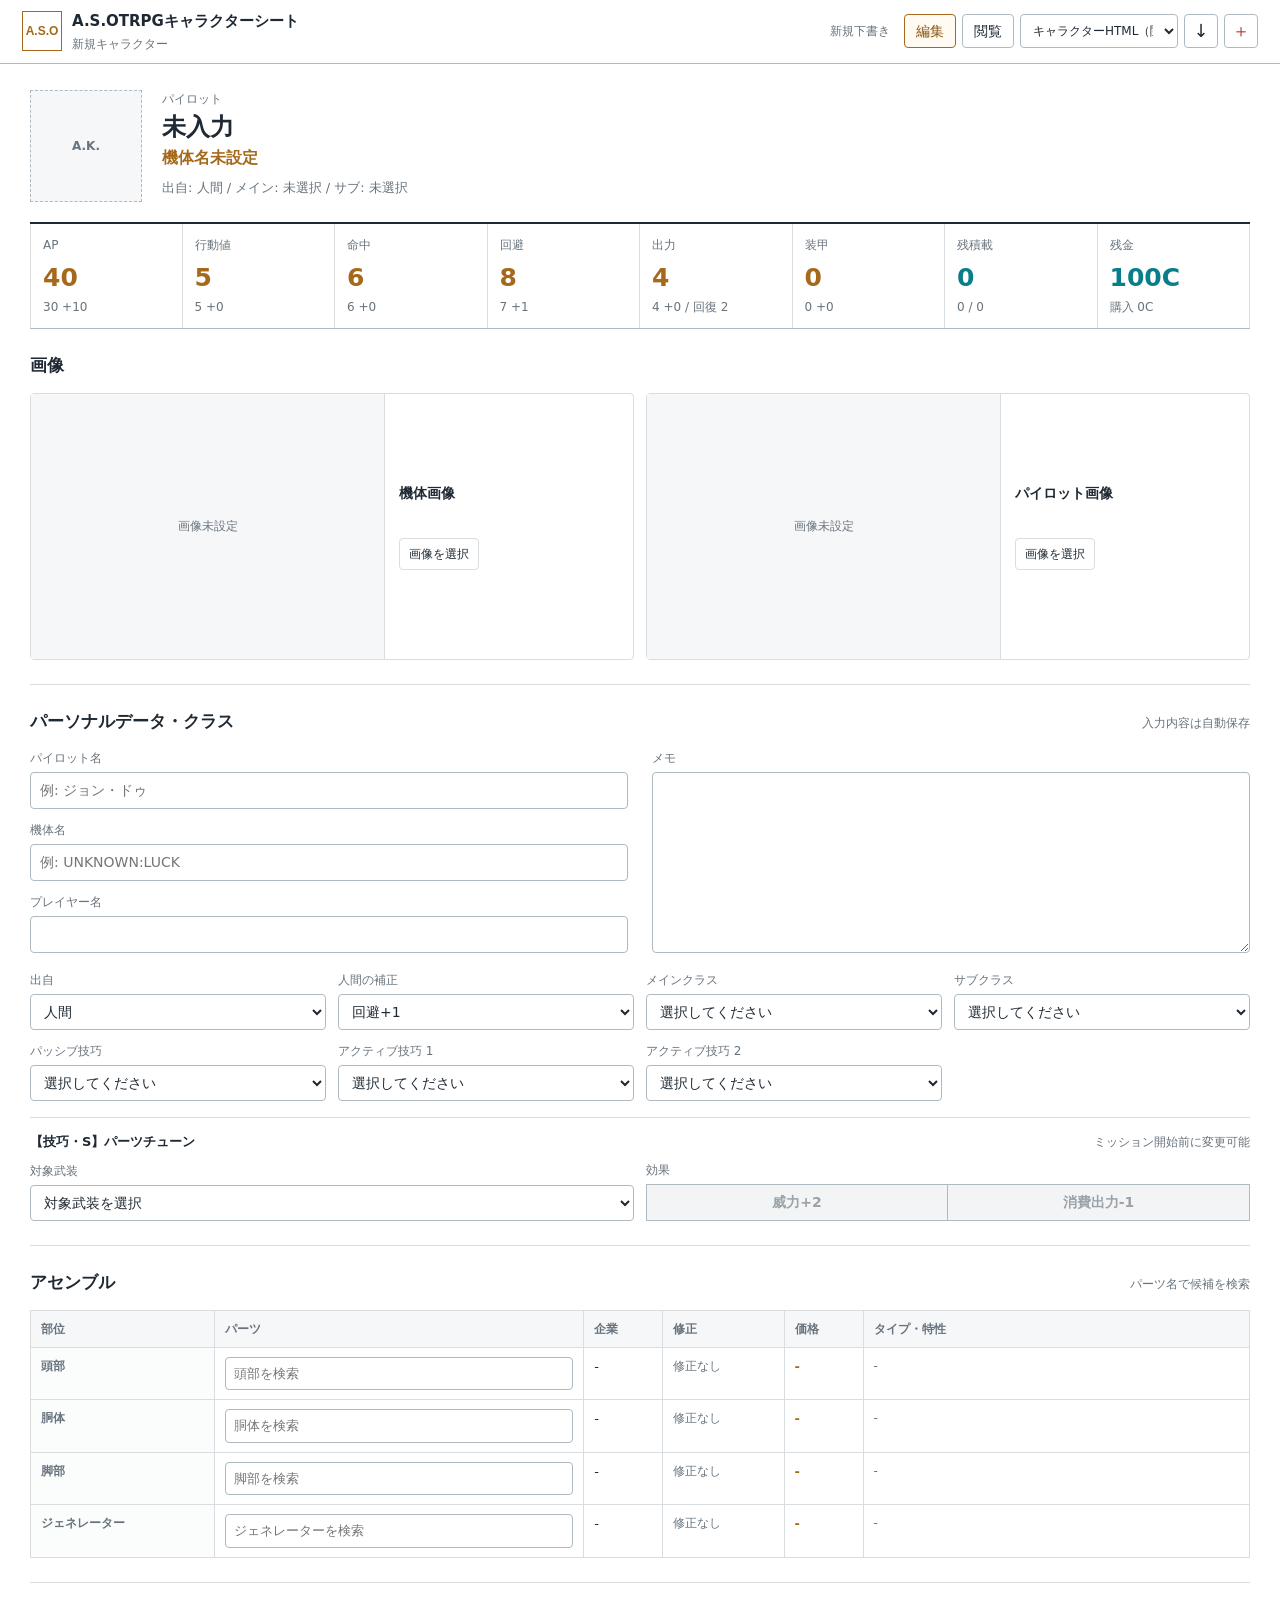
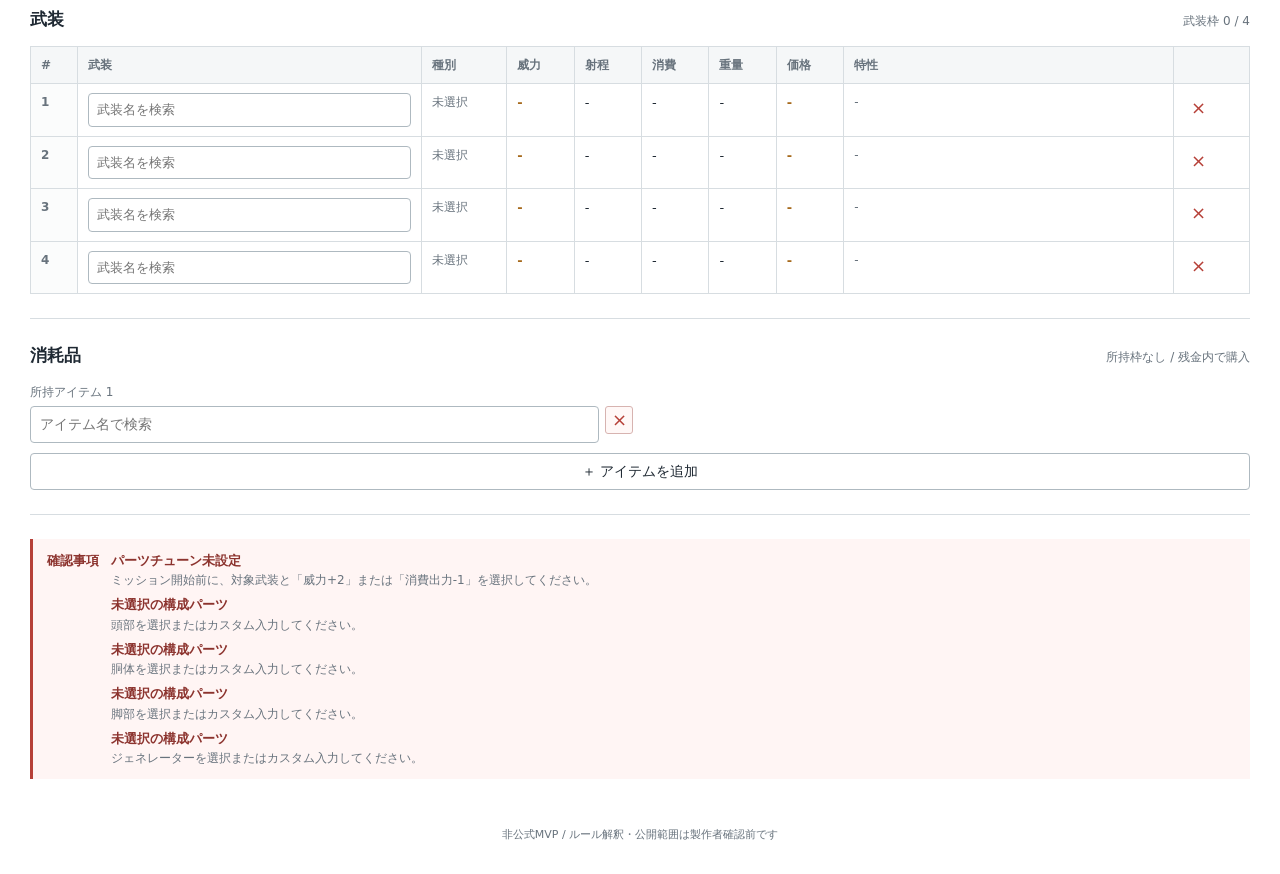
<file: index.html>
<!doctype html>
<html lang="ja">
  <head>
    <meta charset="UTF-8" />
    <meta name="viewport" content="width=device-width, initial-scale=1.0" />
    <meta name="description" content="A.S.O.TRPG のローカル利用向けキャラクターシート" />
    <title>A.S.OTRPGキャラクターシート</title>
    <link rel="stylesheet" href="./styles.css" />
    <link rel="stylesheet" href="./wireframe.css" />
  </head>
  <body>
    <div id="app"></div>
    <script id="aso-editable-payload" type="application/json"></script>
    <script type="module" src="./app.js?v=20260730-file-safe"></script>
  </body>
</html>
</file>
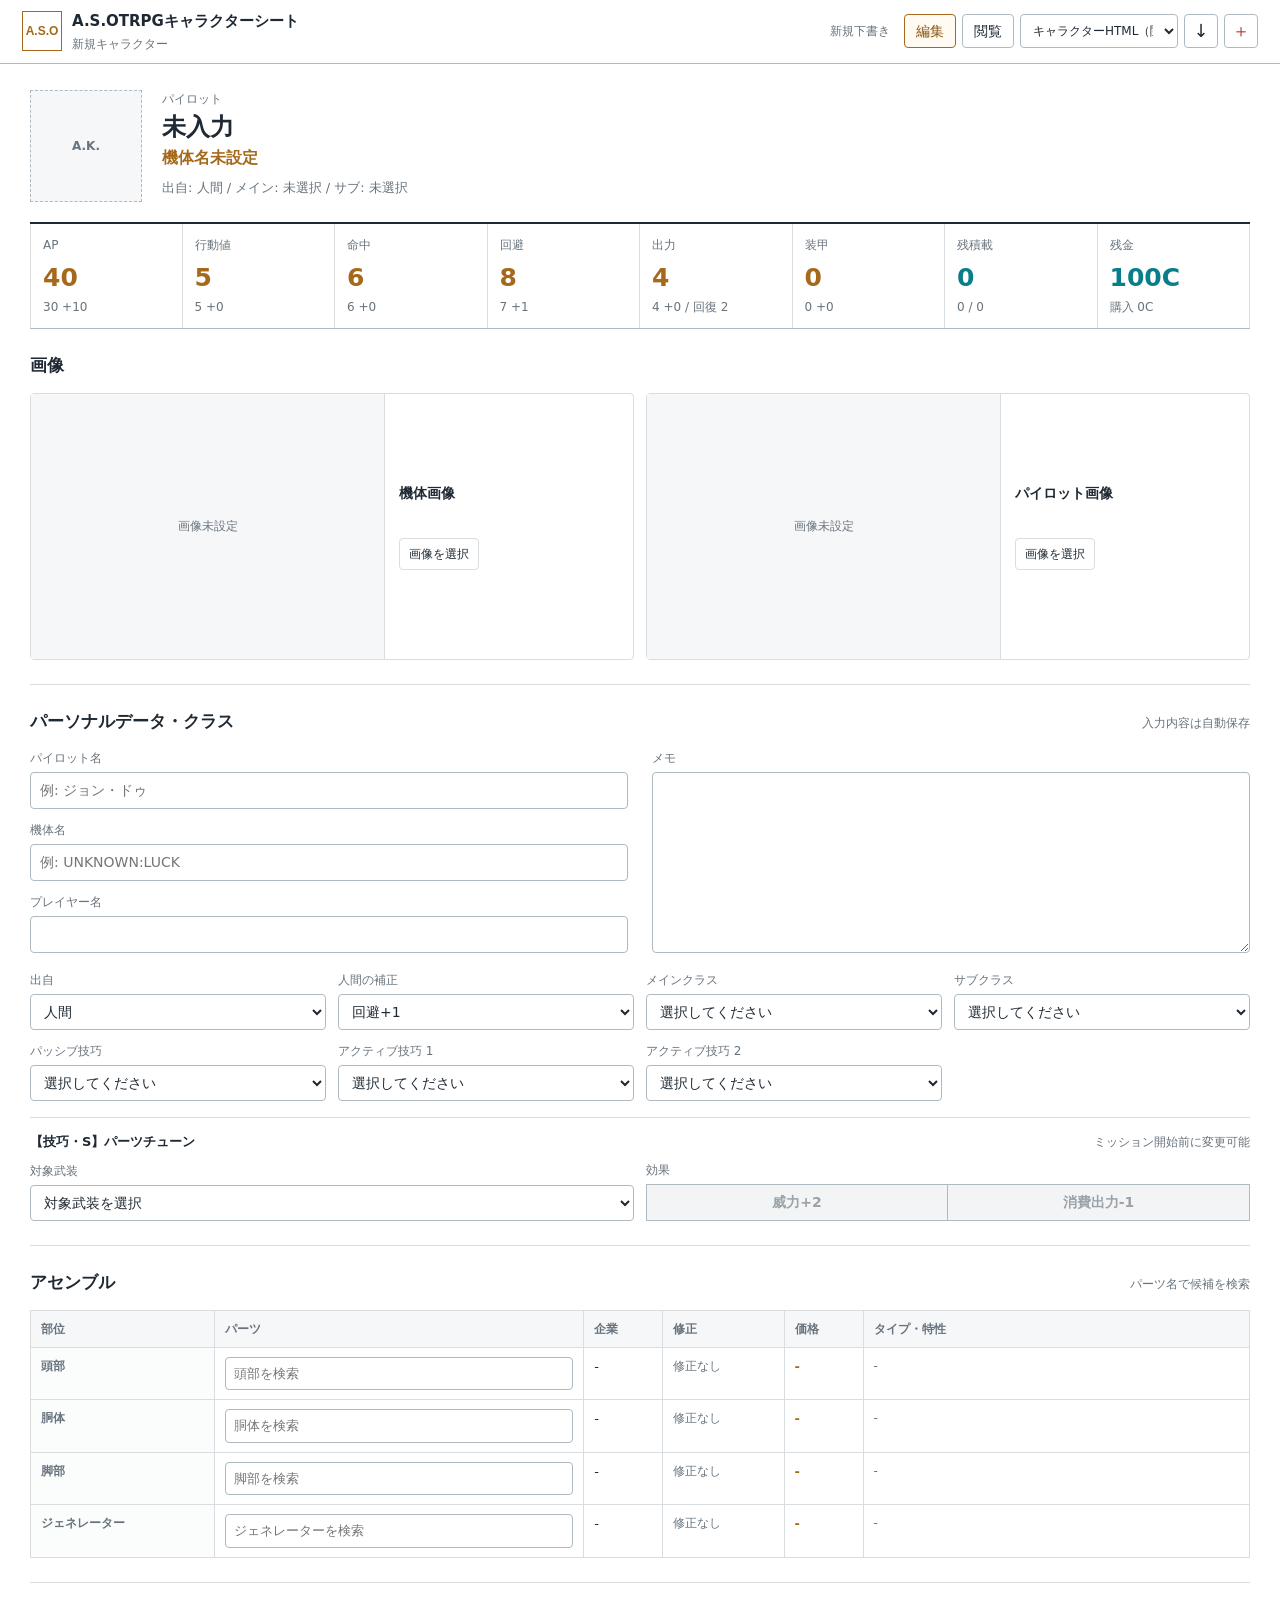
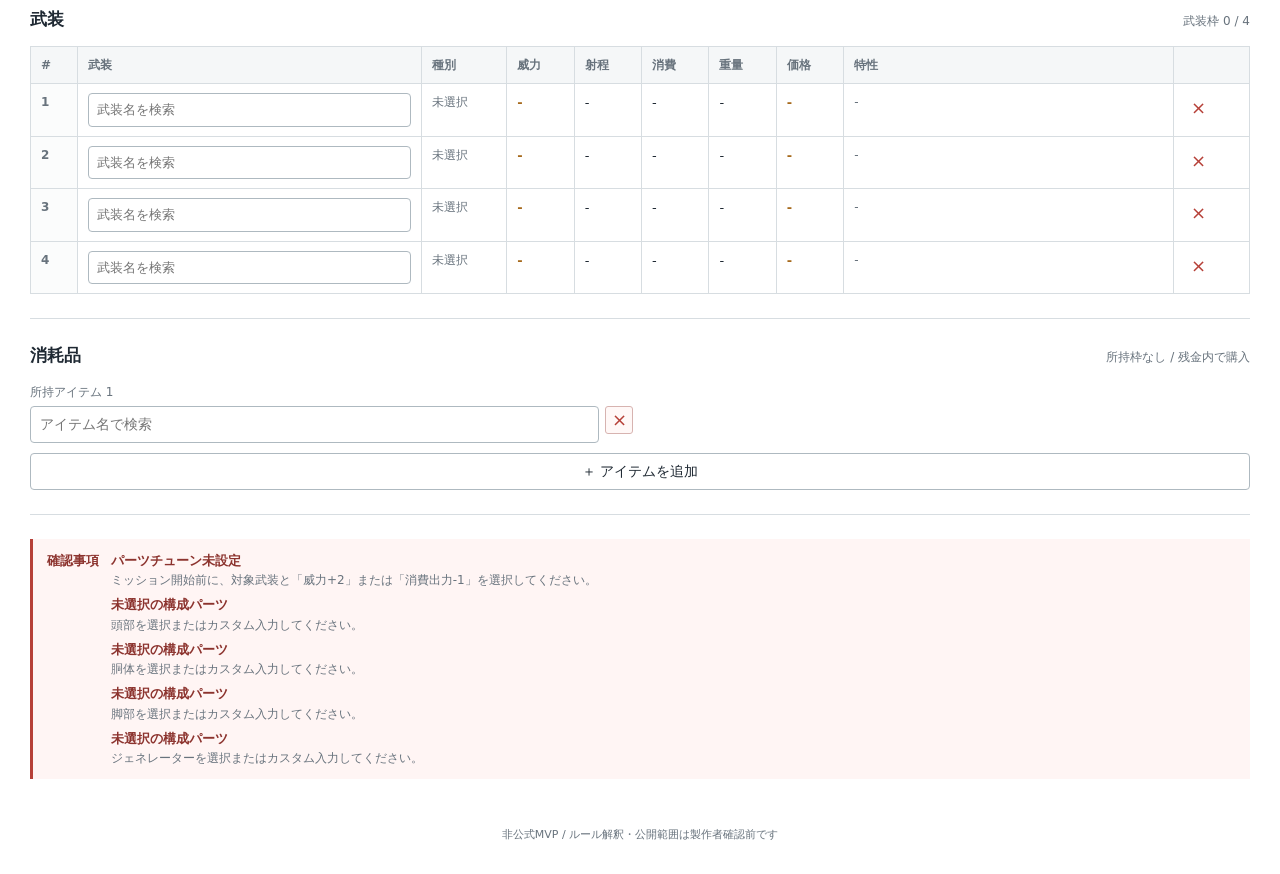
<file: cloudflare-pages/index.html>
<!doctype html>
<html lang="ja">
  <head>
    <meta charset="UTF-8" />
    <meta name="viewport" content="width=device-width, initial-scale=1.0" />
    <meta name="description" content="A.S.O.TRPG のローカル利用向けキャラクターシート" />
    <title>A.S.OTRPGキャラクターシート</title>
    <style>
:root {
  color-scheme: dark;
  --ink: #edf1f4;
  --muted: #98a5ae;
  --canvas: #111519;
  --panel: #191f24;
  --panel-strong: #222a30;
  --line: #3a464e;
  --line-soft: #283239;
  --accent: #e3b341;
  --accent-strong: #ffd166;
  --cyan: #6bc4cc;
  --red: #e46262;
  --green: #82c991;
  --shadow: 0 12px 30px rgb(0 0 0 / 24%);
  font-family: Inter, "Noto Sans JP", "Yu Gothic UI", sans-serif;
}

* { box-sizing: border-box; }
body { margin: 0; min-width: 960px; background: var(--canvas); color: var(--ink); font-size: 14px; line-height: 1.5; }
button, input, select, textarea { font: inherit; }
button { cursor: pointer; }

.topbar {
  position: sticky;
  z-index: 20;
  top: 0;
  display: flex;
  min-height: 72px;
  align-items: center;
  justify-content: space-between;
  gap: 24px;
  padding: 10px max(24px, calc((100vw - 1440px) / 2));
  border-bottom: 1px solid var(--line);
  background: rgb(17 21 25 / 96%);
  backdrop-filter: blur(14px);
}

.brand { display: flex; align-items: center; gap: 12px; min-width: 0; }
.brand-mark { display: grid; width: 44px; height: 44px; place-items: center; border: 1px solid var(--accent); color: var(--accent-strong); font-family: "Arial Narrow", sans-serif; font-weight: 800; letter-spacing: 0; }
.brand h1 { margin: 0; font-size: 15px; font-weight: 700; letter-spacing: 0; }
.brand p { margin: 2px 0 0; color: var(--muted); font-size: 12px; }
.topbar-actions { display: flex; align-items: center; gap: 6px; }
.save-indicator { margin-right: 8px; color: var(--muted); font-size: 12px; white-space: nowrap; }

.mode-button, .icon-button, .secondary-button {
  min-height: 34px;
  border: 1px solid var(--line);
  border-radius: 4px;
  background: var(--panel);
  color: var(--ink);
}
.mode-button { min-width: 52px; padding: 5px 10px; }
.mode-button.active { border-color: var(--accent); background: #3b321c; color: var(--accent-strong); }
.icon-button { display: grid; width: 34px; place-items: center; font-size: 18px; line-height: 1; }
.icon-button:hover, .secondary-button:hover, .mode-button:hover { border-color: var(--cyan); background: var(--panel-strong); }
.icon-button.danger { color: #ffb3b3; }
.export-picker { display: block; }
.export-select { min-height: 34px; max-width: 158px; padding: 5px 8px; border: 1px solid var(--line); border-radius: 4px; background: var(--panel); color: var(--ink); font: inherit; font-size: 12px; }
.export-select:hover, .export-select:focus { border-color: var(--cyan); background: var(--panel-strong); outline: none; }
.sr-only { position: absolute; width: 1px; height: 1px; padding: 0; overflow: hidden; clip: rect(0, 0, 0, 0); white-space: nowrap; border: 0; }

.app-layout { width: min(1440px, calc(100% - 48px)); margin: 26px auto 52px; }
.edit-layout { display: grid; grid-template-columns: minmax(0, 1fr) 332px; align-items: start; gap: 22px; }
.editor-column { display: grid; gap: 18px; min-width: 0; }
.editor-section, .summary-panel, .view-section, .sheet-identity { border: 1px solid var(--line); border-radius: 6px; background: var(--panel); box-shadow: var(--shadow); }
.editor-section { padding: 18px; }
.section-heading, .view-section-heading { display: flex; align-items: baseline; justify-content: space-between; gap: 16px; margin: 0 0 16px; padding-bottom: 10px; border-bottom: 1px solid var(--line-soft); }
.section-heading h2, .view-section-heading h2 { margin: 0; font-size: 15px; font-weight: 700; letter-spacing: 0; }
.section-heading span, .view-section-heading span { color: var(--muted); font-size: 12px; text-align: right; }

.form-grid, .custom-grid { display: grid; grid-template-columns: repeat(2, minmax(0, 1fr)); gap: 12px; }
.field { display: grid; min-width: 0; gap: 5px; }
.field-wide { grid-column: 1 / -1; }
.field > span { color: var(--muted); font-size: 12px; }
.field input, .field select, .field textarea {
  width: 100%;
  min-height: 36px;
  padding: 7px 9px;
  border: 1px solid var(--line);
  border-radius: 4px;
  outline: none;
  background: #101519;
  color: var(--ink);
}
.field textarea { min-height: 76px; resize: vertical; }
.field input:focus, .field select:focus, .field textarea:focus { border-color: var(--cyan); box-shadow: 0 0 0 2px rgb(107 196 204 / 14%); }
.muted-field { padding: 7px 9px; border: 1px solid var(--line); border-radius: 4px; background: #151b1f; }
.muted-field b { font-weight: 600; }

.technique-grid { display: grid; grid-template-columns: repeat(2, minmax(0, 1fr)); gap: 12px; margin-top: 16px; padding-top: 16px; border-top: 1px solid var(--line-soft); }
.combo-wrap { position: relative; z-index: 2; }
.combo-wrap:focus-within { z-index: 10; }
.suggestions { position: absolute; z-index: 20; top: calc(100% - 2px); right: 0; left: 0; display: none; max-height: 278px; overflow: auto; padding: 4px; border: 1px solid var(--cyan); border-radius: 4px; background: #11171b; box-shadow: 0 16px 30px rgb(0 0 0 / 42%); }
.combo-wrap.is-open .suggestions { display: grid; }
.suggestion { width: 100%; padding: 8px 9px; border: 0; border-radius: 3px; background: transparent; color: var(--ink); text-align: left; }
.suggestion:hover { background: #25343a; color: #fff; }
.no-suggestion { margin: 0; padding: 8px 9px; color: var(--muted); }

.assemble-row { position: relative; padding: 12px 0; border-bottom: 1px solid var(--line-soft); }
.assemble-row:first-child { padding-top: 0; }
.assemble-row:last-child { padding-bottom: 0; border-bottom: 0; }
.selected-info { display: grid; gap: 2px; margin-top: 7px; padding: 8px 10px; border-left: 2px solid var(--cyan); background: #141b1f; color: var(--muted); }
.selected-info b { color: var(--ink); font-size: 13px; }
.selected-info small { color: #b4c1c9; }
.selected-info.compact { padding-right: 16px; }
.custom-details { margin-top: 8px; padding: 10px; border: 1px solid var(--line); border-radius: 4px; background: #141a1e; }
.custom-details summary { color: var(--accent-strong); cursor: pointer; }
.custom-grid { margin-top: 10px; }

.weapon-row { display: grid; grid-template-columns: 26px minmax(0, 1fr) 30px; gap: 10px; align-items: start; padding: 12px 0; border-bottom: 1px solid var(--line-soft); }
.weapon-row:first-child { padding-top: 0; }
.weapon-row:last-child { padding-bottom: 0; border-bottom: 0; }
.row-index { display: grid; width: 26px; height: 26px; place-items: center; margin-top: 23px; border: 1px solid var(--line); border-radius: 3px; color: var(--accent-strong); font-weight: 700; }
.remove-row { display: grid; width: 28px; height: 28px; place-items: center; margin-top: 23px; border: 1px solid #744; border-radius: 3px; background: #321c20; color: #ffacac; font-size: 18px; line-height: 1; }
.remove-row:hover { background: #5a252c; }
.consumable-grid { display: grid; grid-template-columns: repeat(2, minmax(0, 1fr)); gap: 14px; }
.consumable-row { position: relative; min-width: 0; padding-right: 34px; }
.consumable-row .remove-row { position: absolute; top: 0; right: 0; margin-top: 23px; }

.summary-panel { position: sticky; top: 96px; overflow: hidden; }
.status-grid { display: grid; grid-template-columns: repeat(2, 1fr); }
.stat-card { min-height: 94px; padding: 13px; border-right: 1px solid var(--line-soft); border-bottom: 1px solid var(--line-soft); }
.stat-card:nth-child(2n) { border-right: 0; }
.stat-card span { display: block; color: var(--muted); font-size: 12px; }
.stat-card strong { display: block; margin: 2px 0; color: var(--accent-strong); font-size: 26px; font-variant-numeric: tabular-nums; }
.stat-card small { color: var(--muted); }
.summary-numbers { display: grid; grid-template-columns: repeat(2, 1fr); border-bottom: 1px solid var(--line-soft); }
.summary-numbers > div { display: grid; gap: 2px; padding: 13px; border-right: 1px solid var(--line-soft); }
.summary-numbers > div:last-child { border-right: 0; }
.summary-numbers span { color: var(--muted); font-size: 12px; }
.summary-numbers strong { color: var(--cyan); font-size: 22px; font-variant-numeric: tabular-nums; }
.summary-numbers small { color: var(--muted); }
.negative { color: var(--red) !important; }
.warning-panel { padding: 14px; }
.warning-panel h3 { margin: 0 0 8px; color: var(--accent-strong); font-size: 13px; }
.warning-panel ul, .item-list { display: grid; gap: 8px; margin: 0; padding: 0; list-style: none; }
.warning-panel li, .item-list li { display: grid; gap: 2px; padding: 8px; border-left: 2px solid var(--red); background: #251b1d; }
.warning-panel li span, .item-list li span { color: #c3cbd0; font-size: 12px; }
.warning-panel li.good { border-color: var(--green); background: #17241c; }

.sheet-text { width: 100%; min-height: 300px; padding: 12px; border: 1px solid var(--line); border-radius: 4px; background: #101519; color: #d8e2e7; font-family: "Cascadia Mono", Consolas, monospace; font-size: 12px; line-height: 1.55; resize: vertical; }
.output-actions { display: flex; justify-content: flex-end; margin-top: 10px; }
.secondary-button { padding: 7px 11px; }

.view-shell { width: min(1080px, calc(100% - 48px)); margin: 30px auto 52px; }
.sheet-identity { display: grid; grid-template-columns: 1fr 1fr 1.6fr; gap: 20px; align-items: end; padding: 24px; border-top: 3px solid var(--accent); }
.sheet-identity span { color: var(--muted); font-size: 12px; }
.sheet-identity h2 { margin: 3px 0 0; color: var(--accent-strong); font-size: 24px; font-weight: 700; letter-spacing: 0; overflow-wrap: anywhere; }
.sheet-identity dl { display: grid; grid-template-columns: repeat(3, 1fr); gap: 8px; margin: 0; }
.sheet-identity dl div { padding-left: 10px; border-left: 1px solid var(--line); }
.sheet-identity dt { color: var(--muted); font-size: 11px; }
.sheet-identity dd { margin: 2px 0 0; font-weight: 600; }
.view-section { margin-top: 16px; padding: 18px; }
.view-stats { display: grid; grid-template-columns: repeat(6, 1fr); border: 1px solid var(--line-soft); border-radius: 4px; overflow: hidden; }
.view-stats .stat-card { min-height: 82px; }
.view-stats .stat-card:nth-child(2n) { border-right: 1px solid var(--line-soft); }
.view-stats .stat-card:last-child { border-right: 0; }
.table-scroll { overflow-x: auto; }
table { width: 100%; border-collapse: collapse; }
th, td { padding: 9px 10px; border-bottom: 1px solid var(--line-soft); text-align: left; vertical-align: top; }
th { color: var(--muted); font-size: 12px; font-weight: 500; white-space: nowrap; }
thead th { border-bottom-color: var(--line); background: #141a1e; color: #bcc7ce; }
.technique-cards { display: grid; grid-template-columns: repeat(2, minmax(0, 1fr)); gap: 10px; }
.technique-card { min-height: 122px; padding: 13px; border: 1px solid #3c4b45; border-radius: 4px; background: #18211e; }
.technique-card.weakness { border-color: #5a3b3c; background: #251b1d; }
.technique-card > span { color: var(--cyan); font-size: 11px; }
.technique-card.weakness > span { color: #ec9999; }
.technique-card h3 { margin: 4px 0; font-size: 15px; }
.technique-card p { margin: 0; color: #c0cbd0; font-size: 12px; }
.technique-card b { display: block; margin-top: 7px; color: var(--accent-strong); font-size: 12px; }
.view-bottom { display: grid; grid-template-columns: 1fr 1.1fr; gap: 20px; }
.view-warnings { margin: 0; padding: 0; }
.memo-view { margin: 0; white-space: pre-wrap; }
.page-footer { padding: 0 24px 30px; color: var(--muted); font-size: 11px; text-align: center; }

@media (max-width: 1100px) {
  body { min-width: 720px; }
  .edit-layout { grid-template-columns: minmax(0, 1fr) 292px; }
  .topbar { padding-right: 24px; padding-left: 24px; }
  .view-stats { grid-template-columns: repeat(3, 1fr); }
  .view-stats .stat-card:nth-child(2n) { border-right: 1px solid var(--line-soft); }
  .view-stats .stat-card:nth-child(3n) { border-right: 0; }
}

@media (max-width: 760px) {
  body { min-width: 0; }
  .topbar { position: static; align-items: flex-start; padding: 12px; }
  .brand h1 { font-size: 13px; }
  .brand-mark { width: 38px; height: 38px; font-size: 12px; }
  .save-indicator { display: none; }
  .topbar-actions { flex-wrap: wrap; justify-content: flex-end; }
  .app-layout, .view-shell { width: min(100% - 24px, 680px); margin-top: 12px; }
  .edit-layout { display: block; }
  .summary-panel { position: static; margin-top: 16px; }
  .form-grid, .custom-grid, .technique-grid, .consumable-grid { grid-template-columns: 1fr; }
  .sheet-identity { grid-template-columns: 1fr; gap: 14px; }
  .sheet-identity dl { grid-template-columns: repeat(3, 1fr); }
  .view-bottom { grid-template-columns: 1fr; }
  .technique-cards { grid-template-columns: 1fr; }
  .view-stats { grid-template-columns: repeat(2, 1fr); }
  .view-stats .stat-card:nth-child(3n) { border-right: 1px solid var(--line-soft); }
  .view-stats .stat-card:nth-child(2n) { border-right: 0; }
}

:root {
  color-scheme: light;
  --ink: #1f2933;
  --muted: #68737d;
  --canvas: #ffffff;
  --panel: #ffffff;
  --panel-strong: #f5f7f8;
  --line: #d7dde1;
  --line-soft: #e7ebee;
  --accent: #a6691b;
  --accent-strong: #8a5512;
  --cyan: #087e8b;
  --red: #b64038;
  --green: #237a4b;
  --shadow: none;
}

body {
  min-width: 0;
  background: var(--canvas);
  color: var(--ink);
  font-family: system-ui, -apple-system, "Yu Gothic UI", "Meiryo", sans-serif;
}

.topbar {
  min-height: 62px;
  padding: 10px max(22px, calc((100vw - 1280px) / 2));
  border-color: #aeb9c0;
  background: rgb(255 255 255 / 96%);
  backdrop-filter: blur(12px);
}

.brand { gap: 10px; }
.brand-mark {
  width: 40px;
  height: 40px;
  border-color: var(--accent);
  color: var(--accent);
  font: 700 12px/1 Arial, sans-serif;
}
.brand h1 { color: var(--ink); font-size: 15px; }
.brand p, .save-indicator { color: var(--muted); }
.topbar-actions { gap: 6px; }

.mode-button,
.icon-button,
.secondary-button,
.export-select {
  border-color: #aeb9c0;
  border-radius: 4px;
  background: #fff;
  color: var(--ink);
}
.mode-button.active {
  border-color: var(--accent);
  background: #fffaf2;
  color: var(--accent-strong);
}
.icon-button:hover,
.secondary-button:hover,
.mode-button:hover,
.export-select:hover {
  border-color: var(--cyan);
  background: #f0f8f9;
}
.icon-button.danger { color: var(--red); }
.export-select:focus { border-color: var(--cyan); background: #fff; }

.app-layout.wireframe-layout {
  width: min(1220px, calc(100% - 40px));
  margin: 0 auto 48px;
}
.wireframe-layout .editor-column { display: block; }

.edit-identity {
  display: grid;
  grid-template-columns: 112px minmax(0, 1fr);
  gap: 20px;
  align-items: start;
  margin: 0;
  padding: 26px 0 20px;
  border: 0;
  border-bottom: 2px solid var(--ink);
  border-radius: 0;
  background: transparent;
  box-shadow: none;
}
.portrait-slot {
  display: grid;
  aspect-ratio: 1;
  place-items: center;
  border: 1px dashed #aeb9c0;
  background: #f5f7f8;
  color: var(--muted);
  font-size: 12px;
  font-weight: 700;
}
.identity-copy { display: grid; gap: 5px; align-content: start; min-width: 0; }
.identity-copy h2 {
  margin: 0;
  color: var(--ink);
  font-size: 24px;
  line-height: 1.2;
  letter-spacing: 0;
  overflow-wrap: anywhere;
}
.eyebrow { margin: 0; color: var(--muted); font-size: 12px; }
.machine-name { margin: 0; color: var(--accent); font-size: 16px; font-weight: 700; overflow-wrap: anywhere; }
.identity-detail { margin: 3px 0 0; color: var(--muted); font-size: 13px; }

.inline-stats {
  display: grid;
  grid-template-columns: repeat(8, minmax(0, 1fr));
  margin: 0;
  border-bottom: 1px solid #aeb9c0;
}
.inline-stat {
  min-height: 86px;
  padding: 12px;
  border-right: 1px solid var(--line);
}
.inline-stat:first-child { border-left: 1px solid var(--line); }
.inline-stat dt { color: var(--muted); font-size: 12px; }
.inline-stat dd {
  margin: 5px 0 0;
  color: var(--accent);
  font-size: 25px;
  font-weight: 700;
  font-variant-numeric: tabular-nums;
  overflow-wrap: anywhere;
}
.inline-stat small { display: block; margin-top: 2px; color: var(--muted); font-size: 12px; }
.inline-stat .teal { color: var(--cyan); }
.inline-stat .negative { color: var(--red); }

.wireframe-layout .editor-section {
  margin: 0;
  padding: 24px 0;
  border: 0;
  border-bottom: 1px solid var(--line);
  border-radius: 0;
  background: transparent;
  box-shadow: none;
}
.wireframe-layout .section-heading {
  margin: 0 0 14px;
  padding: 0;
  border: 0;
}
.wireframe-layout .section-heading h2 { color: var(--ink); font-size: 17px; }
.wireframe-layout .section-heading span { color: var(--muted); font-size: 12px; }

.wireframe-layout .form-grid {
  grid-template-columns: repeat(4, minmax(0, 1fr));
  gap: 12px;
}
.wireframe-layout .field { gap: 5px; }
.wireframe-layout .field > span { color: var(--muted); font-size: 12px; }
.wireframe-layout .field input,
.wireframe-layout .field select,
.wireframe-layout .field textarea {
  border-color: #aeb9c0;
  border-radius: 4px;
  background: #fff;
  color: var(--ink);
}
.wireframe-layout .field input:focus,
.wireframe-layout .field select:focus,
.wireframe-layout .field textarea:focus {
  border-color: var(--cyan);
  box-shadow: 0 0 0 2px rgb(8 126 139 / 14%);
}
.wireframe-layout .muted-field {
  padding: 0;
  border: 0;
  background: transparent;
  color: var(--ink);
}
.wireframe-layout .muted-field b {
  display: flex;
  min-height: 36px;
  align-items: center;
  padding: 7px 9px;
  border: 1px solid #aeb9c0;
  border-radius: 4px;
  background: #f5f7f8;
}
.wireframe-layout .technique-grid {
  grid-template-columns: repeat(2, minmax(0, 1fr));
  margin-top: 16px;
  padding-top: 16px;
  border-color: var(--line);
}
.wireframe-layout .technique-grid .field-wide { grid-column: span 2; }
.wireframe-layout .part-tune-panel {
  grid-column: 1 / -1;
  margin-top: 4px;
  padding-top: 14px;
  border-top: 1px solid var(--line);
}
.wireframe-layout .part-tune-heading {
  display: flex;
  justify-content: space-between;
  align-items: baseline;
  gap: 12px;
  margin-bottom: 10px;
}
.wireframe-layout .part-tune-heading b { color: var(--ink); font-size: 13px; }
.wireframe-layout .part-tune-heading span { color: var(--muted); font-size: 12px; }
.wireframe-layout .part-tune-controls {
  display: grid;
  grid-template-columns: repeat(2, minmax(0, 1fr));
  gap: 12px;
  align-items: end;
}
.wireframe-layout .part-tune-options {
  display: grid;
  grid-template-columns: repeat(2, minmax(0, 1fr));
  min-height: 36px;
}
.wireframe-layout .part-tune-option {
  min-width: 0;
  padding: 7px 9px;
  border: 1px solid #aeb9c0;
  border-radius: 0;
  background: #fff;
  color: var(--ink);
  font-weight: 700;
}
.wireframe-layout .part-tune-option + .part-tune-option { border-left: 0; }
.wireframe-layout .part-tune-option:hover:not(:disabled) { border-color: var(--cyan); background: #effafa; }
.wireframe-layout .part-tune-option.active { border-color: var(--cyan); background: #e1f3f4; color: var(--accent-strong); }
.wireframe-layout .part-tune-option:disabled {
  cursor: not-allowed;
  background: #f2f4f5;
  color: #9aa3a8;
}

.wireframe-layout .profile-memo-layout {
  display: grid;
  grid-template-columns: repeat(2, minmax(0, 1fr));
  gap: 24px;
  margin-bottom: 18px;
}
.wireframe-layout .personal-column,
.wireframe-layout .memo-column {
  display: grid;
  align-content: start;
  gap: 12px;
  min-width: 0;
}
.wireframe-layout .memo-column .field-wide { grid-column: auto; }
.wireframe-layout .memo-column textarea { min-height: 181px; height: 181px; }
.wireframe-layout .image-editor-grid {
  display: grid;
  grid-template-columns: repeat(2, minmax(0, 1fr));
  gap: 12px;
}
.wireframe-layout .image-editor-slot {
  display: grid;
  grid-template-columns: minmax(0, 1fr) minmax(156px, 0.7fr);
  min-width: 0;
  border: 1px solid var(--line);
  border-radius: 4px;
  background: #fff;
}
.wireframe-layout .image-editor-preview {
  display: grid;
  min-height: 164px;
  aspect-ratio: 4 / 3;
  overflow: hidden;
  place-items: center;
  border-right: 1px solid var(--line);
  background: #f5f7f8;
  color: var(--muted);
  font-size: 12px;
}
.wireframe-layout .image-editor-preview img {
  width: 100%;
  height: 100%;
  object-fit: contain;
}
.wireframe-layout .image-editor-controls {
  display: grid;
  align-content: center;
  gap: 8px;
  padding: 14px;
}
.wireframe-layout .image-editor-controls b { color: var(--ink); }
.wireframe-layout .image-editor-controls small {
  min-height: 18px;
  overflow: hidden;
  color: var(--muted);
  font-size: 11px;
  overflow-wrap: anywhere;
}
.wireframe-layout .image-editor-controls > div { display: flex; flex-wrap: wrap; gap: 6px; }
.wireframe-layout .image-upload-button,
.wireframe-layout .image-remove-button {
  display: inline-flex;
  min-height: 32px;
  align-items: center;
  justify-content: center;
  padding: 6px 9px;
  border: 1px solid var(--line);
  border-radius: 4px;
  background: #fff;
  color: var(--ink);
  font-size: 12px;
  cursor: pointer;
}
.wireframe-layout .image-upload-button:hover { border-color: var(--cyan); background: #effafa; }
.wireframe-layout .image-remove-button { border-color: #d7b3b0; color: var(--red); }
.wireframe-layout .image-remove-button:hover { background: #fff1f0; }
.wireframe-layout .image-upload-button input { position: absolute; width: 1px; height: 1px; overflow: hidden; clip: rect(0 0 0 0); }
.wireframe-layout .build-grid {
  display: grid;
  grid-template-columns: repeat(4, minmax(0, 1fr));
  gap: 12px;
}
.wireframe-layout .build-grid .field-wide { grid-column: span 2; }
.wireframe-layout .build-empty { min-height: 36px; }

.table-wrap { overflow-x: auto; }
.wireframe-layout table {
  width: 100%;
  min-width: 900px;
  border-collapse: collapse;
  font-size: 13px;
}
.wireframe-layout th,
.wireframe-layout td {
  padding: 9px 10px;
  border: 1px solid var(--line);
  color: var(--ink);
  text-align: left;
  vertical-align: top;
}
.wireframe-layout thead th {
  background: #f5f7f8;
  color: var(--muted);
  font-size: 12px;
  font-weight: 600;
  white-space: nowrap;
}
.wireframe-layout tbody th {
  background: #fbfcfc;
  color: var(--muted);
  font-weight: 600;
  white-space: nowrap;
}
.wireframe-layout .part-name { min-width: 210px; }
.wireframe-layout .weapon-name { min-width: 230px; }
.wireframe-layout .number { color: var(--accent); font-weight: 700; font-variant-numeric: tabular-nums; white-space: nowrap; }
.wireframe-layout .compact,
.wireframe-layout .traits { color: var(--muted); font-size: 12px; }
.wireframe-layout .traits { min-width: 220px; }

.table-combo-wrap { min-width: 180px; }
.table-combo-field { display: block; }
.table-combo-field input { min-height: 32px !important; padding: 6px 8px !important; }
.wireframe-layout .suggestions {
  border-color: var(--cyan);
  border-radius: 4px;
  background: #fff;
  box-shadow: 0 12px 28px rgb(31 41 51 / 18%);
}
.wireframe-layout .suggestion { color: var(--ink); }
.wireframe-layout .suggestion:hover { background: #eaf5f6; color: var(--ink); }
.wireframe-layout .no-suggestion { color: var(--muted); }

.wireframe-layout .custom-details {
  border-color: var(--line);
  border-radius: 4px;
  background: #f8fafb;
}
.wireframe-layout .custom-details summary { color: var(--accent-strong); }
.wireframe-layout .custom-grid { grid-template-columns: repeat(2, minmax(0, 1fr)); }
.wireframe-layout .selected-info {
  border-color: var(--cyan);
  background: #f0f8f9;
  color: var(--muted);
}
.wireframe-layout .selected-info b { color: var(--ink); }
.table-remove {
  width: 30px;
  height: 30px;
  margin: 0;
  border: 0;
  border-radius: 0;
  background: transparent;
  color: var(--red);
}
.table-remove:hover { background: #fff1f0; }

.wireframe-layout .consumable-grid { grid-template-columns: repeat(2, minmax(0, 1fr)); }
.wireframe-layout .consumable-row .remove-row {
  border-color: #d7b3b0;
  background: #fff8f7;
  color: var(--red);
}
.wireframe-layout .consumable-actions { margin-top: 10px; }
.wireframe-layout .consumable-add-button { width: 100%; min-height: 34px; }

.confirmation-section { padding-bottom: 0 !important; border-bottom: 0 !important; }
.wireframe-layout .notice {
  display: flex;
  align-items: flex-start;
  gap: 12px;
  padding: 12px 14px;
  border-left: 3px solid var(--green);
  background: #f0f8f2;
  color: #245a38;
  font-size: 13px;
}
.wireframe-layout .notice strong { white-space: nowrap; }
.wireframe-layout .notice ul {
  display: grid;
  gap: 6px;
  margin: 0;
  padding: 0;
  list-style: none;
}
.wireframe-layout .notice li { display: grid; gap: 1px; }
.wireframe-layout .notice li span { color: var(--muted); font-size: 12px; }
.wireframe-layout .warning-notice { border-color: var(--red); background: #fff5f4; color: #8c332e; }

.view-shell {
  width: min(1220px, calc(100% - 40px));
  margin: 0 auto 48px;
}
.view-shell .sheet-identity,
.view-shell .view-section {
  border: 0;
  border-radius: 0;
  border-bottom: 1px solid var(--line);
  background: #fff;
  box-shadow: none;
}
.view-shell .sheet-identity {
  padding: 26px 0 20px;
  border-top: 0;
  border-bottom: 2px solid var(--ink);
}
.view-shell .sheet-identity h2 { color: var(--accent); }
.view-shell .view-image-stage {
  display: flex;
  align-items: center;
  gap: 14px;
  padding: 24px 0;
  border-bottom: 1px solid var(--line);
}
.view-shell .image-flip-card {
  width: min(480px, 100%);
  perspective: 1200px;
}
.view-shell .image-flip-inner {
  position: relative;
  width: 100%;
  aspect-ratio: 4 / 3;
  transform-style: preserve-3d;
  transition: transform 460ms ease;
}
.view-shell .image-flip-card.is-flipped .image-flip-inner { transform: rotateY(180deg); }
.view-shell .image-flip-face {
  position: absolute;
  inset: 0;
  display: grid;
  overflow: hidden;
  place-items: center;
  border: 1px solid var(--line);
  border-radius: 4px;
  background: #f5f7f8;
  backface-visibility: hidden;
}
.view-shell .image-flip-face img { width: 100%; height: 100%; object-fit: contain; }
.view-shell .image-flip-face span {
  position: absolute;
  right: 8px;
  bottom: 8px;
  padding: 2px 6px;
  background: rgb(255 255 255 / 86%);
  color: var(--ink);
  font-size: 11px;
}
.view-shell .image-flip-back { transform: rotateY(180deg); }
.view-shell .image-flip-toggle {
  min-height: 36px;
  padding: 7px 12px;
  border: 1px solid var(--line);
  border-radius: 4px;
  background: #fff;
  color: var(--ink);
}
.view-shell .image-flip-toggle:hover { border-color: var(--cyan); background: #effafa; }
.view-shell .view-section { margin-top: 0; padding: 24px 0; }
.view-shell .view-section-heading { border-color: var(--line); }
.view-shell .view-section-heading h2 { color: var(--ink); font-size: 17px; }
.view-shell .view-section-heading span { color: var(--muted); }
.view-shell .view-stats {
  border-color: var(--line);
  border-radius: 0;
}
.view-shell .stat-card {
  min-height: 82px;
  border-color: var(--line);
  background: #fff;
}
.view-shell .stat-card span,
.view-shell .stat-card small,
.view-shell th { color: var(--muted); }
.view-shell .stat-card strong { color: var(--accent); }
.view-shell thead th { background: #f5f7f8; }
.view-shell .technique-card {
  border-color: var(--line);
  border-radius: 4px;
  background: #f8fafb;
}
.view-shell .technique-card.weakness { border-color: #dfc7c4; background: #fff7f6; }
.view-shell .technique-card > span { color: var(--cyan); }
.view-shell .technique-card.weakness > span { color: var(--red); }
.view-shell .technique-card p { color: var(--muted); }
.view-shell .technique-card b { color: var(--accent-strong); }
.view-shell .warning-panel { padding: 0; }
.view-shell .warning-panel h3 { color: var(--accent-strong); }
.view-shell .warning-panel li { border-color: var(--red); background: #fff5f4; }
.view-shell .warning-panel li.good { border-color: var(--green); background: #f0f8f2; }
.view-shell .warning-panel li span { color: var(--muted); }

.page-footer { color: var(--muted); }

@media (max-width: 900px) {
  .topbar { padding: 10px 12px; align-items: flex-start; }
  .topbar-actions { flex-wrap: wrap; justify-content: flex-end; }
  .save-indicator { display: none; }
  .app-layout.wireframe-layout,
  .view-shell { width: min(100% - 24px, 760px); }
  .inline-stats { grid-template-columns: repeat(4, minmax(0, 1fr)); }
  .inline-stat:nth-child(5) { border-left: 1px solid var(--line); }
  .wireframe-layout .form-grid { grid-template-columns: repeat(2, minmax(0, 1fr)); }
  .wireframe-layout .build-grid { grid-template-columns: repeat(2, minmax(0, 1fr)); }
}

@media (max-width: 620px) {
  .brand h1 { font-size: 13px; }
  .brand-mark { width: 38px; height: 38px; }
  .edit-identity { grid-template-columns: 76px minmax(0, 1fr); gap: 14px; padding-top: 18px; }
  .identity-copy h2 { font-size: 20px; }
  .inline-stats { grid-template-columns: repeat(2, minmax(0, 1fr)); }
  .inline-stat:nth-child(odd) { border-left: 1px solid var(--line); }
  .wireframe-layout .form-grid,
  .wireframe-layout .profile-memo-layout,
  .wireframe-layout .part-tune-controls,
  .wireframe-layout .image-editor-grid,
  .wireframe-layout .build-grid,
  .wireframe-layout .technique-grid,
  .wireframe-layout .consumable-grid,
  .wireframe-layout .custom-grid { grid-template-columns: 1fr; }
  .wireframe-layout .technique-grid .field-wide,
  .wireframe-layout .build-grid .field-wide { grid-column: auto; }
  .wireframe-layout .notice { align-items: flex-start; }
  .wireframe-layout .notice strong { white-space: normal; }
  .wireframe-layout .image-editor-slot { grid-template-columns: minmax(0, 1fr) 132px; }
  .view-shell .view-image-stage { align-items: flex-start; flex-direction: column; }
  .view-shell .image-flip-card { width: min(100%, 480px); }
  .view-shell .sheet-identity { grid-template-columns: 1fr; }
  .view-shell .view-stats { grid-template-columns: repeat(2, 1fr); }
}

@media (prefers-reduced-motion: reduce) {
  .view-shell .image-flip-inner { transition: none; }
}

    </style>
  </head>
  <body>
    <div id="app"></div>
    <script id="aso-editable-payload" type="application/json"></script>
    <script>
const dataModule = (() => {

const BASE_STATS = Object.freeze({ ap: 30, action: 5, hit: 6, evade: 7, output: 4 });
const STARTING_CREDITS = 100;

const technique = (id, source, name, timing, description, options = []) => ({
  id,
  source,
  name,
  timing,
  description,
  options,
  strength: "S",
});

const origins = [
  {
    id: "human",
    name: "人間",
    description: "機体負荷を抑え、安定的な機体の使用が可能。",
    modifiers: { ap: 10 },
    choice: { id: "humanBonus", label: "人間の補正", options: ["命中+1", "回避+1"] },
    techniques: [
      { ...technique("origin-human-tune", "出自", "パーツチューン", "開始前", "ミッション開始前に、武装1つの攻撃力+2または消費出力-1（0にはできない）を選ぶ。"), strength: "S" },
      { ...technique("origin-human-cooldown", "出自", "アドバンス・クールダウン", "パッシブ", "APが0になった際、1度だけAP1で耐えられる。"), strength: "S" },
      { ...technique("origin-human-special", "出自", "これがとっておきだ！", "アクティブ", "シナリオ1回。判定後に出たダイス目を反転できる。"), strength: "S" },
      { id: "origin-human-limit", source: "出自", name: "物理的制約", timing: "パッシブ", description: "重量武装を使う際、移動後は使用できなくなる。", strength: "W" },
    ],
  },
  {
    id: "enhanced",
    name: "強化人間",
    description: "機体性能を限界まで引き出せるが、不安定かつコストがかかる。",
    modifiers: { action: 1, output: 2 },
    techniques: [
      { ...technique("origin-enhanced-air", "出自", "空中挙動", "パッシブ", "本来移動後に使用不可能な武装を移動後または空中で使用可能。該当時の命中と空中回避に+1。"), strength: "S" },
      { ...technique("origin-enhanced-photon", "出自", "フォトン・トレイル", "パッシブ", "ビーム属性の近接武装使用時、追加で出力1を消費して射程+1。攻撃ごとに宣言する。"), strength: "S" },
      { ...technique("origin-enhanced-limit", "出自", "リミッター解除…起動！！", "アクティブ", "シナリオ1回。ターン中の出力消費を0、命中と回避+2。ただしターン終了時AP-10、次ターン出力半減。"), strength: "S" },
      { id: "origin-enhanced-unstable", source: "出自", name: "精神的不安定", timing: "パッシブ", description: "1ゾロ時にオーバーヒートし、次ターンのジェネレーター出力が半分になる。", strength: "W" },
      { id: "origin-enhanced-cost", source: "出自", name: "維持コスト", timing: "パッシブ", description: "報酬の資金から薬代・調整代として1割が引かれる。", strength: "W" },
    ],
  },
];

const classes = [
  {
    id: "assaulter",
    name: "アサルター",
    modifierLabel: "全武装の威力+2",
    techniques: [
      technique("class-assaulter-rapid", "アサルター", "ラピッド・ファイア", "パッシブ", "以下の効果から1つを選択する。選択後は変更不可扱い。", [
        { id: "short", label: "近距離特化", description: "射程1〜3で攻撃時、ダメージ+2。常に回避-2。" },
        { id: "long", label: "遠距離特化", description: "射程4以上で攻撃時、命中+2、ダメージ+1。常に行動値-1。" },
      ]),
      technique("class-assaulter-full", "アサルター", "フルスロットル", "アクティブ", "消費出力2。そのターンの命中判定+1、回避判定-2。"),
      technique("class-assaulter-piercing", "アサルター", "ピアシング・アサルト", "アクティブ", "消費出力3。次に行う攻撃1回は装甲値を無視する。"),
    ],
  },
  {
    id: "operator",
    name: "オペレーター",
    modifierLabel: "命中+2",
    modifiers: { hit: 2 },
    techniques: [
      technique("class-operator-link", "オペレーター", "高精度リンク結合", "パッシブ", "自分から3マス以内の自分以外の味方全員の命中判定+1。"),
      technique("class-operator-scan", "オペレーター", "スキャン・アナライズ", "アクティブ", "消費出力1。敵1体を指定し、その敵への味方全員のダメージ+2。次ラウンド終了時まで。重複不可。"),
      technique("class-operator-jamming", "オペレーター", "ジャミング・ウェーブ", "アクティブ", "消費出力2。敵1体の次の手番の命中判定-3。ラウンド1回。"),
    ],
  },
  {
    id: "medic",
    name: "メディック",
    modifierLabel: "AP回復効果+2",
    techniques: [
      technique("class-medic-doctor", "メディック", "フィールド・ドクター", "パッシブ", "緊急修理キットなどの消耗品効果を常に+3する。"),
      technique("class-medic-repair", "メディック", "リペア・スプレー", "アクティブ", "消費出力2。自分または射程1〜3の相手のAPを2d6回復。ラウンド1回。"),
      technique("class-medic-purge", "メディック", "緊急冷却パージ", "アクティブ", "消費出力1。視界内の味方1機のデバフまたはオーバーヒート1つを解除し、そのターンの回避+1。ラウンド1回。"),
    ],
  },
  {
    id: "vanguard",
    name: "ヴァンガード",
    modifierLabel: "回避または装甲+1（選択）",
    techniques: [
      technique("class-vanguard-defense", "ヴァンガード", "ディフェンス・セッティング", "パッシブ", "以下の効果から1つを選択する。", [
        { id: "ap", label: "胴体AP+10", description: "装備している胴体パーツのAPに+10。" },
        { id: "evade", label: "胴体回避+1", description: "装備している胴体パーツの回避に+1。" },
      ]),
      technique("class-vanguard-protect", "ヴァンガード", "プロテクト・アセット", "ダメージロール直後", "消費出力1。1〜2マス以内の味方が受けるダメージを自らに移す。ラウンド1回。"),
      technique("class-vanguard-provoke", "ヴァンガード", "プロヴォック・サイン", "アクティブ", "消費出力2。敵1体が自分以外を攻撃する場合、その命中判定-4。次ターン終了時まで。"),
    ],
  },
];

const part = (id, slot, company, name, price, modifiers = {}, traits = "", type = "") => ({ id, slot, company, name, price, modifiers, traits, type });
const weapon = (id, company, category, type, name, price, power, weight, output, range, attribute, traits = "", flags = []) => ({ id, company, category, type, name, price, power, weight, output, range, attribute, traits, flags });

const parts = [
  part("head-yatagarasu", "head", "稜威重工", "八咫烏", 8, { hit: 0, action: -1, ap: 10 }),
  part("torso-fudo", "torso", "稜威重工", "不動", 18, { ap: 20, load: 10, output: -1, armor: 7 }),
  part("legs-kongo", "legs", "稜威重工", "金剛", 20, { evade: -2, action: -2, ap: 15, load: 30 }, "", "タンク"),
  part("legs-gozen", "legs", "稜威重工", "御前", 22, { evade: -2, action: -3, load: 25, armor: 1 }, "移動後使用不可能な武装も使用可能。", "タンク"),
  part("legs-yamato", "legs", "稜威重工", "大和", 16, { evade: -1, action: -1, ap: 10, load: 22 }, "近接武装の攻撃力+2。", "重二脚"),
  part("generator-kurogane", "generator", "稜威重工", "黒鉄", 14, { output: 4 }, "胴体パーツの出力修正を0に変更。"),
  part("head-shingan", "head", "シキシマニューロニクス", "心眼-No.003", 12, { hit: 1, action: 1, ap: 0 }),
  part("torso-nichirin", "torso", "シキシマニューロニクス", "日輪", 10, { ap: 5, load: 5, output: -1, armor: 3 }),
  part("legs-murakumo", "legs", "シキシマニューロニクス", "叢雲", 14, { evade: 1, action: 1, load: 15 }, "回避失敗時、出力1を消費してダメージ半減。ラウンド1回。", "中二脚"),
  part("legs-karasutengu", "legs", "シキシマニューロニクス", "烏天狗", 16, { evade: 0, action: 2, load: 18 }, "ホバリング時、命中+2。", "多脚"),
  part("generator-tsukuyomi", "generator", "シキシマニューロニクス", "月読", 20, { output: 1 }, "技巧1つを選び、その消費出力-1（0にはならない）。"),
  part("head-epiphany", "head", "ヴェリタス・ダイナミクス", "エピファニー", 14, { hit: 1, action: 2, ap: -5 }),
  part("torso-thesaurus", "torso", "ヴェリタス・ダイナミクス", "シソーラス", 16, { ap: -5, load: 3, output: 3, armor: 3 }, "武装の消費出力-1。"),
  part("legs-wisp", "legs", "ヴェリタス・ダイナミクス", "ウィスプ", 12, { evade: 3, action: 2, load: 8 }, "", "軽二脚"),
  part("legs-feather", "legs", "ヴェリタス・ダイナミクス", "フェザー", 18, { evade: 2, action: 3, ap: -10, load: 7 }, "出力2を消費して障害物を無視。", "逆関節"),
  part("generator-eternal", "generator", "ヴェリタス・ダイナミクス", "エターナル", 20, { output: 3, armor: -2 }, "ビーム属性の武装ダメージ+3。"),
  part("head-antler", "head", "アルビオン・ジェネティクス", "アントラー", 10, { hit: 1, action: 0, ap: 5 }),
  part("torso-slug", "torso", "アルビオン・ジェネティクス", "スラッグ", 14, { ap: 10, load: 8, output: 0, armor: 5 }),
  part("legs-scarab", "legs", "アルビオン・ジェネティクス", "スカラベ", 13, { evade: 2, action: 1, load: 12 }, "", "逆関節"),
  part("legs-arachne", "legs", "アルビオン・ジェネティクス", "アーラクネ", 15, { evade: 1, action: 1, load: 16 }, "", "多脚"),
  part("generator-cell-core", "generator", "アルビオン・ジェネティクス", "セル・コア", 16, { output: 2 }, "ターン終了時、余った出力1につきAPを2回復。"),
  part("head-brutus", "head", "ノクティス・アイアンワークス", "ブルータス", 9, { hit: 1, action: -1, ap: 5 }),
  part("torso-obelisk", "torso", "ノクティス・アイアンワークス", "オベリスク", 15, { ap: 15, output: 1, armor: 6, load: 10 }),
  part("legs-iron-soul", "legs", "ノクティス・アイアンワークス", "アイアンソウル", 14, { evade: 0, action: 0, load: 20 }, "", "中二脚"),
  part("legs-hulk", "legs", "ノクティス・アイアンワークス", "ハルク", 17, { evade: -1, action: -1, load: 25 }, "", "重二脚"),
  part("generator-iron-heart", "generator", "ノクティス・アイアンワークス", "アイアンハート", 10, { output: 1 }, "実弾属性の武装使用時、命中判定+1。"),
  part("head-stratos", "head", "イーサ・エアロスペース", "ストラトス", 13, { hit: 0, action: 2, ap: 0 }),
  part("torso-uriel", "torso", "イーサ・エアロスペース", "ウリエル", 15, { ap: 0, output: 2, armor: 2, load: 5 }, "ホバリング移動時、回避判定+1。"),
  part("legs-sky-eye", "legs", "イーサ・エアロスペース", "スカイアイ", 17, { evade: 1, action: 3, load: 14 }, "ホバリング時、クイックブーストを出力1で1ターン2回まで使用可能。", "多脚"),
  part("legs-comet", "legs", "イーサ・エアロスペース", "コメット", 20, { evade: 2, action: 4, load: 10 }, "回避判定に行動値の4分の1（切り上げ）を追加可能。1ターン2回。", "軽二脚"),
  part("generator-solar-sail", "generator", "イーサ・エアロスペース", "ソーラーセイル", 17, { output: 3 }, "ホバリング移動でターンを終えた場合、次ターンの出力+1。"),
  part("head-hephaestus", "head", "プロメテウス・インダストリーズ", "ヘパイストス", 10, { hit: 0, action: 0, ap: 5 }),
  part("torso-hestia", "torso", "プロメテウス・インダストリーズ", "ヘステイア", 17, { ap: 10, output: 2, armor: 3, load: 12 }),
  part("legs-bulldozer", "legs", "プロメテウス・インダストリーズ", "ブルドーザー", 20, { evade: -3, action: -2, ap: 20, load: 35 }, "", "タンク"),
  part("legs-workman", "legs", "プロメテウス・インダストリーズ", "ワークマン", 13, { evade: -1, action: -1, load: 18 }, "この機体に対する回復量+2。", "中二脚"),
  part("generator-bigbang", "generator", "プロメテウス・インダストリーズ", "ビックバング", 15, { output: 5 }, "戦闘開始時に1d6。2以下ならそのターンの出力-3。"),
];

const weapons = [
  weapon("weapon-samidare", "稜威重工", "light", "ハンドガン", "五月雨", 3, "4", 5, 1, "1〜3", "実弾", "命中時に2回分のダメージを与える。"),
  weapon("weapon-sekiranun", "稜威重工", "light", "ショットガン", "積乱雲", 5, "9", 9, 1, "1〜2", "実弾", "射程1で命中した場合、ダメージ+3。"),
  weapon("weapon-type3", "稜威重工", "light", "アサルトライフル", "三式・突撃銃", 5, "7", 8, 1, "2〜4", "実弾"),
  weapon("weapon-nubeki", "稜威重工", "light", "アサルトライフル", "不抜", 8, "6", 6, 1, "2〜4", "実弾", "使用後、そのターンの回避-1。"),
  weapon("weapon-goriki", "稜威重工", "heavy", "キャノン", "剛力・改二", 10, "2d6+10", 15, 2, "4〜6", "実弾", "攻撃後、タンク脚以外は回避不可。"),
  weapon("weapon-amakudari", "稜威重工", "heavy", "キャノン", "天降", 18, "20", 18, 6, "5〜10", "実弾", "移動後使用不可。この制限は技巧などでも無視できない。"),
  weapon("weapon-kantetsu", "稜威重工", "heavy", "スナイパーライフル", "貫徹", 12, "10", 10, 2, "4〜8", "実弾", "命中時、対象を直線2マス移動。"),
  weapon("weapon-bakuretsu", "稜威重工", "heavy", "ミサイル", "爆裂", 10, "7", 8, 2, "3〜5", "実弾", "命中時、隣接マスにも1d6ダメージ。"),
  weapon("weapon-tessaku", "稜威重工", "heavy", "オートタレット", "鉄柵", 13, "5", 6, 2, "1〜4", "実弾", "設置武装。隣または同マスで攻撃されると5ダメージまで軽減し、1点でも発動すると破壊。"),
  weapon("weapon-muramasa", "稜威重工", "melee", "ブレード", "村正", 15, "2d6+12", 8, 2, "1", "実弾", "命中-2。"),
  weapon("weapon-hagan", "稜威重工", "melee", "大槌", "破岩", 10, "14", 15, 2, "1", "実弾", "命中時、対象の装甲値-5。重複不可。"),
  weapon("weapon-iwao", "稜威重工", "special", "大盾", "巌", 18, "0", 12, 0, "-", "-", "装備中、装甲値+3。軽量武装1つを装備できなくなる。", ["reduces-light"]),
  weapon("weapon-kokuin", "シキシマニューロニクス", "light", "ハンドガン", "刻印", 5, "2", 2, 1, "1〜3", "実弾", "この武装での命中判定+2。"),
  weapon("weapon-shikou", "シキシマニューロニクス", "light", "アサルトライフル", "思考", 10, "3", 4, 2, "2〜4", "実弾", "命中判定+1。クリティカル時、ダメージ+2d6。"),
  weapon("weapon-kyokkou", "シキシマニューロニクス", "heavy", "スナイパーライフル", "極光", 12, "6", 5, 5, "5〜10", "ビーム", "命中判定時、常にダイス+1。"),
  weapon("weapon-kokuu", "シキシマニューロニクス", "heavy", "キャノン", "虚空:指向性弾", 15, "0", 6, 4, "2〜5", "ビーム", "ダメージの代わりに対象の出力を1d6消費。2回目以降は命中修正-4。"),
  weapon("weapon-chidori", "シキシマニューロニクス", "heavy", "ミサイル", "千鳥", 13, "8", 7, 3, "3〜6", "実弾", "遮蔽物無視。この武装への回避判定-1。"),
  weapon("weapon-kanshi", "シキシマニューロニクス", "heavy", "オートタレット", "監視", 14, "2", 2, 3, "1〜4", "ビーム", "使用時、次ターン終了まで自身の回避+1。"),
  weapon("weapon-dengen", "シキシマニューロニクス", "melee", "ワイヤー", "電幻", 12, "4", 3, 2, "1〜3", "ビーム", "命中時、対象を1マス自分へ引き寄せる。"),
  weapon("weapon-scope", "シキシマニューロニクス", "special", "スコープ", "高精度狙撃スコープ", 16, "-", 6, 3, "-", "-", "キャノンまたはスナイパーライフルと同時使用。判定をクリティカルにしダメージ+5。戦闘1回。装備中は行動値-2、軽量武装1つを装備不可。", ["requires-sniper-or-cannon", "reduces-light", "action-minus-2"]),
  weapon("weapon-tenka", "ヴェリタス・ダイナミクス", "light", "ハンドガン", "点火", 8, "3", 2, 2, "1〜2", "ビーム", "命中後、対象の出力を1d3消費させる。"),
  weapon("weapon-kakusan", "ヴェリタス・ダイナミクス", "light", "ショットガン", "拡散", 12, "6", 5, 4, "1〜2", "ビーム", "射程内の対象全てに攻撃可能。"),
  weapon("weapon-ruten", "ヴェリタス・ダイナミクス", "light", "アサルトライフル", "流転", 13, "5", 4, 3, "2〜4", "ビーム", "追加で出力2を消費してダメージ+3。"),
  weapon("weapon-tokuiten", "ヴェリタス・ダイナミクス", "heavy", "スナイパーライフル", "特異点", 14, "7", 8, 6, "5〜8", "ビーム", "命中時、対象を自身へ2マス引き寄せる。"),
  weapon("weapon-kourin", "ヴェリタス・ダイナミクス", "heavy", "ミサイル", "光輪", 20, "8", 6, 4, "3〜6", "ビーム", "この武装に対する回避判定-3。"),
  weapon("weapon-danzai", "ヴェリタス・ダイナミクス", "heavy", "キャノン", "断罪", 25, "25", 15, 12, "4〜15", "ビーム", "射程上全ての敵を攻撃可能。次ターン出力0。"),
  weapon("weapon-kouheki", "ヴェリタス・ダイナミクス", "heavy", "オートタレット", "光壁", 15, "1", 3, 5, "1〜2", "ビーム", "使用後、次ターン終了まで装甲値+5。"),
  weapon("weapon-shinri", "ヴェリタス・ダイナミクス", "melee", "ブレード", "真理", 10, "10", 3, 3, "1", "ビーム"),
  weapon("weapon-seisou", "ヴェリタス・ダイナミクス", "melee", "ブレード", "星霜:ツインブレード", 15, "12", 4, 5, "1", "未記載", "命中判定を2回行い、両方命中した場合ダメージ+5。", ["uncertain-attribute"]),
  weapon("weapon-koujou", "ヴェリタス・ダイナミクス", "melee", "ランス", "光条･牙突", 15, "6", 6, 3, "1", "ビーム", "アサルトブースト後ならダメージ+3、回避-2。"),
  weapon("weapon-barrier", "ヴェリタス・ダイナミクス", "special", "バリア", "位相偏向器", 18, "-", 5, 4, "-", "-", "使用後3ターン持続。使用中はビーム属性武装を使用不可、重量武装を装備不可。", ["forbids-heavy", "forbids-beam"]),
  weapon("weapon-shinkei", "アルビオン・ジェネティクス", "light", "ハンドガン", "神経", 8, "1", 2, 1, "1〜2", "実弾", "命中時、対象の命中判定-2。重複不可。"),
  weapon("weapon-youkai", "アルビオン・ジェネティクス", "light", "ショットガン", "溶解", 10, "4", 5, 2, "1〜2", "実弾", "命中後3ターン、対象のターン開始時に1d6装甲貫通ダメージ。"),
  weapon("weapon-zoushoku", "アルビオン・ジェネティクス", "light", "アサルトライフル", "増殖", 12, "3", 4, 1, "2〜4", "実弾", "クリティカル時、次ターン対象は行動不可。"),
  weapon("weapon-kisei", "アルビオン・ジェネティクス", "heavy", "スナイパーライフル", "寄生", 15, "5", 6, 3, "4〜8", "実弾", "ダメージが入ると対象の出力最大値-1。戦闘終了まで。最大-3。"),
  weapon("weapon-kyouran", "アルビオン・ジェネティクス", "heavy", "ミサイル", "狂乱", 13, "6", 5, 3, "3〜5", "実弾", "回避失敗時、先に4ダメージ。装甲適用可。"),
  weapon("weapon-houkou", "アルビオン・ジェネティクス", "heavy", "キャノン", "咆哮", 15, "10", 12, 4, "3〜6", "実弾", "着弾地点周囲1マスに酸の雲を1d6ターン形成。"),
  weapon("weapon-gankyuu", "アルビオン・ジェネティクス", "heavy", "オートタレット", "眼球", 12, "2", 2, 2, "1〜4", "実弾", "着弾地点周囲1マスの敵に次の回避-2。"),
  weapon("weapon-spore", "アルビオン・ジェネティクス", "special", "スモーク", "スポア・スモッグ", 14, "-", 4, 3, "0〜3", "-", "装備中は行動値-1、軽量武装1つを装備不可。", ["reduces-light", "action-minus-1"]),
  weapon("weapon-rouhei", "ノクティス・アイアンワークス", "light", "ハンドガン", "老兵", 7, "3", 3, 0, "1〜2", "実弾", "命中判定+2、命中後に対象の行動値-2。重複不可。"),
  weapon("weapon-dansou", "ノクティス・アイアンワークス", "light", "ショットガン", "断層", 10, "8", 7, 1, "1〜2", "実弾", "射程1で攻撃時、命中判定+2。"),
  weapon("weapon-gekitetu", "ノクティス・アイアンワークス", "light", "アサルトライフル", "撃鉄", 9, "5", 5, 1, "2〜4", "実弾", "命中判定+1。"),
  weapon("weapon-jihibiki", "ノクティス・アイアンワークス", "heavy", "スナイパーライフル", "地響", 10, "8", 10, 1, "4〜7", "実弾", "命中時、対象を使用者と反対方向へ1マス移動。"),
  weapon("weapon-ren-gan", "ノクティス・アイアンワークス", "heavy", "ミサイル", "連岩", 11, "6", 6, 2, "3〜5", "実弾", "対象の回避判定-1。"),
  weapon("weapon-tekka", "ノクティス・アイアンワークス", "heavy", "キャノン", "鉄塊", 16, "12", 10, 2, "2〜5", "実弾", "例外的に移動後も使用可能。"),
  weapon("weapon-kouban", "ノクティス・アイアンワークス", "heavy", "オートタレット", "鋼板", 13, "4", 6, 2, "1〜4", "実弾", "使用後、自身へのダメージを3点軽減。1ラウンド3回。"),
  weapon("weapon-zekkou", "ノクティス・アイアンワークス", "melee", "パイルバンカー", "絶口", 13, "18", 12, 0, "1", "実弾", "命中-2。"),
  weapon("weapon-sensaku", "ノクティス・アイアンワークス", "melee", "チェンソー", "旋削", 12, "12", 9, 0, "1", "実弾", "命中-2。命中時、相手の装甲を-2してダメージ算出。"),
  weapon("weapon-ammo-box", "ノクティス・アイアンワークス", "special", "増加弾倉", "増設弾薬箱", 12, "-", 5, 0, "-", "-", "装備中は行動値-2。実弾の命中とダメージ+1。軽量または重量武装1つを装備不可。", ["action-minus-2", "needs-slot-choice"]),
  weapon("weapon-mabataki", "イーサ・エアロスペース", "light", "ハンドガン", "瞬き", 8, "2", 1, 1, "1〜2", "実弾", "1ターンに命中低下なしで3回まで射撃可能。"),
  weapon("weapon-toppuu", "イーサ・エアロスペース", "light", "ショットガン", "突風", 12, "3", 3, 1, "1〜2", "実弾", "ダメージロール後、自身を1マス移動。"),
  weapon("weapon-yokka", "イーサ・エアロスペース", "light", "アサルトライフル", "翼下", 14, "4", 2, 1, "2〜4", "実弾", "ホバリング移動時、命中+1、ダメージ+2。"),
  weapon("weapon-tengan", "イーサ・エアロスペース", "heavy", "スナイパーライフル", "天眼", 14, "5", 4, 3, "5〜10", "実弾", "使用後、射程内の敵に対する味方3人までの命中判定+1。次ターン終了まで。"),
  weapon("weapon-uteki", "イーサ・エアロスペース", "heavy", "ミサイル", "雨滴", 13, "3", 2, 2, "2〜5", "実弾", "着弾地点範囲1マスをまとめて対象にできる。"),
  weapon("weapon-rakurai", "イーサ・エアロスペース", "heavy", "キャノン", "落雷", 14, "12", 6, 4, "3〜6", "ビーム", "ホバリング移動時のみ使用可能。範囲2マスに1d3装甲貫通ダメージ。"),
  weapon("weapon-ukigumo", "イーサ・エアロスペース", "heavy", "オートタレット", "浮雲", 12, "1", 3, 2, "1〜3", "ビーム", "使用後3ターン、手番開始時に射程内の敵1名へ出力消費なしで攻撃可能。"),
  weapon("weapon-senpu", "イーサ・エアロスペース", "melee", "ワイヤー", "旋風", 10, "4", 2, 2, "1〜3", "実弾", "命中+1。対象の行動値が低ければダメージ+5。"),
  weapon("weapon-booster", "イーサ・エアロスペース", "special", "ブースター", "超高機動用ブースター", 17, "-", 5, 2, "-", "-", "戦闘中3回。アサルトブーストの移動+5、移動後ダメージ+5、使用後回避-5。装備中は行動値-2。", ["action-minus-2"]),
  weapon("weapon-funsai", "プロメテウス・インダストリーズ", "light", "ショットガン", "粉砕", 10, "11", 9, 2, "1", "実弾", "攻撃後2d6で3以下なら次ターン終了まで使用不可。"),
  weapon("weapon-sosei", "プロメテウス・インダストリーズ", "light", "アサルトライフル", "粗製", 8, "8", 6, 2, "2〜4", "実弾", "攻撃時、APを1消費。"),
  weapon("weapon-roshin", "プロメテウス・インダストリーズ", "heavy", "キャノン", "炉心", 18, "22", 18, 7, "3〜6", "実弾", "使用後、ターン終了まで回避と行動値-4。"),
  weapon("weapon-hinotori", "プロメテウス・インダストリーズ", "heavy", "ミサイル", "火の鳥", 13, "9", 7, 3, "3〜6", "実弾", "判定後1d6で1なら自分に着弾。"),
  weapon("weapon-shinkan", "プロメテウス・インダストリーズ", "heavy", "オートタレット", "信管", 7, "10", 4, 1, "1〜2", "実弾", "設置後、敵が範囲1マスに侵入すると爆発。設置時に2が出た場合その場で爆発。"),
  weapon("weapon-moonblade", "プロメテウス・インダストリーズ", "melee", "ブレード", "月光刃:試作", 10, "7", 5, 3, "1〜2", "ビーム", "近接武装として分類される。"),
  weapon("weapon-nessou", "プロメテウス・インダストリーズ", "melee", "バーナー", "熱葬", 12, "15", 8, 3, "1", "実弾", "命中時、敵の装甲を半分としてダメージ算出。1d6で2以下なら自分に5ダメージ。"),
  weapon("weapon-cooling-tank", "プロメテウス・インダストリーズ", "special", "冷却材", "緊急冷却タンク", 15, "-", 6, 2, "-", "-", "プロメテウスのパーツ使用時のダイスを、出力2で戦闘3回まで振り直し可能。"),
];

const consumables = [
  { id: "item-repair", name: "緊急修理キット", price: 5, timing: "アクティブ", effect: "APを10点回復。1ターン使用。使い捨て。" },
  { id: "item-battery", name: "予備バッテリー", price: 3, timing: "アクティブ", effect: "使用したターンの出力+3。使い捨て。" },
  { id: "item-booster", name: "追加ブースター", price: 4, timing: "アクティブ", effect: "使用したターンの回避+2。使い捨て。" },
  { id: "item-fcs", name: "高精度FCSプラグ", price: 4, timing: "アクティブ", effect: "使用したターンの命中+2。使い捨て。" },
  { id: "item-coolant", name: "耐熱冷却材", price: 2, timing: "アクティブ", effect: "炎上、オーバーヒートを即座に解除。" },
];

const SLOT_LABELS = { head: "頭部", torso: "胴体", legs: "脚部", generator: "ジェネレーター" };
const CATEGORY_LABELS = { light: "軽量武装", heavy: "重量武装", melee: "近接武装", special: "背部特殊武装" };

const findById = (list, id) => list.find((entry) => entry.id === id) ?? null;
const findPart = (id) => findById(parts, id);
const findWeapon = (id) => findById(weapons, id);
const findConsumable = (id) => findById(consumables, id);
const findClass = (id) => findById(classes, id);
const findOrigin = (id) => findById(origins, id);
const allClassTechniques = () => classes.flatMap((entry) => entry.techniques);

return { BASE_STATS, STARTING_CREDITS, origins, classes, parts, weapons, consumables, SLOT_LABELS, CATEGORY_LABELS, findById, findPart, findWeapon, findConsumable, findClass, findOrigin, allClassTechniques };
})();

const logicModule = (() => {
const { BASE_STATS, STARTING_CREDITS, origins, classes, parts, weapons, consumables, SLOT_LABELS, CATEGORY_LABELS, findById, findPart, findWeapon, findConsumable, findClass, findOrigin, allClassTechniques } = dataModule;

const PART_SLOTS = ["head", "torso", "legs", "generator"];
const num = (value) => {
  if (value === "" || value === null || value === undefined) return null;
  const parsed = Number(value);
  return Number.isFinite(parsed) ? parsed : null;
};
const valueOr = (value, fallback = 0) => num(value) ?? fallback;
const clone = (value) => JSON.parse(JSON.stringify(value));
const customPart = () => ({ name: "", company: "", price: "", ap: "", action: "", hit: "", evade: "", output: "", load: "", armor: "", type: "", traits: "" });
const customWeapon = () => ({ name: "", company: "", category: "light", type: "", price: "", power: "", weight: "", output: "", range: "", attribute: "", traits: "" });
const customConsumable = () => ({ name: "", price: "", timing: "", effect: "" });

function createDefaultState() {
  return {
    schemaVersion: 1,
    updatedAt: "",
    meta: { pilotName: "", machineName: "", playerName: "", memo: "" },
    origin: "human",
    humanBonus: "evade",
    classes: { main: "", sub: "", vanguardBonus: "evade" },
    partTune: { weaponIndex: "", effect: "" },
    parts: Object.fromEntries(PART_SLOTS.map((slot) => [slot, { id: "", custom: customPart() }])),
    weapons: Array.from({ length: 4 }, () => ({ id: "", custom: customWeapon() })),
    consumables: [{ id: "", custom: customConsumable() }],
    techniques: { passive: "", active: ["", ""], choices: {} },
  };
}

function hydrateState(candidate) {
  const base = createDefaultState();
  if (!candidate || typeof candidate !== "object") return base;
  const state = clone(base);
  state.schemaVersion = 1;
  state.updatedAt = typeof candidate.updatedAt === "string" ? candidate.updatedAt : "";
  state.meta = { ...base.meta, ...(candidate.meta ?? {}) };
  state.origin = typeof candidate.origin === "string" ? candidate.origin : base.origin;
  state.humanBonus = candidate.humanBonus === "hit" ? "hit" : "evade";
  state.classes = { ...base.classes, ...(candidate.classes ?? {}) };
  const partTune = candidate.partTune ?? {};
  const weaponIndex = String(partTune.weaponIndex ?? "");
  state.partTune = {
    weaponIndex: ["0", "1", "2", "3"].includes(weaponIndex) ? weaponIndex : "",
    effect: ["power", "output"].includes(partTune.effect) ? partTune.effect : "",
  };
  for (const slot of PART_SLOTS) {
    const source = candidate.parts?.[slot] ?? {};
    state.parts[slot] = { id: typeof source.id === "string" ? source.id : "", custom: { ...customPart(), ...(source.custom ?? {}) } };
  }
  state.weapons = Array.from({ length: 4 }, (_, index) => {
    const source = candidate.weapons?.[index] ?? {};
    return { id: typeof source.id === "string" ? source.id : "", custom: { ...customWeapon(), ...(source.custom ?? {}) } };
  });
  const consumableSources = Array.isArray(candidate.consumables)
    ? candidate.consumables.filter((entry) => entry?.id || Object.values(entry?.custom ?? {}).some((value) => String(value ?? "").trim()))
    : base.consumables;
  state.consumables = (consumableSources.length ? consumableSources : base.consumables).map((source) => {
    return { id: typeof source.id === "string" ? source.id : "", custom: { ...customConsumable(), ...(source.custom ?? {}) } };
  });
  state.techniques = { ...base.techniques, ...(candidate.techniques ?? {}), choices: { ...(candidate.techniques?.choices ?? {}) } };
  state.techniques.active = Array.from({ length: 2 }, (_, index) => candidate.techniques?.active?.[index] ?? "");
  return state;
}

function resolvePart(entry, slot) {
  const selected = entry?.id ? findPart(entry.id) : null;
  if (selected) return selected;
  const custom = entry?.custom ?? customPart();
  if (!custom.name.trim()) return null;
  return {
    id: `custom-${slot}`,
    slot,
    company: custom.company || "カスタム",
    name: custom.name,
    price: num(custom.price),
    modifiers: {
      ap: valueOr(custom.ap), action: valueOr(custom.action), hit: valueOr(custom.hit), evade: valueOr(custom.evade),
      output: valueOr(custom.output), load: valueOr(custom.load), armor: valueOr(custom.armor),
    },
    traits: custom.traits,
    type: custom.type,
    isCustom: true,
  };
}

function resolveWeapon(entry) {
  const selected = entry?.id ? findWeapon(entry.id) : null;
  if (selected) return selected;
  const custom = entry?.custom ?? customWeapon();
  if (!custom.name.trim()) return null;
  return {
    id: "custom-weapon",
    company: custom.company || "カスタム",
    category: custom.category || "light",
    type: custom.type || "未設定",
    name: custom.name,
    price: num(custom.price),
    power: custom.power || "未設定",
    weight: num(custom.weight),
    output: num(custom.output),
    range: custom.range || "未設定",
    attribute: custom.attribute || "未設定",
    traits: custom.traits,
    flags: [],
    isCustom: true,
  };
}

function resolveConsumable(entry) {
  const selected = entry?.id ? findConsumable(entry.id) : null;
  if (selected) return selected;
  const custom = entry?.custom ?? customConsumable();
  if (!custom.name.trim()) return null;
  return { id: "custom-item", name: custom.name, price: num(custom.price), timing: custom.timing || "未設定", effect: custom.effect || "", isCustom: true };
}

const findTechnique = (id) => allClassTechniques().find((item) => item.id === id) ?? null;
const selectedTechniqueIds = (state) => [state.techniques.passive, ...state.techniques.active].filter(Boolean);
const hasTechnique = (state, id) => selectedTechniqueIds(state).includes(id);
const addWarning = (list, code, title, detail) => list.push({ code, title, detail });
const formatSigned = (value) => (value > 0 ? `+${value}` : String(value));

function calculate(state) {
  const warnings = [];
  const notices = [
    { title: "未確定ルール", detail: "脚部制限の意味とメイン/サブ同一クラスの可否は、現時点では確定していません。" },
    { title: "ローカル下書き", detail: "このブラウザ内に自動保存します。JSON出力は明示操作のときだけ行います。" },
  ];
  const resolvedParts = Object.fromEntries(PART_SLOTS.map((slot) => [slot, resolvePart(state.parts[slot], slot)]));
  const resolvedWeapons = state.weapons.map(resolveWeapon);
  const resolvedConsumables = state.consumables.map(resolveConsumable);
  const origin = findOrigin(state.origin) ?? findOrigin("human");
  const mainClass = findClass(state.classes.main);
  const subClass = findClass(state.classes.sub);

  const statAdjustments = { ap: 0, action: 0, hit: 0, evade: 0, output: 0, armor: 0, load: 0 };
  const breakdown = Object.fromEntries(Object.keys(statAdjustments).map((key) => [key, []]));
  const add = (key, amount, label) => {
    if (!amount) return;
    statAdjustments[key] += amount;
    breakdown[key].push({ label, amount });
  };

  for (const [slot, item] of Object.entries(resolvedParts)) {
    if (!item) continue;
    for (const [key, amount] of Object.entries(item.modifiers ?? {})) add(key, amount, `${SLOT_LABELS[slot]}: ${item.name}`);
    if (item.isCustom) {
      for (const key of ["price", "ap", "action", "hit", "evade", "output", "load", "armor"]) {
        if (key === "price" ? item.price === null : state.parts[slot].custom[key] === "") {
          addWarning(warnings, `custom-part-${slot}-${key}`, "カスタムパーツの数値が不足", `${SLOT_LABELS[slot]}「${item.name}」の${key === "price" ? "価格" : key}が未入力です。`);
        }
      }
    }
  }
  if (resolvedParts.generator?.id === "generator-kurogane" && resolvedParts.torso) {
    const torsoOutput = resolvedParts.torso.modifiers.output ?? 0;
    if (torsoOutput) {
      statAdjustments.output -= torsoOutput;
      breakdown.output = breakdown.output.filter((item) => item.label !== `胴体: ${resolvedParts.torso.name}`);
      breakdown.output.push({ label: "黒鉄: 胴体出力修正を0", amount: -torsoOutput });
    }
  }
  for (const [key, amount] of Object.entries(origin.modifiers ?? {})) add(key, amount, `出自: ${origin.name}`);
  if (origin.id === "human") add(state.humanBonus, 1, "人間の選択補正");
  if (mainClass?.id === "operator") add("hit", 2, "メイン: オペレーター");
  if (mainClass?.id === "vanguard") add(state.classes.vanguardBonus === "armor" ? "armor" : "evade", 1, "メイン: ヴァンガード");
  if (hasTechnique(state, "class-assaulter-rapid")) {
    const option = state.techniques.choices["class-assaulter-rapid"];
    if (option === "short") add("evade", -2, "ラピッド・ファイア（近距離特化）");
    if (option === "long") add("action", -1, "ラピッド・ファイア（遠距離特化）");
  }
  if (hasTechnique(state, "class-vanguard-defense")) {
    const option = state.techniques.choices["class-vanguard-defense"];
    if (option === "ap") add("ap", 10, "ディフェンス・セッティング（AP）");
    if (option === "evade") add("evade", 1, "ディフェンス・セッティング（回避）");
  }
  for (const item of resolvedWeapons.filter(Boolean)) {
    if (item.flags?.includes("action-minus-2")) add("action", -2, `${item.name}: 装備中修正`);
    if (item.flags?.includes("action-minus-1")) add("action", -1, `${item.name}: 装備中修正`);
    if (item.id === "weapon-iwao") add("armor", 3, "巌: 装備中修正");
  }

  const stats = {
    ap: BASE_STATS.ap + statAdjustments.ap,
    action: BASE_STATS.action + statAdjustments.action,
    hit: BASE_STATS.hit + statAdjustments.hit,
    evade: BASE_STATS.evade + statAdjustments.evade,
    output: BASE_STATS.output + statAdjustments.output,
    armor: statAdjustments.armor,
    load: statAdjustments.load,
  };
  const generatorOutput = resolvedParts.generator?.modifiers?.output ?? 0;
  const outputRecovery = generatorOutput + 2;

  const equippedWeapons = resolvedWeapons.filter(Boolean);
  const categoryCounts = { light: 0, heavy: 0, melee: 0, special: 0 };
  for (const item of equippedWeapons) categoryCounts[item.category] = (categoryCounts[item.category] ?? 0) + 1;
  const lightLike = categoryCounts.light + categoryCounts.melee;
  const heavyLike = categoryCounts.heavy + categoryCounts.special;
  const reducedWeaponSlots = equippedWeapons.reduce((count, item) => count + (item.flags?.includes("reduces-light") ? 1 : 0), 0);
  const limits = { total: 4 - reducedWeaponSlots, light: 4, heavy: 2, melee: 1, special: 1 };
  const totalWeight = equippedWeapons.reduce((sum, item) => sum + (item.weight ?? 0), 0);
  const hasUnknownWeight = equippedWeapons.some((item) => item.weight === null);
  const remainingLoad = stats.load - totalWeight;
  const tuneIndex = Number.parseInt(state.partTune?.weaponIndex, 10);
  const tuneEffect = state.partTune?.effect ?? "";
  const tuneTarget = Number.isInteger(tuneIndex) ? resolvedWeapons[tuneIndex] : null;
  const tuneIsHuman = origin.id === "human";
  const tuneOutputAllowed = tuneTarget && num(tuneTarget.output) !== null && num(tuneTarget.output) > 1;
  const tuneApplied = Boolean(tuneIsHuman && tuneTarget && (tuneEffect === "power" || (tuneEffect === "output" && tuneOutputAllowed)));
  const damageBonusFor = (item, index) => {
    let amount = 0;
    if (mainClass?.id === "assaulter") amount += 2;
    if (resolvedParts.legs?.id === "legs-yamato" && item.category === "melee") amount += 2;
    if (resolvedParts.generator?.id === "generator-eternal" && item.attribute === "ビーム") amount += 3;
    if (equippedWeapons.some((weapon) => weapon.id === "weapon-ammo-box") && item.attribute === "実弾") amount += 1;
    if (hasTechnique(state, "class-assaulter-rapid") && state.techniques.choices["class-assaulter-rapid"] === "short") amount += 2;
    if (hasTechnique(state, "class-assaulter-rapid") && state.techniques.choices["class-assaulter-rapid"] === "long") amount += 1;
    if (tuneApplied && tuneEffect === "power" && index === tuneIndex) amount += 2;
    return amount;
  };
  const weaponsWithBonuses = resolvedWeapons.map((item, index) => item ? {
    ...item,
    baseOutput: item.output,
    output: tuneApplied && tuneEffect === "output" && index === tuneIndex ? num(item.output) - 1 : item.output,
    damageBonus: damageBonusFor(item, index),
    partTuneEffect: tuneApplied && index === tuneIndex ? tuneEffect : "",
  } : null);

  if (tuneIsHuman && (!state.partTune?.weaponIndex || !tuneEffect)) {
    addWarning(warnings, "part-tune-missing", "パーツチューン未設定", "ミッション開始前に、対象武装と「威力+2」または「消費出力-1」を選択してください。");
  } else if (tuneIsHuman && !tuneTarget) {
    addWarning(warnings, "part-tune-target", "パーツチューン対象が未装備", "対象にした武装枠へ武装を装備するか、別の武装を選択してください。");
  } else if (tuneIsHuman && tuneEffect === "output" && !tuneOutputAllowed) {
    addWarning(warnings, "part-tune-output", "パーツチューンを適用できません", "消費出力は0にできません。消費出力が2以上の武装を選ぶか、「威力+2」を選択してください。");
  }

  if (mainClass && subClass && mainClass.id === subClass.id) addWarning(warnings, "same-class", "メインとサブが同一クラス", "同一クラス選択の可否は製作者未確認です。現状は保存できます。 ");
  for (const slot of PART_SLOTS) if (!resolvedParts[slot]) addWarning(warnings, `missing-${slot}`, "未選択の構成パーツ", `${SLOT_LABELS[slot]}を選択またはカスタム入力してください。`);
  if (equippedWeapons.length > limits.total) {
    const restrictedNames = equippedWeapons.filter((item) => item.flags?.includes("reduces-light")).map((item) => `「${item.name}」`).join("、");
    const detail = restrictedNames
      ? `${restrictedNames}は背部特殊武装の枠に加え、軽量武装を装備不可にするぶんの1枠も消費します。武装枠は${limits.total}枠までです。`
      : "武装は4枠までです。";
    addWarning(warnings, "weapon-total", "武装枠超過", detail);
  }
  if (lightLike > limits.light) addWarning(warnings, "weapon-light", "軽量武装枠超過", `軽量武装扱いは${limits.light}枠までです。近接武装も軽量武装として数えます。`);
  if (heavyLike > limits.heavy) addWarning(warnings, "weapon-heavy", "重量武装枠超過", `重量武装扱いは${limits.heavy}枠までです。背部特殊武装も重量武装として数えます。`);
  if (categoryCounts.melee > limits.melee) addWarning(warnings, "weapon-melee", "近接武装枠超過", "近接武装は1つまでです。");
  if (categoryCounts.special > limits.special) addWarning(warnings, "weapon-special", "背部特殊武装枠超過", "背部特殊武装は1つまでです。");
  if (!hasUnknownWeight && remainingLoad < 0) addWarning(warnings, "overload", "積載超過", `武装重量${totalWeight}に対し、積載上限は${stats.load}です。`);
  if (hasUnknownWeight) addWarning(warnings, "unknown-weight", "武装重量が不足", "カスタム武装の重量が未入力のため、積載を確定できません。");

  const special = equippedWeapons.find((item) => item.id === "weapon-barrier");
  if (special && categoryCounts.heavy > 0) addWarning(warnings, "barrier-heavy", "位相偏向器と重量武装", "位相偏向器は重量武装を装備不可としています。保存はできます。 ");
  if (special && equippedWeapons.some((item) => item.attribute === "ビーム")) addWarning(warnings, "barrier-beam", "位相偏向器とビーム武装", "位相偏向器の使用中はビーム属性武装を使用不可です。戦術上の注意として確認してください。 ");
  if (equippedWeapons.some((item) => item.id === "weapon-scope") && !equippedWeapons.some((item) => ["キャノン", "スナイパーライフル"].includes(item.type))) addWarning(warnings, "scope-requirement", "高精度狙撃スコープの対象不足", "同時使用対象のキャノンまたはスナイパーライフルがありません。 ");
  if (equippedWeapons.some((item) => item.id === "weapon-ammo-box")) addWarning(warnings, "ammo-box-choice", "増設弾薬箱の装備不可枠", "軽量または重量武装を1つ装備不可にする選択が必要です。現時点では自動判定していません。 ");
  if (equippedWeapons.some((item) => item.flags?.includes("uncertain-attribute"))) addWarning(warnings, "seisou-attribute", "星霜:ツインブレードの属性未記載", "ルールデータに属性が明記されていないため、属性依存の補正を適用していません。 ");
  for (const item of equippedWeapons.filter((item) => item.isCustom)) {
    for (const key of ["price", "weight", "output"]) {
      if (item[key] === null) addWarning(warnings, `custom-weapon-${item.name}-${key}`, "カスタム武装の数値が不足", `「${item.name}」の${key === "price" ? "価格" : key === "weight" ? "重量" : "消費出力"}が未入力です。`);
    }
  }

  const purchases = [...Object.values(resolvedParts), ...equippedWeapons, ...resolvedConsumables.filter(Boolean)];
  const unknownPrice = purchases.some((item) => item && item.price === null);
  const totalCost = purchases.reduce((sum, item) => sum + (item?.price ?? 0), 0);
  const remainingCredits = STARTING_CREDITS - totalCost;
  if (unknownPrice) addWarning(warnings, "unknown-price", "価格が不足", "カスタム入力の価格が未入力です。残金は確定できません。");
  if (!unknownPrice && remainingCredits < 0) addWarning(warnings, "funds", "残金不足", `合計${totalCost}Cで、初期資金${STARTING_CREDITS}Cを超えています。`);

  const availableTechniqueIds = new Set([...(mainClass?.techniques ?? []), ...(subClass?.techniques ?? [])].map((item) => item.id));
  const passive = findTechnique(state.techniques.passive);
  const active = state.techniques.active.map(findTechnique).filter(Boolean);
  if (mainClass || subClass) {
    if (!passive) addWarning(warnings, "missing-passive", "パッシブ技巧が未選択", "クラス技巧からパッシブを1つ選択します。 ");
    if (active.length < 2) addWarning(warnings, "missing-active", "アクティブ技巧が不足", "クラス技巧からアクティブを2つ選択します。 ");
  }
  for (const item of [passive, ...active].filter(Boolean)) {
    if (!availableTechniqueIds.has(item.id)) addWarning(warnings, `invalid-technique-${item.id}`, "クラス技巧の候補外", `「${item.name}」は現在のメイン/サブクラスの候補にありません。`);
    if (item.options?.length && !state.techniques.choices[item.id]) addWarning(warnings, `missing-technique-choice-${item.id}`, "技巧の効果選択が未入力", `「${item.name}」の効果を選択してください。`);
  }

  const selectedClassTechniques = [passive, ...active].filter(Boolean);
  return {
    origin, mainClass, subClass, parts: resolvedParts, weapons: weaponsWithBonuses, consumables: resolvedConsumables,
    stats, statAdjustments, breakdown, outputRecovery, categoryCounts, limits, totalWeight, remainingLoad,
    totalCost, remainingCredits, warnings, notices, selectedClassTechniques, selectedTechniqueIds: selectedTechniqueIds(state), formatSigned,
    partTune: { weaponIndex: Number.isInteger(tuneIndex) ? tuneIndex : null, effect: tuneEffect, target: tuneTarget, applied: tuneApplied },
  };
}

const itemName = (item) => item ? `『${item.name}』` : "未選択";
const formatCost = (item) => item?.price === null ? "未設定" : `${item?.price ?? 0}C`;
const modifierText = (item) => {
  if (!item) return "";
  const labels = { ap: "AP", action: "行動値", hit: "命中", evade: "回避", output: "出力", load: "積載", armor: "装甲" };
  return Object.entries(item.modifiers ?? {}).filter(([, value]) => value).map(([key, value]) => `${labels[key]}${formatSigned(value)}`).join(" / ") || "修正なし";
};

function buildSheetText(state, result = calculate(state)) {
  const lines = [];
  lines.push("A･S･Oキャラシテンプレート");
  lines.push(`【 パイロット名: ${state.meta.pilotName || "未入力"} 】`);
  lines.push(`【 機体名: ${state.meta.machineName || "未入力"} 】`);
  lines.push(`【 出自: ${result.origin.name} 】`);
  lines.push(`【 クラス: メイン(${result.mainClass?.name || "未選択"}) / サブ(${result.subClass?.name || "未選択"}) 】`);
  lines.push("");
  lines.push("■ A･Kステータス");
  for (const [key, label] of [["ap", "AP"], ["action", "行動値"], ["hit", "命中"], ["evade", "回避"], ["output", "出力"]]) {
    lines.push(`・${label}: [ ${BASE_STATS[key]} ] + [ ${formatSigned(result.statAdjustments[key])} ] = 【 ${result.stats[key]} 】`);
  }
  lines.push(`・出力回復: 毎ターン ${result.outputRecovery}`);
  lines.push(`・装甲（軽減）: 【 ${result.stats.armor} 】`);
  lines.push("");
  lines.push("■ アセンブル（構成パーツ）");
  for (const slot of PART_SLOTS) {
    const item = result.parts[slot];
    lines.push(`・${SLOT_LABELS[slot]}: ${itemName(item)} [企業名: ${item?.company || "-"}]`);
    lines.push(`  修正: ${modifierText(item)} / 価格: ${formatCost(item)}`);
    if (item?.type) lines.push(`  タイプ: ${item.type}`);
    if (item?.traits) lines.push(`  特性: ${item.traits}`);
  }
  lines.push("");
  lines.push(`■ 武装（積載合計: ${result.totalWeight} / 積載上限: ${result.stats.load} / 残積載: ${result.remainingLoad} ）`);
  result.weapons.forEach((item, index) => {
    if (!item) { lines.push(`${index + 1}. [ 未選択 ]`); return; }
    const power = item.damageBonus ? `${item.power} + ${item.damageBonus}` : item.power;
    lines.push(`${index + 1}. [ ${CATEGORY_LABELS[item.category]} / ${item.type} ]『${item.name}』 射程:${item.range} 属性:${item.attribute}`);
    lines.push(`   威力:${power} / 消費:${item.output ?? "未設定"} / 重量:${item.weight ?? "未設定"} / 価格:${formatCost(item)}`);
    if (item.traits) lines.push(`   特性:${item.traits}`);
  });
  lines.push("");
  lines.push("■ 所持【技巧】");
  for (const item of result.origin.techniques) {
    lines.push(`・【技巧・${item.strength}】『${item.name}』 ${item.description}`);
    if (item.id === "origin-human-tune" && result.partTune.applied) {
      lines.push(`  選択: 『${result.partTune.target.name}』 / ${result.partTune.effect === "power" ? "威力+2" : "消費出力-1"}`);
    }
  }
  for (const item of result.selectedClassTechniques) {
    const choice = item.options?.find((option) => option.id === state.techniques.choices[item.id]);
    lines.push(`・【技巧・${item.strength}】『${item.name}』 タイミング:${item.timing}`);
    lines.push(`  ${item.description}${choice ? ` 選択:${choice.label}` : ""}`);
  }
  lines.push("");
  lines.push("■ 消耗品・所持金");
  lines.push(`・所持アイテム: ${result.consumables.filter(Boolean).map((item) => item.name).join(" / ") || "なし"}`);
  lines.push(`・残金: 【 ${result.remainingCredits}C 】（購入合計 ${result.totalCost}C）`);
  if (result.warnings.length) {
    lines.push("");
    lines.push("■ 確認事項");
    for (const warning of result.warnings) lines.push(`・${warning.title}: ${warning.detail}`);
  }
  if (state.meta.memo.trim()) { lines.push(""); lines.push("■ メモ"); lines.push(state.meta.memo.trim()); }
  return lines.join("\n");
}

function exportFilename(state, now = new Date()) {
  const rawName = state.meta.pilotName.trim() || state.meta.machineName.trim() || "無名パイロット";
  const safeName = rawName.replace(/[\\/:*?"<>|]/g, "_").slice(0, 80);
  const date = `${now.getFullYear()}${String(now.getMonth() + 1).padStart(2, "0")}${String(now.getDate()).padStart(2, "0")}`;
  return `${safeName}_${date}.json`;
}

function searchText(entry) {
  return Object.values(entry).filter((value) => typeof value === "string").join(" ").toLocaleLowerCase("ja");
}

return { createDefaultState, hydrateState, resolvePart, resolveWeapon, resolveConsumable, calculate, buildSheetText, exportFilename, searchText };
})();

const cocofoliaModule = (() => {

function valueText(value) {
  return String(value ?? "");
}

function weaponPowerText(item) {
  if (item.power === null || item.power === undefined || item.power === "") return "未設定";
  return item.damageBonus ? String(item.power) + " + " + item.damageBonus : valueText(item.power);
}

function weaponCommands(result) {
  const lines = [];
  result.weapons.filter(Boolean).forEach((item) => {
    const name = "〈" + item.name + "〉";
    const hit = "2d6+{命中}+{命中修正}";
    lines.push("### ■" + name);
    lines.push(hit + " 命中判定／" + name + " 1回目");
    lines.push(hit + "-2 命中判定／" + name + " 2回目");
    lines.push(hit + "-2 命中判定／" + name + " 3回目");
    lines.push("威力: " + weaponPowerText(item) + " / 出力-" + (item.output ?? "未設定") + " / 射程: " + (item.range || "未設定") + " / 属性: " + (item.attribute || "未記載"));
    lines.push("3回目の使用後: 次ターン終了までこの武装は使用不可");
    if (item.traits) lines.push("特性: " + item.traits);
    lines.push("");
  });
  return lines;
}

function techniqueCommands(state, result) {
  const techniques = [...result.origin.techniques, ...result.selectedClassTechniques];
  if (!techniques.length) return [];
  const lines = ["### ■技巧"];
  for (const item of techniques) {
    const choice = item.options?.find((option) => option.id === state.techniques.choices[item.id]);
    lines.push("【" + item.timing + "】『" + item.name + "』");
    lines.push(item.description + (choice ? " 選択: " + choice.label : ""));
    if (item.id === "origin-human-tune" && result.partTune.applied) {
      lines.push("選択: 『" + result.partTune.target.name + "』 / " + (result.partTune.effect === "power" ? "威力+2" : "消費出力-1"));
    }
  }
  return lines;
}

function buildCocofoliaCharacter({ state, result }) {
  const pilotName = state.meta.pilotName.trim() || "未入力";
  const machineName = state.meta.machineName.trim() || pilotName || "未命名A･K";
  const playerName = state.meta.playerName.trim();
  const commands = [
    "### ■基本判定",
    "2d6+{命中}+{命中修正} 命中判定",
    "2d6+{回避}+{回避修正} 回避判定（出力-1）",
    "",
    ...weaponCommands(result),
    ...techniqueCommands(state, result),
    "",
    "### ■ターン・移動",
    "出力+{出力回復} ターン開始時の出力回復",
    "クイックブースト: 出力-2 / 回避+1 / ターン1回",
    "アサルトブースト: 出力-2 / 回避-2",
    "ホバリング: 出力-1 / 回避+1",
    "オーバーブースト: 出力-4 / 次ターンの出力回復-2 / ターン1回",
    "ビーム軽減: 出力-2 / 最大出力の半分を軽減 / ターン1回",
  ].join("\n").trim();

  const memo = [
    "パイロット: " + pilotName,
    playerName ? "PL: " + playerName : "",
    "出自: " + result.origin.name,
    "クラス: メイン(" + (result.mainClass?.name ?? "未選択") + ") / サブ(" + (result.subClass?.name ?? "未選択") + ")",
    "出力回復: 毎ターン " + result.outputRecovery,
    state.meta.memo.trim(),
  ].filter(Boolean).join("\n");

  return {
    kind: "character",
    data: {
      playerName,
      externalUrl: "",
      status: [
        { label: "AP", value: valueText(result.stats.ap), max: valueText(result.stats.ap) },
        { label: "出力", value: valueText(result.stats.output), max: valueText(result.stats.output) },
        { label: "装甲", value: valueText(result.stats.armor) },
      ],
      initiative: result.stats.action,
      params: [
        { label: "行動値", value: valueText(result.stats.action) },
        { label: "命中", value: valueText(result.stats.hit) },
        { label: "命中修正", value: "0" },
        { label: "回避", value: valueText(result.stats.evade) },
        { label: "回避修正", value: "0" },
        { label: "出力回復", value: valueText(result.outputRecovery) },
      ],
      faces: [],
      x: 0,
      y: 0,
      z: 0,
      angle: 0,
      width: 4,
      height: 4,
      active: true,
      secret: false,
      invisible: false,
      hideStatus: false,
      color: "",
      roomId: null,
      commands,
      speaking: true,
      name: machineName,
      memo,
    },
  };
}

return { buildCocofoliaCharacter };
})();

const exporterModule = (() => {

function safeJson(value) {
  return JSON.stringify(value)
    .replace(/</g, "\\u003c")
    .replace(/>/g, "\\u003e")
    .replace(/&/g, "\\u0026")
    .replace(/\u2028/g, "\\u2028")
    .replace(/\u2029/g, "\\u2029");
}

function editablePayloadMarkup(payload) {
  return `<script id="aso-editable-payload" type="application/json">${safeJson(payload)}<\/script>`;
}

function buildEditableHtml({ documentHtml, state, images = {}, sheetId, generatedAt = new Date() }) {
  if (!documentHtml.includes("aso-editable-payload")) throw new Error("Editable HTML template is missing.");
  const payload = {
    schemaVersion: 1,
    sheetId,
    state: { ...state, exportedAt: generatedAt.toISOString() },
    images,
  };
  const marker = /<script\b(?=[^>]*\bid=["']aso-editable-payload["'])[^>]*>[\s\S]*?<\/script>/i;
  return documentHtml.replace(marker, editablePayloadMarkup(payload));
}

return { buildEditableHtml };
})();

const mediaModule = (() => {

const DB_NAME = "aso-character-sheet-media";
const STORE_NAME = "images";
const IMAGE_SLOTS = ["machine", "pilot"];
const MAX_IMAGE_BYTES = 8 * 1024 * 1024;

let databasePromise;

function openDatabase() {
  if (databasePromise) return databasePromise;
  databasePromise = new Promise((resolve, reject) => {
    const request = indexedDB.open(DB_NAME, 1);
    request.onupgradeneeded = () => {
      if (!request.result.objectStoreNames.contains(STORE_NAME)) request.result.createObjectStore(STORE_NAME, { keyPath: "slot" });
    };
    request.onsuccess = () => resolve(request.result);
    request.onerror = () => reject(request.error ?? new Error("画像保存領域を開けませんでした。"));
  });
  return databasePromise;
}

function runRequest(mode, callback) {
  return openDatabase().then((database) => new Promise((resolve, reject) => {
    const transaction = database.transaction(STORE_NAME, mode);
    const request = callback(transaction.objectStore(STORE_NAME));
    request.onsuccess = () => resolve(request.result);
    request.onerror = () => reject(request.error ?? new Error("画像保存に失敗しました。"));
  }));
}

function validateSlot(slot) {
  if (!IMAGE_SLOTS.includes(slot)) throw new Error("画像の保存先が不正です。");
}

function scopedSlot(slot, scope = "") {
  return scope ? `${scope}:${slot}` : slot;
}

async function getStoredImage(slot, scope = "") {
  validateSlot(slot);
  return runRequest("readonly", (store) => store.get(scopedSlot(slot, scope)));
}

async function getStoredImages(scope = "") {
  const entries = await Promise.all(IMAGE_SLOTS.map(async (slot) => [slot, await getStoredImage(slot, scope)]));
  return Object.fromEntries(entries);
}

async function saveStoredImage(slot, file, scope = "") {
  validateSlot(slot);
  if (!file?.type?.startsWith("image/")) throw new Error("画像ファイルを選択してください。");
  if (file.size > MAX_IMAGE_BYTES) throw new Error("画像は1枚8MB以下にしてください。");
  const storageSlot = scopedSlot(slot, scope);
  const record = { slot: storageSlot, blob: file, name: file.name, type: file.type, updatedAt: new Date().toISOString() };
  await runRequest("readwrite", (store) => store.put(record));
  return record;
}

async function removeStoredImage(slot, scope = "") {
  validateSlot(slot);
  await runRequest("readwrite", (store) => store.delete(scopedSlot(slot, scope)));
}

async function clearStoredImages(scope = "") {
  await Promise.all(IMAGE_SLOTS.map((slot) => removeStoredImage(slot, scope)));
}

function imageRecordToUrl(record) {
  return record?.dataUrl || (record?.blob ? URL.createObjectURL(record.blob) : "");
}

function blobToDataUrl(blob) {
  return new Promise((resolve, reject) => {
    const reader = new FileReader();
    reader.onload = () => resolve(String(reader.result ?? ""));
    reader.onerror = () => reject(reader.error ?? new Error("画像を書き出せませんでした。"));
    reader.readAsDataURL(blob);
  });
}

async function getEmbeddedImages(scope = "") {
  const images = await getStoredImages(scope);
  const entries = await Promise.all(IMAGE_SLOTS.map(async (slot) => [slot, images[slot]?.blob ? await blobToDataUrl(images[slot].blob) : ""]));
  return Object.fromEntries(entries);
}

return { getStoredImage, getStoredImages, saveStoredImage, removeStoredImage, clearStoredImages, imageRecordToUrl, getEmbeddedImages };
})();

const appModule = (() => {
const { BASE_STATS, STARTING_CREDITS, origins, classes, parts, weapons, consumables, SLOT_LABELS, CATEGORY_LABELS, findById, findPart, findWeapon, findConsumable, findClass, findOrigin, allClassTechniques } = dataModule;
const { createDefaultState, hydrateState, resolvePart, resolveWeapon, resolveConsumable, calculate, buildSheetText, exportFilename, searchText } = logicModule;
const { buildCocofoliaCharacter } = cocofoliaModule;
const { buildEditableHtml } = exporterModule;
const { getStoredImage, getStoredImages, saveStoredImage, removeStoredImage, clearStoredImages, imageRecordToUrl, getEmbeddedImages } = mediaModule;

const app = document.querySelector("#app");
const editablePayload = readEditablePayload();
const imageStorageScope = editablePayload?.sheetId ? `sheet:${editablePayload.sheetId}` : "";
const STORAGE_KEY = imageStorageScope ? `aso-character-sheet-draft-v1:${imageStorageScope}` : "aso-character-sheet-draft-v1";
const embeddedImages = editablePayload?.images ?? {};
const removedImageSlots = new Set();
let mode = "edit";
let exportFormat = "html";
let state = loadDraft();
let isImageFlipped = false;
const imageRecords = { machine: null, pilot: null };
const imageUrls = { machine: "", pilot: "" };

function readEditablePayload() {
  const payloadElement = document.querySelector("#aso-editable-payload");
  const text = payloadElement?.textContent?.trim();
  if (!text) return null;
  try {
    const payload = JSON.parse(text);
    if (!payload || typeof payload !== "object" || !payload.state) return null;
    return payload;
  } catch {
    return null;
  }
}

function defaultOrEmbeddedState() {
  return editablePayload?.state ? hydrateState(editablePayload.state) : createDefaultState();
}

function loadDraft() {
  try {
    const saved = localStorage.getItem(STORAGE_KEY);
    return saved ? hydrateState(JSON.parse(saved)) : defaultOrEmbeddedState();
  } catch {
    return defaultOrEmbeddedState();
  }
}

function saveDraft() {
  state.updatedAt = new Date().toISOString();
  let persisted = true;
  try {
    localStorage.setItem(STORAGE_KEY, JSON.stringify(state));
  } catch {
    persisted = false;
  }
  const indicator = document.querySelector("#save-indicator");
  if (indicator) indicator.textContent = persisted ? "下書き保存済み" : "この環境では自動保存なし";
}

function setImageRecord(slot, record) {
  if (imageUrls[slot]?.startsWith("blob:")) URL.revokeObjectURL(imageUrls[slot]);
  imageRecords[slot] = record ?? null;
  imageUrls[slot] = imageRecordToUrl(record);
}

function resetImageState() {
  setImageRecord("machine", null);
  setImageRecord("pilot", null);
  isImageFlipped = false;
}

function embeddedImageRecord(slot) {
  const dataUrl = embeddedImages[slot];
  return dataUrl && !removedImageSlots.has(slot) ? { slot, dataUrl, name: "embedded-image" } : null;
}

async function loadStoredImages() {
  try {
    const storedImages = await getStoredImages(imageStorageScope);
    setImageRecord("machine", storedImages.machine ?? embeddedImageRecord("machine"));
    setImageRecord("pilot", storedImages.pilot ?? embeddedImageRecord("pilot"));
    render();
  } catch {
    setImageRecord("machine", embeddedImageRecord("machine"));
    setImageRecord("pilot", embeddedImageRecord("pilot"));
    render();
  }
}

async function replaceImage(slot, file) {
  const record = await saveStoredImage(slot, file, imageStorageScope);
  setImageRecord(slot, record);
  removedImageSlots.delete(slot);
  isImageFlipped = false;
  render();
}

async function removeImage(slot) {
  await removeStoredImage(slot, imageStorageScope);
  removedImageSlots.add(slot);
  setImageRecord(slot, null);
  isImageFlipped = false;
  render();
}

async function removeAllImages() {
  await clearStoredImages(imageStorageScope);
  removedImageSlots.add("machine");
  removedImageSlots.add("pilot");
  resetImageState();
}

function escapeHtml(value = "") {
  return String(value).replace(/[&<>'"]/g, (character) => ({ "&": "&amp;", "<": "&lt;", ">": "&gt;", "'": "&#039;", '"': "&quot;" })[character]);
}

function setPath(path, value) {
  const keys = path.split(".");
  let target = state;
  keys.slice(0, -1).forEach((key) => { target = target[key]; });
  target[keys.at(-1)] = value;
}

function getPartEntry(slot) { return state.parts[slot]; }
function getWeaponEntry(index) { return state.weapons[index]; }
function getConsumableEntry(index) { return state.consumables[index]; }
function partDisplay(slot) { const entry = getPartEntry(slot); return entry.id ? findPart(entry.id)?.name ?? entry.custom.name : entry.custom.name; }
function weaponDisplay(index) { const entry = getWeaponEntry(index); return entry.id ? findWeapon(entry.id)?.name ?? entry.custom.name : entry.custom.name; }
function consumableDisplay(index) { const entry = getConsumableEntry(index); return entry.id ? findConsumable(entry.id)?.name ?? entry.custom.name : entry.custom.name; }
function selectedClassTechniqueIds() { return [state.techniques.passive, ...state.techniques.active].filter(Boolean); }
function exportFormatOption(value, label) { return `<option value="${value}" ${exportFormat === value ? "selected" : ""}>${label}</option>`; }

function header(result) {
  const pilot = state.meta.pilotName || "新規キャラクター";
  const cocofoliaExport = exportFormat === "cocofolia";
  return `
    <header class="topbar">
      <div class="brand">
        <span class="brand-mark">A.S.O</span>
        <div><h1>A.S.OTRPGキャラクターシート</h1><p>${escapeHtml(pilot)}</p></div>
      </div>
      <div class="topbar-actions" aria-label="シート操作">
        <span id="save-indicator" class="save-indicator">${state.updatedAt ? "下書き保存済み" : "新規下書き"}</span>
        <button class="mode-button ${mode === "edit" ? "active" : ""}" type="button" data-action="switch-mode" data-mode="edit">編集</button>
        <button class="mode-button ${mode === "view" ? "active" : ""}" type="button" data-action="switch-mode" data-mode="view">閲覧</button>
        <label class="export-picker"><span class="sr-only">書き出し形式</span><select class="export-select" data-export-format aria-label="書き出し形式">${exportFormatOption("html", "キャラクターHTML（閲覧・再編集）")}${exportFormatOption("template", "テンプレート（.txt）")}${exportFormatOption("cocofolia", "ココフォリア用JSON（コピー）")}</select></label>
        <button class="icon-button" type="button" data-action="export-selected" title="${cocofoliaExport ? "ココフォリア用JSONをコピー" : "選択した形式で書き出す"}" aria-label="${cocofoliaExport ? "ココフォリア用JSONをコピー" : "選択した形式で書き出す"}">${cocofoliaExport ? "⧉" : "↓"}</button>
        <button class="icon-button danger" type="button" data-action="new-sheet" title="新しいシートを作る" aria-label="新しいシートを作る">＋</button>
      </div>
    </header>`;
}

function section(title, body, options = {}) {
  return `<section class="editor-section ${options.className ?? ""}"><div class="section-heading"><h2>${title}</h2>${options.meta ? `<span>${options.meta}</span>` : ""}</div>${body}</section>`;
}

function field(label, path, value, options = {}) {
  const type = options.type ?? "text";
  const extra = options.extra ?? "";
  if (type === "textarea") return `<label class="field field-wide"><span>${label}</span><textarea data-path="${path}" rows="${options.rows ?? 3}" placeholder="${options.placeholder ?? ""}">${escapeHtml(value)}</textarea></label>`;
  return `<label class="field ${options.wide ? "field-wide" : ""}"><span>${label}</span><input type="${type}" data-path="${path}" value="${escapeHtml(value)}" placeholder="${options.placeholder ?? ""}" ${extra} /></label>`;
}

function selectField(label, path, value, choices, options = {}) {
  return `<label class="field ${options.wide ? "field-wide" : ""}"><span>${label}</span><select data-path="${path}">${choices.map((choice) => `<option value="${escapeHtml(choice.value)}" ${choice.value === value ? "selected" : ""}>${escapeHtml(choice.label)}</option>`).join("")}</select></label>`;
}

function combo({ kind, key, value, placeholder, entries, label }) {
  const keyData = escapeHtml(key);
  const list = entries.map((entry) => {
    const labelText = kind === "part" ? `${entry.company} / ${SLOT_LABELS[entry.slot]} / 『${entry.name}』` : kind === "weapon" ? `${entry.company} / ${CATEGORY_LABELS[entry.category]} / 【${entry.type}】『${entry.name}』` : `${entry.name} / ${entry.price}C`;
    return `<button type="button" class="suggestion" data-action="choose-${kind}" data-key="${keyData}" data-id="${entry.id}" data-search="${escapeHtml(searchText(entry))}">${escapeHtml(labelText)}</button>`;
  }).join("");
  return `<div class="combo-wrap"><label class="field field-wide"><span>${label}</span><input class="combo-input" autocomplete="off" data-combo-kind="${kind}" data-key="${keyData}" value="${escapeHtml(value ?? "")}" placeholder="${escapeHtml(placeholder)}" /></label><div class="suggestions" role="listbox">${list}<p class="no-suggestion" hidden>一致するデータはありません。入力内容はカスタム扱いで保存できます。</p></div></div>`;
}

function selectedPartInfo(slot) {
  const entry = getPartEntry(slot);
  const item = entry.id ? findPart(entry.id) : null;
  if (item) return `<div class="selected-info"><b>${escapeHtml(item.company)} 『${escapeHtml(item.name)}』</b><span>${escapeHtml(formatPartInfo(item))}</span>${item.traits ? `<small>${escapeHtml(item.traits)}</small>` : ""}</div>`;
  if (!entry.custom.name) return "";
  return `<details class="custom-details" open><summary>カスタム値を入力</summary><div class="custom-grid">${field("企業", `parts.${slot}.custom.company`, entry.custom.company)}${field("価格 (C)", `parts.${slot}.custom.price`, entry.custom.price, { type: "number" })}${field("AP", `parts.${slot}.custom.ap`, entry.custom.ap, { type: "number" })}${field("行動値", `parts.${slot}.custom.action`, entry.custom.action, { type: "number" })}${field("命中", `parts.${slot}.custom.hit`, entry.custom.hit, { type: "number" })}${field("回避", `parts.${slot}.custom.evade`, entry.custom.evade, { type: "number" })}${field("出力", `parts.${slot}.custom.output`, entry.custom.output, { type: "number" })}${field("積載", `parts.${slot}.custom.load`, entry.custom.load, { type: "number" })}${field("装甲", `parts.${slot}.custom.armor`, entry.custom.armor, { type: "number" })}${field("脚部タイプ", `parts.${slot}.custom.type`, entry.custom.type)}${field("特性", `parts.${slot}.custom.traits`, entry.custom.traits, { wide: true })}</div></details>`;
}

function formatPartInfo(item) {
  const labels = { ap: "AP", action: "行動", hit: "命中", evade: "回避", output: "出力", load: "積載", armor: "装甲" };
  const modifier = Object.entries(item.modifiers).filter(([, value]) => value).map(([key, value]) => `${labels[key]}${value > 0 ? "+" : ""}${value}`).join(" / ") || "修正なし";
  return `${modifier} / ${item.price}C${item.type ? ` / ${item.type}` : ""}`;
}

function partsEditor() {
  const body = ["head", "torso", "legs", "generator"].map((slot) => {
    const candidates = parts.filter((item) => item.slot === slot);
    return `<div class="assemble-row">${combo({ kind: "part", key: slot, value: partDisplay(slot), label: SLOT_LABELS[slot], placeholder: `${SLOT_LABELS[slot]}を検索`, entries: candidates })}${selectedPartInfo(slot)}</div>`;
  }).join("");
  return section("アセンブル", body, { meta: "4部位" });
}

function selectedWeaponInfo(index) {
  const entry = getWeaponEntry(index);
  const item = entry.id ? findWeapon(entry.id) : null;
  if (item) return `<div class="selected-info compact"><b>${escapeHtml(CATEGORY_LABELS[item.category])} / 【${escapeHtml(item.type)}】</b><span>威力 ${escapeHtml(item.power)} / 射程 ${escapeHtml(item.range)} / ${escapeHtml(item.attribute)} / 重量 ${item.weight} / 出力 ${item.output} / ${item.price}C</span>${item.traits ? `<small>${escapeHtml(item.traits)}</small>` : ""}</div>`;
  if (!entry.custom.name) return "";
  return `<details class="custom-details" open><summary>カスタム値を入力</summary><div class="custom-grid">${field("企業", `weapons.${index}.custom.company`, entry.custom.company)}${selectField("分類", `weapons.${index}.custom.category`, entry.custom.category, Object.entries(CATEGORY_LABELS).map(([value, label]) => ({ value, label })))}${field("種別", `weapons.${index}.custom.type`, entry.custom.type)}${field("価格 (C)", `weapons.${index}.custom.price`, entry.custom.price, { type: "number" })}${field("威力", `weapons.${index}.custom.power`, entry.custom.power)}${field("重量", `weapons.${index}.custom.weight`, entry.custom.weight, { type: "number" })}${field("消費出力", `weapons.${index}.custom.output`, entry.custom.output, { type: "number" })}${field("射程", `weapons.${index}.custom.range`, entry.custom.range)}${field("属性", `weapons.${index}.custom.attribute`, entry.custom.attribute)}${field("特性", `weapons.${index}.custom.traits`, entry.custom.traits, { wide: true })}</div></details>`;
}

function weaponEditor() {
  const body = state.weapons.map((_, index) => `<div class="weapon-row"><span class="row-index">${index + 1}</span><div>${combo({ kind: "weapon", key: String(index), value: weaponDisplay(index), label: "武装", placeholder: "武装名・企業・分類で検索", entries: weapons })}${selectedWeaponInfo(index)}</div><button type="button" class="remove-row" data-action="clear-weapon" data-index="${index}" title="この武装枠を空にする" aria-label="この武装枠を空にする">×</button></div>`).join("");
  return section("武装", body, { meta: "4枠 / 入力で候補を絞り込み" });
}

function techniqueOptions(kind) {
  const main = findClass(state.classes.main)?.techniques ?? [];
  const sub = findClass(state.classes.sub)?.techniques ?? [];
  const ids = new Set();
  return [...main, ...sub].filter((item) => item.timing === kind || (kind === "アクティブ" && item.timing !== "パッシブ")).filter((item) => !ids.has(item.id) && ids.add(item.id));
}

function techniqueSelect(label, path, value, candidates, options = {}) {
  const choices = [{ value: "", label: "選択してください" }, ...candidates.map((item) => ({ value: item.id, label: `【${item.timing}】${item.name}` }))];
  return selectField(label, path, value, choices, { wide: options.wide ?? true });
}

function techniqueChoiceInputs() {
  const selected = selectedClassTechniqueIds().map((id) => allClassTechniques().find((item) => item.id === id)).filter(Boolean);
  return selected.filter((item) => item.options?.length).map((item) => selectField(`${item.name} の選択`, `techniques.choices.${item.id}`, state.techniques.choices[item.id] ?? "", [{ value: "", label: "効果を選択" }, ...item.options.map((option) => ({ value: option.id, label: option.label }))], { wide: true })).join("");
}

function classEditor() {
  const classChoices = [{ value: "", label: "選択してください" }, ...classes.map((item) => ({ value: item.id, label: item.name }))];
  const passive = techniqueOptions("パッシブ");
  const active = techniqueOptions("アクティブ");
  const body = `<div class="form-grid">
    ${selectField("出自", "origin", state.origin, origins.map((item) => ({ value: item.id, label: item.name })))}
    ${state.origin === "human" ? selectField("人間の補正", "humanBonus", state.humanBonus, [{ value: "hit", label: "命中+1" }, { value: "evade", label: "回避+1" }]) : `<div class="field muted-field"><span>出自補正</span><b>行動値+1 / 出力+2</b></div>`}
    ${selectField("メインクラス", "classes.main", state.classes.main, classChoices)}
    ${selectField("サブクラス", "classes.sub", state.classes.sub, classChoices)}
    ${state.classes.main === "vanguard" ? selectField("ヴァンガード補正", "classes.vanguardBonus", state.classes.vanguardBonus, [{ value: "evade", label: "回避+1" }, { value: "armor", label: "装甲+1" }]) : ""}
  </div>
  <div class="technique-grid">
    ${techniqueSelect("パッシブ技巧", "techniques.passive", state.techniques.passive, passive)}
    ${techniqueSelect("アクティブ技巧 1", "techniques.active.0", state.techniques.active[0], active)}
    ${techniqueSelect("アクティブ技巧 2", "techniques.active.1", state.techniques.active[1], active)}
    ${techniqueChoiceInputs()}
  </div>`;
  return section("出自・クラス・技巧", body, { meta: "クラス技巧: パッシブ1 / アクティブ2" });
}

function consumableInfo(index) {
  const entry = getConsumableEntry(index);
  const item = entry.id ? findConsumable(entry.id) : null;
  if (item) return `<div class="selected-info compact"><b>${item.price}C / ${escapeHtml(item.timing)}</b><small>${escapeHtml(item.effect)}</small></div>`;
  if (!entry.custom.name) return "";
  return `<details class="custom-details" open><summary>カスタム値を入力</summary><div class="custom-grid">${field("価格 (C)", `consumables.${index}.custom.price`, entry.custom.price, { type: "number" })}${field("タイミング", `consumables.${index}.custom.timing`, entry.custom.timing)}${field("効果", `consumables.${index}.custom.effect`, entry.custom.effect, { wide: true })}</div></details>`;
}

function consumableEditor() {
  const rows = state.consumables.map((_, index) => `<div class="consumable-row">${combo({ kind: "consumable", key: String(index), value: consumableDisplay(index), label: `所持アイテム ${index + 1}`, placeholder: "アイテム名で検索", entries: consumables })}${consumableInfo(index)}<button type="button" class="remove-row" data-action="remove-consumable" data-index="${index}" title="このアイテムを外す" aria-label="所持アイテム ${index + 1} を外す">×</button></div>`).join("");
  const body = `<div class="consumable-grid">${rows}</div><div class="consumable-actions"><button type="button" class="secondary-button consumable-add-button" data-action="add-consumable">＋ アイテムを追加</button></div>`;
  return section("消耗品", body, { meta: "所持枠なし / 残金内で購入" });
}

function statCard(label, base, modifier, total, note = "") {
  return `<div class="stat-card"><span>${label}</span><strong>${total}</strong><small>${base} ${modifier >= 0 ? "+" : ""}${modifier}${note ? ` / ${note}` : ""}</small></div>`;
}

function summaryPanel(result) {
  const warningList = result.warnings.length ? result.warnings.map((warning) => `<li><b>${escapeHtml(warning.title)}</b><span>${escapeHtml(warning.detail)}</span></li>`).join("") : `<li class="good"><b>判定上の警告はありません</b><span>未確定ルールは閲覧時にも確認できます。</span></li>`;
  const body = `<div class="status-grid">
      ${statCard("AP", 30, result.statAdjustments.ap, result.stats.ap)}
      ${statCard("行動値", 5, result.statAdjustments.action, result.stats.action)}
      ${statCard("命中", 6, result.statAdjustments.hit, result.stats.hit)}
      ${statCard("回避", 7, result.statAdjustments.evade, result.stats.evade)}
      ${statCard("出力", 4, result.statAdjustments.output, result.stats.output, `回復 ${result.outputRecovery}`)}
      ${statCard("装甲", 0, result.stats.armor, result.stats.armor)}
    </div>
    <div class="summary-numbers"><div><span>残積載</span><strong class="${result.remainingLoad < 0 ? "negative" : ""}">${result.remainingLoad}</strong><small>${result.totalWeight} / ${result.stats.load}</small></div><div><span>残金</span><strong class="${result.remainingCredits < 0 ? "negative" : ""}">${result.remainingCredits}C</strong><small>購入 ${result.totalCost}C</small></div></div>
    <div class="warning-panel"><h3>確認事項</h3><ul>${warningList}</ul></div>`;
  return `<aside class="summary-panel">${body}</aside>`;
}

function textOutput(result) {
  return section("テキスト出力", `<textarea id="sheet-text" class="sheet-text" readonly rows="18">${escapeHtml(buildSheetText(state, result))}</textarea><div class="output-actions"><button type="button" class="secondary-button" data-action="copy-text">テキストをコピー</button></div>`);
}

function renderEdit(result) {
  const personal = section("パーソナルデータ", `<div class="form-grid">${field("パイロット名", "meta.pilotName", state.meta.pilotName, { placeholder: "例: ジョン・ドゥ" })}${field("機体名", "meta.machineName", state.meta.machineName, { placeholder: "例: UNKNOWN:LUCK" })}${field("プレイヤー名", "meta.playerName", state.meta.playerName)}${field("メモ", "meta.memo", state.meta.memo, { type: "textarea", rows: 3, wide: true })}</div>`);
  return `<main class="app-layout edit-layout"><div class="editor-column">${personal}${classEditor()}${partsEditor()}${weaponEditor()}${consumableEditor()}${textOutput(result)}</div>${summaryPanel(result)}</main>`;
}

function viewHeader(title, detail = "") { return `<div class="view-section-heading"><h2>${title}</h2>${detail ? `<span>${detail}</span>` : ""}</div>`; }
function viewPartRows(result) { return Object.entries(result.parts).map(([slot, item]) => `<tr><th>${SLOT_LABELS[slot]}</th><td>${item ? `『${escapeHtml(item.name)}』` : "未選択"}</td><td>${escapeHtml(item?.company ?? "-")}</td><td>${item ? escapeHtml(formatPartInfo(item)) : "-"}</td></tr>`).join(""); }
function viewWeaponRows(result) { return result.weapons.map((item, index) => `<tr><th>${index + 1}</th><td>${item ? `${escapeHtml(CATEGORY_LABELS[item.category])} / 【${escapeHtml(item.type)}】『${escapeHtml(item.name)}』` : "未選択"}</td><td>${item ? `${escapeHtml(item.attribute)} / ${escapeHtml(item.range)}` : "-"}</td><td>${item ? `${escapeHtml(item.power)}${item.damageBonus ? ` + ${item.damageBonus}` : ""} / 出力${item.output ?? "-"} / 重量${item.weight ?? "-"}` : "-"}</td></tr>`).join(""); }

function imageFlipViewer() {
  const machineImage = imageUrls.machine;
  const pilotImage = imageUrls.pilot;
  const frontImage = machineImage || pilotImage;
  if (!frontImage) return "";
  const hasPair = Boolean(machineImage && pilotImage);
  const frontLabel = machineImage ? "機体" : "パイロット";
  const frontFace = '<div class="image-flip-face image-flip-front"><img src="' + escapeHtml(frontImage) + '" alt="' + frontLabel + '画像"><span>' + frontLabel + '</span></div>';
  const backFace = hasPair ? '<div class="image-flip-face image-flip-back"><img src="' + escapeHtml(pilotImage) + '" alt="パイロット画像"><span>パイロット</span></div>' : "";
  const toggle = hasPair ? '<button type="button" class="image-flip-toggle" data-action="flip-images" aria-pressed="' + String(isImageFlipped) + '">切り替え</button>' : "";
  return '<section class="view-image-stage"><div class="image-flip-card' + (isImageFlipped ? " is-flipped" : "") + '"><div class="image-flip-inner">' + frontFace + backFace + '</div></div>' + toggle + '</section>';
}

function renderView(result) {
  const techniqueCards = [...result.origin.techniques, ...result.selectedClassTechniques].map((item) => {
    const choice = item.options?.find((option) => option.id === state.techniques.choices[item.id]);
    const tuneChoice = item.id === "origin-human-tune" && result.partTune.applied ? `『${result.partTune.target.name}』 / ${result.partTune.effect === "power" ? "威力+2" : "消費出力-1"}` : "";
    return `<article class="technique-card ${item.strength === "W" ? "weakness" : ""}"><span>技巧・${item.strength} / ${escapeHtml(item.timing)}</span><h3>『${escapeHtml(item.name)}』</h3><p>${escapeHtml(item.description)}</p>${choice ? `<b>選択: ${escapeHtml(choice.label)}</b>` : ""}${tuneChoice ? `<b>選択: ${escapeHtml(tuneChoice)}</b>` : ""}</article>`;
  }).join("");
  const itemRows = result.consumables.filter(Boolean).map((item) => `<li><b>${escapeHtml(item.name)}</b><span>${item.price ?? "未設定"}C / ${escapeHtml(item.effect)}</span></li>`).join("") || "<li><span>なし</span></li>";
  const warnings = result.warnings.length ? result.warnings.map((warning) => `<li><b>${escapeHtml(warning.title)}</b><span>${escapeHtml(warning.detail)}</span></li>`).join("") : "<li class=\"good\"><b>判定上の警告はありません</b></li>";
  return `<main class="view-shell"><section class="sheet-identity"><div><span>パイロット</span><h2>${escapeHtml(state.meta.pilotName || "未入力")}</h2></div><div><span>A･K</span><h2>${escapeHtml(state.meta.machineName || "未入力")}</h2></div><dl><div><dt>出自</dt><dd>${escapeHtml(result.origin.name)}</dd></div><div><dt>メイン</dt><dd>${escapeHtml(result.mainClass?.name ?? "未選択")}</dd></div><div><dt>サブ</dt><dd>${escapeHtml(result.subClass?.name ?? "未選択")}</dd></div></dl></section>
    <section class="view-section">${viewHeader("A･Kステータス", `出力回復: 毎ターン ${result.outputRecovery}`)}<div class="view-stats">${statCard("AP", 30, result.statAdjustments.ap, result.stats.ap)}${statCard("行動値", 5, result.statAdjustments.action, result.stats.action)}${statCard("命中", 6, result.statAdjustments.hit, result.stats.hit)}${statCard("回避", 7, result.statAdjustments.evade, result.stats.evade)}${statCard("出力", 4, result.statAdjustments.output, result.stats.output)}${statCard("装甲", 0, result.stats.armor, result.stats.armor)}</div></section>
    <section class="view-section">${viewHeader("アセンブル")}<div class="table-scroll"><table><tbody>${viewPartRows(result)}</tbody></table></div></section>
    <section class="view-section">${viewHeader("武装", `積載 ${result.totalWeight} / ${result.stats.load}（残 ${result.remainingLoad}）`)}<div class="table-scroll"><table><thead><tr><th>枠</th><th>武装</th><th>属性 / 射程</th><th>性能</th></tr></thead><tbody>${viewWeaponRows(result)}</tbody></table></div></section>
    <section class="view-section">${viewHeader("所持技巧")}<div class="technique-cards">${techniqueCards || "<p>未選択</p>"}</div></section>
    <section class="view-section view-bottom"><div><div class="view-section-heading"><h2>消耗品・所持金</h2><span>購入 ${result.totalCost}C / 残金 ${result.remainingCredits}C</span></div><ul class="item-list">${itemRows}</ul></div><div class="warning-panel view-warnings"><h3>確認事項</h3><ul>${warnings}</ul></div></section>
    ${state.meta.memo.trim() ? `<section class="view-section"><div class="view-section-heading"><h2>メモ</h2></div><p class="memo-view">${escapeHtml(state.meta.memo)}</p></section>` : ""}
  </main>`;
}

function render() {
  const result = calculate(state);
  app.innerHTML = `${header(result)}${mode === "edit" ? renderEdit(result) : renderView(result)}<footer class="page-footer">非公式MVP / ルール解釈・公開範囲は製作者確認前です</footer>`;
  bindEvents();
}

function updateComboSuggestions(input) {
  const query = input.value.trim().toLocaleLowerCase("ja");
  const root = input.closest(".combo-wrap");
  const choices = [...root.querySelectorAll(".suggestion")];
  let shown = 0;
  for (const choice of choices) {
    const matches = !query || choice.dataset.search.includes(query);
    const visible = matches && shown < 8;
    choice.hidden = !visible;
    if (visible) shown += 1;
  }
  root.classList.add("is-open");
  root.querySelector(".no-suggestion").hidden = shown !== 0;
}

function updateComboCustom(kind, key, value) {
  if (kind === "part") { state.parts[key].id = ""; state.parts[key].custom.name = value; }
  if (kind === "weapon") { state.weapons[Number(key)].id = ""; state.weapons[Number(key)].custom.name = value; }
  if (kind === "consumable") { state.consumables[Number(key)].id = ""; state.consumables[Number(key)].custom.name = value; }
  saveDraft();
}

function selectCombo(kind, key, id) {
  if (kind === "part") { state.parts[key].id = id; state.parts[key].custom.name = ""; }
  if (kind === "weapon") { state.weapons[Number(key)].id = id; state.weapons[Number(key)].custom.name = ""; }
  if (kind === "consumable") { state.consumables[Number(key)].id = id; state.consumables[Number(key)].custom.name = ""; }
  saveDraft();
  render();
}

function chooseComboButton(button) {
  const action = button.dataset.action ?? "";
  if (!action.startsWith("choose-")) return false;
  selectCombo(action.replace("choose-", ""), button.dataset.key, button.dataset.id);
  return true;
}

function bindEvents() {
  document.querySelectorAll("[data-path]").forEach((element) => {
    const apply = () => {
      setPath(element.dataset.path, element.value);
      saveDraft();
    };
    element.addEventListener("input", apply);
    element.addEventListener("change", () => { apply(); render(); });
    element.addEventListener("blur", () => { apply(); render(); });
  });
  document.querySelectorAll("[data-combo-kind]").forEach((input) => {
    input.addEventListener("input", () => { updateComboCustom(input.dataset.comboKind, input.dataset.key, input.value); updateComboSuggestions(input); });
    input.addEventListener("focus", () => updateComboSuggestions(input));
    input.addEventListener("keydown", (event) => {
      if (event.key !== "Enter") return;
      const firstVisibleSuggestion = [...input.closest(".combo-wrap").querySelectorAll(".suggestion")].find((button) => !button.hidden);
      if (!firstVisibleSuggestion) return;
      event.preventDefault();
      chooseComboButton(firstVisibleSuggestion);
    });
    input.addEventListener("blur", () => window.setTimeout(() => input.closest(".combo-wrap")?.classList.remove("is-open"), 120));
  });
  document.querySelectorAll(".suggestion").forEach((button) => button.addEventListener("pointerdown", (event) => {
    event.preventDefault();
    chooseComboButton(button);
  }));
  document.querySelectorAll("[data-export-format]").forEach((select) => select.addEventListener("change", () => { exportFormat = select.value; render(); }));
  document.querySelectorAll("[data-image-upload]").forEach((input) => input.addEventListener("change", async () => {
    const [file] = input.files ?? [];
    if (!file) return;
    try {
      await replaceImage(input.dataset.imageUpload, file);
    } catch (error) {
      window.alert(error instanceof Error ? error.message : "画像を保存できませんでした。");
    }
  }));
  document.querySelectorAll("[data-action]").forEach((button) => button.addEventListener("click", handleAction));
}

async function copyText() {
  const text = buildSheetText(state);
  try {
    await navigator.clipboard.writeText(text);
    const button = document.querySelector('[data-action="copy-text"]');
    if (button) { button.textContent = "コピーしました"; window.setTimeout(() => { button.textContent = "テキストをコピー"; }, 1600); }
  } catch {
    const area = document.querySelector("#sheet-text");
    area?.select();
    document.execCommand("copy");
  }
}

async function copyCocofoliaJson() {
  const content = JSON.stringify(buildCocofoliaCharacter({ state, result: calculate(state) }), null, 2);
  let copied = false;
  try {
    await navigator.clipboard.writeText(content);
    copied = true;
  } catch {
    const area = document.createElement("textarea");
    area.value = content;
    area.setAttribute("readonly", "");
    area.style.position = "fixed";
    area.style.opacity = "0";
    document.body.append(area);
    area.select();
    copied = document.execCommand("copy");
    area.remove();
  }
  if (!copied) {
    window.alert("ココフォリア用JSONをコピーできませんでした。ブラウザのクリップボード許可を確認してください。");
    return;
  }
  const button = document.querySelector('[data-action="export-selected"]');
  if (button) {
    button.textContent = "✓";
    window.setTimeout(() => { button.textContent = "⧉"; }, 1600);
  }
}

function downloadFile(content, type, filename) {
  const blob = new Blob([content], { type });
  const anchor = document.createElement("a");
  anchor.href = URL.createObjectURL(blob);
  anchor.download = filename;
  document.body.append(anchor);
  anchor.click();
  anchor.remove();
  URL.revokeObjectURL(anchor.href);
}

function sharedFilename(extension) {
  return exportFilename(state).replace(/\.json$/, `.${extension}`);
}


function exportTemplate() {
  downloadFile(`\uFEFF${buildSheetText(state)}`, "text/plain;charset=utf-8", sharedFilename("txt"));
}

function createSheetId() {
  if (globalThis.crypto?.randomUUID) return globalThis.crypto.randomUUID();
  return `aso-${Date.now()}-${Math.random().toString(36).slice(2, 10)}`;
}

function currentStandaloneDocument() {
  const moduleEntry = document.querySelector('script[type="module"][src]');
  return moduleEntry ? null : `<!doctype html>\n${document.documentElement.outerHTML}`;
}

async function editableTemplateDocument() {
  const currentDocument = currentStandaloneDocument();
  if (currentDocument) return currentDocument;
  const response = await fetch("./editable-template.html", { cache: "no-store" });
  if (!response.ok) throw new Error("編集用HTMLテンプレートを読み込めませんでした。");
  return response.text();
}

async function imagesForEditableHtml() {
  const storedImages = await getEmbeddedImages(imageStorageScope);
  return {
    machine: storedImages.machine || (!removedImageSlots.has("machine") ? embeddedImages.machine || imageRecords.machine?.dataUrl || "" : ""),
    pilot: storedImages.pilot || (!removedImageSlots.has("pilot") ? embeddedImages.pilot || imageRecords.pilot?.dataUrl || "" : ""),
  };
}

async function exportHtml() {
  const [documentHtml, images] = await Promise.all([editableTemplateDocument(), imagesForEditableHtml()]);
  const sheetId = editablePayload?.sheetId || createSheetId();
  const html = buildEditableHtml({ documentHtml, state, images, sheetId });
  downloadFile(html, "text/html;charset=utf-8", sharedFilename("html"));
}

async function exportSelected() {
  if (exportFormat === "cocofolia") { copyCocofoliaJson(); return; }
  if (exportFormat === "template") { exportTemplate(); return; }
  try {
    await exportHtml();
  } catch {
    window.alert("キャラクターHTMLを書き出せませんでした。");
  }
}

async function handleAction(event) {
  const button = event.currentTarget;
  const action = button.dataset.action;
  if (action === "switch-mode") { mode = button.dataset.mode; render(); return; }
  if (action === "flip-images") { isImageFlipped = !isImageFlipped; render(); return; }
  if (action.startsWith("choose-")) { chooseComboButton(button); return; }
  if (action === "set-part-tune-effect") { state.partTune.effect = button.dataset.effect; saveDraft(); render(); return; }
  if (action === "clear-weapon") { state.weapons[Number(button.dataset.index)] = createDefaultState().weapons[0]; saveDraft(); render(); return; }
  if (action === "add-consumable") { state.consumables.push(createDefaultState().consumables[0]); saveDraft(); render(); return; }
  if (action === "remove-consumable") { state.consumables.splice(Number(button.dataset.index), 1); saveDraft(); render(); return; }
  if (action === "remove-image") {
    try {
      await removeImage(button.dataset.imageSlot);
    } catch {
      window.alert("画像を削除できませんでした。");
    }
    return;
  }
  if (action === "copy-text") { copyText(); return; }
  if (action === "export-selected") { await exportSelected(); return; }
  if (action === "new-sheet") {
    if (window.confirm("現在の下書きを新しい空のシートに置き換えます。HTMLを書き出していない内容は戻せません。続けますか？")) {
      state = createDefaultState();
      try { await removeAllImages(); } catch { resetImageState(); }
      saveDraft();
      mode = "edit";
      render();
    }
  }
}


render();

function wireframeValue(value, fallback = "-") {
  return value === null || value === undefined || value === "" ? fallback : String(value);
}

function wireframeSigned(value) {
  return (value >= 0 ? "+" : "") + value;
}

function wireframePartModifiers(item, custom) {
  const labels = { ap: "AP", action: "行動", hit: "命中", evade: "回避", output: "出力", load: "積載", armor: "装甲" };
  const source = item ? item.modifiers : custom;
  const values = Object.entries(source ?? {}).filter(([key, value]) => key in labels && value !== "" && Number(value) !== 0);
  return values.length ? values.map(([key, value]) => labels[key] + wireframeSigned(Number(value))).join(" / ") : "修正なし";
}

function wireframePartTraits(item, custom) {
  const source = item ?? custom;
  return [source?.type, source?.traits].filter(Boolean).join(" / ") || "-";
}

function wireframePrice(value) {
  return value === null || value === undefined || value === "" ? "-" : value + "C";
}

function wireframeCombo({ kind, key, value, placeholder, entries, label, compact = false }) {
  const keyData = escapeHtml(key);
  const fieldClass = compact ? "table-combo-field" : "field-wide";
  const labelClass = compact ? "sr-only" : "";
  const list = entries.map((entry) => {
    const labelText = kind === "part"
      ? entry.company + " / " + SLOT_LABELS[entry.slot] + " / 『" + entry.name + "』"
      : kind === "weapon"
        ? entry.company + " / " + CATEGORY_LABELS[entry.category] + " / 【" + entry.type + "】『" + entry.name + "』"
        : entry.name + " / " + entry.price + "C";
    return '<button type="button" class="suggestion" data-action="choose-' + kind + '" data-key="' + keyData + '" data-id="' + entry.id + '" data-search="' + escapeHtml(searchText(entry)) + '">' + escapeHtml(labelText) + '</button>';
  }).join("");
  return '<div class="combo-wrap ' + (compact ? "table-combo-wrap" : "") + '"><label class="field ' + fieldClass + '"><span class="' + labelClass + '">' + label + '</span><input class="combo-input" autocomplete="off" data-combo-kind="' + kind + '" data-key="' + keyData + '" value="' + escapeHtml(value ?? "") + '" placeholder="' + escapeHtml(placeholder) + '" /></label><div class="suggestions" role="listbox">' + list + '<p class="no-suggestion" hidden>一致するデータはありません。入力内容はカスタム扱いで保存できます。</p></div></div>';
}

function wireframePartRow(slot) {
  const entry = getPartEntry(slot);
  const item = entry.id ? findPart(entry.id) : null;
  const customDetails = item || !entry.custom.name ? "" : selectedPartInfo(slot);
  const candidates = parts.filter((candidate) => candidate.slot === slot);
  const company = item?.company ?? entry.custom.company;
  const price = item?.price ?? entry.custom.price;
  return '<tr><th scope="row">' + SLOT_LABELS[slot] + '</th><td class="part-name">' + wireframeCombo({ kind: "part", key: slot, value: partDisplay(slot), label: SLOT_LABELS[slot], placeholder: SLOT_LABELS[slot] + "を検索", entries: candidates, compact: true }) + customDetails + '</td><td>' + escapeHtml(wireframeValue(company)) + '</td><td class="compact">' + escapeHtml(wireframePartModifiers(item, entry.custom)) + '</td><td class="number">' + escapeHtml(wireframePrice(price)) + '</td><td class="traits">' + escapeHtml(wireframePartTraits(item, entry.custom)) + '</td></tr>';
}

function wireframePartsEditor() {
  const rows = ["head", "torso", "legs", "generator"].map(wireframePartRow).join("");
  const body = '<div class="table-wrap"><table class="assemble-table"><thead><tr><th>部位</th><th>パーツ</th><th>企業</th><th>修正</th><th>価格</th><th>タイプ・特性</th></tr></thead><tbody>' + rows + '</tbody></table></div>';
  return section("アセンブル", body, { meta: "パーツ名で候補を検索" });
}

function wireframeWeaponRow(index, calculatedItem) {
  const entry = getWeaponEntry(index);
  const sourceItem = entry.id ? findWeapon(entry.id) : null;
  const item = calculatedItem ?? sourceItem;
  const custom = entry.custom;
  const type = item ? CATEGORY_LABELS[item.category] + " / " + item.type : custom.name ? (CATEGORY_LABELS[custom.category] ?? custom.category) + (custom.type ? " / " + custom.type : "") : "未選択";
  const power = item ? String(item.power) + (item.damageBonus ? " + " + item.damageBonus : "") : wireframeValue(custom.power);
  const tuneLabel = item?.partTuneEffect === "power" ? "チューン: 威力+2" : item?.partTuneEffect === "output" ? "チューン: 消費出力-1" : "";
  const traits = [item?.attribute ?? custom.attribute, item?.traits ?? custom.traits, tuneLabel].filter(Boolean).join(" / ") || "-";
  const customDetails = sourceItem || !custom.name ? "" : selectedWeaponInfo(index);
  return '<tr><th scope="row">' + (index + 1) + '</th><td class="weapon-name">' + wireframeCombo({ kind: "weapon", key: String(index), value: weaponDisplay(index), label: "武装 " + (index + 1), placeholder: "武装名を検索", entries: weapons, compact: true }) + customDetails + '</td><td class="compact">' + escapeHtml(type) + '</td><td class="number">' + escapeHtml(power) + '</td><td>' + escapeHtml(wireframeValue(item?.range ?? custom.range)) + '</td><td>' + escapeHtml(wireframeValue(item?.output ?? custom.output)) + '</td><td>' + escapeHtml(wireframeValue(item?.weight ?? custom.weight)) + '</td><td class="number">' + escapeHtml(wireframePrice(item?.price ?? custom.price)) + '</td><td class="traits">' + escapeHtml(traits) + '</td><td><button type="button" class="remove-row table-remove" data-action="clear-weapon" data-index="' + index + '" title="この武装枠を空にする" aria-label="武装 ' + (index + 1) + ' を外す">×</button></td></tr>';
}

function wireframeWeaponEditor(result = calculate(state)) {
  const rows = state.weapons.map((_, index) => wireframeWeaponRow(index, result.weapons[index])).join("");
  const equippedCount = result.weapons.filter(Boolean).length;
  const restrictedNames = result.weapons.filter((item) => item?.flags?.includes("reduces-light")).map((item) => item.name);
  const meta = restrictedNames.length
    ? "武装枠 " + equippedCount + " / " + result.limits.total + "（" + restrictedNames.join("、") + "により追加1枠を消費）"
    : "武装枠 " + equippedCount + " / " + result.limits.total;
  const body = '<div class="table-wrap"><table class="weapon-table"><thead><tr><th>#</th><th>武装</th><th>種別</th><th>威力</th><th>射程</th><th>消費</th><th>重量</th><th>価格</th><th>特性</th><th></th></tr></thead><tbody>' + rows + '</tbody></table></div>';
  return section("武装", body, { meta });
}

function wireframeIdentity(result) {
  const pilot = state.meta.pilotName || "未入力";
  const machine = state.meta.machineName || "機体名未設定";
  const classesText = "出自: " + result.origin.name + " / メイン: " + (result.mainClass?.name ?? "未選択") + " / サブ: " + (result.subClass?.name ?? "未選択");
  return '<section class="sheet-identity edit-identity"><div class="portrait-slot" aria-label="A.K.識別枠">A.K.</div><div class="identity-copy"><p class="eyebrow">パイロット</p><h2>' + escapeHtml(pilot) + '</h2><p class="machine-name">' + escapeHtml(machine) + '</p><p class="identity-detail">' + escapeHtml(classesText) + '</p></div></section>';
}

function wireframeStat(label, value, detail, tone = "") {
  return '<div class="inline-stat"><dt>' + label + '</dt><dd class="' + tone + '">' + value + '</dd><small>' + detail + '</small></div>';
}

function wireframeStats(result) {
  const stats = result.stats;
  const cards = [
    wireframeStat("AP", stats.ap, "30 " + wireframeSigned(result.statAdjustments.ap)),
    wireframeStat("行動値", stats.action, "5 " + wireframeSigned(result.statAdjustments.action)),
    wireframeStat("命中", stats.hit, "6 " + wireframeSigned(result.statAdjustments.hit)),
    wireframeStat("回避", stats.evade, "7 " + wireframeSigned(result.statAdjustments.evade)),
    wireframeStat("出力", stats.output, "4 " + wireframeSigned(result.statAdjustments.output) + " / 回復 " + result.outputRecovery),
    wireframeStat("装甲", stats.armor, "0 " + wireframeSigned(stats.armor)),
    wireframeStat("残積載", result.remainingLoad, result.totalWeight + " / " + stats.load, result.remainingLoad < 0 ? "negative" : "teal"),
    wireframeStat("残金", result.remainingCredits + "C", "購入 " + result.totalCost + "C", result.remainingCredits < 0 ? "negative" : "teal"),
  ];
  return '<dl class="inline-stats">' + cards.join("") + '</dl>';
}

function wireframePartTuneControls(result) {
  if (state.origin !== "human") return "";
  const weaponChoices = [
    { value: "", label: "対象武装を選択" },
    ...result.weapons.map((item, index) => item ? { value: String(index), label: (index + 1) + ". " + item.name } : null).filter(Boolean),
  ];
  const target = result.partTune.target;
  const targetOutput = Number(target?.output);
  const outputDisabled = !target || !Number.isFinite(targetOutput) || targetOutput <= 1;
  const effect = state.partTune.effect;
  const effectButton = (value, label, disabled) => '<button type="button" class="part-tune-option' + (effect === value ? ' active' : '') + '" data-action="set-part-tune-effect" data-effect="' + value + '" aria-pressed="' + String(effect === value) + '"' + (disabled ? ' disabled' : '') + '>' + label + '</button>';
  return '<div class="part-tune-panel">' +
    '<div class="part-tune-heading"><b>【技巧・S】パーツチューン</b><span>ミッション開始前に変更可能</span></div>' +
    '<div class="part-tune-controls">' +
      selectField("対象武装", "partTune.weaponIndex", state.partTune.weaponIndex, weaponChoices) +
      '<div class="field"><span>効果</span><div class="part-tune-options" role="group" aria-label="パーツチューンの効果">' +
        effectButton("power", "威力+2", !target) + effectButton("output", "消費出力-1", outputDisabled) +
      '</div></div>' +
    '</div></div>';
}

function wireframePersonalClassEditor(result = calculate(state)) {
  const classChoices = [{ value: "", label: "選択してください" }, ...classes.map((item) => ({ value: item.id, label: item.name }))];
  const passive = techniqueOptions("パッシブ");
  const active = techniqueOptions("アクティブ");
  const originControl = state.origin === "human"
    ? selectField("人間の補正", "humanBonus", state.humanBonus, [{ value: "hit", label: "命中+1" }, { value: "evade", label: "回避+1" }])
    : '<div class="field muted-field"><span>出自補正</span><b>行動値+1 / 出力+2</b></div>';
  const vanguardControl = state.classes.main === "vanguard"
    ? selectField("ヴァンガード補正", "classes.vanguardBonus", state.classes.vanguardBonus, [{ value: "evade", label: "回避+1" }, { value: "armor", label: "装甲+1" }])
    : "";
  const vanguardSlot = vanguardControl || '<div class="build-empty" aria-hidden="true"></div>';
  const body = '<div class="profile-memo-layout">' +
    '<div class="personal-column">' +
      field("パイロット名", "meta.pilotName", state.meta.pilotName, { placeholder: "例: ジョン・ドゥ" }) +
      field("機体名", "meta.machineName", state.meta.machineName, { placeholder: "例: UNKNOWN:LUCK" }) +
      field("プレイヤー名", "meta.playerName", state.meta.playerName) +
    '</div>' +
    '<div class="memo-column">' +
      field("メモ", "meta.memo", state.meta.memo, { type: "textarea", rows: 6, wide: true }) +
    '</div>' +
  '</div><div class="build-grid">' +
      selectField("出自", "origin", state.origin, origins.map((item) => ({ value: item.id, label: item.name }))) +
      originControl +
      selectField("メインクラス", "classes.main", state.classes.main, classChoices) +
      selectField("サブクラス", "classes.sub", state.classes.sub, classChoices) +
      techniqueSelect("パッシブ技巧", "techniques.passive", state.techniques.passive, passive, { wide: false }) +
      techniqueSelect("アクティブ技巧 1", "techniques.active.0", state.techniques.active[0], active, { wide: false }) +
      techniqueSelect("アクティブ技巧 2", "techniques.active.1", state.techniques.active[1], active, { wide: false }) +
      vanguardSlot +
      techniqueChoiceInputs() +
      wireframePartTuneControls(result) +
  '</div>';
  return section("パーソナルデータ・クラス", body, { meta: "入力内容は自動保存" });
}

function wireframeConfirmation(result) {
  const message = result.warnings.length
    ? '<ul>' + result.warnings.map((warning) => '<li><b>' + escapeHtml(warning.title) + '</b><span>' + escapeHtml(warning.detail) + '</span></li>').join("") + '</ul>'
    : '<span>判定上の警告はありません。</span>';
  const stateClass = result.warnings.length ? "notice warning-notice" : "notice";
  return '<section class="editor-section confirmation-section"><div class="' + stateClass + '"><strong>確認事項</strong><div>' + message + '</div></div></section>';
}

function wireframeRenderEdit(result) {
  return '<main class="app-layout wireframe-layout">' + wireframeIdentity(result) + wireframeStats(result) + '<div class="editor-column">' + wireframePersonalClassEditor(result) + wireframePartsEditor() + wireframeWeaponEditor(result) + consumableEditor() + wireframeConfirmation(result) + '</div></main>';
}

function imageEditorSlot(slot, label) {
  const imageUrl = imageUrls[slot];
  const fileName = imageRecords[slot]?.name ?? "";
  const preview = imageUrl
    ? '<img src="' + escapeHtml(imageUrl) + '" alt="' + label + '">'
    : '<span class="image-empty">画像未設定</span>';
  const remove = imageUrl
    ? '<button type="button" class="image-remove-button" data-action="remove-image" data-image-slot="' + slot + '">画像を外す</button>'
    : "";
  return '<article class="image-editor-slot"><div class="image-editor-preview">' + preview + '</div><div class="image-editor-controls"><b>' + label + '</b><small>' + escapeHtml(fileName) + '</small><div><label class="image-upload-button">画像を選択<input type="file" accept="image/*" data-image-upload="' + slot + '"></label>' + remove + '</div></div></article>';
}

function wireframeImageEditor() {
  return section("画像", '<div class="image-editor-grid">' + imageEditorSlot("machine", "機体画像") + imageEditorSlot("pilot", "パイロット画像") + '</div>');
}

const baseWireframeRenderEdit = wireframeRenderEdit;
const baseRenderView = renderView;
renderEdit = (result) => baseWireframeRenderEdit(result).replace('<div class="editor-column">', '<div class="editor-column">' + wireframeImageEditor());
renderView = (result) => {
  const imageViewer = imageFlipViewer();
  if (!imageViewer) return baseRenderView(result);
  return baseRenderView(result).replace('</dl></section>\n    <section class="view-section">', '</dl></section>' + imageViewer + '\n    <section class="view-section">');
};

combo = wireframeCombo;
partsEditor = wireframePartsEditor;
weaponEditor = wireframeWeaponEditor;
classEditor = wireframePersonalClassEditor;
renderEdit = (result) => baseWireframeRenderEdit(result).replace('<div class="editor-column">', '<div class="editor-column">' + wireframeImageEditor());
render();
void loadStoredImages();

return {  };
})();
    </script>
  </body>
</html>
</file>
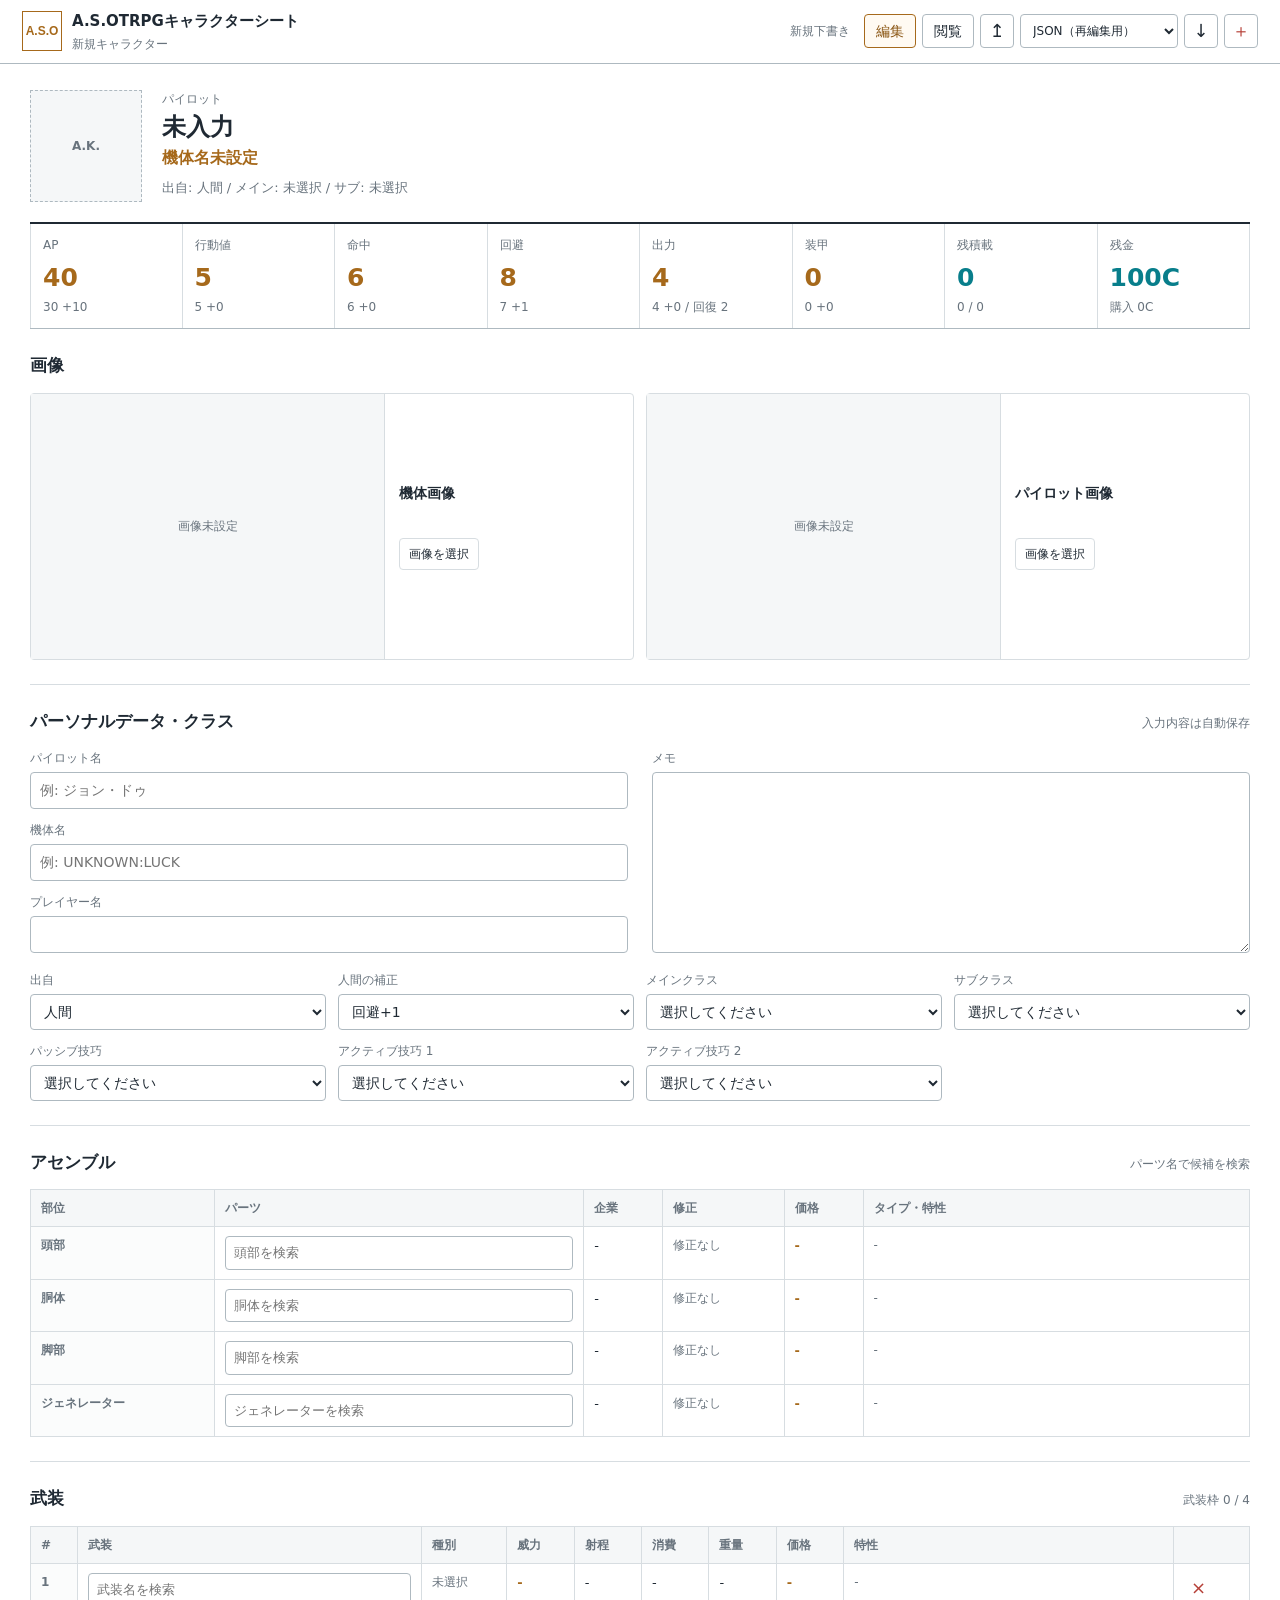
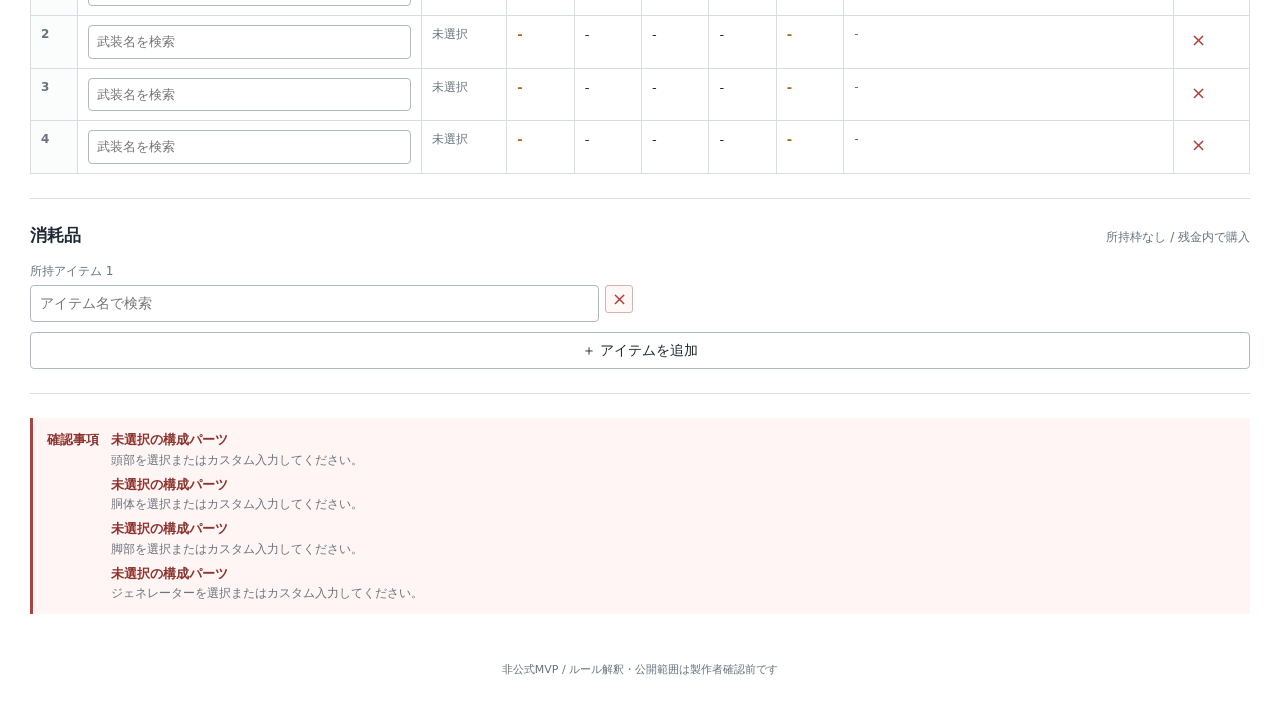
<file: A.S.OTRPGキャラクターシート.html>
<!doctype html>
<html lang="ja">
  <head>
    <meta charset="UTF-8" />
    <meta name="viewport" content="width=device-width, initial-scale=1.0" />
    <meta name="description" content="A.S.O.TRPG のローカル利用向けキャラクターシート" />
    <title>A.S.OTRPGキャラクターシート</title>
    <style>
:root {
  color-scheme: dark;
  --ink: #edf1f4;
  --muted: #98a5ae;
  --canvas: #111519;
  --panel: #191f24;
  --panel-strong: #222a30;
  --line: #3a464e;
  --line-soft: #283239;
  --accent: #e3b341;
  --accent-strong: #ffd166;
  --cyan: #6bc4cc;
  --red: #e46262;
  --green: #82c991;
  --shadow: 0 12px 30px rgb(0 0 0 / 24%);
  font-family: Inter, "Noto Sans JP", "Yu Gothic UI", sans-serif;
}

* { box-sizing: border-box; }
body { margin: 0; min-width: 960px; background: var(--canvas); color: var(--ink); font-size: 14px; line-height: 1.5; }
button, input, select, textarea { font: inherit; }
button { cursor: pointer; }

.topbar {
  position: sticky;
  z-index: 20;
  top: 0;
  display: flex;
  min-height: 72px;
  align-items: center;
  justify-content: space-between;
  gap: 24px;
  padding: 10px max(24px, calc((100vw - 1440px) / 2));
  border-bottom: 1px solid var(--line);
  background: rgb(17 21 25 / 96%);
  backdrop-filter: blur(14px);
}

.brand { display: flex; align-items: center; gap: 12px; min-width: 0; }
.brand-mark { display: grid; width: 44px; height: 44px; place-items: center; border: 1px solid var(--accent); color: var(--accent-strong); font-family: "Arial Narrow", sans-serif; font-weight: 800; letter-spacing: 0; }
.brand h1 { margin: 0; font-size: 15px; font-weight: 700; letter-spacing: 0; }
.brand p { margin: 2px 0 0; color: var(--muted); font-size: 12px; }
.topbar-actions { display: flex; align-items: center; gap: 6px; }
.save-indicator { margin-right: 8px; color: var(--muted); font-size: 12px; white-space: nowrap; }

.mode-button, .icon-button, .secondary-button {
  min-height: 34px;
  border: 1px solid var(--line);
  border-radius: 4px;
  background: var(--panel);
  color: var(--ink);
}
.mode-button { min-width: 52px; padding: 5px 10px; }
.mode-button.active { border-color: var(--accent); background: #3b321c; color: var(--accent-strong); }
.icon-button { display: grid; width: 34px; place-items: center; font-size: 18px; line-height: 1; }
.icon-button:hover, .secondary-button:hover, .mode-button:hover { border-color: var(--cyan); background: var(--panel-strong); }
.icon-button.danger { color: #ffb3b3; }
.export-picker { display: block; }
.export-select { min-height: 34px; max-width: 158px; padding: 5px 8px; border: 1px solid var(--line); border-radius: 4px; background: var(--panel); color: var(--ink); font: inherit; font-size: 12px; }
.export-select:hover, .export-select:focus { border-color: var(--cyan); background: var(--panel-strong); outline: none; }
.sr-only { position: absolute; width: 1px; height: 1px; padding: 0; overflow: hidden; clip: rect(0, 0, 0, 0); white-space: nowrap; border: 0; }

.app-layout { width: min(1440px, calc(100% - 48px)); margin: 26px auto 52px; }
.edit-layout { display: grid; grid-template-columns: minmax(0, 1fr) 332px; align-items: start; gap: 22px; }
.editor-column { display: grid; gap: 18px; min-width: 0; }
.editor-section, .summary-panel, .view-section, .sheet-identity { border: 1px solid var(--line); border-radius: 6px; background: var(--panel); box-shadow: var(--shadow); }
.editor-section { padding: 18px; }
.section-heading, .view-section-heading { display: flex; align-items: baseline; justify-content: space-between; gap: 16px; margin: 0 0 16px; padding-bottom: 10px; border-bottom: 1px solid var(--line-soft); }
.section-heading h2, .view-section-heading h2 { margin: 0; font-size: 15px; font-weight: 700; letter-spacing: 0; }
.section-heading span, .view-section-heading span { color: var(--muted); font-size: 12px; text-align: right; }

.form-grid, .custom-grid { display: grid; grid-template-columns: repeat(2, minmax(0, 1fr)); gap: 12px; }
.field { display: grid; min-width: 0; gap: 5px; }
.field-wide { grid-column: 1 / -1; }
.field > span { color: var(--muted); font-size: 12px; }
.field input, .field select, .field textarea {
  width: 100%;
  min-height: 36px;
  padding: 7px 9px;
  border: 1px solid var(--line);
  border-radius: 4px;
  outline: none;
  background: #101519;
  color: var(--ink);
}
.field textarea { min-height: 76px; resize: vertical; }
.field input:focus, .field select:focus, .field textarea:focus { border-color: var(--cyan); box-shadow: 0 0 0 2px rgb(107 196 204 / 14%); }
.muted-field { padding: 7px 9px; border: 1px solid var(--line); border-radius: 4px; background: #151b1f; }
.muted-field b { font-weight: 600; }

.technique-grid { display: grid; grid-template-columns: repeat(2, minmax(0, 1fr)); gap: 12px; margin-top: 16px; padding-top: 16px; border-top: 1px solid var(--line-soft); }
.combo-wrap { position: relative; z-index: 2; }
.combo-wrap:focus-within { z-index: 10; }
.suggestions { position: absolute; z-index: 20; top: calc(100% - 2px); right: 0; left: 0; display: none; max-height: 278px; overflow: auto; padding: 4px; border: 1px solid var(--cyan); border-radius: 4px; background: #11171b; box-shadow: 0 16px 30px rgb(0 0 0 / 42%); }
.combo-wrap.is-open .suggestions { display: grid; }
.suggestion { width: 100%; padding: 8px 9px; border: 0; border-radius: 3px; background: transparent; color: var(--ink); text-align: left; }
.suggestion:hover { background: #25343a; color: #fff; }
.no-suggestion { margin: 0; padding: 8px 9px; color: var(--muted); }

.assemble-row { position: relative; padding: 12px 0; border-bottom: 1px solid var(--line-soft); }
.assemble-row:first-child { padding-top: 0; }
.assemble-row:last-child { padding-bottom: 0; border-bottom: 0; }
.selected-info { display: grid; gap: 2px; margin-top: 7px; padding: 8px 10px; border-left: 2px solid var(--cyan); background: #141b1f; color: var(--muted); }
.selected-info b { color: var(--ink); font-size: 13px; }
.selected-info small { color: #b4c1c9; }
.selected-info.compact { padding-right: 16px; }
.custom-details { margin-top: 8px; padding: 10px; border: 1px solid var(--line); border-radius: 4px; background: #141a1e; }
.custom-details summary { color: var(--accent-strong); cursor: pointer; }
.custom-grid { margin-top: 10px; }

.weapon-row { display: grid; grid-template-columns: 26px minmax(0, 1fr) 30px; gap: 10px; align-items: start; padding: 12px 0; border-bottom: 1px solid var(--line-soft); }
.weapon-row:first-child { padding-top: 0; }
.weapon-row:last-child { padding-bottom: 0; border-bottom: 0; }
.row-index { display: grid; width: 26px; height: 26px; place-items: center; margin-top: 23px; border: 1px solid var(--line); border-radius: 3px; color: var(--accent-strong); font-weight: 700; }
.remove-row { display: grid; width: 28px; height: 28px; place-items: center; margin-top: 23px; border: 1px solid #744; border-radius: 3px; background: #321c20; color: #ffacac; font-size: 18px; line-height: 1; }
.remove-row:hover { background: #5a252c; }
.consumable-grid { display: grid; grid-template-columns: repeat(2, minmax(0, 1fr)); gap: 14px; }
.consumable-row { position: relative; min-width: 0; padding-right: 34px; }
.consumable-row .remove-row { position: absolute; top: 0; right: 0; margin-top: 23px; }

.summary-panel { position: sticky; top: 96px; overflow: hidden; }
.status-grid { display: grid; grid-template-columns: repeat(2, 1fr); }
.stat-card { min-height: 94px; padding: 13px; border-right: 1px solid var(--line-soft); border-bottom: 1px solid var(--line-soft); }
.stat-card:nth-child(2n) { border-right: 0; }
.stat-card span { display: block; color: var(--muted); font-size: 12px; }
.stat-card strong { display: block; margin: 2px 0; color: var(--accent-strong); font-size: 26px; font-variant-numeric: tabular-nums; }
.stat-card small { color: var(--muted); }
.summary-numbers { display: grid; grid-template-columns: repeat(2, 1fr); border-bottom: 1px solid var(--line-soft); }
.summary-numbers > div { display: grid; gap: 2px; padding: 13px; border-right: 1px solid var(--line-soft); }
.summary-numbers > div:last-child { border-right: 0; }
.summary-numbers span { color: var(--muted); font-size: 12px; }
.summary-numbers strong { color: var(--cyan); font-size: 22px; font-variant-numeric: tabular-nums; }
.summary-numbers small { color: var(--muted); }
.negative { color: var(--red) !important; }
.warning-panel { padding: 14px; }
.warning-panel h3 { margin: 0 0 8px; color: var(--accent-strong); font-size: 13px; }
.warning-panel ul, .item-list { display: grid; gap: 8px; margin: 0; padding: 0; list-style: none; }
.warning-panel li, .item-list li { display: grid; gap: 2px; padding: 8px; border-left: 2px solid var(--red); background: #251b1d; }
.warning-panel li span, .item-list li span { color: #c3cbd0; font-size: 12px; }
.warning-panel li.good { border-color: var(--green); background: #17241c; }

.sheet-text { width: 100%; min-height: 300px; padding: 12px; border: 1px solid var(--line); border-radius: 4px; background: #101519; color: #d8e2e7; font-family: "Cascadia Mono", Consolas, monospace; font-size: 12px; line-height: 1.55; resize: vertical; }
.output-actions { display: flex; justify-content: flex-end; margin-top: 10px; }
.secondary-button { padding: 7px 11px; }

.view-shell { width: min(1080px, calc(100% - 48px)); margin: 30px auto 52px; }
.sheet-identity { display: grid; grid-template-columns: 1fr 1fr 1.6fr; gap: 20px; align-items: end; padding: 24px; border-top: 3px solid var(--accent); }
.sheet-identity span { color: var(--muted); font-size: 12px; }
.sheet-identity h2 { margin: 3px 0 0; color: var(--accent-strong); font-size: 24px; font-weight: 700; letter-spacing: 0; overflow-wrap: anywhere; }
.sheet-identity dl { display: grid; grid-template-columns: repeat(3, 1fr); gap: 8px; margin: 0; }
.sheet-identity dl div { padding-left: 10px; border-left: 1px solid var(--line); }
.sheet-identity dt { color: var(--muted); font-size: 11px; }
.sheet-identity dd { margin: 2px 0 0; font-weight: 600; }
.view-section { margin-top: 16px; padding: 18px; }
.view-stats { display: grid; grid-template-columns: repeat(6, 1fr); border: 1px solid var(--line-soft); border-radius: 4px; overflow: hidden; }
.view-stats .stat-card { min-height: 82px; }
.view-stats .stat-card:nth-child(2n) { border-right: 1px solid var(--line-soft); }
.view-stats .stat-card:last-child { border-right: 0; }
.table-scroll { overflow-x: auto; }
table { width: 100%; border-collapse: collapse; }
th, td { padding: 9px 10px; border-bottom: 1px solid var(--line-soft); text-align: left; vertical-align: top; }
th { color: var(--muted); font-size: 12px; font-weight: 500; white-space: nowrap; }
thead th { border-bottom-color: var(--line); background: #141a1e; color: #bcc7ce; }
.technique-cards { display: grid; grid-template-columns: repeat(2, minmax(0, 1fr)); gap: 10px; }
.technique-card { min-height: 122px; padding: 13px; border: 1px solid #3c4b45; border-radius: 4px; background: #18211e; }
.technique-card.weakness { border-color: #5a3b3c; background: #251b1d; }
.technique-card > span { color: var(--cyan); font-size: 11px; }
.technique-card.weakness > span { color: #ec9999; }
.technique-card h3 { margin: 4px 0; font-size: 15px; }
.technique-card p { margin: 0; color: #c0cbd0; font-size: 12px; }
.technique-card b { display: block; margin-top: 7px; color: var(--accent-strong); font-size: 12px; }
.view-bottom { display: grid; grid-template-columns: 1fr 1.1fr; gap: 20px; }
.view-warnings { margin: 0; padding: 0; }
.memo-view { margin: 0; white-space: pre-wrap; }
.page-footer { padding: 0 24px 30px; color: var(--muted); font-size: 11px; text-align: center; }

@media (max-width: 1100px) {
  body { min-width: 720px; }
  .edit-layout { grid-template-columns: minmax(0, 1fr) 292px; }
  .topbar { padding-right: 24px; padding-left: 24px; }
  .view-stats { grid-template-columns: repeat(3, 1fr); }
  .view-stats .stat-card:nth-child(2n) { border-right: 1px solid var(--line-soft); }
  .view-stats .stat-card:nth-child(3n) { border-right: 0; }
}

@media (max-width: 760px) {
  body { min-width: 0; }
  .topbar { position: static; align-items: flex-start; padding: 12px; }
  .brand h1 { font-size: 13px; }
  .brand-mark { width: 38px; height: 38px; font-size: 12px; }
  .save-indicator { display: none; }
  .topbar-actions { flex-wrap: wrap; justify-content: flex-end; }
  .app-layout, .view-shell { width: min(100% - 24px, 680px); margin-top: 12px; }
  .edit-layout { display: block; }
  .summary-panel { position: static; margin-top: 16px; }
  .form-grid, .custom-grid, .technique-grid, .consumable-grid { grid-template-columns: 1fr; }
  .sheet-identity { grid-template-columns: 1fr; gap: 14px; }
  .sheet-identity dl { grid-template-columns: repeat(3, 1fr); }
  .view-bottom { grid-template-columns: 1fr; }
  .technique-cards { grid-template-columns: 1fr; }
  .view-stats { grid-template-columns: repeat(2, 1fr); }
  .view-stats .stat-card:nth-child(3n) { border-right: 1px solid var(--line-soft); }
  .view-stats .stat-card:nth-child(2n) { border-right: 0; }
}

:root {
  color-scheme: light;
  --ink: #1f2933;
  --muted: #68737d;
  --canvas: #ffffff;
  --panel: #ffffff;
  --panel-strong: #f5f7f8;
  --line: #d7dde1;
  --line-soft: #e7ebee;
  --accent: #a6691b;
  --accent-strong: #8a5512;
  --cyan: #087e8b;
  --red: #b64038;
  --green: #237a4b;
  --shadow: none;
}

body {
  min-width: 0;
  background: var(--canvas);
  color: var(--ink);
  font-family: system-ui, -apple-system, "Yu Gothic UI", "Meiryo", sans-serif;
}

.topbar {
  min-height: 62px;
  padding: 10px max(22px, calc((100vw - 1280px) / 2));
  border-color: #aeb9c0;
  background: rgb(255 255 255 / 96%);
  backdrop-filter: blur(12px);
}

.brand { gap: 10px; }
.brand-mark {
  width: 40px;
  height: 40px;
  border-color: var(--accent);
  color: var(--accent);
  font: 700 12px/1 Arial, sans-serif;
}
.brand h1 { color: var(--ink); font-size: 15px; }
.brand p, .save-indicator { color: var(--muted); }
.topbar-actions { gap: 6px; }

.mode-button,
.icon-button,
.secondary-button,
.export-select {
  border-color: #aeb9c0;
  border-radius: 4px;
  background: #fff;
  color: var(--ink);
}
.mode-button.active {
  border-color: var(--accent);
  background: #fffaf2;
  color: var(--accent-strong);
}
.icon-button:hover,
.secondary-button:hover,
.mode-button:hover,
.export-select:hover {
  border-color: var(--cyan);
  background: #f0f8f9;
}
.icon-button.danger { color: var(--red); }
.export-select:focus { border-color: var(--cyan); background: #fff; }

.app-layout.wireframe-layout {
  width: min(1220px, calc(100% - 40px));
  margin: 0 auto 48px;
}
.wireframe-layout .editor-column { display: block; }

.edit-identity {
  display: grid;
  grid-template-columns: 112px minmax(0, 1fr);
  gap: 20px;
  align-items: start;
  margin: 0;
  padding: 26px 0 20px;
  border: 0;
  border-bottom: 2px solid var(--ink);
  border-radius: 0;
  background: transparent;
  box-shadow: none;
}
.portrait-slot {
  display: grid;
  aspect-ratio: 1;
  place-items: center;
  border: 1px dashed #aeb9c0;
  background: #f5f7f8;
  color: var(--muted);
  font-size: 12px;
  font-weight: 700;
}
.identity-copy { display: grid; gap: 5px; align-content: start; min-width: 0; }
.identity-copy h2 {
  margin: 0;
  color: var(--ink);
  font-size: 24px;
  line-height: 1.2;
  letter-spacing: 0;
  overflow-wrap: anywhere;
}
.eyebrow { margin: 0; color: var(--muted); font-size: 12px; }
.machine-name { margin: 0; color: var(--accent); font-size: 16px; font-weight: 700; overflow-wrap: anywhere; }
.identity-detail { margin: 3px 0 0; color: var(--muted); font-size: 13px; }

.inline-stats {
  display: grid;
  grid-template-columns: repeat(8, minmax(0, 1fr));
  margin: 0;
  border-bottom: 1px solid #aeb9c0;
}
.inline-stat {
  min-height: 86px;
  padding: 12px;
  border-right: 1px solid var(--line);
}
.inline-stat:first-child { border-left: 1px solid var(--line); }
.inline-stat dt { color: var(--muted); font-size: 12px; }
.inline-stat dd {
  margin: 5px 0 0;
  color: var(--accent);
  font-size: 25px;
  font-weight: 700;
  font-variant-numeric: tabular-nums;
  overflow-wrap: anywhere;
}
.inline-stat small { display: block; margin-top: 2px; color: var(--muted); font-size: 12px; }
.inline-stat .teal { color: var(--cyan); }
.inline-stat .negative { color: var(--red); }

.wireframe-layout .editor-section {
  margin: 0;
  padding: 24px 0;
  border: 0;
  border-bottom: 1px solid var(--line);
  border-radius: 0;
  background: transparent;
  box-shadow: none;
}
.wireframe-layout .section-heading {
  margin: 0 0 14px;
  padding: 0;
  border: 0;
}
.wireframe-layout .section-heading h2 { color: var(--ink); font-size: 17px; }
.wireframe-layout .section-heading span { color: var(--muted); font-size: 12px; }

.wireframe-layout .form-grid {
  grid-template-columns: repeat(4, minmax(0, 1fr));
  gap: 12px;
}
.wireframe-layout .field { gap: 5px; }
.wireframe-layout .field > span { color: var(--muted); font-size: 12px; }
.wireframe-layout .field input,
.wireframe-layout .field select,
.wireframe-layout .field textarea {
  border-color: #aeb9c0;
  border-radius: 4px;
  background: #fff;
  color: var(--ink);
}
.wireframe-layout .field input:focus,
.wireframe-layout .field select:focus,
.wireframe-layout .field textarea:focus {
  border-color: var(--cyan);
  box-shadow: 0 0 0 2px rgb(8 126 139 / 14%);
}
.wireframe-layout .muted-field {
  border-color: #aeb9c0;
  background: #f5f7f8;
  color: var(--ink);
}
.wireframe-layout .technique-grid {
  grid-template-columns: repeat(2, minmax(0, 1fr));
  margin-top: 16px;
  padding-top: 16px;
  border-color: var(--line);
}
.wireframe-layout .technique-grid .field-wide { grid-column: span 2; }

.wireframe-layout .profile-memo-layout {
  display: grid;
  grid-template-columns: repeat(2, minmax(0, 1fr));
  gap: 24px;
  margin-bottom: 18px;
}
.wireframe-layout .personal-column,
.wireframe-layout .memo-column {
  display: grid;
  align-content: start;
  gap: 12px;
  min-width: 0;
}
.wireframe-layout .memo-column .field-wide { grid-column: auto; }
.wireframe-layout .memo-column textarea { min-height: 181px; height: 181px; }
.wireframe-layout .image-editor-grid {
  display: grid;
  grid-template-columns: repeat(2, minmax(0, 1fr));
  gap: 12px;
}
.wireframe-layout .image-editor-slot {
  display: grid;
  grid-template-columns: minmax(0, 1fr) minmax(156px, 0.7fr);
  min-width: 0;
  border: 1px solid var(--line);
  border-radius: 4px;
  background: #fff;
}
.wireframe-layout .image-editor-preview {
  display: grid;
  min-height: 164px;
  aspect-ratio: 4 / 3;
  overflow: hidden;
  place-items: center;
  border-right: 1px solid var(--line);
  background: #f5f7f8;
  color: var(--muted);
  font-size: 12px;
}
.wireframe-layout .image-editor-preview img {
  width: 100%;
  height: 100%;
  object-fit: contain;
}
.wireframe-layout .image-editor-controls {
  display: grid;
  align-content: center;
  gap: 8px;
  padding: 14px;
}
.wireframe-layout .image-editor-controls b { color: var(--ink); }
.wireframe-layout .image-editor-controls small {
  min-height: 18px;
  overflow: hidden;
  color: var(--muted);
  font-size: 11px;
  overflow-wrap: anywhere;
}
.wireframe-layout .image-editor-controls > div { display: flex; flex-wrap: wrap; gap: 6px; }
.wireframe-layout .image-upload-button,
.wireframe-layout .image-remove-button {
  display: inline-flex;
  min-height: 32px;
  align-items: center;
  justify-content: center;
  padding: 6px 9px;
  border: 1px solid var(--line);
  border-radius: 4px;
  background: #fff;
  color: var(--ink);
  font-size: 12px;
  cursor: pointer;
}
.wireframe-layout .image-upload-button:hover { border-color: var(--cyan); background: #effafa; }
.wireframe-layout .image-remove-button { border-color: #d7b3b0; color: var(--red); }
.wireframe-layout .image-remove-button:hover { background: #fff1f0; }
.wireframe-layout .image-upload-button input { position: absolute; width: 1px; height: 1px; overflow: hidden; clip: rect(0 0 0 0); }
.wireframe-layout .build-grid {
  display: grid;
  grid-template-columns: repeat(4, minmax(0, 1fr));
  gap: 12px;
}
.wireframe-layout .build-grid .field-wide { grid-column: span 2; }
.wireframe-layout .build-empty { min-height: 36px; }

.table-wrap { overflow-x: auto; }
.wireframe-layout table {
  width: 100%;
  min-width: 900px;
  border-collapse: collapse;
  font-size: 13px;
}
.wireframe-layout th,
.wireframe-layout td {
  padding: 9px 10px;
  border: 1px solid var(--line);
  color: var(--ink);
  text-align: left;
  vertical-align: top;
}
.wireframe-layout thead th {
  background: #f5f7f8;
  color: var(--muted);
  font-size: 12px;
  font-weight: 600;
  white-space: nowrap;
}
.wireframe-layout tbody th {
  background: #fbfcfc;
  color: var(--muted);
  font-weight: 600;
  white-space: nowrap;
}
.wireframe-layout .part-name { min-width: 210px; }
.wireframe-layout .weapon-name { min-width: 230px; }
.wireframe-layout .number { color: var(--accent); font-weight: 700; font-variant-numeric: tabular-nums; white-space: nowrap; }
.wireframe-layout .compact,
.wireframe-layout .traits { color: var(--muted); font-size: 12px; }
.wireframe-layout .traits { min-width: 220px; }

.table-combo-wrap { min-width: 180px; }
.table-combo-field { display: block; }
.table-combo-field input { min-height: 32px !important; padding: 6px 8px !important; }
.wireframe-layout .suggestions {
  border-color: var(--cyan);
  border-radius: 4px;
  background: #fff;
  box-shadow: 0 12px 28px rgb(31 41 51 / 18%);
}
.wireframe-layout .suggestion { color: var(--ink); }
.wireframe-layout .suggestion:hover { background: #eaf5f6; color: var(--ink); }
.wireframe-layout .no-suggestion { color: var(--muted); }

.wireframe-layout .custom-details {
  border-color: var(--line);
  border-radius: 4px;
  background: #f8fafb;
}
.wireframe-layout .custom-details summary { color: var(--accent-strong); }
.wireframe-layout .custom-grid { grid-template-columns: repeat(2, minmax(0, 1fr)); }
.wireframe-layout .selected-info {
  border-color: var(--cyan);
  background: #f0f8f9;
  color: var(--muted);
}
.wireframe-layout .selected-info b { color: var(--ink); }
.table-remove {
  width: 30px;
  height: 30px;
  margin: 0;
  border: 0;
  border-radius: 0;
  background: transparent;
  color: var(--red);
}
.table-remove:hover { background: #fff1f0; }

.wireframe-layout .consumable-grid { grid-template-columns: repeat(2, minmax(0, 1fr)); }
.wireframe-layout .consumable-row .remove-row {
  border-color: #d7b3b0;
  background: #fff8f7;
  color: var(--red);
}
.wireframe-layout .consumable-actions { margin-top: 10px; }
.wireframe-layout .consumable-add-button { width: 100%; min-height: 34px; }

.confirmation-section { padding-bottom: 0 !important; border-bottom: 0 !important; }
.wireframe-layout .notice {
  display: flex;
  align-items: flex-start;
  gap: 12px;
  padding: 12px 14px;
  border-left: 3px solid var(--green);
  background: #f0f8f2;
  color: #245a38;
  font-size: 13px;
}
.wireframe-layout .notice strong { white-space: nowrap; }
.wireframe-layout .notice ul {
  display: grid;
  gap: 6px;
  margin: 0;
  padding: 0;
  list-style: none;
}
.wireframe-layout .notice li { display: grid; gap: 1px; }
.wireframe-layout .notice li span { color: var(--muted); font-size: 12px; }
.wireframe-layout .warning-notice { border-color: var(--red); background: #fff5f4; color: #8c332e; }

.view-shell {
  width: min(1220px, calc(100% - 40px));
  margin: 0 auto 48px;
}
.view-shell .sheet-identity,
.view-shell .view-section {
  border: 0;
  border-radius: 0;
  border-bottom: 1px solid var(--line);
  background: #fff;
  box-shadow: none;
}
.view-shell .sheet-identity {
  padding: 26px 0 20px;
  border-top: 0;
  border-bottom: 2px solid var(--ink);
}
.view-shell .sheet-identity h2 { color: var(--accent); }
.view-shell .view-image-stage {
  display: flex;
  align-items: center;
  gap: 14px;
  padding: 24px 0;
  border-bottom: 1px solid var(--line);
}
.view-shell .image-flip-card {
  width: min(480px, 100%);
  perspective: 1200px;
}
.view-shell .image-flip-inner {
  position: relative;
  width: 100%;
  aspect-ratio: 4 / 3;
  transform-style: preserve-3d;
  transition: transform 460ms ease;
}
.view-shell .image-flip-card.is-flipped .image-flip-inner { transform: rotateY(180deg); }
.view-shell .image-flip-face {
  position: absolute;
  inset: 0;
  display: grid;
  overflow: hidden;
  place-items: center;
  border: 1px solid var(--line);
  border-radius: 4px;
  background: #f5f7f8;
  backface-visibility: hidden;
}
.view-shell .image-flip-face img { width: 100%; height: 100%; object-fit: contain; }
.view-shell .image-flip-face span {
  position: absolute;
  right: 8px;
  bottom: 8px;
  padding: 2px 6px;
  background: rgb(255 255 255 / 86%);
  color: var(--ink);
  font-size: 11px;
}
.view-shell .image-flip-back { transform: rotateY(180deg); }
.view-shell .image-flip-toggle {
  min-height: 36px;
  padding: 7px 12px;
  border: 1px solid var(--line);
  border-radius: 4px;
  background: #fff;
  color: var(--ink);
}
.view-shell .image-flip-toggle:hover { border-color: var(--cyan); background: #effafa; }
.view-shell .view-section { margin-top: 0; padding: 24px 0; }
.view-shell .view-section-heading { border-color: var(--line); }
.view-shell .view-section-heading h2 { color: var(--ink); font-size: 17px; }
.view-shell .view-section-heading span { color: var(--muted); }
.view-shell .view-stats {
  border-color: var(--line);
  border-radius: 0;
}
.view-shell .stat-card {
  min-height: 82px;
  border-color: var(--line);
  background: #fff;
}
.view-shell .stat-card span,
.view-shell .stat-card small,
.view-shell th { color: var(--muted); }
.view-shell .stat-card strong { color: var(--accent); }
.view-shell thead th { background: #f5f7f8; }
.view-shell .technique-card {
  border-color: var(--line);
  border-radius: 4px;
  background: #f8fafb;
}
.view-shell .technique-card.weakness { border-color: #dfc7c4; background: #fff7f6; }
.view-shell .technique-card > span { color: var(--cyan); }
.view-shell .technique-card.weakness > span { color: var(--red); }
.view-shell .technique-card p { color: var(--muted); }
.view-shell .technique-card b { color: var(--accent-strong); }
.view-shell .warning-panel { padding: 0; }
.view-shell .warning-panel h3 { color: var(--accent-strong); }
.view-shell .warning-panel li { border-color: var(--red); background: #fff5f4; }
.view-shell .warning-panel li.good { border-color: var(--green); background: #f0f8f2; }
.view-shell .warning-panel li span { color: var(--muted); }

.page-footer { color: var(--muted); }

@media (max-width: 900px) {
  .topbar { padding: 10px 12px; align-items: flex-start; }
  .topbar-actions { flex-wrap: wrap; justify-content: flex-end; }
  .save-indicator { display: none; }
  .app-layout.wireframe-layout,
  .view-shell { width: min(100% - 24px, 760px); }
  .inline-stats { grid-template-columns: repeat(4, minmax(0, 1fr)); }
  .inline-stat:nth-child(5) { border-left: 1px solid var(--line); }
  .wireframe-layout .form-grid { grid-template-columns: repeat(2, minmax(0, 1fr)); }
}

@media (max-width: 620px) {
  .brand h1 { font-size: 13px; }
  .brand-mark { width: 38px; height: 38px; }
  .edit-identity { grid-template-columns: 76px minmax(0, 1fr); gap: 14px; padding-top: 18px; }
  .identity-copy h2 { font-size: 20px; }
  .inline-stats { grid-template-columns: repeat(2, minmax(0, 1fr)); }
  .inline-stat:nth-child(odd) { border-left: 1px solid var(--line); }
  .wireframe-layout .form-grid,
  .wireframe-layout .profile-memo-layout,
  .wireframe-layout .image-editor-grid,
  .wireframe-layout .build-grid,
  .wireframe-layout .technique-grid,
  .wireframe-layout .consumable-grid,
  .wireframe-layout .custom-grid { grid-template-columns: 1fr; }
  .wireframe-layout .technique-grid .field-wide { grid-column: auto; }
  .wireframe-layout .notice { align-items: flex-start; }
  .wireframe-layout .notice strong { white-space: normal; }
  .wireframe-layout .image-editor-slot { grid-template-columns: minmax(0, 1fr) 132px; }
  .view-shell .view-image-stage { align-items: flex-start; flex-direction: column; }
  .view-shell .image-flip-card { width: min(100%, 480px); }
  .view-shell .sheet-identity { grid-template-columns: 1fr; }
  .view-shell .view-stats { grid-template-columns: repeat(2, 1fr); }
}

@media (prefers-reduced-motion: reduce) {
  .view-shell .image-flip-inner { transition: none; }
}

    </style>
  </head>
  <body>
    <div id="app"></div>
    <input id="json-import" type="file" accept="application/json,.json" hidden />
    <script>
const dataModule = (() => {

const BASE_STATS = Object.freeze({ ap: 30, action: 5, hit: 6, evade: 7, output: 4 });
const STARTING_CREDITS = 100;

const technique = (id, source, name, timing, description, options = []) => ({
  id,
  source,
  name,
  timing,
  description,
  options,
  strength: "S",
});

const origins = [
  {
    id: "human",
    name: "人間",
    description: "機体負荷を抑え、安定的な機体の使用が可能。",
    modifiers: { ap: 10 },
    choice: { id: "humanBonus", label: "人間の補正", options: ["命中+1", "回避+1"] },
    techniques: [
      { ...technique("origin-human-tune", "出自", "パーツチューン", "開始前", "ミッション開始前に、武装1つの攻撃力+2または消費出力-1（0にはできない）を選ぶ。"), strength: "S" },
      { ...technique("origin-human-cooldown", "出自", "アドバンス・クールダウン", "パッシブ", "APが0になった際、1度だけAP1で耐えられる。"), strength: "S" },
      { ...technique("origin-human-special", "出自", "これがとっておきだ！", "アクティブ", "シナリオ1回。判定後に出たダイス目を反転できる。"), strength: "S" },
      { id: "origin-human-limit", source: "出自", name: "物理的制約", timing: "パッシブ", description: "重量武装を使う際、移動後は使用できなくなる。", strength: "W" },
    ],
  },
  {
    id: "enhanced",
    name: "強化人間",
    description: "機体性能を限界まで引き出せるが、不安定かつコストがかかる。",
    modifiers: { action: 1, output: 2 },
    techniques: [
      { ...technique("origin-enhanced-air", "出自", "空中挙動", "パッシブ", "本来移動後に使用不可能な武装を移動後または空中で使用可能。該当時の命中と空中回避に+1。"), strength: "S" },
      { ...technique("origin-enhanced-photon", "出自", "フォトン・トレイル", "パッシブ", "ビーム属性の近接武装使用時、追加で出力1を消費して射程+1。攻撃ごとに宣言する。"), strength: "S" },
      { ...technique("origin-enhanced-limit", "出自", "リミッター解除…起動！！", "アクティブ", "シナリオ1回。ターン中の出力消費を0、命中と回避+2。ただしターン終了時AP-10、次ターン出力半減。"), strength: "S" },
      { id: "origin-enhanced-unstable", source: "出自", name: "精神的不安定", timing: "パッシブ", description: "1ゾロ時にオーバーヒートし、次ターンのジェネレーター出力が半分になる。", strength: "W" },
      { id: "origin-enhanced-cost", source: "出自", name: "維持コスト", timing: "パッシブ", description: "報酬の資金から薬代・調整代として1割が引かれる。", strength: "W" },
    ],
  },
];

const classes = [
  {
    id: "assaulter",
    name: "アサルター",
    modifierLabel: "全武装の威力+2",
    techniques: [
      technique("class-assaulter-rapid", "アサルター", "ラピッド・ファイア", "パッシブ", "以下の効果から1つを選択する。選択後は変更不可扱い。", [
        { id: "short", label: "近距離特化", description: "射程1〜3で攻撃時、ダメージ+2。常に回避-2。" },
        { id: "long", label: "遠距離特化", description: "射程4以上で攻撃時、命中+2、ダメージ+1。常に行動値-1。" },
      ]),
      technique("class-assaulter-full", "アサルター", "フルスロットル", "アクティブ", "消費出力2。そのターンの命中判定+1、回避判定-2。"),
      technique("class-assaulter-piercing", "アサルター", "ピアシング・アサルト", "アクティブ", "消費出力3。次に行う攻撃1回は装甲値を無視する。"),
    ],
  },
  {
    id: "operator",
    name: "オペレーター",
    modifierLabel: "命中+2",
    modifiers: { hit: 2 },
    techniques: [
      technique("class-operator-link", "オペレーター", "高精度リンク結合", "パッシブ", "自分から3マス以内の自分以外の味方全員の命中判定+1。"),
      technique("class-operator-scan", "オペレーター", "スキャン・アナライズ", "アクティブ", "消費出力1。敵1体を指定し、その敵への味方全員のダメージ+2。次ラウンド終了時まで。重複不可。"),
      technique("class-operator-jamming", "オペレーター", "ジャミング・ウェーブ", "アクティブ", "消費出力2。敵1体の次の手番の命中判定-3。ラウンド1回。"),
    ],
  },
  {
    id: "medic",
    name: "メディック",
    modifierLabel: "AP回復効果+2",
    techniques: [
      technique("class-medic-doctor", "メディック", "フィールド・ドクター", "パッシブ", "緊急修理キットなどの消耗品効果を常に+3する。"),
      technique("class-medic-repair", "メディック", "リペア・スプレー", "アクティブ", "消費出力2。自分または射程1〜3の相手のAPを2d6回復。ラウンド1回。"),
      technique("class-medic-purge", "メディック", "緊急冷却パージ", "アクティブ", "消費出力1。視界内の味方1機のデバフまたはオーバーヒート1つを解除し、そのターンの回避+1。ラウンド1回。"),
    ],
  },
  {
    id: "vanguard",
    name: "ヴァンガード",
    modifierLabel: "回避または装甲+1（選択）",
    techniques: [
      technique("class-vanguard-defense", "ヴァンガード", "ディフェンス・セッティング", "パッシブ", "以下の効果から1つを選択する。", [
        { id: "ap", label: "胴体AP+10", description: "装備している胴体パーツのAPに+10。" },
        { id: "evade", label: "胴体回避+1", description: "装備している胴体パーツの回避に+1。" },
      ]),
      technique("class-vanguard-protect", "ヴァンガード", "プロテクト・アセット", "ダメージロール直後", "消費出力1。1〜2マス以内の味方が受けるダメージを自らに移す。ラウンド1回。"),
      technique("class-vanguard-provoke", "ヴァンガード", "プロヴォック・サイン", "アクティブ", "消費出力2。敵1体が自分以外を攻撃する場合、その命中判定-4。次ターン終了時まで。"),
    ],
  },
];

const part = (id, slot, company, name, price, modifiers = {}, traits = "", type = "") => ({ id, slot, company, name, price, modifiers, traits, type });
const weapon = (id, company, category, type, name, price, power, weight, output, range, attribute, traits = "", flags = []) => ({ id, company, category, type, name, price, power, weight, output, range, attribute, traits, flags });

const parts = [
  part("head-yatagarasu", "head", "稜威重工", "八咫烏", 8, { hit: 0, action: -1, ap: 10 }),
  part("torso-fudo", "torso", "稜威重工", "不動", 18, { ap: 20, load: 10, output: -1, armor: 7 }),
  part("legs-kongo", "legs", "稜威重工", "金剛", 20, { evade: -2, action: -2, ap: 15, load: 30 }, "", "タンク"),
  part("legs-gozen", "legs", "稜威重工", "御前", 22, { evade: -2, action: -3, load: 25, armor: 1 }, "移動後使用不可能な武装も使用可能。", "タンク"),
  part("legs-yamato", "legs", "稜威重工", "大和", 16, { evade: -1, action: -1, ap: 10, load: 22 }, "近接武装の攻撃力+2。", "重二脚"),
  part("generator-kurogane", "generator", "稜威重工", "黒鉄", 14, { output: 4 }, "胴体パーツの出力修正を0に変更。"),
  part("head-shingan", "head", "シキシマニューロニクス", "心眼-No.003", 12, { hit: 1, action: 1, ap: 0 }),
  part("torso-nichirin", "torso", "シキシマニューロニクス", "日輪", 10, { ap: 5, load: 5, output: -1, armor: 3 }),
  part("legs-murakumo", "legs", "シキシマニューロニクス", "叢雲", 14, { evade: 1, action: 1, load: 15 }, "回避失敗時、出力1を消費してダメージ半減。ラウンド1回。", "中二脚"),
  part("legs-karasutengu", "legs", "シキシマニューロニクス", "烏天狗", 16, { evade: 0, action: 2, load: 18 }, "ホバリング時、命中+2。", "多脚"),
  part("generator-tsukuyomi", "generator", "シキシマニューロニクス", "月読", 20, { output: 1 }, "技巧1つを選び、その消費出力-1（0にはならない）。"),
  part("head-epiphany", "head", "ヴェリタス・ダイナミクス", "エピファニー", 14, { hit: 1, action: 2, ap: -5 }),
  part("torso-thesaurus", "torso", "ヴェリタス・ダイナミクス", "シソーラス", 16, { ap: -5, load: 3, output: 3, armor: 3 }, "武装の消費出力-1。"),
  part("legs-wisp", "legs", "ヴェリタス・ダイナミクス", "ウィスプ", 12, { evade: 3, action: 2, load: 8 }, "", "軽二脚"),
  part("legs-feather", "legs", "ヴェリタス・ダイナミクス", "フェザー", 18, { evade: 2, action: 3, ap: -10, load: 7 }, "出力2を消費して障害物を無視。", "逆関節"),
  part("generator-eternal", "generator", "ヴェリタス・ダイナミクス", "エターナル", 20, { output: 3, armor: -2 }, "ビーム属性の武装ダメージ+3。"),
  part("head-antler", "head", "アルビオン・ジェネティクス", "アントラー", 10, { hit: 1, action: 0, ap: 5 }),
  part("torso-slug", "torso", "アルビオン・ジェネティクス", "スラッグ", 14, { ap: 10, load: 8, output: 0, armor: 5 }),
  part("legs-scarab", "legs", "アルビオン・ジェネティクス", "スカラベ", 13, { evade: 2, action: 1, load: 12 }, "", "逆関節"),
  part("legs-arachne", "legs", "アルビオン・ジェネティクス", "アーラクネ", 15, { evade: 1, action: 1, load: 16 }, "", "多脚"),
  part("generator-cell-core", "generator", "アルビオン・ジェネティクス", "セル・コア", 16, { output: 2 }, "ターン終了時、余った出力1につきAPを2回復。"),
  part("head-brutus", "head", "ノクティス・アイアンワークス", "ブルータス", 9, { hit: 1, action: -1, ap: 5 }),
  part("torso-obelisk", "torso", "ノクティス・アイアンワークス", "オベリスク", 15, { ap: 15, output: 1, armor: 6, load: 10 }),
  part("legs-iron-soul", "legs", "ノクティス・アイアンワークス", "アイアンソウル", 14, { evade: 0, action: 0, load: 20 }, "", "中二脚"),
  part("legs-hulk", "legs", "ノクティス・アイアンワークス", "ハルク", 17, { evade: -1, action: -1, load: 25 }, "", "重二脚"),
  part("generator-iron-heart", "generator", "ノクティス・アイアンワークス", "アイアンハート", 10, { output: 1 }, "実弾属性の武装使用時、命中判定+1。"),
  part("head-stratos", "head", "イーサ・エアロスペース", "ストラトス", 13, { hit: 0, action: 2, ap: 0 }),
  part("torso-uriel", "torso", "イーサ・エアロスペース", "ウリエル", 15, { ap: 0, output: 2, armor: 2, load: 5 }, "ホバリング移動時、回避判定+1。"),
  part("legs-sky-eye", "legs", "イーサ・エアロスペース", "スカイアイ", 17, { evade: 1, action: 3, load: 14 }, "ホバリング時、クイックブーストを出力1で1ターン2回まで使用可能。", "多脚"),
  part("legs-comet", "legs", "イーサ・エアロスペース", "コメット", 20, { evade: 2, action: 4, load: 10 }, "回避判定に行動値の4分の1（切り上げ）を追加可能。1ターン2回。", "軽二脚"),
  part("generator-solar-sail", "generator", "イーサ・エアロスペース", "ソーラーセイル", 17, { output: 3 }, "ホバリング移動でターンを終えた場合、次ターンの出力+1。"),
  part("head-hephaestus", "head", "プロメテウス・インダストリーズ", "ヘパイストス", 10, { hit: 0, action: 0, ap: 5 }),
  part("torso-hestia", "torso", "プロメテウス・インダストリーズ", "ヘステイア", 17, { ap: 10, output: 2, armor: 3, load: 12 }),
  part("legs-bulldozer", "legs", "プロメテウス・インダストリーズ", "ブルドーザー", 20, { evade: -3, action: -2, ap: 20, load: 35 }, "", "タンク"),
  part("legs-workman", "legs", "プロメテウス・インダストリーズ", "ワークマン", 13, { evade: -1, action: -1, load: 18 }, "この機体に対する回復量+2。", "中二脚"),
  part("generator-bigbang", "generator", "プロメテウス・インダストリーズ", "ビックバング", 15, { output: 5 }, "戦闘開始時に1d6。2以下ならそのターンの出力-3。"),
];

const weapons = [
  weapon("weapon-samidare", "稜威重工", "light", "ハンドガン", "五月雨", 3, "4", 5, 1, "1〜3", "実弾", "命中時に2回分のダメージを与える。"),
  weapon("weapon-sekiranun", "稜威重工", "light", "ショットガン", "積乱雲", 5, "9", 9, 1, "1〜2", "実弾", "射程1で命中した場合、ダメージ+3。"),
  weapon("weapon-type3", "稜威重工", "light", "アサルトライフル", "三式・突撃銃", 5, "7", 8, 1, "2〜4", "実弾"),
  weapon("weapon-nubeki", "稜威重工", "light", "アサルトライフル", "不抜", 8, "6", 6, 1, "2〜4", "実弾", "使用後、そのターンの回避-1。"),
  weapon("weapon-goriki", "稜威重工", "heavy", "キャノン", "剛力・改二", 10, "2d6+10", 15, 2, "4〜6", "実弾", "攻撃後、タンク脚以外は回避不可。"),
  weapon("weapon-amakudari", "稜威重工", "heavy", "キャノン", "天降", 18, "20", 18, 6, "5〜10", "実弾", "移動後使用不可。この制限は技巧などでも無視できない。"),
  weapon("weapon-kantetsu", "稜威重工", "heavy", "スナイパーライフル", "貫徹", 12, "10", 10, 2, "4〜8", "実弾", "命中時、対象を直線2マス移動。"),
  weapon("weapon-bakuretsu", "稜威重工", "heavy", "ミサイル", "爆裂", 10, "7", 8, 2, "3〜5", "実弾", "命中時、隣接マスにも1d6ダメージ。"),
  weapon("weapon-tessaku", "稜威重工", "heavy", "オートタレット", "鉄柵", 13, "5", 6, 2, "1〜4", "実弾", "設置武装。隣または同マスで攻撃されると5ダメージまで軽減し、1点でも発動すると破壊。"),
  weapon("weapon-muramasa", "稜威重工", "melee", "ブレード", "村正", 15, "2d6+12", 8, 2, "1", "実弾", "命中-2。"),
  weapon("weapon-hagan", "稜威重工", "melee", "大槌", "破岩", 10, "14", 15, 2, "1", "実弾", "命中時、対象の装甲値-5。重複不可。"),
  weapon("weapon-iwao", "稜威重工", "special", "大盾", "巌", 18, "0", 12, 0, "-", "-", "装備中、装甲値+3。軽量武装1つを装備できなくなる。", ["reduces-light"]),
  weapon("weapon-kokuin", "シキシマニューロニクス", "light", "ハンドガン", "刻印", 5, "2", 2, 1, "1〜3", "実弾", "この武装での命中判定+2。"),
  weapon("weapon-shikou", "シキシマニューロニクス", "light", "アサルトライフル", "思考", 10, "3", 4, 2, "2〜4", "実弾", "命中判定+1。クリティカル時、ダメージ+2d6。"),
  weapon("weapon-kyokkou", "シキシマニューロニクス", "heavy", "スナイパーライフル", "極光", 12, "6", 5, 5, "5〜10", "ビーム", "命中判定時、常にダイス+1。"),
  weapon("weapon-kokuu", "シキシマニューロニクス", "heavy", "キャノン", "虚空:指向性弾", 15, "0", 6, 4, "2〜5", "ビーム", "ダメージの代わりに対象の出力を1d6消費。2回目以降は命中修正-4。"),
  weapon("weapon-chidori", "シキシマニューロニクス", "heavy", "ミサイル", "千鳥", 13, "8", 7, 3, "3〜6", "実弾", "遮蔽物無視。この武装への回避判定-1。"),
  weapon("weapon-kanshi", "シキシマニューロニクス", "heavy", "オートタレット", "監視", 14, "2", 2, 3, "1〜4", "ビーム", "使用時、次ターン終了まで自身の回避+1。"),
  weapon("weapon-dengen", "シキシマニューロニクス", "melee", "ワイヤー", "電幻", 12, "4", 3, 2, "1〜3", "ビーム", "命中時、対象を1マス自分へ引き寄せる。"),
  weapon("weapon-scope", "シキシマニューロニクス", "special", "スコープ", "高精度狙撃スコープ", 16, "-", 6, 3, "-", "-", "キャノンまたはスナイパーライフルと同時使用。判定をクリティカルにしダメージ+5。戦闘1回。装備中は行動値-2、軽量武装1つを装備不可。", ["requires-sniper-or-cannon", "reduces-light", "action-minus-2"]),
  weapon("weapon-tenka", "ヴェリタス・ダイナミクス", "light", "ハンドガン", "点火", 8, "3", 2, 2, "1〜2", "ビーム", "命中後、対象の出力を1d3消費させる。"),
  weapon("weapon-kakusan", "ヴェリタス・ダイナミクス", "light", "ショットガン", "拡散", 12, "6", 5, 4, "1〜2", "ビーム", "射程内の対象全てに攻撃可能。"),
  weapon("weapon-ruten", "ヴェリタス・ダイナミクス", "light", "アサルトライフル", "流転", 13, "5", 4, 3, "2〜4", "ビーム", "追加で出力2を消費してダメージ+3。"),
  weapon("weapon-tokuiten", "ヴェリタス・ダイナミクス", "heavy", "スナイパーライフル", "特異点", 14, "7", 8, 6, "5〜8", "ビーム", "命中時、対象を自身へ2マス引き寄せる。"),
  weapon("weapon-kourin", "ヴェリタス・ダイナミクス", "heavy", "ミサイル", "光輪", 20, "8", 6, 4, "3〜6", "ビーム", "この武装に対する回避判定-3。"),
  weapon("weapon-danzai", "ヴェリタス・ダイナミクス", "heavy", "キャノン", "断罪", 25, "25", 15, 12, "4〜15", "ビーム", "射程上全ての敵を攻撃可能。次ターン出力0。"),
  weapon("weapon-kouheki", "ヴェリタス・ダイナミクス", "heavy", "オートタレット", "光壁", 15, "1", 3, 5, "1〜2", "ビーム", "使用後、次ターン終了まで装甲値+5。"),
  weapon("weapon-shinri", "ヴェリタス・ダイナミクス", "melee", "ブレード", "真理", 10, "10", 3, 3, "1", "ビーム"),
  weapon("weapon-seisou", "ヴェリタス・ダイナミクス", "melee", "ブレード", "星霜:ツインブレード", 15, "12", 4, 5, "1", "未記載", "命中判定を2回行い、両方命中した場合ダメージ+5。", ["uncertain-attribute"]),
  weapon("weapon-koujou", "ヴェリタス・ダイナミクス", "melee", "ランス", "光条･牙突", 15, "6", 6, 3, "1", "ビーム", "アサルトブースト後ならダメージ+3、回避-2。"),
  weapon("weapon-barrier", "ヴェリタス・ダイナミクス", "special", "バリア", "位相偏向器", 18, "-", 5, 4, "-", "-", "使用後3ターン持続。使用中はビーム属性武装を使用不可、重量武装を装備不可。", ["forbids-heavy", "forbids-beam"]),
  weapon("weapon-shinkei", "アルビオン・ジェネティクス", "light", "ハンドガン", "神経", 8, "1", 2, 1, "1〜2", "実弾", "命中時、対象の命中判定-2。重複不可。"),
  weapon("weapon-youkai", "アルビオン・ジェネティクス", "light", "ショットガン", "溶解", 10, "4", 5, 2, "1〜2", "実弾", "命中後3ターン、対象のターン開始時に1d6装甲貫通ダメージ。"),
  weapon("weapon-zoushoku", "アルビオン・ジェネティクス", "light", "アサルトライフル", "増殖", 12, "3", 4, 1, "2〜4", "実弾", "クリティカル時、次ターン対象は行動不可。"),
  weapon("weapon-kisei", "アルビオン・ジェネティクス", "heavy", "スナイパーライフル", "寄生", 15, "5", 6, 3, "4〜8", "実弾", "ダメージが入ると対象の出力最大値-1。戦闘終了まで。最大-3。"),
  weapon("weapon-kyouran", "アルビオン・ジェネティクス", "heavy", "ミサイル", "狂乱", 13, "6", 5, 3, "3〜5", "実弾", "回避失敗時、先に4ダメージ。装甲適用可。"),
  weapon("weapon-houkou", "アルビオン・ジェネティクス", "heavy", "キャノン", "咆哮", 15, "10", 12, 4, "3〜6", "実弾", "着弾地点周囲1マスに酸の雲を1d6ターン形成。"),
  weapon("weapon-gankyuu", "アルビオン・ジェネティクス", "heavy", "オートタレット", "眼球", 12, "2", 2, 2, "1〜4", "実弾", "着弾地点周囲1マスの敵に次の回避-2。"),
  weapon("weapon-spore", "アルビオン・ジェネティクス", "special", "スモーク", "スポア・スモッグ", 14, "-", 4, 3, "0〜3", "-", "装備中は行動値-1、軽量武装1つを装備不可。", ["reduces-light", "action-minus-1"]),
  weapon("weapon-rouhei", "ノクティス・アイアンワークス", "light", "ハンドガン", "老兵", 7, "3", 3, 0, "1〜2", "実弾", "命中判定+2、命中後に対象の行動値-2。重複不可。"),
  weapon("weapon-dansou", "ノクティス・アイアンワークス", "light", "ショットガン", "断層", 10, "8", 7, 1, "1〜2", "実弾", "射程1で攻撃時、命中判定+2。"),
  weapon("weapon-gekitetu", "ノクティス・アイアンワークス", "light", "アサルトライフル", "撃鉄", 9, "5", 5, 1, "2〜4", "実弾", "命中判定+1。"),
  weapon("weapon-jihibiki", "ノクティス・アイアンワークス", "heavy", "スナイパーライフル", "地響", 10, "8", 10, 1, "4〜7", "実弾", "命中時、対象を使用者と反対方向へ1マス移動。"),
  weapon("weapon-ren-gan", "ノクティス・アイアンワークス", "heavy", "ミサイル", "連岩", 11, "6", 6, 2, "3〜5", "実弾", "対象の回避判定-1。"),
  weapon("weapon-tekka", "ノクティス・アイアンワークス", "heavy", "キャノン", "鉄塊", 16, "12", 10, 2, "2〜5", "実弾", "例外的に移動後も使用可能。"),
  weapon("weapon-kouban", "ノクティス・アイアンワークス", "heavy", "オートタレット", "鋼板", 13, "4", 6, 2, "1〜4", "実弾", "使用後、自身へのダメージを3点軽減。1ラウンド3回。"),
  weapon("weapon-zekkou", "ノクティス・アイアンワークス", "melee", "パイルバンカー", "絶口", 13, "18", 12, 0, "1", "実弾", "命中-2。"),
  weapon("weapon-sensaku", "ノクティス・アイアンワークス", "melee", "チェンソー", "旋削", 12, "12", 9, 0, "1", "実弾", "命中-2。命中時、相手の装甲を-2してダメージ算出。"),
  weapon("weapon-ammo-box", "ノクティス・アイアンワークス", "special", "増加弾倉", "増設弾薬箱", 12, "-", 5, 0, "-", "-", "装備中は行動値-2。実弾の命中とダメージ+1。軽量または重量武装1つを装備不可。", ["action-minus-2", "needs-slot-choice"]),
  weapon("weapon-mabataki", "イーサ・エアロスペース", "light", "ハンドガン", "瞬き", 8, "2", 1, 1, "1〜2", "実弾", "1ターンに命中低下なしで3回まで射撃可能。"),
  weapon("weapon-toppuu", "イーサ・エアロスペース", "light", "ショットガン", "突風", 12, "3", 3, 1, "1〜2", "実弾", "ダメージロール後、自身を1マス移動。"),
  weapon("weapon-yokka", "イーサ・エアロスペース", "light", "アサルトライフル", "翼下", 14, "4", 2, 1, "2〜4", "実弾", "ホバリング移動時、命中+1、ダメージ+2。"),
  weapon("weapon-tengan", "イーサ・エアロスペース", "heavy", "スナイパーライフル", "天眼", 14, "5", 4, 3, "5〜10", "実弾", "使用後、射程内の敵に対する味方3人までの命中判定+1。次ターン終了まで。"),
  weapon("weapon-uteki", "イーサ・エアロスペース", "heavy", "ミサイル", "雨滴", 13, "3", 2, 2, "2〜5", "実弾", "着弾地点範囲1マスをまとめて対象にできる。"),
  weapon("weapon-rakurai", "イーサ・エアロスペース", "heavy", "キャノン", "落雷", 14, "12", 6, 4, "3〜6", "ビーム", "ホバリング移動時のみ使用可能。範囲2マスに1d3装甲貫通ダメージ。"),
  weapon("weapon-ukigumo", "イーサ・エアロスペース", "heavy", "オートタレット", "浮雲", 12, "1", 3, 2, "1〜3", "ビーム", "使用後3ターン、手番開始時に射程内の敵1名へ出力消費なしで攻撃可能。"),
  weapon("weapon-senpu", "イーサ・エアロスペース", "melee", "ワイヤー", "旋風", 10, "4", 2, 2, "1〜3", "実弾", "命中+1。対象の行動値が低ければダメージ+5。"),
  weapon("weapon-booster", "イーサ・エアロスペース", "special", "ブースター", "超高機動用ブースター", 17, "-", 5, 2, "-", "-", "戦闘中3回。アサルトブーストの移動+5、移動後ダメージ+5、使用後回避-5。装備中は行動値-2。", ["action-minus-2"]),
  weapon("weapon-funsai", "プロメテウス・インダストリーズ", "light", "ショットガン", "粉砕", 10, "11", 9, 2, "1", "実弾", "攻撃後2d6で3以下なら次ターン終了まで使用不可。"),
  weapon("weapon-sosei", "プロメテウス・インダストリーズ", "light", "アサルトライフル", "粗製", 8, "8", 6, 2, "2〜4", "実弾", "攻撃時、APを1消費。"),
  weapon("weapon-roshin", "プロメテウス・インダストリーズ", "heavy", "キャノン", "炉心", 18, "22", 18, 7, "3〜6", "実弾", "使用後、ターン終了まで回避と行動値-4。"),
  weapon("weapon-hinotori", "プロメテウス・インダストリーズ", "heavy", "ミサイル", "火の鳥", 13, "9", 7, 3, "3〜6", "実弾", "判定後1d6で1なら自分に着弾。"),
  weapon("weapon-shinkan", "プロメテウス・インダストリーズ", "heavy", "オートタレット", "信管", 7, "10", 4, 1, "1〜2", "実弾", "設置後、敵が範囲1マスに侵入すると爆発。設置時に2が出た場合その場で爆発。"),
  weapon("weapon-moonblade", "プロメテウス・インダストリーズ", "melee", "ブレード", "月光刃:試作", 10, "7", 5, 3, "1〜2", "ビーム", "近接武装として分類される。"),
  weapon("weapon-nessou", "プロメテウス・インダストリーズ", "melee", "バーナー", "熱葬", 12, "15", 8, 3, "1", "実弾", "命中時、敵の装甲を半分としてダメージ算出。1d6で2以下なら自分に5ダメージ。"),
  weapon("weapon-cooling-tank", "プロメテウス・インダストリーズ", "special", "冷却材", "緊急冷却タンク", 15, "-", 6, 2, "-", "-", "プロメテウスのパーツ使用時のダイスを、出力2で戦闘3回まで振り直し可能。"),
];

const consumables = [
  { id: "item-repair", name: "緊急修理キット", price: 5, timing: "アクティブ", effect: "APを10点回復。1ターン使用。使い捨て。" },
  { id: "item-battery", name: "予備バッテリー", price: 3, timing: "アクティブ", effect: "使用したターンの出力+3。使い捨て。" },
  { id: "item-booster", name: "追加ブースター", price: 4, timing: "アクティブ", effect: "使用したターンの回避+2。使い捨て。" },
  { id: "item-fcs", name: "高精度FCSプラグ", price: 4, timing: "アクティブ", effect: "使用したターンの命中+2。使い捨て。" },
  { id: "item-coolant", name: "耐熱冷却材", price: 2, timing: "アクティブ", effect: "炎上、オーバーヒートを即座に解除。" },
];

const SLOT_LABELS = { head: "頭部", torso: "胴体", legs: "脚部", generator: "ジェネレーター" };
const CATEGORY_LABELS = { light: "軽量武装", heavy: "重量武装", melee: "近接武装", special: "背部特殊武装" };

const findById = (list, id) => list.find((entry) => entry.id === id) ?? null;
const findPart = (id) => findById(parts, id);
const findWeapon = (id) => findById(weapons, id);
const findConsumable = (id) => findById(consumables, id);
const findClass = (id) => findById(classes, id);
const findOrigin = (id) => findById(origins, id);
const allClassTechniques = () => classes.flatMap((entry) => entry.techniques);

return { BASE_STATS, STARTING_CREDITS, origins, classes, parts, weapons, consumables, SLOT_LABELS, CATEGORY_LABELS, findById, findPart, findWeapon, findConsumable, findClass, findOrigin, allClassTechniques };
})();

const logicModule = (() => {
const { BASE_STATS, STARTING_CREDITS, origins, classes, parts, weapons, consumables, SLOT_LABELS, CATEGORY_LABELS, findById, findPart, findWeapon, findConsumable, findClass, findOrigin, allClassTechniques } = dataModule;

const PART_SLOTS = ["head", "torso", "legs", "generator"];
const num = (value) => {
  if (value === "" || value === null || value === undefined) return null;
  const parsed = Number(value);
  return Number.isFinite(parsed) ? parsed : null;
};
const valueOr = (value, fallback = 0) => num(value) ?? fallback;
const clone = (value) => JSON.parse(JSON.stringify(value));
const customPart = () => ({ name: "", company: "", price: "", ap: "", action: "", hit: "", evade: "", output: "", load: "", armor: "", type: "", traits: "" });
const customWeapon = () => ({ name: "", company: "", category: "light", type: "", price: "", power: "", weight: "", output: "", range: "", attribute: "", traits: "" });
const customConsumable = () => ({ name: "", price: "", timing: "", effect: "" });

function createDefaultState() {
  return {
    schemaVersion: 1,
    updatedAt: "",
    meta: { pilotName: "", machineName: "", playerName: "", memo: "" },
    origin: "human",
    humanBonus: "evade",
    classes: { main: "", sub: "", vanguardBonus: "evade" },
    parts: Object.fromEntries(PART_SLOTS.map((slot) => [slot, { id: "", custom: customPart() }])),
    weapons: Array.from({ length: 4 }, () => ({ id: "", custom: customWeapon() })),
    consumables: [{ id: "", custom: customConsumable() }],
    techniques: { passive: "", active: ["", ""], choices: {} },
  };
}

function hydrateState(candidate) {
  const base = createDefaultState();
  if (!candidate || typeof candidate !== "object") return base;
  const state = clone(base);
  state.schemaVersion = 1;
  state.updatedAt = typeof candidate.updatedAt === "string" ? candidate.updatedAt : "";
  state.meta = { ...base.meta, ...(candidate.meta ?? {}) };
  state.origin = typeof candidate.origin === "string" ? candidate.origin : base.origin;
  state.humanBonus = candidate.humanBonus === "hit" ? "hit" : "evade";
  state.classes = { ...base.classes, ...(candidate.classes ?? {}) };
  for (const slot of PART_SLOTS) {
    const source = candidate.parts?.[slot] ?? {};
    state.parts[slot] = { id: typeof source.id === "string" ? source.id : "", custom: { ...customPart(), ...(source.custom ?? {}) } };
  }
  state.weapons = Array.from({ length: 4 }, (_, index) => {
    const source = candidate.weapons?.[index] ?? {};
    return { id: typeof source.id === "string" ? source.id : "", custom: { ...customWeapon(), ...(source.custom ?? {}) } };
  });
  const consumableSources = Array.isArray(candidate.consumables)
    ? candidate.consumables.filter((entry) => entry?.id || Object.values(entry?.custom ?? {}).some((value) => String(value ?? "").trim()))
    : base.consumables;
  state.consumables = (consumableSources.length ? consumableSources : base.consumables).map((source) => {
    return { id: typeof source.id === "string" ? source.id : "", custom: { ...customConsumable(), ...(source.custom ?? {}) } };
  });
  state.techniques = { ...base.techniques, ...(candidate.techniques ?? {}), choices: { ...(candidate.techniques?.choices ?? {}) } };
  state.techniques.active = Array.from({ length: 2 }, (_, index) => candidate.techniques?.active?.[index] ?? "");
  return state;
}

function resolvePart(entry, slot) {
  const selected = entry?.id ? findPart(entry.id) : null;
  if (selected) return selected;
  const custom = entry?.custom ?? customPart();
  if (!custom.name.trim()) return null;
  return {
    id: `custom-${slot}`,
    slot,
    company: custom.company || "カスタム",
    name: custom.name,
    price: num(custom.price),
    modifiers: {
      ap: valueOr(custom.ap), action: valueOr(custom.action), hit: valueOr(custom.hit), evade: valueOr(custom.evade),
      output: valueOr(custom.output), load: valueOr(custom.load), armor: valueOr(custom.armor),
    },
    traits: custom.traits,
    type: custom.type,
    isCustom: true,
  };
}

function resolveWeapon(entry) {
  const selected = entry?.id ? findWeapon(entry.id) : null;
  if (selected) return selected;
  const custom = entry?.custom ?? customWeapon();
  if (!custom.name.trim()) return null;
  return {
    id: "custom-weapon",
    company: custom.company || "カスタム",
    category: custom.category || "light",
    type: custom.type || "未設定",
    name: custom.name,
    price: num(custom.price),
    power: custom.power || "未設定",
    weight: num(custom.weight),
    output: num(custom.output),
    range: custom.range || "未設定",
    attribute: custom.attribute || "未設定",
    traits: custom.traits,
    flags: [],
    isCustom: true,
  };
}

function resolveConsumable(entry) {
  const selected = entry?.id ? findConsumable(entry.id) : null;
  if (selected) return selected;
  const custom = entry?.custom ?? customConsumable();
  if (!custom.name.trim()) return null;
  return { id: "custom-item", name: custom.name, price: num(custom.price), timing: custom.timing || "未設定", effect: custom.effect || "", isCustom: true };
}

const findTechnique = (id) => allClassTechniques().find((item) => item.id === id) ?? null;
const selectedTechniqueIds = (state) => [state.techniques.passive, ...state.techniques.active].filter(Boolean);
const hasTechnique = (state, id) => selectedTechniqueIds(state).includes(id);
const addWarning = (list, code, title, detail) => list.push({ code, title, detail });
const formatSigned = (value) => (value > 0 ? `+${value}` : String(value));

function calculate(state) {
  const warnings = [];
  const notices = [
    { title: "未確定ルール", detail: "脚部制限の意味とメイン/サブ同一クラスの可否は、現時点では確定していません。" },
    { title: "ローカル下書き", detail: "このブラウザ内に自動保存します。JSON出力は明示操作のときだけ行います。" },
  ];
  const resolvedParts = Object.fromEntries(PART_SLOTS.map((slot) => [slot, resolvePart(state.parts[slot], slot)]));
  const resolvedWeapons = state.weapons.map(resolveWeapon);
  const resolvedConsumables = state.consumables.map(resolveConsumable);
  const origin = findOrigin(state.origin) ?? findOrigin("human");
  const mainClass = findClass(state.classes.main);
  const subClass = findClass(state.classes.sub);

  const statAdjustments = { ap: 0, action: 0, hit: 0, evade: 0, output: 0, armor: 0, load: 0 };
  const breakdown = Object.fromEntries(Object.keys(statAdjustments).map((key) => [key, []]));
  const add = (key, amount, label) => {
    if (!amount) return;
    statAdjustments[key] += amount;
    breakdown[key].push({ label, amount });
  };

  for (const [slot, item] of Object.entries(resolvedParts)) {
    if (!item) continue;
    for (const [key, amount] of Object.entries(item.modifiers ?? {})) add(key, amount, `${SLOT_LABELS[slot]}: ${item.name}`);
    if (item.isCustom) {
      for (const key of ["price", "ap", "action", "hit", "evade", "output", "load", "armor"]) {
        if (key === "price" ? item.price === null : state.parts[slot].custom[key] === "") {
          addWarning(warnings, `custom-part-${slot}-${key}`, "カスタムパーツの数値が不足", `${SLOT_LABELS[slot]}「${item.name}」の${key === "price" ? "価格" : key}が未入力です。`);
        }
      }
    }
  }
  if (resolvedParts.generator?.id === "generator-kurogane" && resolvedParts.torso) {
    const torsoOutput = resolvedParts.torso.modifiers.output ?? 0;
    if (torsoOutput) {
      statAdjustments.output -= torsoOutput;
      breakdown.output = breakdown.output.filter((item) => item.label !== `胴体: ${resolvedParts.torso.name}`);
      breakdown.output.push({ label: "黒鉄: 胴体出力修正を0", amount: -torsoOutput });
    }
  }
  for (const [key, amount] of Object.entries(origin.modifiers ?? {})) add(key, amount, `出自: ${origin.name}`);
  if (origin.id === "human") add(state.humanBonus, 1, "人間の選択補正");
  if (mainClass?.id === "operator") add("hit", 2, "メイン: オペレーター");
  if (mainClass?.id === "vanguard") add(state.classes.vanguardBonus === "armor" ? "armor" : "evade", 1, "メイン: ヴァンガード");
  if (hasTechnique(state, "class-assaulter-rapid")) {
    const option = state.techniques.choices["class-assaulter-rapid"];
    if (option === "short") add("evade", -2, "ラピッド・ファイア（近距離特化）");
    if (option === "long") add("action", -1, "ラピッド・ファイア（遠距離特化）");
  }
  if (hasTechnique(state, "class-vanguard-defense")) {
    const option = state.techniques.choices["class-vanguard-defense"];
    if (option === "ap") add("ap", 10, "ディフェンス・セッティング（AP）");
    if (option === "evade") add("evade", 1, "ディフェンス・セッティング（回避）");
  }
  for (const item of resolvedWeapons.filter(Boolean)) {
    if (item.flags?.includes("action-minus-2")) add("action", -2, `${item.name}: 装備中修正`);
    if (item.flags?.includes("action-minus-1")) add("action", -1, `${item.name}: 装備中修正`);
    if (item.id === "weapon-iwao") add("armor", 3, "巌: 装備中修正");
  }

  const stats = {
    ap: BASE_STATS.ap + statAdjustments.ap,
    action: BASE_STATS.action + statAdjustments.action,
    hit: BASE_STATS.hit + statAdjustments.hit,
    evade: BASE_STATS.evade + statAdjustments.evade,
    output: BASE_STATS.output + statAdjustments.output,
    armor: statAdjustments.armor,
    load: statAdjustments.load,
  };
  const generatorOutput = resolvedParts.generator?.modifiers?.output ?? 0;
  const outputRecovery = generatorOutput + 2;

  const equippedWeapons = resolvedWeapons.filter(Boolean);
  const categoryCounts = { light: 0, heavy: 0, melee: 0, special: 0 };
  for (const item of equippedWeapons) categoryCounts[item.category] = (categoryCounts[item.category] ?? 0) + 1;
  const lightLike = categoryCounts.light + categoryCounts.melee;
  const heavyLike = categoryCounts.heavy + categoryCounts.special;
  const reducedWeaponSlots = equippedWeapons.reduce((count, item) => count + (item.flags?.includes("reduces-light") ? 1 : 0), 0);
  const limits = { total: 4 - reducedWeaponSlots, light: 4, heavy: 2, melee: 1, special: 1 };
  const totalWeight = equippedWeapons.reduce((sum, item) => sum + (item.weight ?? 0), 0);
  const hasUnknownWeight = equippedWeapons.some((item) => item.weight === null);
  const remainingLoad = stats.load - totalWeight;
  const damageBonusFor = (item) => {
    let amount = 0;
    if (mainClass?.id === "assaulter") amount += 2;
    if (resolvedParts.legs?.id === "legs-yamato" && item.category === "melee") amount += 2;
    if (resolvedParts.generator?.id === "generator-eternal" && item.attribute === "ビーム") amount += 3;
    if (equippedWeapons.some((weapon) => weapon.id === "weapon-ammo-box") && item.attribute === "実弾") amount += 1;
    if (hasTechnique(state, "class-assaulter-rapid") && state.techniques.choices["class-assaulter-rapid"] === "short") amount += 2;
    if (hasTechnique(state, "class-assaulter-rapid") && state.techniques.choices["class-assaulter-rapid"] === "long") amount += 1;
    return amount;
  };
  const weaponsWithBonuses = resolvedWeapons.map((item) => item ? { ...item, damageBonus: damageBonusFor(item) } : null);

  if (mainClass && subClass && mainClass.id === subClass.id) addWarning(warnings, "same-class", "メインとサブが同一クラス", "同一クラス選択の可否は製作者未確認です。現状は保存できます。 ");
  for (const slot of PART_SLOTS) if (!resolvedParts[slot]) addWarning(warnings, `missing-${slot}`, "未選択の構成パーツ", `${SLOT_LABELS[slot]}を選択またはカスタム入力してください。`);
  if (equippedWeapons.length > limits.total) {
    const restrictedNames = equippedWeapons.filter((item) => item.flags?.includes("reduces-light")).map((item) => `「${item.name}」`).join("、");
    const detail = restrictedNames
      ? `${restrictedNames}は背部特殊武装の枠に加え、軽量武装を装備不可にするぶんの1枠も消費します。武装枠は${limits.total}枠までです。`
      : "武装は4枠までです。";
    addWarning(warnings, "weapon-total", "武装枠超過", detail);
  }
  if (lightLike > limits.light) addWarning(warnings, "weapon-light", "軽量武装枠超過", `軽量武装扱いは${limits.light}枠までです。近接武装も軽量武装として数えます。`);
  if (heavyLike > limits.heavy) addWarning(warnings, "weapon-heavy", "重量武装枠超過", `重量武装扱いは${limits.heavy}枠までです。背部特殊武装も重量武装として数えます。`);
  if (categoryCounts.melee > limits.melee) addWarning(warnings, "weapon-melee", "近接武装枠超過", "近接武装は1つまでです。");
  if (categoryCounts.special > limits.special) addWarning(warnings, "weapon-special", "背部特殊武装枠超過", "背部特殊武装は1つまでです。");
  if (!hasUnknownWeight && remainingLoad < 0) addWarning(warnings, "overload", "積載超過", `武装重量${totalWeight}に対し、積載上限は${stats.load}です。`);
  if (hasUnknownWeight) addWarning(warnings, "unknown-weight", "武装重量が不足", "カスタム武装の重量が未入力のため、積載を確定できません。");

  const special = equippedWeapons.find((item) => item.id === "weapon-barrier");
  if (special && categoryCounts.heavy > 0) addWarning(warnings, "barrier-heavy", "位相偏向器と重量武装", "位相偏向器は重量武装を装備不可としています。保存はできます。 ");
  if (special && equippedWeapons.some((item) => item.attribute === "ビーム")) addWarning(warnings, "barrier-beam", "位相偏向器とビーム武装", "位相偏向器の使用中はビーム属性武装を使用不可です。戦術上の注意として確認してください。 ");
  if (equippedWeapons.some((item) => item.id === "weapon-scope") && !equippedWeapons.some((item) => ["キャノン", "スナイパーライフル"].includes(item.type))) addWarning(warnings, "scope-requirement", "高精度狙撃スコープの対象不足", "同時使用対象のキャノンまたはスナイパーライフルがありません。 ");
  if (equippedWeapons.some((item) => item.id === "weapon-ammo-box")) addWarning(warnings, "ammo-box-choice", "増設弾薬箱の装備不可枠", "軽量または重量武装を1つ装備不可にする選択が必要です。現時点では自動判定していません。 ");
  if (equippedWeapons.some((item) => item.flags?.includes("uncertain-attribute"))) addWarning(warnings, "seisou-attribute", "星霜:ツインブレードの属性未記載", "ルールデータに属性が明記されていないため、属性依存の補正を適用していません。 ");
  for (const item of equippedWeapons.filter((item) => item.isCustom)) {
    for (const key of ["price", "weight", "output"]) {
      if (item[key] === null) addWarning(warnings, `custom-weapon-${item.name}-${key}`, "カスタム武装の数値が不足", `「${item.name}」の${key === "price" ? "価格" : key === "weight" ? "重量" : "消費出力"}が未入力です。`);
    }
  }

  const purchases = [...Object.values(resolvedParts), ...equippedWeapons, ...resolvedConsumables.filter(Boolean)];
  const unknownPrice = purchases.some((item) => item && item.price === null);
  const totalCost = purchases.reduce((sum, item) => sum + (item?.price ?? 0), 0);
  const remainingCredits = STARTING_CREDITS - totalCost;
  if (unknownPrice) addWarning(warnings, "unknown-price", "価格が不足", "カスタム入力の価格が未入力です。残金は確定できません。");
  if (!unknownPrice && remainingCredits < 0) addWarning(warnings, "funds", "残金不足", `合計${totalCost}Cで、初期資金${STARTING_CREDITS}Cを超えています。`);

  const availableTechniqueIds = new Set([...(mainClass?.techniques ?? []), ...(subClass?.techniques ?? [])].map((item) => item.id));
  const passive = findTechnique(state.techniques.passive);
  const active = state.techniques.active.map(findTechnique).filter(Boolean);
  if (mainClass || subClass) {
    if (!passive) addWarning(warnings, "missing-passive", "パッシブ技巧が未選択", "クラス技巧からパッシブを1つ選択します。 ");
    if (active.length < 2) addWarning(warnings, "missing-active", "アクティブ技巧が不足", "クラス技巧からアクティブを2つ選択します。 ");
  }
  for (const item of [passive, ...active].filter(Boolean)) {
    if (!availableTechniqueIds.has(item.id)) addWarning(warnings, `invalid-technique-${item.id}`, "クラス技巧の候補外", `「${item.name}」は現在のメイン/サブクラスの候補にありません。`);
    if (item.options?.length && !state.techniques.choices[item.id]) addWarning(warnings, `missing-technique-choice-${item.id}`, "技巧の効果選択が未入力", `「${item.name}」の効果を選択してください。`);
  }

  const selectedClassTechniques = [passive, ...active].filter(Boolean);
  return {
    origin, mainClass, subClass, parts: resolvedParts, weapons: weaponsWithBonuses, consumables: resolvedConsumables,
    stats, statAdjustments, breakdown, outputRecovery, categoryCounts, limits, totalWeight, remainingLoad,
    totalCost, remainingCredits, warnings, notices, selectedClassTechniques, selectedTechniqueIds: selectedTechniqueIds(state), formatSigned,
  };
}

const itemName = (item) => item ? `『${item.name}』` : "未選択";
const formatCost = (item) => item?.price === null ? "未設定" : `${item?.price ?? 0}C`;
const modifierText = (item) => {
  if (!item) return "";
  const labels = { ap: "AP", action: "行動値", hit: "命中", evade: "回避", output: "出力", load: "積載", armor: "装甲" };
  return Object.entries(item.modifiers ?? {}).filter(([, value]) => value).map(([key, value]) => `${labels[key]}${formatSigned(value)}`).join(" / ") || "修正なし";
};

function buildSheetText(state, result = calculate(state)) {
  const lines = [];
  lines.push("A･S･Oキャラシテンプレート");
  lines.push(`【 パイロット名: ${state.meta.pilotName || "未入力"} 】`);
  lines.push(`【 機体名: ${state.meta.machineName || "未入力"} 】`);
  lines.push(`【 出自: ${result.origin.name} 】`);
  lines.push(`【 クラス: メイン(${result.mainClass?.name || "未選択"}) / サブ(${result.subClass?.name || "未選択"}) 】`);
  lines.push("");
  lines.push("■ A･Kステータス");
  for (const [key, label] of [["ap", "AP"], ["action", "行動値"], ["hit", "命中"], ["evade", "回避"], ["output", "出力"]]) {
    lines.push(`・${label}: [ ${BASE_STATS[key]} ] + [ ${formatSigned(result.statAdjustments[key])} ] = 【 ${result.stats[key]} 】`);
  }
  lines.push(`・出力回復: 毎ターン ${result.outputRecovery}`);
  lines.push(`・装甲（軽減）: 【 ${result.stats.armor} 】`);
  lines.push("");
  lines.push("■ アセンブル（構成パーツ）");
  for (const slot of PART_SLOTS) {
    const item = result.parts[slot];
    lines.push(`・${SLOT_LABELS[slot]}: ${itemName(item)} [企業名: ${item?.company || "-"}]`);
    lines.push(`  修正: ${modifierText(item)} / 価格: ${formatCost(item)}`);
    if (item?.type) lines.push(`  タイプ: ${item.type}`);
    if (item?.traits) lines.push(`  特性: ${item.traits}`);
  }
  lines.push("");
  lines.push(`■ 武装（積載合計: ${result.totalWeight} / 積載上限: ${result.stats.load} / 残積載: ${result.remainingLoad} ）`);
  result.weapons.forEach((item, index) => {
    if (!item) { lines.push(`${index + 1}. [ 未選択 ]`); return; }
    const power = item.damageBonus ? `${item.power} + ${item.damageBonus}` : item.power;
    lines.push(`${index + 1}. [ ${CATEGORY_LABELS[item.category]} / ${item.type} ]『${item.name}』 射程:${item.range} 属性:${item.attribute}`);
    lines.push(`   威力:${power} / 消費:${item.output ?? "未設定"} / 重量:${item.weight ?? "未設定"} / 価格:${formatCost(item)}`);
    if (item.traits) lines.push(`   特性:${item.traits}`);
  });
  lines.push("");
  lines.push("■ 所持【技巧】");
  for (const item of result.origin.techniques) lines.push(`・【技巧・${item.strength}】『${item.name}』 ${item.description}`);
  for (const item of result.selectedClassTechniques) {
    const choice = item.options?.find((option) => option.id === state.techniques.choices[item.id]);
    lines.push(`・【技巧・${item.strength}】『${item.name}』 タイミング:${item.timing}`);
    lines.push(`  ${item.description}${choice ? ` 選択:${choice.label}` : ""}`);
  }
  lines.push("");
  lines.push("■ 消耗品・所持金");
  lines.push(`・所持アイテム: ${result.consumables.filter(Boolean).map((item) => item.name).join(" / ") || "なし"}`);
  lines.push(`・残金: 【 ${result.remainingCredits}C 】（購入合計 ${result.totalCost}C）`);
  if (result.warnings.length) {
    lines.push("");
    lines.push("■ 確認事項");
    for (const warning of result.warnings) lines.push(`・${warning.title}: ${warning.detail}`);
  }
  if (state.meta.memo.trim()) { lines.push(""); lines.push("■ メモ"); lines.push(state.meta.memo.trim()); }
  return lines.join("\n");
}

function exportFilename(state, now = new Date()) {
  const rawName = state.meta.pilotName.trim() || state.meta.machineName.trim() || "無名パイロット";
  const safeName = rawName.replace(/[\\/:*?"<>|]/g, "_").slice(0, 80);
  const date = `${now.getFullYear()}${String(now.getMonth() + 1).padStart(2, "0")}${String(now.getDate()).padStart(2, "0")}`;
  return `${safeName}_${date}.json`;
}

function searchText(entry) {
  return Object.values(entry).filter((value) => typeof value === "string").join(" ").toLocaleLowerCase("ja");
}

return { createDefaultState, hydrateState, resolvePart, resolveWeapon, resolveConsumable, calculate, buildSheetText, exportFilename, searchText };
})();

const cocofoliaModule = (() => {

function valueText(value) {
  return String(value ?? "");
}

function weaponPowerText(item) {
  if (item.power === null || item.power === undefined || item.power === "") return "未設定";
  return item.damageBonus ? String(item.power) + " + " + item.damageBonus : valueText(item.power);
}

function weaponCommands(result) {
  const lines = [];
  result.weapons.filter(Boolean).forEach((item) => {
    const name = "〈" + item.name + "〉";
    const hit = "2d6+{命中}+{命中修正}";
    lines.push("### ■" + name);
    lines.push(hit + " 命中判定／" + name + " 1回目");
    lines.push(hit + "-2 命中判定／" + name + " 2回目");
    lines.push(hit + "-2 命中判定／" + name + " 3回目");
    lines.push("威力: " + weaponPowerText(item) + " / 出力-" + (item.output ?? "未設定") + " / 射程: " + (item.range || "未設定") + " / 属性: " + (item.attribute || "未記載"));
    lines.push("3回目の使用後: 次ターン終了までこの武装は使用不可");
    if (item.traits) lines.push("特性: " + item.traits);
    lines.push("");
  });
  return lines;
}

function techniqueCommands(state, result) {
  const techniques = [...result.origin.techniques, ...result.selectedClassTechniques];
  if (!techniques.length) return [];
  const lines = ["### ■技巧"];
  for (const item of techniques) {
    const choice = item.options?.find((option) => option.id === state.techniques.choices[item.id]);
    lines.push("【" + item.timing + "】『" + item.name + "』");
    lines.push(item.description + (choice ? " 選択: " + choice.label : ""));
  }
  return lines;
}

function buildCocofoliaCharacter({ state, result }) {
  const pilotName = state.meta.pilotName.trim() || "未入力";
  const machineName = state.meta.machineName.trim() || pilotName || "未命名A･K";
  const playerName = state.meta.playerName.trim();
  const commands = [
    "### ■基本判定",
    "2d6+{命中}+{命中修正} 命中判定",
    "2d6+{回避}+{回避修正} 回避判定（出力-1）",
    "",
    ...weaponCommands(result),
    ...techniqueCommands(state, result),
    "",
    "### ■ターン・移動",
    "出力+{出力回復} ターン開始時の出力回復",
    "クイックブースト: 出力-2 / 回避+1 / ターン1回",
    "アサルトブースト: 出力-2 / 回避-2",
    "ホバリング: 出力-1 / 回避+1",
    "オーバーブースト: 出力-4 / 次ターンの出力回復-2 / ターン1回",
    "ビーム軽減: 出力-2 / 最大出力の半分を軽減 / ターン1回",
  ].join("\n").trim();

  const memo = [
    "パイロット: " + pilotName,
    playerName ? "PL: " + playerName : "",
    "出自: " + result.origin.name,
    "クラス: メイン(" + (result.mainClass?.name ?? "未選択") + ") / サブ(" + (result.subClass?.name ?? "未選択") + ")",
    "出力回復: 毎ターン " + result.outputRecovery,
    state.meta.memo.trim(),
  ].filter(Boolean).join("\n");

  return {
    kind: "character",
    data: {
      playerName,
      externalUrl: "",
      status: [
        { label: "AP", value: valueText(result.stats.ap), max: valueText(result.stats.ap) },
        { label: "出力", value: valueText(result.stats.output), max: valueText(result.stats.output) },
        { label: "装甲", value: valueText(result.stats.armor) },
      ],
      initiative: result.stats.action,
      params: [
        { label: "行動値", value: valueText(result.stats.action) },
        { label: "命中", value: valueText(result.stats.hit) },
        { label: "命中修正", value: "0" },
        { label: "回避", value: valueText(result.stats.evade) },
        { label: "回避修正", value: "0" },
        { label: "出力回復", value: valueText(result.outputRecovery) },
      ],
      faces: [],
      x: 0,
      y: 0,
      z: 0,
      angle: 0,
      width: 4,
      height: 4,
      active: true,
      secret: false,
      invisible: false,
      hideStatus: false,
      color: "",
      roomId: null,
      commands,
      speaking: true,
      name: machineName,
      memo,
    },
  };
}

return { buildCocofoliaCharacter };
})();

const exporterModule = (() => {

function escapeHtml(value) {
  return String(value ?? "").replace(/[&<>"']/g, (character) => ({
    "&": "&amp;",
    "<": "&lt;",
    ">": "&gt;",
    "\"": "&quot;",
    "'": "&#39;",
  })[character]);
}

function sharedImageMarkup(images) {
  const machineImage = images.machine || "";
  const pilotImage = images.pilot || "";
  const frontImage = machineImage || pilotImage;
  if (!frontImage) return "";
  const hasPair = Boolean(machineImage && pilotImage);
  const frontLabel = machineImage ? "機体" : "パイロット";
  const frontFace = '<div class="image-face image-front"><img src="' + escapeHtml(frontImage) + '" alt="' + frontLabel + '画像"><span>' + frontLabel + '</span></div>';
  const backFace = hasPair ? '<div class="image-face image-back"><img src="' + escapeHtml(pilotImage) + '" alt="パイロット画像"><span>パイロット</span></div>' : "";
  const toggle = hasPair ? '<button type="button" class="image-toggle" id="image-toggle" aria-pressed="false">切り替え</button>' : "";
  return '<section class="image-section"><div class="image-card" id="image-card"><div class="image-inner">' + frontFace + backFace + '</div></div>' + toggle + '</section>';
}

function buildStandaloneHtml({ title, sheetText, images = {}, generatedAt = new Date() }) {
  const safeTitle = escapeHtml(title || "A.S.OTRPGキャラクターシート");
  const date = escapeHtml(generatedAt.toLocaleString("ja-JP", { dateStyle: "medium", timeStyle: "short" }));
  const imageMarkup = sharedImageMarkup(images);
  return `<!doctype html>
<html lang="ja">
<head>
  <meta charset="utf-8">
  <meta name="viewport" content="width=device-width, initial-scale=1">
  <title>A.S.OTRPGキャラクターシート | ${safeTitle}</title>
  <style>
    :root { --ink: #19212a; --muted: #5f6874; --line: #cbd3db; --accent: #0c66b4; }
    * { box-sizing: border-box; }
    body { margin: 0; background: #edf1f4; color: var(--ink); font: 15px/1.6 system-ui, -apple-system, "Yu Gothic UI", "Meiryo", sans-serif; }
    main { width: min(980px, calc(100% - 32px)); margin: 32px auto; background: #fff; border: 1px solid var(--line); box-shadow: 0 8px 24px rgb(25 33 42 / 10%); }
    header { padding: 28px 32px 20px; border-bottom: 4px solid var(--accent); }
    h1 { margin: 0; font-size: 24px; line-height: 1.3; letter-spacing: 0; }
    p { margin: 8px 0 0; color: var(--muted); } .character { color: var(--accent); font-size: 18px; font-weight: 700; }
    .image-section { display: flex; align-items: center; gap: 14px; padding: 24px 32px; border-bottom: 1px solid var(--line); }
    .image-card { width: min(480px, 100%); perspective: 1200px; }
    .image-inner { position: relative; width: 100%; aspect-ratio: 4 / 3; transform-style: preserve-3d; transition: transform 460ms ease; }
    .image-card.is-flipped .image-inner { transform: rotateY(180deg); }
    .image-face { position: absolute; inset: 0; display: grid; overflow: hidden; place-items: center; border: 1px solid var(--line); border-radius: 4px; background: #f5f7f8; backface-visibility: hidden; }
    .image-face img { width: 100%; height: 100%; object-fit: contain; }
    .image-face span { position: absolute; right: 8px; bottom: 8px; padding: 2px 6px; background: rgb(255 255 255 / 86%); font-size: 11px; }
    .image-back { transform: rotateY(180deg); }
    .image-toggle { min-height: 36px; padding: 7px 12px; border: 1px solid var(--line); border-radius: 4px; background: #fff; color: var(--ink); cursor: pointer; }
    .image-toggle:hover { border-color: var(--accent); background: #f3f8fd; }
    section { padding: 24px 32px; } h2 { margin: 0; font-size: 17px; letter-spacing: 0; }
    pre { margin: 14px 0 0; padding: 16px; overflow-x: auto; background: #202b35; color: #eef5f8; font: 13px/1.55 ui-monospace, "Cascadia Mono", "Meiryo", monospace; white-space: pre-wrap; }
    footer { padding: 16px 32px; border-top: 1px solid var(--line); color: var(--muted); font-size: 12px; }
    @media (max-width: 680px) { body { background: #fff; } main { width: 100%; margin: 0; border: 0; box-shadow: none; } header, section, footer { padding-left: 16px; padding-right: 16px; } }
    @media (max-width: 680px) { .image-section { align-items: flex-start; flex-direction: column; padding-right: 16px; padding-left: 16px; } }
    @media (prefers-reduced-motion: reduce) { .image-inner { transition: none; } }
    @media print { body { background: #fff; } main { width: 100%; margin: 0; border: 0; box-shadow: none; } }
  </style>
</head>
<body>
  <main>
    <header>
      <p>A.S.OTRPGキャラクターシート / 非公式 / 閲覧専用</p>
      <h1>アサルト・スティール・オンライン</h1>
      <p class="character">${safeTitle}</p>
    </header>
    ${imageMarkup}
    <section><h2>キャラクターシート</h2><pre>${escapeHtml(sheetText)}</pre></section>
    <footer>出力日時: ${date}<br>このHTMLは単体で閲覧できます。再編集にはJSONを使用してください。</footer>
  </main>
  <script>
    const imageCard = document.querySelector("#image-card");
    const imageToggle = document.querySelector("#image-toggle");
    if (imageCard && imageToggle) imageToggle.addEventListener("click", () => {
      const flipped = imageCard.classList.toggle("is-flipped");
      imageToggle.setAttribute("aria-pressed", String(flipped));
    });
  <\/script>
</body>
</html>`;
}

return { buildStandaloneHtml };
})();

const mediaModule = (() => {

const DB_NAME = "aso-character-sheet-media";
const STORE_NAME = "images";
const IMAGE_SLOTS = ["machine", "pilot"];
const MAX_IMAGE_BYTES = 8 * 1024 * 1024;

let databasePromise;

function openDatabase() {
  if (databasePromise) return databasePromise;
  databasePromise = new Promise((resolve, reject) => {
    const request = indexedDB.open(DB_NAME, 1);
    request.onupgradeneeded = () => {
      if (!request.result.objectStoreNames.contains(STORE_NAME)) request.result.createObjectStore(STORE_NAME, { keyPath: "slot" });
    };
    request.onsuccess = () => resolve(request.result);
    request.onerror = () => reject(request.error ?? new Error("画像保存領域を開けませんでした。"));
  });
  return databasePromise;
}

function runRequest(mode, callback) {
  return openDatabase().then((database) => new Promise((resolve, reject) => {
    const transaction = database.transaction(STORE_NAME, mode);
    const request = callback(transaction.objectStore(STORE_NAME));
    request.onsuccess = () => resolve(request.result);
    request.onerror = () => reject(request.error ?? new Error("画像保存に失敗しました。"));
  }));
}

function validateSlot(slot) {
  if (!IMAGE_SLOTS.includes(slot)) throw new Error("画像の保存先が不正です。");
}

async function getStoredImage(slot) {
  validateSlot(slot);
  return runRequest("readonly", (store) => store.get(slot));
}

async function getStoredImages() {
  const entries = await Promise.all(IMAGE_SLOTS.map(async (slot) => [slot, await getStoredImage(slot)]));
  return Object.fromEntries(entries);
}

async function saveStoredImage(slot, file) {
  validateSlot(slot);
  if (!file?.type?.startsWith("image/")) throw new Error("画像ファイルを選択してください。");
  if (file.size > MAX_IMAGE_BYTES) throw new Error("画像は1枚8MB以下にしてください。");
  const record = { slot, blob: file, name: file.name, type: file.type, updatedAt: new Date().toISOString() };
  await runRequest("readwrite", (store) => store.put(record));
  return record;
}

async function removeStoredImage(slot) {
  validateSlot(slot);
  await runRequest("readwrite", (store) => store.delete(slot));
}

async function clearStoredImages() {
  await runRequest("readwrite", (store) => store.clear());
}

function imageRecordToUrl(record) {
  return record?.blob ? URL.createObjectURL(record.blob) : "";
}

function blobToDataUrl(blob) {
  return new Promise((resolve, reject) => {
    const reader = new FileReader();
    reader.onload = () => resolve(String(reader.result ?? ""));
    reader.onerror = () => reject(reader.error ?? new Error("画像を書き出せませんでした。"));
    reader.readAsDataURL(blob);
  });
}

async function getEmbeddedImages() {
  const images = await getStoredImages();
  const entries = await Promise.all(IMAGE_SLOTS.map(async (slot) => [slot, images[slot]?.blob ? await blobToDataUrl(images[slot].blob) : ""]));
  return Object.fromEntries(entries);
}

return { getStoredImage, getStoredImages, saveStoredImage, removeStoredImage, clearStoredImages, imageRecordToUrl, getEmbeddedImages };
})();

const appModule = (() => {
const { BASE_STATS, STARTING_CREDITS, origins, classes, parts, weapons, consumables, SLOT_LABELS, CATEGORY_LABELS, findById, findPart, findWeapon, findConsumable, findClass, findOrigin, allClassTechniques } = dataModule;
const { createDefaultState, hydrateState, resolvePart, resolveWeapon, resolveConsumable, calculate, buildSheetText, exportFilename, searchText } = logicModule;
const { buildCocofoliaCharacter } = cocofoliaModule;
const { buildStandaloneHtml } = exporterModule;
const { getStoredImage, getStoredImages, saveStoredImage, removeStoredImage, clearStoredImages, imageRecordToUrl, getEmbeddedImages } = mediaModule;

const app = document.querySelector("#app");
const importInput = document.querySelector("#json-import");
const STORAGE_KEY = "aso-character-sheet-draft-v1";
let mode = "edit";
let exportFormat = "json";
let state = loadDraft();
let isImageFlipped = false;
const imageRecords = { machine: null, pilot: null };
const imageUrls = { machine: "", pilot: "" };

function loadDraft() {
  try {
    const saved = localStorage.getItem(STORAGE_KEY);
    return saved ? hydrateState(JSON.parse(saved)) : createDefaultState();
  } catch {
    return createDefaultState();
  }
}

function saveDraft() {
  state.updatedAt = new Date().toISOString();
  localStorage.setItem(STORAGE_KEY, JSON.stringify(state));
  const indicator = document.querySelector("#save-indicator");
  if (indicator) indicator.textContent = "下書き保存済み";
}

function setImageRecord(slot, record) {
  if (imageUrls[slot]) URL.revokeObjectURL(imageUrls[slot]);
  imageRecords[slot] = record ?? null;
  imageUrls[slot] = imageRecordToUrl(record);
}

function resetImageState() {
  setImageRecord("machine", null);
  setImageRecord("pilot", null);
  isImageFlipped = false;
}

async function loadStoredImages() {
  try {
    const storedImages = await getStoredImages();
    setImageRecord("machine", storedImages.machine);
    setImageRecord("pilot", storedImages.pilot);
    render();
  } catch {
    resetImageState();
  }
}

async function replaceImage(slot, file) {
  const record = await saveStoredImage(slot, file);
  setImageRecord(slot, record);
  isImageFlipped = false;
  render();
}

async function removeImage(slot) {
  await removeStoredImage(slot);
  setImageRecord(slot, null);
  isImageFlipped = false;
  render();
}

async function removeAllImages() {
  await clearStoredImages();
  resetImageState();
}

function escapeHtml(value = "") {
  return String(value).replace(/[&<>'"]/g, (character) => ({ "&": "&amp;", "<": "&lt;", ">": "&gt;", "'": "&#039;", '"': "&quot;" })[character]);
}

function setPath(path, value) {
  const keys = path.split(".");
  let target = state;
  keys.slice(0, -1).forEach((key) => { target = target[key]; });
  target[keys.at(-1)] = value;
}

function getPartEntry(slot) { return state.parts[slot]; }
function getWeaponEntry(index) { return state.weapons[index]; }
function getConsumableEntry(index) { return state.consumables[index]; }
function partDisplay(slot) { const entry = getPartEntry(slot); return entry.id ? findPart(entry.id)?.name ?? entry.custom.name : entry.custom.name; }
function weaponDisplay(index) { const entry = getWeaponEntry(index); return entry.id ? findWeapon(entry.id)?.name ?? entry.custom.name : entry.custom.name; }
function consumableDisplay(index) { const entry = getConsumableEntry(index); return entry.id ? findConsumable(entry.id)?.name ?? entry.custom.name : entry.custom.name; }
function selectedClassTechniqueIds() { return [state.techniques.passive, ...state.techniques.active].filter(Boolean); }
function exportFormatOption(value, label) { return `<option value="${value}" ${exportFormat === value ? "selected" : ""}>${label}</option>`; }

function header(result) {
  const pilot = state.meta.pilotName || "新規キャラクター";
  const cocofoliaExport = exportFormat === "cocofolia";
  return `
    <header class="topbar">
      <div class="brand">
        <span class="brand-mark">A.S.O</span>
        <div><h1>A.S.OTRPGキャラクターシート</h1><p>${escapeHtml(pilot)}</p></div>
      </div>
      <div class="topbar-actions" aria-label="シート操作">
        <span id="save-indicator" class="save-indicator">${state.updatedAt ? "下書き保存済み" : "新規下書き"}</span>
        <button class="mode-button ${mode === "edit" ? "active" : ""}" type="button" data-action="switch-mode" data-mode="edit">編集</button>
        <button class="mode-button ${mode === "view" ? "active" : ""}" type="button" data-action="switch-mode" data-mode="view">閲覧</button>
        <button class="icon-button" type="button" data-action="import-json" title="JSONを読み込む" aria-label="JSONを読み込む">↥</button>
        <label class="export-picker"><span class="sr-only">書き出し形式</span><select class="export-select" data-export-format aria-label="書き出し形式">${exportFormatOption("template", "テンプレート（.txt）")}${exportFormatOption("html", "共有用HTML（.html）")}${exportFormatOption("json", "JSON（再編集用）")}${exportFormatOption("cocofolia", "ココフォリア用JSON（コピー）")}</select></label>
        <button class="icon-button" type="button" data-action="export-selected" title="${cocofoliaExport ? "ココフォリア用JSONをコピー" : "選択した形式で書き出す"}" aria-label="${cocofoliaExport ? "ココフォリア用JSONをコピー" : "選択した形式で書き出す"}">${cocofoliaExport ? "⧉" : "↓"}</button>
        <button class="icon-button danger" type="button" data-action="new-sheet" title="新しいシートを作る" aria-label="新しいシートを作る">＋</button>
      </div>
    </header>`;
}

function section(title, body, options = {}) {
  return `<section class="editor-section ${options.className ?? ""}"><div class="section-heading"><h2>${title}</h2>${options.meta ? `<span>${options.meta}</span>` : ""}</div>${body}</section>`;
}

function field(label, path, value, options = {}) {
  const type = options.type ?? "text";
  const extra = options.extra ?? "";
  if (type === "textarea") return `<label class="field field-wide"><span>${label}</span><textarea data-path="${path}" rows="${options.rows ?? 3}" placeholder="${options.placeholder ?? ""}">${escapeHtml(value)}</textarea></label>`;
  return `<label class="field ${options.wide ? "field-wide" : ""}"><span>${label}</span><input type="${type}" data-path="${path}" value="${escapeHtml(value)}" placeholder="${options.placeholder ?? ""}" ${extra} /></label>`;
}

function selectField(label, path, value, choices, options = {}) {
  return `<label class="field ${options.wide ? "field-wide" : ""}"><span>${label}</span><select data-path="${path}">${choices.map((choice) => `<option value="${escapeHtml(choice.value)}" ${choice.value === value ? "selected" : ""}>${escapeHtml(choice.label)}</option>`).join("")}</select></label>`;
}

function combo({ kind, key, value, placeholder, entries, label }) {
  const keyData = escapeHtml(key);
  const list = entries.map((entry) => {
    const labelText = kind === "part" ? `${entry.company} / ${SLOT_LABELS[entry.slot]} / 『${entry.name}』` : kind === "weapon" ? `${entry.company} / ${CATEGORY_LABELS[entry.category]} / 【${entry.type}】『${entry.name}』` : `${entry.name} / ${entry.price}C`;
    return `<button type="button" class="suggestion" data-action="choose-${kind}" data-key="${keyData}" data-id="${entry.id}" data-search="${escapeHtml(searchText(entry))}">${escapeHtml(labelText)}</button>`;
  }).join("");
  return `<div class="combo-wrap"><label class="field field-wide"><span>${label}</span><input class="combo-input" autocomplete="off" data-combo-kind="${kind}" data-key="${keyData}" value="${escapeHtml(value ?? "")}" placeholder="${escapeHtml(placeholder)}" /></label><div class="suggestions" role="listbox">${list}<p class="no-suggestion" hidden>一致するデータはありません。入力内容はカスタム扱いで保存できます。</p></div></div>`;
}

function selectedPartInfo(slot) {
  const entry = getPartEntry(slot);
  const item = entry.id ? findPart(entry.id) : null;
  if (item) return `<div class="selected-info"><b>${escapeHtml(item.company)} 『${escapeHtml(item.name)}』</b><span>${escapeHtml(formatPartInfo(item))}</span>${item.traits ? `<small>${escapeHtml(item.traits)}</small>` : ""}</div>`;
  if (!entry.custom.name) return "";
  return `<details class="custom-details" open><summary>カスタム値を入力</summary><div class="custom-grid">${field("企業", `parts.${slot}.custom.company`, entry.custom.company)}${field("価格 (C)", `parts.${slot}.custom.price`, entry.custom.price, { type: "number" })}${field("AP", `parts.${slot}.custom.ap`, entry.custom.ap, { type: "number" })}${field("行動値", `parts.${slot}.custom.action`, entry.custom.action, { type: "number" })}${field("命中", `parts.${slot}.custom.hit`, entry.custom.hit, { type: "number" })}${field("回避", `parts.${slot}.custom.evade`, entry.custom.evade, { type: "number" })}${field("出力", `parts.${slot}.custom.output`, entry.custom.output, { type: "number" })}${field("積載", `parts.${slot}.custom.load`, entry.custom.load, { type: "number" })}${field("装甲", `parts.${slot}.custom.armor`, entry.custom.armor, { type: "number" })}${field("脚部タイプ", `parts.${slot}.custom.type`, entry.custom.type)}${field("特性", `parts.${slot}.custom.traits`, entry.custom.traits, { wide: true })}</div></details>`;
}

function formatPartInfo(item) {
  const labels = { ap: "AP", action: "行動", hit: "命中", evade: "回避", output: "出力", load: "積載", armor: "装甲" };
  const modifier = Object.entries(item.modifiers).filter(([, value]) => value).map(([key, value]) => `${labels[key]}${value > 0 ? "+" : ""}${value}`).join(" / ") || "修正なし";
  return `${modifier} / ${item.price}C${item.type ? ` / ${item.type}` : ""}`;
}

function partsEditor() {
  const body = ["head", "torso", "legs", "generator"].map((slot) => {
    const candidates = parts.filter((item) => item.slot === slot);
    return `<div class="assemble-row">${combo({ kind: "part", key: slot, value: partDisplay(slot), label: SLOT_LABELS[slot], placeholder: `${SLOT_LABELS[slot]}を検索`, entries: candidates })}${selectedPartInfo(slot)}</div>`;
  }).join("");
  return section("アセンブル", body, { meta: "4部位" });
}

function selectedWeaponInfo(index) {
  const entry = getWeaponEntry(index);
  const item = entry.id ? findWeapon(entry.id) : null;
  if (item) return `<div class="selected-info compact"><b>${escapeHtml(CATEGORY_LABELS[item.category])} / 【${escapeHtml(item.type)}】</b><span>威力 ${escapeHtml(item.power)} / 射程 ${escapeHtml(item.range)} / ${escapeHtml(item.attribute)} / 重量 ${item.weight} / 出力 ${item.output} / ${item.price}C</span>${item.traits ? `<small>${escapeHtml(item.traits)}</small>` : ""}</div>`;
  if (!entry.custom.name) return "";
  return `<details class="custom-details" open><summary>カスタム値を入力</summary><div class="custom-grid">${field("企業", `weapons.${index}.custom.company`, entry.custom.company)}${selectField("分類", `weapons.${index}.custom.category`, entry.custom.category, Object.entries(CATEGORY_LABELS).map(([value, label]) => ({ value, label })))}${field("種別", `weapons.${index}.custom.type`, entry.custom.type)}${field("価格 (C)", `weapons.${index}.custom.price`, entry.custom.price, { type: "number" })}${field("威力", `weapons.${index}.custom.power`, entry.custom.power)}${field("重量", `weapons.${index}.custom.weight`, entry.custom.weight, { type: "number" })}${field("消費出力", `weapons.${index}.custom.output`, entry.custom.output, { type: "number" })}${field("射程", `weapons.${index}.custom.range`, entry.custom.range)}${field("属性", `weapons.${index}.custom.attribute`, entry.custom.attribute)}${field("特性", `weapons.${index}.custom.traits`, entry.custom.traits, { wide: true })}</div></details>`;
}

function weaponEditor() {
  const body = state.weapons.map((_, index) => `<div class="weapon-row"><span class="row-index">${index + 1}</span><div>${combo({ kind: "weapon", key: String(index), value: weaponDisplay(index), label: "武装", placeholder: "武装名・企業・分類で検索", entries: weapons })}${selectedWeaponInfo(index)}</div><button type="button" class="remove-row" data-action="clear-weapon" data-index="${index}" title="この武装枠を空にする" aria-label="この武装枠を空にする">×</button></div>`).join("");
  return section("武装", body, { meta: "4枠 / 入力で候補を絞り込み" });
}

function techniqueOptions(kind) {
  const main = findClass(state.classes.main)?.techniques ?? [];
  const sub = findClass(state.classes.sub)?.techniques ?? [];
  const ids = new Set();
  return [...main, ...sub].filter((item) => item.timing === kind || (kind === "アクティブ" && item.timing !== "パッシブ")).filter((item) => !ids.has(item.id) && ids.add(item.id));
}

function techniqueSelect(label, path, value, candidates, options = {}) {
  const choices = [{ value: "", label: "選択してください" }, ...candidates.map((item) => ({ value: item.id, label: `【${item.timing}】${item.name}` }))];
  return selectField(label, path, value, choices, { wide: options.wide ?? true });
}

function techniqueChoiceInputs() {
  const selected = selectedClassTechniqueIds().map((id) => allClassTechniques().find((item) => item.id === id)).filter(Boolean);
  return selected.filter((item) => item.options?.length).map((item) => selectField(`${item.name} の選択`, `techniques.choices.${item.id}`, state.techniques.choices[item.id] ?? "", [{ value: "", label: "効果を選択" }, ...item.options.map((option) => ({ value: option.id, label: option.label }))], { wide: true })).join("");
}

function classEditor() {
  const classChoices = [{ value: "", label: "選択してください" }, ...classes.map((item) => ({ value: item.id, label: item.name }))];
  const passive = techniqueOptions("パッシブ");
  const active = techniqueOptions("アクティブ");
  const body = `<div class="form-grid">
    ${selectField("出自", "origin", state.origin, origins.map((item) => ({ value: item.id, label: item.name })))}
    ${state.origin === "human" ? selectField("人間の補正", "humanBonus", state.humanBonus, [{ value: "hit", label: "命中+1" }, { value: "evade", label: "回避+1" }]) : `<div class="field muted-field"><span>出自補正</span><b>行動値+1 / 出力+2</b></div>`}
    ${selectField("メインクラス", "classes.main", state.classes.main, classChoices)}
    ${selectField("サブクラス", "classes.sub", state.classes.sub, classChoices)}
    ${state.classes.main === "vanguard" ? selectField("ヴァンガード補正", "classes.vanguardBonus", state.classes.vanguardBonus, [{ value: "evade", label: "回避+1" }, { value: "armor", label: "装甲+1" }]) : ""}
  </div>
  <div class="technique-grid">
    ${techniqueSelect("パッシブ技巧", "techniques.passive", state.techniques.passive, passive)}
    ${techniqueSelect("アクティブ技巧 1", "techniques.active.0", state.techniques.active[0], active)}
    ${techniqueSelect("アクティブ技巧 2", "techniques.active.1", state.techniques.active[1], active)}
    ${techniqueChoiceInputs()}
  </div>`;
  return section("出自・クラス・技巧", body, { meta: "クラス技巧: パッシブ1 / アクティブ2" });
}

function consumableInfo(index) {
  const entry = getConsumableEntry(index);
  const item = entry.id ? findConsumable(entry.id) : null;
  if (item) return `<div class="selected-info compact"><b>${item.price}C / ${escapeHtml(item.timing)}</b><small>${escapeHtml(item.effect)}</small></div>`;
  if (!entry.custom.name) return "";
  return `<details class="custom-details" open><summary>カスタム値を入力</summary><div class="custom-grid">${field("価格 (C)", `consumables.${index}.custom.price`, entry.custom.price, { type: "number" })}${field("タイミング", `consumables.${index}.custom.timing`, entry.custom.timing)}${field("効果", `consumables.${index}.custom.effect`, entry.custom.effect, { wide: true })}</div></details>`;
}

function consumableEditor() {
  const rows = state.consumables.map((_, index) => `<div class="consumable-row">${combo({ kind: "consumable", key: String(index), value: consumableDisplay(index), label: `所持アイテム ${index + 1}`, placeholder: "アイテム名で検索", entries: consumables })}${consumableInfo(index)}<button type="button" class="remove-row" data-action="remove-consumable" data-index="${index}" title="このアイテムを外す" aria-label="所持アイテム ${index + 1} を外す">×</button></div>`).join("");
  const body = `<div class="consumable-grid">${rows}</div><div class="consumable-actions"><button type="button" class="secondary-button consumable-add-button" data-action="add-consumable">＋ アイテムを追加</button></div>`;
  return section("消耗品", body, { meta: "所持枠なし / 残金内で購入" });
}

function statCard(label, base, modifier, total, note = "") {
  return `<div class="stat-card"><span>${label}</span><strong>${total}</strong><small>${base} ${modifier >= 0 ? "+" : ""}${modifier}${note ? ` / ${note}` : ""}</small></div>`;
}

function summaryPanel(result) {
  const warningList = result.warnings.length ? result.warnings.map((warning) => `<li><b>${escapeHtml(warning.title)}</b><span>${escapeHtml(warning.detail)}</span></li>`).join("") : `<li class="good"><b>判定上の警告はありません</b><span>未確定ルールは閲覧時にも確認できます。</span></li>`;
  const body = `<div class="status-grid">
      ${statCard("AP", 30, result.statAdjustments.ap, result.stats.ap)}
      ${statCard("行動値", 5, result.statAdjustments.action, result.stats.action)}
      ${statCard("命中", 6, result.statAdjustments.hit, result.stats.hit)}
      ${statCard("回避", 7, result.statAdjustments.evade, result.stats.evade)}
      ${statCard("出力", 4, result.statAdjustments.output, result.stats.output, `回復 ${result.outputRecovery}`)}
      ${statCard("装甲", 0, result.stats.armor, result.stats.armor)}
    </div>
    <div class="summary-numbers"><div><span>残積載</span><strong class="${result.remainingLoad < 0 ? "negative" : ""}">${result.remainingLoad}</strong><small>${result.totalWeight} / ${result.stats.load}</small></div><div><span>残金</span><strong class="${result.remainingCredits < 0 ? "negative" : ""}">${result.remainingCredits}C</strong><small>購入 ${result.totalCost}C</small></div></div>
    <div class="warning-panel"><h3>確認事項</h3><ul>${warningList}</ul></div>`;
  return `<aside class="summary-panel">${body}</aside>`;
}

function textOutput(result) {
  return section("テキスト出力", `<textarea id="sheet-text" class="sheet-text" readonly rows="18">${escapeHtml(buildSheetText(state, result))}</textarea><div class="output-actions"><button type="button" class="secondary-button" data-action="copy-text">テキストをコピー</button></div>`);
}

function renderEdit(result) {
  const personal = section("パーソナルデータ", `<div class="form-grid">${field("パイロット名", "meta.pilotName", state.meta.pilotName, { placeholder: "例: ジョン・ドゥ" })}${field("機体名", "meta.machineName", state.meta.machineName, { placeholder: "例: UNKNOWN:LUCK" })}${field("プレイヤー名", "meta.playerName", state.meta.playerName)}${field("メモ", "meta.memo", state.meta.memo, { type: "textarea", rows: 3, wide: true })}</div>`);
  return `<main class="app-layout edit-layout"><div class="editor-column">${personal}${classEditor()}${partsEditor()}${weaponEditor()}${consumableEditor()}${textOutput(result)}</div>${summaryPanel(result)}</main>`;
}

function viewHeader(title, detail = "") { return `<div class="view-section-heading"><h2>${title}</h2>${detail ? `<span>${detail}</span>` : ""}</div>`; }
function viewPartRows(result) { return Object.entries(result.parts).map(([slot, item]) => `<tr><th>${SLOT_LABELS[slot]}</th><td>${item ? `『${escapeHtml(item.name)}』` : "未選択"}</td><td>${escapeHtml(item?.company ?? "-")}</td><td>${item ? escapeHtml(formatPartInfo(item)) : "-"}</td></tr>`).join(""); }
function viewWeaponRows(result) { return result.weapons.map((item, index) => `<tr><th>${index + 1}</th><td>${item ? `${escapeHtml(CATEGORY_LABELS[item.category])} / 【${escapeHtml(item.type)}】『${escapeHtml(item.name)}』` : "未選択"}</td><td>${item ? `${escapeHtml(item.attribute)} / ${escapeHtml(item.range)}` : "-"}</td><td>${item ? `${escapeHtml(item.power)}${item.damageBonus ? ` + ${item.damageBonus}` : ""} / 出力${item.output ?? "-"} / 重量${item.weight ?? "-"}` : "-"}</td></tr>`).join(""); }

function imageFlipViewer() {
  const machineImage = imageUrls.machine;
  const pilotImage = imageUrls.pilot;
  const frontImage = machineImage || pilotImage;
  if (!frontImage) return "";
  const hasPair = Boolean(machineImage && pilotImage);
  const frontLabel = machineImage ? "機体" : "パイロット";
  const frontFace = '<div class="image-flip-face image-flip-front"><img src="' + escapeHtml(frontImage) + '" alt="' + frontLabel + '画像"><span>' + frontLabel + '</span></div>';
  const backFace = hasPair ? '<div class="image-flip-face image-flip-back"><img src="' + escapeHtml(pilotImage) + '" alt="パイロット画像"><span>パイロット</span></div>' : "";
  const toggle = hasPair ? '<button type="button" class="image-flip-toggle" data-action="flip-images" aria-pressed="' + String(isImageFlipped) + '">切り替え</button>' : "";
  return '<section class="view-image-stage"><div class="image-flip-card' + (isImageFlipped ? " is-flipped" : "") + '"><div class="image-flip-inner">' + frontFace + backFace + '</div></div>' + toggle + '</section>';
}

function renderView(result) {
  const techniqueCards = [...result.origin.techniques, ...result.selectedClassTechniques].map((item) => {
    const choice = item.options?.find((option) => option.id === state.techniques.choices[item.id]);
    return `<article class="technique-card ${item.strength === "W" ? "weakness" : ""}"><span>技巧・${item.strength} / ${escapeHtml(item.timing)}</span><h3>『${escapeHtml(item.name)}』</h3><p>${escapeHtml(item.description)}</p>${choice ? `<b>選択: ${escapeHtml(choice.label)}</b>` : ""}</article>`;
  }).join("");
  const itemRows = result.consumables.filter(Boolean).map((item) => `<li><b>${escapeHtml(item.name)}</b><span>${item.price ?? "未設定"}C / ${escapeHtml(item.effect)}</span></li>`).join("") || "<li><span>なし</span></li>";
  const warnings = result.warnings.length ? result.warnings.map((warning) => `<li><b>${escapeHtml(warning.title)}</b><span>${escapeHtml(warning.detail)}</span></li>`).join("") : "<li class=\"good\"><b>判定上の警告はありません</b></li>";
  return `<main class="view-shell"><section class="sheet-identity"><div><span>パイロット</span><h2>${escapeHtml(state.meta.pilotName || "未入力")}</h2></div><div><span>A･K</span><h2>${escapeHtml(state.meta.machineName || "未入力")}</h2></div><dl><div><dt>出自</dt><dd>${escapeHtml(result.origin.name)}</dd></div><div><dt>メイン</dt><dd>${escapeHtml(result.mainClass?.name ?? "未選択")}</dd></div><div><dt>サブ</dt><dd>${escapeHtml(result.subClass?.name ?? "未選択")}</dd></div></dl></section>
    <section class="view-section">${viewHeader("A･Kステータス", `出力回復: 毎ターン ${result.outputRecovery}`)}<div class="view-stats">${statCard("AP", 30, result.statAdjustments.ap, result.stats.ap)}${statCard("行動値", 5, result.statAdjustments.action, result.stats.action)}${statCard("命中", 6, result.statAdjustments.hit, result.stats.hit)}${statCard("回避", 7, result.statAdjustments.evade, result.stats.evade)}${statCard("出力", 4, result.statAdjustments.output, result.stats.output)}${statCard("装甲", 0, result.stats.armor, result.stats.armor)}</div></section>
    <section class="view-section">${viewHeader("アセンブル")}<div class="table-scroll"><table><tbody>${viewPartRows(result)}</tbody></table></div></section>
    <section class="view-section">${viewHeader("武装", `積載 ${result.totalWeight} / ${result.stats.load}（残 ${result.remainingLoad}）`)}<div class="table-scroll"><table><thead><tr><th>枠</th><th>武装</th><th>属性 / 射程</th><th>性能</th></tr></thead><tbody>${viewWeaponRows(result)}</tbody></table></div></section>
    <section class="view-section">${viewHeader("所持技巧")}<div class="technique-cards">${techniqueCards || "<p>未選択</p>"}</div></section>
    <section class="view-section view-bottom"><div><div class="view-section-heading"><h2>消耗品・所持金</h2><span>購入 ${result.totalCost}C / 残金 ${result.remainingCredits}C</span></div><ul class="item-list">${itemRows}</ul></div><div class="warning-panel view-warnings"><h3>確認事項</h3><ul>${warnings}</ul></div></section>
    ${state.meta.memo.trim() ? `<section class="view-section"><div class="view-section-heading"><h2>メモ</h2></div><p class="memo-view">${escapeHtml(state.meta.memo)}</p></section>` : ""}
  </main>`;
}

function render() {
  const result = calculate(state);
  app.innerHTML = `${header(result)}${mode === "edit" ? renderEdit(result) : renderView(result)}<footer class="page-footer">非公式MVP / ルール解釈・公開範囲は製作者確認前です</footer>`;
  bindEvents();
}

function updateComboSuggestions(input) {
  const query = input.value.trim().toLocaleLowerCase("ja");
  const root = input.closest(".combo-wrap");
  const choices = [...root.querySelectorAll(".suggestion")];
  let shown = 0;
  for (const choice of choices) {
    const matches = !query || choice.dataset.search.includes(query);
    const visible = matches && shown < 8;
    choice.hidden = !visible;
    if (visible) shown += 1;
  }
  root.classList.add("is-open");
  root.querySelector(".no-suggestion").hidden = shown !== 0;
}

function updateComboCustom(kind, key, value) {
  if (kind === "part") { state.parts[key].id = ""; state.parts[key].custom.name = value; }
  if (kind === "weapon") { state.weapons[Number(key)].id = ""; state.weapons[Number(key)].custom.name = value; }
  if (kind === "consumable") { state.consumables[Number(key)].id = ""; state.consumables[Number(key)].custom.name = value; }
  saveDraft();
}

function selectCombo(kind, key, id) {
  if (kind === "part") { state.parts[key].id = id; state.parts[key].custom.name = ""; }
  if (kind === "weapon") { state.weapons[Number(key)].id = id; state.weapons[Number(key)].custom.name = ""; }
  if (kind === "consumable") { state.consumables[Number(key)].id = id; state.consumables[Number(key)].custom.name = ""; }
  saveDraft();
  render();
}

function bindEvents() {
  document.querySelectorAll("[data-path]").forEach((element) => {
    const apply = () => {
      setPath(element.dataset.path, element.value);
      saveDraft();
    };
    element.addEventListener("input", apply);
    element.addEventListener("change", () => { apply(); render(); });
    element.addEventListener("blur", () => { apply(); render(); });
  });
  document.querySelectorAll("[data-combo-kind]").forEach((input) => {
    input.addEventListener("input", () => { updateComboCustom(input.dataset.comboKind, input.dataset.key, input.value); updateComboSuggestions(input); });
    input.addEventListener("focus", () => updateComboSuggestions(input));
    input.addEventListener("blur", () => window.setTimeout(() => input.closest(".combo-wrap")?.classList.remove("is-open"), 120));
  });
  document.querySelectorAll("[data-export-format]").forEach((select) => select.addEventListener("change", () => { exportFormat = select.value; render(); }));
  document.querySelectorAll("[data-image-upload]").forEach((input) => input.addEventListener("change", async () => {
    const [file] = input.files ?? [];
    if (!file) return;
    try {
      await replaceImage(input.dataset.imageUpload, file);
    } catch (error) {
      window.alert(error instanceof Error ? error.message : "画像を保存できませんでした。");
    }
  }));
  document.querySelectorAll("[data-action]").forEach((button) => button.addEventListener("click", handleAction));
}

async function copyText() {
  const text = buildSheetText(state);
  try {
    await navigator.clipboard.writeText(text);
    const button = document.querySelector('[data-action="copy-text"]');
    if (button) { button.textContent = "コピーしました"; window.setTimeout(() => { button.textContent = "テキストをコピー"; }, 1600); }
  } catch {
    const area = document.querySelector("#sheet-text");
    area?.select();
    document.execCommand("copy");
  }
}

async function copyCocofoliaJson() {
  const content = JSON.stringify(buildCocofoliaCharacter({ state, result: calculate(state) }), null, 2);
  let copied = false;
  try {
    await navigator.clipboard.writeText(content);
    copied = true;
  } catch {
    const area = document.createElement("textarea");
    area.value = content;
    area.setAttribute("readonly", "");
    area.style.position = "fixed";
    area.style.opacity = "0";
    document.body.append(area);
    area.select();
    copied = document.execCommand("copy");
    area.remove();
  }
  if (!copied) {
    window.alert("ココフォリア用JSONをコピーできませんでした。ブラウザのクリップボード許可を確認してください。");
    return;
  }
  const button = document.querySelector('[data-action="export-selected"]');
  if (button) {
    button.textContent = "✓";
    window.setTimeout(() => { button.textContent = "⧉"; }, 1600);
  }
}

function downloadFile(content, type, filename) {
  const blob = new Blob([content], { type });
  const anchor = document.createElement("a");
  anchor.href = URL.createObjectURL(blob);
  anchor.download = filename;
  document.body.append(anchor);
  anchor.click();
  anchor.remove();
  URL.revokeObjectURL(anchor.href);
}

function sharedFilename(extension) {
  return exportFilename(state).replace(/\.json$/, `.${extension}`);
}

function exportJson() {
  downloadFile(JSON.stringify({ ...state, exportedAt: new Date().toISOString() }, null, 2), "application/json", exportFilename(state));
}

function exportTemplate() {
  downloadFile(`\uFEFF${buildSheetText(state)}`, "text/plain;charset=utf-8", sharedFilename("txt"));
}

async function exportHtml() {
  const sheetText = buildSheetText(state);
  const title = state.meta.pilotName.trim() || state.meta.machineName.trim() || "無名パイロット";
  const images = await getEmbeddedImages();
  downloadFile(buildStandaloneHtml({ title, sheetText, images }), "text/html;charset=utf-8", sharedFilename("html"));
}

async function exportSelected() {
  if (exportFormat === "cocofolia") { copyCocofoliaJson(); return; }
  if (exportFormat === "template") { exportTemplate(); return; }
  if (exportFormat === "html") {
    try {
      await exportHtml();
    } catch {
      window.alert("共有用HTMLへ画像を埋め込めませんでした。");
    }
    return;
  }
  exportJson();
}

async function handleAction(event) {
  const button = event.currentTarget;
  const action = button.dataset.action;
  if (action === "switch-mode") { mode = button.dataset.mode; render(); return; }
  if (action === "flip-images") { isImageFlipped = !isImageFlipped; render(); return; }
  if (action.startsWith("choose-")) { selectCombo(action.replace("choose-", ""), button.dataset.key, button.dataset.id); return; }
  if (action === "clear-weapon") { state.weapons[Number(button.dataset.index)] = createDefaultState().weapons[0]; saveDraft(); render(); return; }
  if (action === "add-consumable") { state.consumables.push(createDefaultState().consumables[0]); saveDraft(); render(); return; }
  if (action === "remove-consumable") { state.consumables.splice(Number(button.dataset.index), 1); saveDraft(); render(); return; }
  if (action === "remove-image") {
    try {
      await removeImage(button.dataset.imageSlot);
    } catch {
      window.alert("画像を削除できませんでした。");
    }
    return;
  }
  if (action === "copy-text") { copyText(); return; }
  if (action === "export-selected") { await exportSelected(); return; }
  if (action === "import-json") { importInput.click(); return; }
  if (action === "new-sheet") {
    if (window.confirm("現在の下書きを新しい空のシートに置き換えます。JSONを書き出していない内容は戻せません。続けますか？")) {
      state = createDefaultState();
      try { await removeAllImages(); } catch { resetImageState(); }
      saveDraft();
      mode = "edit";
      render();
    }
  }
}

importInput.addEventListener("change", async () => {
  const [file] = importInput.files;
  if (!file) return;
  try {
    state = hydrateState(JSON.parse(await file.text()));
    try { await removeAllImages(); } catch { resetImageState(); }
    saveDraft();
    mode = "edit";
    render();
  } catch {
    window.alert("JSONを読み込めませんでした。A.S.OTRPGキャラクターシートのJSONか確認してください。");
  } finally {
    importInput.value = "";
  }
});

render();

function wireframeValue(value, fallback = "-") {
  return value === null || value === undefined || value === "" ? fallback : String(value);
}

function wireframeSigned(value) {
  return (value >= 0 ? "+" : "") + value;
}

function wireframePartModifiers(item, custom) {
  const labels = { ap: "AP", action: "行動", hit: "命中", evade: "回避", output: "出力", load: "積載", armor: "装甲" };
  const source = item ? item.modifiers : custom;
  const values = Object.entries(source ?? {}).filter(([key, value]) => key in labels && value !== "" && Number(value) !== 0);
  return values.length ? values.map(([key, value]) => labels[key] + wireframeSigned(Number(value))).join(" / ") : "修正なし";
}

function wireframePartTraits(item, custom) {
  const source = item ?? custom;
  return [source?.type, source?.traits].filter(Boolean).join(" / ") || "-";
}

function wireframePrice(value) {
  return value === null || value === undefined || value === "" ? "-" : value + "C";
}

function wireframeCombo({ kind, key, value, placeholder, entries, label, compact = false }) {
  const keyData = escapeHtml(key);
  const fieldClass = compact ? "table-combo-field" : "field-wide";
  const labelClass = compact ? "sr-only" : "";
  const list = entries.map((entry) => {
    const labelText = kind === "part"
      ? entry.company + " / " + SLOT_LABELS[entry.slot] + " / 『" + entry.name + "』"
      : kind === "weapon"
        ? entry.company + " / " + CATEGORY_LABELS[entry.category] + " / 【" + entry.type + "】『" + entry.name + "』"
        : entry.name + " / " + entry.price + "C";
    return '<button type="button" class="suggestion" data-action="choose-' + kind + '" data-key="' + keyData + '" data-id="' + entry.id + '" data-search="' + escapeHtml(searchText(entry)) + '">' + escapeHtml(labelText) + '</button>';
  }).join("");
  return '<div class="combo-wrap ' + (compact ? "table-combo-wrap" : "") + '"><label class="field ' + fieldClass + '"><span class="' + labelClass + '">' + label + '</span><input class="combo-input" autocomplete="off" data-combo-kind="' + kind + '" data-key="' + keyData + '" value="' + escapeHtml(value ?? "") + '" placeholder="' + escapeHtml(placeholder) + '" /></label><div class="suggestions" role="listbox">' + list + '<p class="no-suggestion" hidden>一致するデータはありません。入力内容はカスタム扱いで保存できます。</p></div></div>';
}

function wireframePartRow(slot) {
  const entry = getPartEntry(slot);
  const item = entry.id ? findPart(entry.id) : null;
  const customDetails = item || !entry.custom.name ? "" : selectedPartInfo(slot);
  const candidates = parts.filter((candidate) => candidate.slot === slot);
  const company = item?.company ?? entry.custom.company;
  const price = item?.price ?? entry.custom.price;
  return '<tr><th scope="row">' + SLOT_LABELS[slot] + '</th><td class="part-name">' + wireframeCombo({ kind: "part", key: slot, value: partDisplay(slot), label: SLOT_LABELS[slot], placeholder: SLOT_LABELS[slot] + "を検索", entries: candidates, compact: true }) + customDetails + '</td><td>' + escapeHtml(wireframeValue(company)) + '</td><td class="compact">' + escapeHtml(wireframePartModifiers(item, entry.custom)) + '</td><td class="number">' + escapeHtml(wireframePrice(price)) + '</td><td class="traits">' + escapeHtml(wireframePartTraits(item, entry.custom)) + '</td></tr>';
}

function wireframePartsEditor() {
  const rows = ["head", "torso", "legs", "generator"].map(wireframePartRow).join("");
  const body = '<div class="table-wrap"><table class="assemble-table"><thead><tr><th>部位</th><th>パーツ</th><th>企業</th><th>修正</th><th>価格</th><th>タイプ・特性</th></tr></thead><tbody>' + rows + '</tbody></table></div>';
  return section("アセンブル", body, { meta: "パーツ名で候補を検索" });
}

function wireframeWeaponRow(index) {
  const entry = getWeaponEntry(index);
  const item = entry.id ? findWeapon(entry.id) : null;
  const custom = entry.custom;
  const type = item ? CATEGORY_LABELS[item.category] + " / " + item.type : custom.name ? (CATEGORY_LABELS[custom.category] ?? custom.category) + (custom.type ? " / " + custom.type : "") : "未選択";
  const power = item ? String(item.power) + (item.damageBonus ? " + " + item.damageBonus : "") : wireframeValue(custom.power);
  const traits = [item?.attribute ?? custom.attribute, item?.traits ?? custom.traits].filter(Boolean).join(" / ") || "-";
  const customDetails = item || !custom.name ? "" : selectedWeaponInfo(index);
  return '<tr><th scope="row">' + (index + 1) + '</th><td class="weapon-name">' + wireframeCombo({ kind: "weapon", key: String(index), value: weaponDisplay(index), label: "武装 " + (index + 1), placeholder: "武装名を検索", entries: weapons, compact: true }) + customDetails + '</td><td class="compact">' + escapeHtml(type) + '</td><td class="number">' + escapeHtml(power) + '</td><td>' + escapeHtml(wireframeValue(item?.range ?? custom.range)) + '</td><td>' + escapeHtml(wireframeValue(item?.output ?? custom.output)) + '</td><td>' + escapeHtml(wireframeValue(item?.weight ?? custom.weight)) + '</td><td class="number">' + escapeHtml(wireframePrice(item?.price ?? custom.price)) + '</td><td class="traits">' + escapeHtml(traits) + '</td><td><button type="button" class="remove-row table-remove" data-action="clear-weapon" data-index="' + index + '" title="この武装枠を空にする" aria-label="武装 ' + (index + 1) + ' を外す">×</button></td></tr>';
}

function wireframeWeaponEditor(result = calculate(state)) {
  const rows = state.weapons.map((_, index) => wireframeWeaponRow(index)).join("");
  const equippedCount = result.weapons.filter(Boolean).length;
  const restrictedNames = result.weapons.filter((item) => item?.flags?.includes("reduces-light")).map((item) => item.name);
  const meta = restrictedNames.length
    ? "武装枠 " + equippedCount + " / " + result.limits.total + "（" + restrictedNames.join("、") + "により追加1枠を消費）"
    : "武装枠 " + equippedCount + " / " + result.limits.total;
  const body = '<div class="table-wrap"><table class="weapon-table"><thead><tr><th>#</th><th>武装</th><th>種別</th><th>威力</th><th>射程</th><th>消費</th><th>重量</th><th>価格</th><th>特性</th><th></th></tr></thead><tbody>' + rows + '</tbody></table></div>';
  return section("武装", body, { meta });
}

function wireframeIdentity(result) {
  const pilot = state.meta.pilotName || "未入力";
  const machine = state.meta.machineName || "機体名未設定";
  const classesText = "出自: " + result.origin.name + " / メイン: " + (result.mainClass?.name ?? "未選択") + " / サブ: " + (result.subClass?.name ?? "未選択");
  return '<section class="sheet-identity edit-identity"><div class="portrait-slot" aria-label="A.K.識別枠">A.K.</div><div class="identity-copy"><p class="eyebrow">パイロット</p><h2>' + escapeHtml(pilot) + '</h2><p class="machine-name">' + escapeHtml(machine) + '</p><p class="identity-detail">' + escapeHtml(classesText) + '</p></div></section>';
}

function wireframeStat(label, value, detail, tone = "") {
  return '<div class="inline-stat"><dt>' + label + '</dt><dd class="' + tone + '">' + value + '</dd><small>' + detail + '</small></div>';
}

function wireframeStats(result) {
  const stats = result.stats;
  const cards = [
    wireframeStat("AP", stats.ap, "30 " + wireframeSigned(result.statAdjustments.ap)),
    wireframeStat("行動値", stats.action, "5 " + wireframeSigned(result.statAdjustments.action)),
    wireframeStat("命中", stats.hit, "6 " + wireframeSigned(result.statAdjustments.hit)),
    wireframeStat("回避", stats.evade, "7 " + wireframeSigned(result.statAdjustments.evade)),
    wireframeStat("出力", stats.output, "4 " + wireframeSigned(result.statAdjustments.output) + " / 回復 " + result.outputRecovery),
    wireframeStat("装甲", stats.armor, "0 " + wireframeSigned(stats.armor)),
    wireframeStat("残積載", result.remainingLoad, result.totalWeight + " / " + stats.load, result.remainingLoad < 0 ? "negative" : "teal"),
    wireframeStat("残金", result.remainingCredits + "C", "購入 " + result.totalCost + "C", result.remainingCredits < 0 ? "negative" : "teal"),
  ];
  return '<dl class="inline-stats">' + cards.join("") + '</dl>';
}

function wireframePersonalClassEditor() {
  const classChoices = [{ value: "", label: "選択してください" }, ...classes.map((item) => ({ value: item.id, label: item.name }))];
  const passive = techniqueOptions("パッシブ");
  const active = techniqueOptions("アクティブ");
  const originControl = state.origin === "human"
    ? selectField("人間の補正", "humanBonus", state.humanBonus, [{ value: "hit", label: "命中+1" }, { value: "evade", label: "回避+1" }])
    : '<div class="field muted-field"><span>出自補正</span><b>行動値+1 / 出力+2</b></div>';
  const vanguardControl = state.classes.main === "vanguard"
    ? selectField("ヴァンガード補正", "classes.vanguardBonus", state.classes.vanguardBonus, [{ value: "evade", label: "回避+1" }, { value: "armor", label: "装甲+1" }])
    : "";
  const vanguardSlot = vanguardControl || '<div class="build-empty" aria-hidden="true"></div>';
  const body = '<div class="profile-memo-layout">' +
    '<div class="personal-column">' +
      field("パイロット名", "meta.pilotName", state.meta.pilotName, { placeholder: "例: ジョン・ドゥ" }) +
      field("機体名", "meta.machineName", state.meta.machineName, { placeholder: "例: UNKNOWN:LUCK" }) +
      field("プレイヤー名", "meta.playerName", state.meta.playerName) +
    '</div>' +
    '<div class="memo-column">' +
      field("メモ", "meta.memo", state.meta.memo, { type: "textarea", rows: 6, wide: true }) +
    '</div>' +
  '</div><div class="build-grid">' +
      selectField("出自", "origin", state.origin, origins.map((item) => ({ value: item.id, label: item.name }))) +
      originControl +
      selectField("メインクラス", "classes.main", state.classes.main, classChoices) +
      selectField("サブクラス", "classes.sub", state.classes.sub, classChoices) +
      techniqueSelect("パッシブ技巧", "techniques.passive", state.techniques.passive, passive, { wide: false }) +
      techniqueSelect("アクティブ技巧 1", "techniques.active.0", state.techniques.active[0], active, { wide: false }) +
      techniqueSelect("アクティブ技巧 2", "techniques.active.1", state.techniques.active[1], active, { wide: false }) +
      vanguardSlot +
      techniqueChoiceInputs() +
  '</div>';
  return section("パーソナルデータ・クラス", body, { meta: "入力内容は自動保存" });
}

function wireframeConfirmation(result) {
  const message = result.warnings.length
    ? '<ul>' + result.warnings.map((warning) => '<li><b>' + escapeHtml(warning.title) + '</b><span>' + escapeHtml(warning.detail) + '</span></li>').join("") + '</ul>'
    : '<span>判定上の警告はありません。</span>';
  const stateClass = result.warnings.length ? "notice warning-notice" : "notice";
  return '<section class="editor-section confirmation-section"><div class="' + stateClass + '"><strong>確認事項</strong><div>' + message + '</div></div></section>';
}

function wireframeRenderEdit(result) {
  return '<main class="app-layout wireframe-layout">' + wireframeIdentity(result) + wireframeStats(result) + '<div class="editor-column">' + wireframePersonalClassEditor() + wireframePartsEditor() + wireframeWeaponEditor(result) + consumableEditor() + wireframeConfirmation(result) + '</div></main>';
}

function imageEditorSlot(slot, label) {
  const imageUrl = imageUrls[slot];
  const fileName = imageRecords[slot]?.name ?? "";
  const preview = imageUrl
    ? '<img src="' + escapeHtml(imageUrl) + '" alt="' + label + '">'
    : '<span class="image-empty">画像未設定</span>';
  const remove = imageUrl
    ? '<button type="button" class="image-remove-button" data-action="remove-image" data-image-slot="' + slot + '">画像を外す</button>'
    : "";
  return '<article class="image-editor-slot"><div class="image-editor-preview">' + preview + '</div><div class="image-editor-controls"><b>' + label + '</b><small>' + escapeHtml(fileName) + '</small><div><label class="image-upload-button">画像を選択<input type="file" accept="image/*" data-image-upload="' + slot + '"></label>' + remove + '</div></div></article>';
}

function wireframeImageEditor() {
  return section("画像", '<div class="image-editor-grid">' + imageEditorSlot("machine", "機体画像") + imageEditorSlot("pilot", "パイロット画像") + '</div>');
}

const baseWireframeRenderEdit = wireframeRenderEdit;
const baseRenderView = renderView;
renderEdit = (result) => baseWireframeRenderEdit(result).replace('<div class="editor-column">', '<div class="editor-column">' + wireframeImageEditor());
renderView = (result) => {
  const imageViewer = imageFlipViewer();
  if (!imageViewer) return baseRenderView(result);
  return baseRenderView(result).replace('</dl></section>\n    <section class="view-section">', '</dl></section>' + imageViewer + '\n    <section class="view-section">');
};

combo = wireframeCombo;
partsEditor = wireframePartsEditor;
weaponEditor = wireframeWeaponEditor;
classEditor = wireframePersonalClassEditor;
renderEdit = (result) => baseWireframeRenderEdit(result).replace('<div class="editor-column">', '<div class="editor-column">' + wireframeImageEditor());
render();
void loadStoredImages();

return {  };
})();
    </script>
  </body>
</html>
</file>
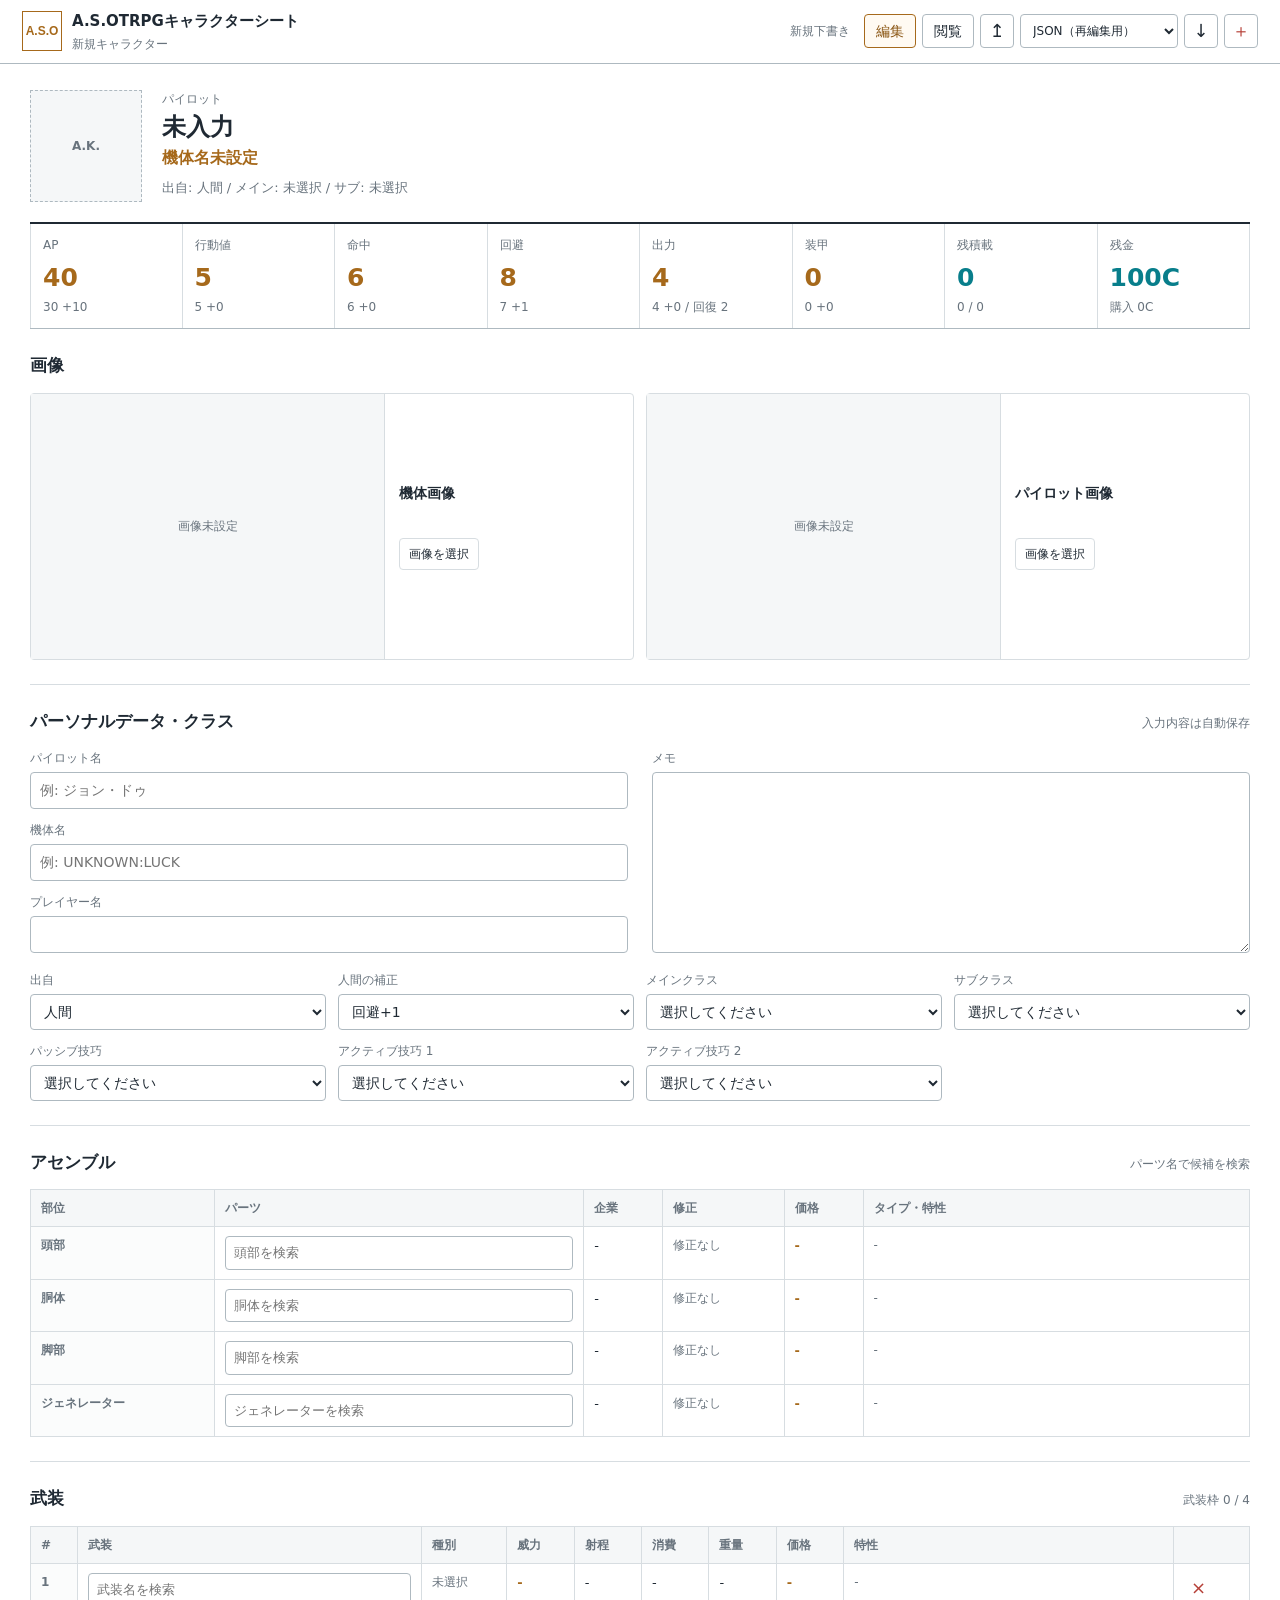
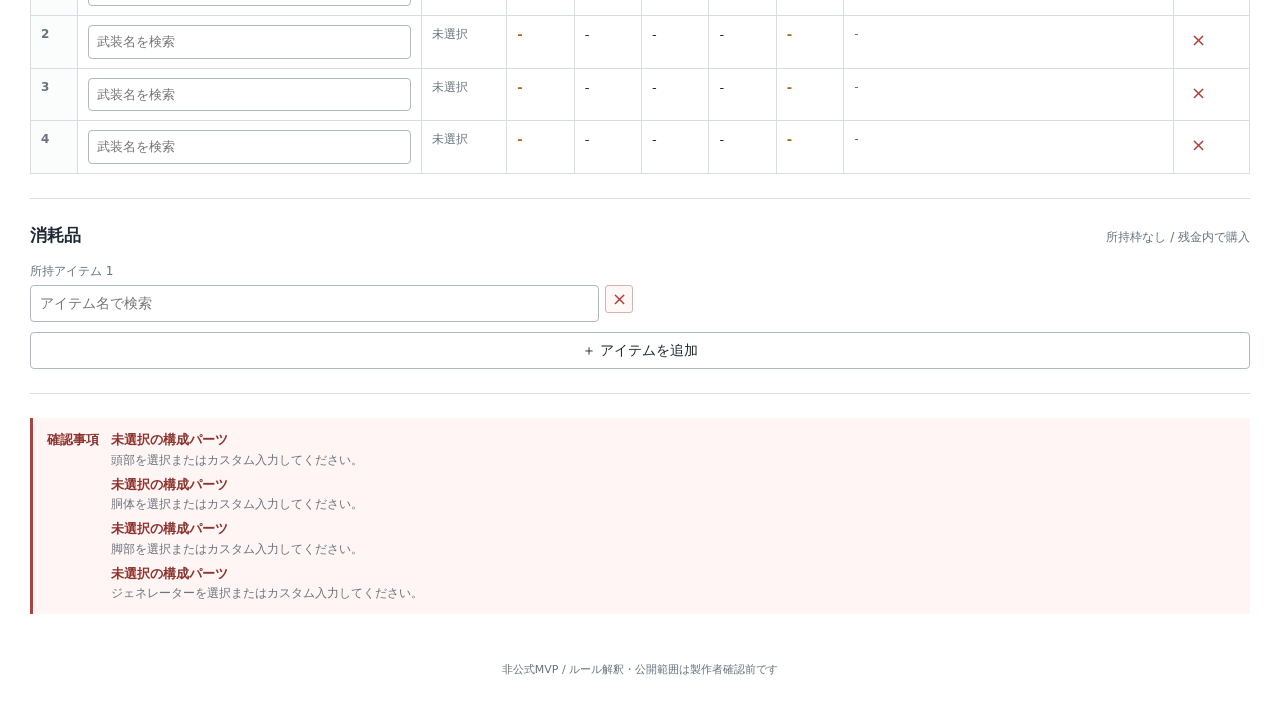
<file: A.S.OTRPGキャラクターシート修正版.html>
<!doctype html>
<html lang="ja">
  <head>
    <meta charset="UTF-8" />
    <meta name="viewport" content="width=device-width, initial-scale=1.0" />
    <meta name="description" content="A.S.O.TRPG のローカル利用向けキャラクターシート" />
    <title>A.S.OTRPGキャラクターシート</title>
    <style>
:root {
  color-scheme: dark;
  --ink: #edf1f4;
  --muted: #98a5ae;
  --canvas: #111519;
  --panel: #191f24;
  --panel-strong: #222a30;
  --line: #3a464e;
  --line-soft: #283239;
  --accent: #e3b341;
  --accent-strong: #ffd166;
  --cyan: #6bc4cc;
  --red: #e46262;
  --green: #82c991;
  --shadow: 0 12px 30px rgb(0 0 0 / 24%);
  font-family: Inter, "Noto Sans JP", "Yu Gothic UI", sans-serif;
}

* { box-sizing: border-box; }
body { margin: 0; min-width: 960px; background: var(--canvas); color: var(--ink); font-size: 14px; line-height: 1.5; }
button, input, select, textarea { font: inherit; }
button { cursor: pointer; }

.topbar {
  position: sticky;
  z-index: 20;
  top: 0;
  display: flex;
  min-height: 72px;
  align-items: center;
  justify-content: space-between;
  gap: 24px;
  padding: 10px max(24px, calc((100vw - 1440px) / 2));
  border-bottom: 1px solid var(--line);
  background: rgb(17 21 25 / 96%);
  backdrop-filter: blur(14px);
}

.brand { display: flex; align-items: center; gap: 12px; min-width: 0; }
.brand-mark { display: grid; width: 44px; height: 44px; place-items: center; border: 1px solid var(--accent); color: var(--accent-strong); font-family: "Arial Narrow", sans-serif; font-weight: 800; letter-spacing: 0; }
.brand h1 { margin: 0; font-size: 15px; font-weight: 700; letter-spacing: 0; }
.brand p { margin: 2px 0 0; color: var(--muted); font-size: 12px; }
.topbar-actions { display: flex; align-items: center; gap: 6px; }
.save-indicator { margin-right: 8px; color: var(--muted); font-size: 12px; white-space: nowrap; }

.mode-button, .icon-button, .secondary-button {
  min-height: 34px;
  border: 1px solid var(--line);
  border-radius: 4px;
  background: var(--panel);
  color: var(--ink);
}
.mode-button { min-width: 52px; padding: 5px 10px; }
.mode-button.active { border-color: var(--accent); background: #3b321c; color: var(--accent-strong); }
.icon-button { display: grid; width: 34px; place-items: center; font-size: 18px; line-height: 1; }
.icon-button:hover, .secondary-button:hover, .mode-button:hover { border-color: var(--cyan); background: var(--panel-strong); }
.icon-button.danger { color: #ffb3b3; }
.export-picker { display: block; }
.export-select { min-height: 34px; max-width: 158px; padding: 5px 8px; border: 1px solid var(--line); border-radius: 4px; background: var(--panel); color: var(--ink); font: inherit; font-size: 12px; }
.export-select:hover, .export-select:focus { border-color: var(--cyan); background: var(--panel-strong); outline: none; }
.sr-only { position: absolute; width: 1px; height: 1px; padding: 0; overflow: hidden; clip: rect(0, 0, 0, 0); white-space: nowrap; border: 0; }

.app-layout { width: min(1440px, calc(100% - 48px)); margin: 26px auto 52px; }
.edit-layout { display: grid; grid-template-columns: minmax(0, 1fr) 332px; align-items: start; gap: 22px; }
.editor-column { display: grid; gap: 18px; min-width: 0; }
.editor-section, .summary-panel, .view-section, .sheet-identity { border: 1px solid var(--line); border-radius: 6px; background: var(--panel); box-shadow: var(--shadow); }
.editor-section { padding: 18px; }
.section-heading, .view-section-heading { display: flex; align-items: baseline; justify-content: space-between; gap: 16px; margin: 0 0 16px; padding-bottom: 10px; border-bottom: 1px solid var(--line-soft); }
.section-heading h2, .view-section-heading h2 { margin: 0; font-size: 15px; font-weight: 700; letter-spacing: 0; }
.section-heading span, .view-section-heading span { color: var(--muted); font-size: 12px; text-align: right; }

.form-grid, .custom-grid { display: grid; grid-template-columns: repeat(2, minmax(0, 1fr)); gap: 12px; }
.field { display: grid; min-width: 0; gap: 5px; }
.field-wide { grid-column: 1 / -1; }
.field > span { color: var(--muted); font-size: 12px; }
.field input, .field select, .field textarea {
  width: 100%;
  min-height: 36px;
  padding: 7px 9px;
  border: 1px solid var(--line);
  border-radius: 4px;
  outline: none;
  background: #101519;
  color: var(--ink);
}
.field textarea { min-height: 76px; resize: vertical; }
.field input:focus, .field select:focus, .field textarea:focus { border-color: var(--cyan); box-shadow: 0 0 0 2px rgb(107 196 204 / 14%); }
.muted-field { padding: 7px 9px; border: 1px solid var(--line); border-radius: 4px; background: #151b1f; }
.muted-field b { font-weight: 600; }

.technique-grid { display: grid; grid-template-columns: repeat(2, minmax(0, 1fr)); gap: 12px; margin-top: 16px; padding-top: 16px; border-top: 1px solid var(--line-soft); }
.combo-wrap { position: relative; z-index: 2; }
.combo-wrap:focus-within { z-index: 10; }
.suggestions { position: absolute; z-index: 20; top: calc(100% - 2px); right: 0; left: 0; display: none; max-height: 278px; overflow: auto; padding: 4px; border: 1px solid var(--cyan); border-radius: 4px; background: #11171b; box-shadow: 0 16px 30px rgb(0 0 0 / 42%); }
.combo-wrap.is-open .suggestions { display: grid; }
.suggestion { width: 100%; padding: 8px 9px; border: 0; border-radius: 3px; background: transparent; color: var(--ink); text-align: left; }
.suggestion:hover { background: #25343a; color: #fff; }
.no-suggestion { margin: 0; padding: 8px 9px; color: var(--muted); }

.assemble-row { position: relative; padding: 12px 0; border-bottom: 1px solid var(--line-soft); }
.assemble-row:first-child { padding-top: 0; }
.assemble-row:last-child { padding-bottom: 0; border-bottom: 0; }
.selected-info { display: grid; gap: 2px; margin-top: 7px; padding: 8px 10px; border-left: 2px solid var(--cyan); background: #141b1f; color: var(--muted); }
.selected-info b { color: var(--ink); font-size: 13px; }
.selected-info small { color: #b4c1c9; }
.selected-info.compact { padding-right: 16px; }
.custom-details { margin-top: 8px; padding: 10px; border: 1px solid var(--line); border-radius: 4px; background: #141a1e; }
.custom-details summary { color: var(--accent-strong); cursor: pointer; }
.custom-grid { margin-top: 10px; }

.weapon-row { display: grid; grid-template-columns: 26px minmax(0, 1fr) 30px; gap: 10px; align-items: start; padding: 12px 0; border-bottom: 1px solid var(--line-soft); }
.weapon-row:first-child { padding-top: 0; }
.weapon-row:last-child { padding-bottom: 0; border-bottom: 0; }
.row-index { display: grid; width: 26px; height: 26px; place-items: center; margin-top: 23px; border: 1px solid var(--line); border-radius: 3px; color: var(--accent-strong); font-weight: 700; }
.remove-row { display: grid; width: 28px; height: 28px; place-items: center; margin-top: 23px; border: 1px solid #744; border-radius: 3px; background: #321c20; color: #ffacac; font-size: 18px; line-height: 1; }
.remove-row:hover { background: #5a252c; }
.consumable-grid { display: grid; grid-template-columns: repeat(2, minmax(0, 1fr)); gap: 14px; }
.consumable-row { position: relative; min-width: 0; padding-right: 34px; }
.consumable-row .remove-row { position: absolute; top: 0; right: 0; margin-top: 23px; }

.summary-panel { position: sticky; top: 96px; overflow: hidden; }
.status-grid { display: grid; grid-template-columns: repeat(2, 1fr); }
.stat-card { min-height: 94px; padding: 13px; border-right: 1px solid var(--line-soft); border-bottom: 1px solid var(--line-soft); }
.stat-card:nth-child(2n) { border-right: 0; }
.stat-card span { display: block; color: var(--muted); font-size: 12px; }
.stat-card strong { display: block; margin: 2px 0; color: var(--accent-strong); font-size: 26px; font-variant-numeric: tabular-nums; }
.stat-card small { color: var(--muted); }
.summary-numbers { display: grid; grid-template-columns: repeat(2, 1fr); border-bottom: 1px solid var(--line-soft); }
.summary-numbers > div { display: grid; gap: 2px; padding: 13px; border-right: 1px solid var(--line-soft); }
.summary-numbers > div:last-child { border-right: 0; }
.summary-numbers span { color: var(--muted); font-size: 12px; }
.summary-numbers strong { color: var(--cyan); font-size: 22px; font-variant-numeric: tabular-nums; }
.summary-numbers small { color: var(--muted); }
.negative { color: var(--red) !important; }
.warning-panel { padding: 14px; }
.warning-panel h3 { margin: 0 0 8px; color: var(--accent-strong); font-size: 13px; }
.warning-panel ul, .item-list { display: grid; gap: 8px; margin: 0; padding: 0; list-style: none; }
.warning-panel li, .item-list li { display: grid; gap: 2px; padding: 8px; border-left: 2px solid var(--red); background: #251b1d; }
.warning-panel li span, .item-list li span { color: #c3cbd0; font-size: 12px; }
.warning-panel li.good { border-color: var(--green); background: #17241c; }

.sheet-text { width: 100%; min-height: 300px; padding: 12px; border: 1px solid var(--line); border-radius: 4px; background: #101519; color: #d8e2e7; font-family: "Cascadia Mono", Consolas, monospace; font-size: 12px; line-height: 1.55; resize: vertical; }
.output-actions { display: flex; justify-content: flex-end; margin-top: 10px; }
.secondary-button { padding: 7px 11px; }

.view-shell { width: min(1080px, calc(100% - 48px)); margin: 30px auto 52px; }
.sheet-identity { display: grid; grid-template-columns: 1fr 1fr 1.6fr; gap: 20px; align-items: end; padding: 24px; border-top: 3px solid var(--accent); }
.sheet-identity span { color: var(--muted); font-size: 12px; }
.sheet-identity h2 { margin: 3px 0 0; color: var(--accent-strong); font-size: 24px; font-weight: 700; letter-spacing: 0; overflow-wrap: anywhere; }
.sheet-identity dl { display: grid; grid-template-columns: repeat(3, 1fr); gap: 8px; margin: 0; }
.sheet-identity dl div { padding-left: 10px; border-left: 1px solid var(--line); }
.sheet-identity dt { color: var(--muted); font-size: 11px; }
.sheet-identity dd { margin: 2px 0 0; font-weight: 600; }
.view-section { margin-top: 16px; padding: 18px; }
.view-stats { display: grid; grid-template-columns: repeat(6, 1fr); border: 1px solid var(--line-soft); border-radius: 4px; overflow: hidden; }
.view-stats .stat-card { min-height: 82px; }
.view-stats .stat-card:nth-child(2n) { border-right: 1px solid var(--line-soft); }
.view-stats .stat-card:last-child { border-right: 0; }
.table-scroll { overflow-x: auto; }
table { width: 100%; border-collapse: collapse; }
th, td { padding: 9px 10px; border-bottom: 1px solid var(--line-soft); text-align: left; vertical-align: top; }
th { color: var(--muted); font-size: 12px; font-weight: 500; white-space: nowrap; }
thead th { border-bottom-color: var(--line); background: #141a1e; color: #bcc7ce; }
.technique-cards { display: grid; grid-template-columns: repeat(2, minmax(0, 1fr)); gap: 10px; }
.technique-card { min-height: 122px; padding: 13px; border: 1px solid #3c4b45; border-radius: 4px; background: #18211e; }
.technique-card.weakness { border-color: #5a3b3c; background: #251b1d; }
.technique-card > span { color: var(--cyan); font-size: 11px; }
.technique-card.weakness > span { color: #ec9999; }
.technique-card h3 { margin: 4px 0; font-size: 15px; }
.technique-card p { margin: 0; color: #c0cbd0; font-size: 12px; }
.technique-card b { display: block; margin-top: 7px; color: var(--accent-strong); font-size: 12px; }
.view-bottom { display: grid; grid-template-columns: 1fr 1.1fr; gap: 20px; }
.view-warnings { margin: 0; padding: 0; }
.memo-view { margin: 0; white-space: pre-wrap; }
.page-footer { padding: 0 24px 30px; color: var(--muted); font-size: 11px; text-align: center; }

@media (max-width: 1100px) {
  body { min-width: 720px; }
  .edit-layout { grid-template-columns: minmax(0, 1fr) 292px; }
  .topbar { padding-right: 24px; padding-left: 24px; }
  .view-stats { grid-template-columns: repeat(3, 1fr); }
  .view-stats .stat-card:nth-child(2n) { border-right: 1px solid var(--line-soft); }
  .view-stats .stat-card:nth-child(3n) { border-right: 0; }
}

@media (max-width: 760px) {
  body { min-width: 0; }
  .topbar { position: static; align-items: flex-start; padding: 12px; }
  .brand h1 { font-size: 13px; }
  .brand-mark { width: 38px; height: 38px; font-size: 12px; }
  .save-indicator { display: none; }
  .topbar-actions { flex-wrap: wrap; justify-content: flex-end; }
  .app-layout, .view-shell { width: min(100% - 24px, 680px); margin-top: 12px; }
  .edit-layout { display: block; }
  .summary-panel { position: static; margin-top: 16px; }
  .form-grid, .custom-grid, .technique-grid, .consumable-grid { grid-template-columns: 1fr; }
  .sheet-identity { grid-template-columns: 1fr; gap: 14px; }
  .sheet-identity dl { grid-template-columns: repeat(3, 1fr); }
  .view-bottom { grid-template-columns: 1fr; }
  .technique-cards { grid-template-columns: 1fr; }
  .view-stats { grid-template-columns: repeat(2, 1fr); }
  .view-stats .stat-card:nth-child(3n) { border-right: 1px solid var(--line-soft); }
  .view-stats .stat-card:nth-child(2n) { border-right: 0; }
}

:root {
  color-scheme: light;
  --ink: #1f2933;
  --muted: #68737d;
  --canvas: #ffffff;
  --panel: #ffffff;
  --panel-strong: #f5f7f8;
  --line: #d7dde1;
  --line-soft: #e7ebee;
  --accent: #a6691b;
  --accent-strong: #8a5512;
  --cyan: #087e8b;
  --red: #b64038;
  --green: #237a4b;
  --shadow: none;
}

body {
  min-width: 0;
  background: var(--canvas);
  color: var(--ink);
  font-family: system-ui, -apple-system, "Yu Gothic UI", "Meiryo", sans-serif;
}

.topbar {
  min-height: 62px;
  padding: 10px max(22px, calc((100vw - 1280px) / 2));
  border-color: #aeb9c0;
  background: rgb(255 255 255 / 96%);
  backdrop-filter: blur(12px);
}

.brand { gap: 10px; }
.brand-mark {
  width: 40px;
  height: 40px;
  border-color: var(--accent);
  color: var(--accent);
  font: 700 12px/1 Arial, sans-serif;
}
.brand h1 { color: var(--ink); font-size: 15px; }
.brand p, .save-indicator { color: var(--muted); }
.topbar-actions { gap: 6px; }

.mode-button,
.icon-button,
.secondary-button,
.export-select {
  border-color: #aeb9c0;
  border-radius: 4px;
  background: #fff;
  color: var(--ink);
}
.mode-button.active {
  border-color: var(--accent);
  background: #fffaf2;
  color: var(--accent-strong);
}
.icon-button:hover,
.secondary-button:hover,
.mode-button:hover,
.export-select:hover {
  border-color: var(--cyan);
  background: #f0f8f9;
}
.icon-button.danger { color: var(--red); }
.export-select:focus { border-color: var(--cyan); background: #fff; }

.app-layout.wireframe-layout {
  width: min(1220px, calc(100% - 40px));
  margin: 0 auto 48px;
}
.wireframe-layout .editor-column { display: block; }

.edit-identity {
  display: grid;
  grid-template-columns: 112px minmax(0, 1fr);
  gap: 20px;
  align-items: start;
  margin: 0;
  padding: 26px 0 20px;
  border: 0;
  border-bottom: 2px solid var(--ink);
  border-radius: 0;
  background: transparent;
  box-shadow: none;
}
.portrait-slot {
  display: grid;
  aspect-ratio: 1;
  place-items: center;
  border: 1px dashed #aeb9c0;
  background: #f5f7f8;
  color: var(--muted);
  font-size: 12px;
  font-weight: 700;
}
.identity-copy { display: grid; gap: 5px; align-content: start; min-width: 0; }
.identity-copy h2 {
  margin: 0;
  color: var(--ink);
  font-size: 24px;
  line-height: 1.2;
  letter-spacing: 0;
  overflow-wrap: anywhere;
}
.eyebrow { margin: 0; color: var(--muted); font-size: 12px; }
.machine-name { margin: 0; color: var(--accent); font-size: 16px; font-weight: 700; overflow-wrap: anywhere; }
.identity-detail { margin: 3px 0 0; color: var(--muted); font-size: 13px; }

.inline-stats {
  display: grid;
  grid-template-columns: repeat(8, minmax(0, 1fr));
  margin: 0;
  border-bottom: 1px solid #aeb9c0;
}
.inline-stat {
  min-height: 86px;
  padding: 12px;
  border-right: 1px solid var(--line);
}
.inline-stat:first-child { border-left: 1px solid var(--line); }
.inline-stat dt { color: var(--muted); font-size: 12px; }
.inline-stat dd {
  margin: 5px 0 0;
  color: var(--accent);
  font-size: 25px;
  font-weight: 700;
  font-variant-numeric: tabular-nums;
  overflow-wrap: anywhere;
}
.inline-stat small { display: block; margin-top: 2px; color: var(--muted); font-size: 12px; }
.inline-stat .teal { color: var(--cyan); }
.inline-stat .negative { color: var(--red); }

.wireframe-layout .editor-section {
  margin: 0;
  padding: 24px 0;
  border: 0;
  border-bottom: 1px solid var(--line);
  border-radius: 0;
  background: transparent;
  box-shadow: none;
}
.wireframe-layout .section-heading {
  margin: 0 0 14px;
  padding: 0;
  border: 0;
}
.wireframe-layout .section-heading h2 { color: var(--ink); font-size: 17px; }
.wireframe-layout .section-heading span { color: var(--muted); font-size: 12px; }

.wireframe-layout .form-grid {
  grid-template-columns: repeat(4, minmax(0, 1fr));
  gap: 12px;
}
.wireframe-layout .field { gap: 5px; }
.wireframe-layout .field > span { color: var(--muted); font-size: 12px; }
.wireframe-layout .field input,
.wireframe-layout .field select,
.wireframe-layout .field textarea {
  border-color: #aeb9c0;
  border-radius: 4px;
  background: #fff;
  color: var(--ink);
}
.wireframe-layout .field input:focus,
.wireframe-layout .field select:focus,
.wireframe-layout .field textarea:focus {
  border-color: var(--cyan);
  box-shadow: 0 0 0 2px rgb(8 126 139 / 14%);
}
.wireframe-layout .muted-field {
  border-color: #aeb9c0;
  background: #f5f7f8;
  color: var(--ink);
}
.wireframe-layout .technique-grid {
  grid-template-columns: repeat(2, minmax(0, 1fr));
  margin-top: 16px;
  padding-top: 16px;
  border-color: var(--line);
}
.wireframe-layout .technique-grid .field-wide { grid-column: span 2; }

.wireframe-layout .profile-memo-layout {
  display: grid;
  grid-template-columns: repeat(2, minmax(0, 1fr));
  gap: 24px;
  margin-bottom: 18px;
}
.wireframe-layout .personal-column,
.wireframe-layout .memo-column {
  display: grid;
  align-content: start;
  gap: 12px;
  min-width: 0;
}
.wireframe-layout .memo-column .field-wide { grid-column: auto; }
.wireframe-layout .memo-column textarea { min-height: 181px; height: 181px; }
.wireframe-layout .image-editor-grid {
  display: grid;
  grid-template-columns: repeat(2, minmax(0, 1fr));
  gap: 12px;
}
.wireframe-layout .image-editor-slot {
  display: grid;
  grid-template-columns: minmax(0, 1fr) minmax(156px, 0.7fr);
  min-width: 0;
  border: 1px solid var(--line);
  border-radius: 4px;
  background: #fff;
}
.wireframe-layout .image-editor-preview {
  display: grid;
  min-height: 164px;
  aspect-ratio: 4 / 3;
  overflow: hidden;
  place-items: center;
  border-right: 1px solid var(--line);
  background: #f5f7f8;
  color: var(--muted);
  font-size: 12px;
}
.wireframe-layout .image-editor-preview img {
  width: 100%;
  height: 100%;
  object-fit: contain;
}
.wireframe-layout .image-editor-controls {
  display: grid;
  align-content: center;
  gap: 8px;
  padding: 14px;
}
.wireframe-layout .image-editor-controls b { color: var(--ink); }
.wireframe-layout .image-editor-controls small {
  min-height: 18px;
  overflow: hidden;
  color: var(--muted);
  font-size: 11px;
  overflow-wrap: anywhere;
}
.wireframe-layout .image-editor-controls > div { display: flex; flex-wrap: wrap; gap: 6px; }
.wireframe-layout .image-upload-button,
.wireframe-layout .image-remove-button {
  display: inline-flex;
  min-height: 32px;
  align-items: center;
  justify-content: center;
  padding: 6px 9px;
  border: 1px solid var(--line);
  border-radius: 4px;
  background: #fff;
  color: var(--ink);
  font-size: 12px;
  cursor: pointer;
}
.wireframe-layout .image-upload-button:hover { border-color: var(--cyan); background: #effafa; }
.wireframe-layout .image-remove-button { border-color: #d7b3b0; color: var(--red); }
.wireframe-layout .image-remove-button:hover { background: #fff1f0; }
.wireframe-layout .image-upload-button input { position: absolute; width: 1px; height: 1px; overflow: hidden; clip: rect(0 0 0 0); }
.wireframe-layout .build-grid {
  display: grid;
  grid-template-columns: repeat(4, minmax(0, 1fr));
  gap: 12px;
}
.wireframe-layout .build-grid .field-wide { grid-column: span 2; }
.wireframe-layout .build-empty { min-height: 36px; }

.table-wrap { overflow-x: auto; }
.wireframe-layout table {
  width: 100%;
  min-width: 900px;
  border-collapse: collapse;
  font-size: 13px;
}
.wireframe-layout th,
.wireframe-layout td {
  padding: 9px 10px;
  border: 1px solid var(--line);
  color: var(--ink);
  text-align: left;
  vertical-align: top;
}
.wireframe-layout thead th {
  background: #f5f7f8;
  color: var(--muted);
  font-size: 12px;
  font-weight: 600;
  white-space: nowrap;
}
.wireframe-layout tbody th {
  background: #fbfcfc;
  color: var(--muted);
  font-weight: 600;
  white-space: nowrap;
}
.wireframe-layout .part-name { min-width: 210px; }
.wireframe-layout .weapon-name { min-width: 230px; }
.wireframe-layout .number { color: var(--accent); font-weight: 700; font-variant-numeric: tabular-nums; white-space: nowrap; }
.wireframe-layout .compact,
.wireframe-layout .traits { color: var(--muted); font-size: 12px; }
.wireframe-layout .traits { min-width: 220px; }

.table-combo-wrap { min-width: 180px; }
.table-combo-field { display: block; }
.table-combo-field input { min-height: 32px !important; padding: 6px 8px !important; }
.wireframe-layout .suggestions {
  border-color: var(--cyan);
  border-radius: 4px;
  background: #fff;
  box-shadow: 0 12px 28px rgb(31 41 51 / 18%);
}
.wireframe-layout .suggestion { color: var(--ink); }
.wireframe-layout .suggestion:hover { background: #eaf5f6; color: var(--ink); }
.wireframe-layout .no-suggestion { color: var(--muted); }

.wireframe-layout .custom-details {
  border-color: var(--line);
  border-radius: 4px;
  background: #f8fafb;
}
.wireframe-layout .custom-details summary { color: var(--accent-strong); }
.wireframe-layout .custom-grid { grid-template-columns: repeat(2, minmax(0, 1fr)); }
.wireframe-layout .selected-info {
  border-color: var(--cyan);
  background: #f0f8f9;
  color: var(--muted);
}
.wireframe-layout .selected-info b { color: var(--ink); }
.table-remove {
  width: 30px;
  height: 30px;
  margin: 0;
  border: 0;
  border-radius: 0;
  background: transparent;
  color: var(--red);
}
.table-remove:hover { background: #fff1f0; }

.wireframe-layout .consumable-grid { grid-template-columns: repeat(2, minmax(0, 1fr)); }
.wireframe-layout .consumable-row .remove-row {
  border-color: #d7b3b0;
  background: #fff8f7;
  color: var(--red);
}
.wireframe-layout .consumable-actions { margin-top: 10px; }
.wireframe-layout .consumable-add-button { width: 100%; min-height: 34px; }

.confirmation-section { padding-bottom: 0 !important; border-bottom: 0 !important; }
.wireframe-layout .notice {
  display: flex;
  align-items: flex-start;
  gap: 12px;
  padding: 12px 14px;
  border-left: 3px solid var(--green);
  background: #f0f8f2;
  color: #245a38;
  font-size: 13px;
}
.wireframe-layout .notice strong { white-space: nowrap; }
.wireframe-layout .notice ul {
  display: grid;
  gap: 6px;
  margin: 0;
  padding: 0;
  list-style: none;
}
.wireframe-layout .notice li { display: grid; gap: 1px; }
.wireframe-layout .notice li span { color: var(--muted); font-size: 12px; }
.wireframe-layout .warning-notice { border-color: var(--red); background: #fff5f4; color: #8c332e; }

.view-shell {
  width: min(1220px, calc(100% - 40px));
  margin: 0 auto 48px;
}
.view-shell .sheet-identity,
.view-shell .view-section {
  border: 0;
  border-radius: 0;
  border-bottom: 1px solid var(--line);
  background: #fff;
  box-shadow: none;
}
.view-shell .sheet-identity {
  padding: 26px 0 20px;
  border-top: 0;
  border-bottom: 2px solid var(--ink);
}
.view-shell .sheet-identity h2 { color: var(--accent); }
.view-shell .view-image-stage {
  display: flex;
  align-items: center;
  gap: 14px;
  padding: 24px 0;
  border-bottom: 1px solid var(--line);
}
.view-shell .image-flip-card {
  width: min(480px, 100%);
  perspective: 1200px;
}
.view-shell .image-flip-inner {
  position: relative;
  width: 100%;
  aspect-ratio: 4 / 3;
  transform-style: preserve-3d;
  transition: transform 460ms ease;
}
.view-shell .image-flip-card.is-flipped .image-flip-inner { transform: rotateY(180deg); }
.view-shell .image-flip-face {
  position: absolute;
  inset: 0;
  display: grid;
  overflow: hidden;
  place-items: center;
  border: 1px solid var(--line);
  border-radius: 4px;
  background: #f5f7f8;
  backface-visibility: hidden;
}
.view-shell .image-flip-face img { width: 100%; height: 100%; object-fit: contain; }
.view-shell .image-flip-face span {
  position: absolute;
  right: 8px;
  bottom: 8px;
  padding: 2px 6px;
  background: rgb(255 255 255 / 86%);
  color: var(--ink);
  font-size: 11px;
}
.view-shell .image-flip-back { transform: rotateY(180deg); }
.view-shell .image-flip-toggle {
  min-height: 36px;
  padding: 7px 12px;
  border: 1px solid var(--line);
  border-radius: 4px;
  background: #fff;
  color: var(--ink);
}
.view-shell .image-flip-toggle:hover { border-color: var(--cyan); background: #effafa; }
.view-shell .view-section { margin-top: 0; padding: 24px 0; }
.view-shell .view-section-heading { border-color: var(--line); }
.view-shell .view-section-heading h2 { color: var(--ink); font-size: 17px; }
.view-shell .view-section-heading span { color: var(--muted); }
.view-shell .view-stats {
  border-color: var(--line);
  border-radius: 0;
}
.view-shell .stat-card {
  min-height: 82px;
  border-color: var(--line);
  background: #fff;
}
.view-shell .stat-card span,
.view-shell .stat-card small,
.view-shell th { color: var(--muted); }
.view-shell .stat-card strong { color: var(--accent); }
.view-shell thead th { background: #f5f7f8; }
.view-shell .technique-card {
  border-color: var(--line);
  border-radius: 4px;
  background: #f8fafb;
}
.view-shell .technique-card.weakness { border-color: #dfc7c4; background: #fff7f6; }
.view-shell .technique-card > span { color: var(--cyan); }
.view-shell .technique-card.weakness > span { color: var(--red); }
.view-shell .technique-card p { color: var(--muted); }
.view-shell .technique-card b { color: var(--accent-strong); }
.view-shell .warning-panel { padding: 0; }
.view-shell .warning-panel h3 { color: var(--accent-strong); }
.view-shell .warning-panel li { border-color: var(--red); background: #fff5f4; }
.view-shell .warning-panel li.good { border-color: var(--green); background: #f0f8f2; }
.view-shell .warning-panel li span { color: var(--muted); }

.page-footer { color: var(--muted); }

@media (max-width: 900px) {
  .topbar { padding: 10px 12px; align-items: flex-start; }
  .topbar-actions { flex-wrap: wrap; justify-content: flex-end; }
  .save-indicator { display: none; }
  .app-layout.wireframe-layout,
  .view-shell { width: min(100% - 24px, 760px); }
  .inline-stats { grid-template-columns: repeat(4, minmax(0, 1fr)); }
  .inline-stat:nth-child(5) { border-left: 1px solid var(--line); }
  .wireframe-layout .form-grid { grid-template-columns: repeat(2, minmax(0, 1fr)); }
}

@media (max-width: 620px) {
  .brand h1 { font-size: 13px; }
  .brand-mark { width: 38px; height: 38px; }
  .edit-identity { grid-template-columns: 76px minmax(0, 1fr); gap: 14px; padding-top: 18px; }
  .identity-copy h2 { font-size: 20px; }
  .inline-stats { grid-template-columns: repeat(2, minmax(0, 1fr)); }
  .inline-stat:nth-child(odd) { border-left: 1px solid var(--line); }
  .wireframe-layout .form-grid,
  .wireframe-layout .profile-memo-layout,
  .wireframe-layout .image-editor-grid,
  .wireframe-layout .build-grid,
  .wireframe-layout .technique-grid,
  .wireframe-layout .consumable-grid,
  .wireframe-layout .custom-grid { grid-template-columns: 1fr; }
  .wireframe-layout .technique-grid .field-wide { grid-column: auto; }
  .wireframe-layout .notice { align-items: flex-start; }
  .wireframe-layout .notice strong { white-space: normal; }
  .wireframe-layout .image-editor-slot { grid-template-columns: minmax(0, 1fr) 132px; }
  .view-shell .view-image-stage { align-items: flex-start; flex-direction: column; }
  .view-shell .image-flip-card { width: min(100%, 480px); }
  .view-shell .sheet-identity { grid-template-columns: 1fr; }
  .view-shell .view-stats { grid-template-columns: repeat(2, 1fr); }
}

@media (prefers-reduced-motion: reduce) {
  .view-shell .image-flip-inner { transition: none; }
}

    </style>
  </head>
  <body>
    <div id="app"></div>
    <input id="json-import" type="file" accept="application/json,.json" hidden />
    <script>
const dataModule = (() => {

const BASE_STATS = Object.freeze({ ap: 30, action: 5, hit: 6, evade: 7, output: 4 });
const STARTING_CREDITS = 100;

const technique = (id, source, name, timing, description, options = []) => ({
  id,
  source,
  name,
  timing,
  description,
  options,
  strength: "S",
});

const origins = [
  {
    id: "human",
    name: "人間",
    description: "機体負荷を抑え、安定的な機体の使用が可能。",
    modifiers: { ap: 10 },
    choice: { id: "humanBonus", label: "人間の補正", options: ["命中+1", "回避+1"] },
    techniques: [
      { ...technique("origin-human-tune", "出自", "パーツチューン", "開始前", "ミッション開始前に、武装1つの攻撃力+2または消費出力-1（0にはできない）を選ぶ。"), strength: "S" },
      { ...technique("origin-human-cooldown", "出自", "アドバンス・クールダウン", "パッシブ", "APが0になった際、1度だけAP1で耐えられる。"), strength: "S" },
      { ...technique("origin-human-special", "出自", "これがとっておきだ！", "アクティブ", "シナリオ1回。判定後に出たダイス目を反転できる。"), strength: "S" },
      { id: "origin-human-limit", source: "出自", name: "物理的制約", timing: "パッシブ", description: "重量武装を使う際、移動後は使用できなくなる。", strength: "W" },
    ],
  },
  {
    id: "enhanced",
    name: "強化人間",
    description: "機体性能を限界まで引き出せるが、不安定かつコストがかかる。",
    modifiers: { action: 1, output: 2 },
    techniques: [
      { ...technique("origin-enhanced-air", "出自", "空中挙動", "パッシブ", "本来移動後に使用不可能な武装を移動後または空中で使用可能。該当時の命中と空中回避に+1。"), strength: "S" },
      { ...technique("origin-enhanced-photon", "出自", "フォトン・トレイル", "パッシブ", "ビーム属性の近接武装使用時、追加で出力1を消費して射程+1。攻撃ごとに宣言する。"), strength: "S" },
      { ...technique("origin-enhanced-limit", "出自", "リミッター解除…起動！！", "アクティブ", "シナリオ1回。ターン中の出力消費を0、命中と回避+2。ただしターン終了時AP-10、次ターン出力半減。"), strength: "S" },
      { id: "origin-enhanced-unstable", source: "出自", name: "精神的不安定", timing: "パッシブ", description: "1ゾロ時にオーバーヒートし、次ターンのジェネレーター出力が半分になる。", strength: "W" },
      { id: "origin-enhanced-cost", source: "出自", name: "維持コスト", timing: "パッシブ", description: "報酬の資金から薬代・調整代として1割が引かれる。", strength: "W" },
    ],
  },
];

const classes = [
  {
    id: "assaulter",
    name: "アサルター",
    modifierLabel: "全武装の威力+2",
    techniques: [
      technique("class-assaulter-rapid", "アサルター", "ラピッド・ファイア", "パッシブ", "以下の効果から1つを選択する。選択後は変更不可扱い。", [
        { id: "short", label: "近距離特化", description: "射程1〜3で攻撃時、ダメージ+2。常に回避-2。" },
        { id: "long", label: "遠距離特化", description: "射程4以上で攻撃時、命中+2、ダメージ+1。常に行動値-1。" },
      ]),
      technique("class-assaulter-full", "アサルター", "フルスロットル", "アクティブ", "消費出力2。そのターンの命中判定+1、回避判定-2。"),
      technique("class-assaulter-piercing", "アサルター", "ピアシング・アサルト", "アクティブ", "消費出力3。次に行う攻撃1回は装甲値を無視する。"),
    ],
  },
  {
    id: "operator",
    name: "オペレーター",
    modifierLabel: "命中+2",
    modifiers: { hit: 2 },
    techniques: [
      technique("class-operator-link", "オペレーター", "高精度リンク結合", "パッシブ", "自分から3マス以内の自分以外の味方全員の命中判定+1。"),
      technique("class-operator-scan", "オペレーター", "スキャン・アナライズ", "アクティブ", "消費出力1。敵1体を指定し、その敵への味方全員のダメージ+2。次ラウンド終了時まで。重複不可。"),
      technique("class-operator-jamming", "オペレーター", "ジャミング・ウェーブ", "アクティブ", "消費出力2。敵1体の次の手番の命中判定-3。ラウンド1回。"),
    ],
  },
  {
    id: "medic",
    name: "メディック",
    modifierLabel: "AP回復効果+2",
    techniques: [
      technique("class-medic-doctor", "メディック", "フィールド・ドクター", "パッシブ", "緊急修理キットなどの消耗品効果を常に+3する。"),
      technique("class-medic-repair", "メディック", "リペア・スプレー", "アクティブ", "消費出力2。自分または射程1〜3の相手のAPを2d6回復。ラウンド1回。"),
      technique("class-medic-purge", "メディック", "緊急冷却パージ", "アクティブ", "消費出力1。視界内の味方1機のデバフまたはオーバーヒート1つを解除し、そのターンの回避+1。ラウンド1回。"),
    ],
  },
  {
    id: "vanguard",
    name: "ヴァンガード",
    modifierLabel: "回避または装甲+1（選択）",
    techniques: [
      technique("class-vanguard-defense", "ヴァンガード", "ディフェンス・セッティング", "パッシブ", "以下の効果から1つを選択する。", [
        { id: "ap", label: "胴体AP+10", description: "装備している胴体パーツのAPに+10。" },
        { id: "evade", label: "胴体回避+1", description: "装備している胴体パーツの回避に+1。" },
      ]),
      technique("class-vanguard-protect", "ヴァンガード", "プロテクト・アセット", "ダメージロール直後", "消費出力1。1〜2マス以内の味方が受けるダメージを自らに移す。ラウンド1回。"),
      technique("class-vanguard-provoke", "ヴァンガード", "プロヴォック・サイン", "アクティブ", "消費出力2。敵1体が自分以外を攻撃する場合、その命中判定-4。次ターン終了時まで。"),
    ],
  },
];

const part = (id, slot, company, name, price, modifiers = {}, traits = "", type = "") => ({ id, slot, company, name, price, modifiers, traits, type });
const weapon = (id, company, category, type, name, price, power, weight, output, range, attribute, traits = "", flags = []) => ({ id, company, category, type, name, price, power, weight, output, range, attribute, traits, flags });

const parts = [
  part("head-yatagarasu", "head", "稜威重工", "八咫烏", 8, { hit: 0, action: -1, ap: 10 }),
  part("torso-fudo", "torso", "稜威重工", "不動", 18, { ap: 20, load: 10, output: -1, armor: 7 }),
  part("legs-kongo", "legs", "稜威重工", "金剛", 20, { evade: -2, action: -2, ap: 15, load: 30 }, "", "タンク"),
  part("legs-gozen", "legs", "稜威重工", "御前", 22, { evade: -2, action: -3, load: 25, armor: 1 }, "移動後使用不可能な武装も使用可能。", "タンク"),
  part("legs-yamato", "legs", "稜威重工", "大和", 16, { evade: -1, action: -1, ap: 10, load: 22 }, "近接武装の攻撃力+2。", "重二脚"),
  part("generator-kurogane", "generator", "稜威重工", "黒鉄", 14, { output: 4 }, "胴体パーツの出力修正を0に変更。"),
  part("head-shingan", "head", "シキシマニューロニクス", "心眼-No.003", 12, { hit: 1, action: 1, ap: 0 }),
  part("torso-nichirin", "torso", "シキシマニューロニクス", "日輪", 10, { ap: 5, load: 5, output: -1, armor: 3 }),
  part("legs-murakumo", "legs", "シキシマニューロニクス", "叢雲", 14, { evade: 1, action: 1, load: 15 }, "回避失敗時、出力1を消費してダメージ半減。ラウンド1回。", "中二脚"),
  part("legs-karasutengu", "legs", "シキシマニューロニクス", "烏天狗", 16, { evade: 0, action: 2, load: 18 }, "ホバリング時、命中+2。", "多脚"),
  part("generator-tsukuyomi", "generator", "シキシマニューロニクス", "月読", 20, { output: 1 }, "技巧1つを選び、その消費出力-1（0にはならない）。"),
  part("head-epiphany", "head", "ヴェリタス・ダイナミクス", "エピファニー", 14, { hit: 1, action: 2, ap: -5 }),
  part("torso-thesaurus", "torso", "ヴェリタス・ダイナミクス", "シソーラス", 16, { ap: -5, load: 3, output: 3, armor: 3 }, "武装の消費出力-1。"),
  part("legs-wisp", "legs", "ヴェリタス・ダイナミクス", "ウィスプ", 12, { evade: 3, action: 2, load: 8 }, "", "軽二脚"),
  part("legs-feather", "legs", "ヴェリタス・ダイナミクス", "フェザー", 18, { evade: 2, action: 3, ap: -10, load: 7 }, "出力2を消費して障害物を無視。", "逆関節"),
  part("generator-eternal", "generator", "ヴェリタス・ダイナミクス", "エターナル", 20, { output: 3, armor: -2 }, "ビーム属性の武装ダメージ+3。"),
  part("head-antler", "head", "アルビオン・ジェネティクス", "アントラー", 10, { hit: 1, action: 0, ap: 5 }),
  part("torso-slug", "torso", "アルビオン・ジェネティクス", "スラッグ", 14, { ap: 10, load: 8, output: 0, armor: 5 }),
  part("legs-scarab", "legs", "アルビオン・ジェネティクス", "スカラベ", 13, { evade: 2, action: 1, load: 12 }, "", "逆関節"),
  part("legs-arachne", "legs", "アルビオン・ジェネティクス", "アーラクネ", 15, { evade: 1, action: 1, load: 16 }, "", "多脚"),
  part("generator-cell-core", "generator", "アルビオン・ジェネティクス", "セル・コア", 16, { output: 2 }, "ターン終了時、余った出力1につきAPを2回復。"),
  part("head-brutus", "head", "ノクティス・アイアンワークス", "ブルータス", 9, { hit: 1, action: -1, ap: 5 }),
  part("torso-obelisk", "torso", "ノクティス・アイアンワークス", "オベリスク", 15, { ap: 15, output: 1, armor: 6, load: 10 }),
  part("legs-iron-soul", "legs", "ノクティス・アイアンワークス", "アイアンソウル", 14, { evade: 0, action: 0, load: 20 }, "", "中二脚"),
  part("legs-hulk", "legs", "ノクティス・アイアンワークス", "ハルク", 17, { evade: -1, action: -1, load: 25 }, "", "重二脚"),
  part("generator-iron-heart", "generator", "ノクティス・アイアンワークス", "アイアンハート", 10, { output: 1 }, "実弾属性の武装使用時、命中判定+1。"),
  part("head-stratos", "head", "イーサ・エアロスペース", "ストラトス", 13, { hit: 0, action: 2, ap: 0 }),
  part("torso-uriel", "torso", "イーサ・エアロスペース", "ウリエル", 15, { ap: 0, output: 2, armor: 2, load: 5 }, "ホバリング移動時、回避判定+1。"),
  part("legs-sky-eye", "legs", "イーサ・エアロスペース", "スカイアイ", 17, { evade: 1, action: 3, load: 14 }, "ホバリング時、クイックブーストを出力1で1ターン2回まで使用可能。", "多脚"),
  part("legs-comet", "legs", "イーサ・エアロスペース", "コメット", 20, { evade: 2, action: 4, load: 10 }, "回避判定に行動値の4分の1（切り上げ）を追加可能。1ターン2回。", "軽二脚"),
  part("generator-solar-sail", "generator", "イーサ・エアロスペース", "ソーラーセイル", 17, { output: 3 }, "ホバリング移動でターンを終えた場合、次ターンの出力+1。"),
  part("head-hephaestus", "head", "プロメテウス・インダストリーズ", "ヘパイストス", 10, { hit: 0, action: 0, ap: 5 }),
  part("torso-hestia", "torso", "プロメテウス・インダストリーズ", "ヘステイア", 17, { ap: 10, output: 2, armor: 3, load: 12 }),
  part("legs-bulldozer", "legs", "プロメテウス・インダストリーズ", "ブルドーザー", 20, { evade: -3, action: -2, ap: 20, load: 35 }, "", "タンク"),
  part("legs-workman", "legs", "プロメテウス・インダストリーズ", "ワークマン", 13, { evade: -1, action: -1, load: 18 }, "この機体に対する回復量+2。", "中二脚"),
  part("generator-bigbang", "generator", "プロメテウス・インダストリーズ", "ビックバング", 15, { output: 5 }, "戦闘開始時に1d6。2以下ならそのターンの出力-3。"),
];

const weapons = [
  weapon("weapon-samidare", "稜威重工", "light", "ハンドガン", "五月雨", 3, "4", 5, 1, "1〜3", "実弾", "命中時に2回分のダメージを与える。"),
  weapon("weapon-sekiranun", "稜威重工", "light", "ショットガン", "積乱雲", 5, "9", 9, 1, "1〜2", "実弾", "射程1で命中した場合、ダメージ+3。"),
  weapon("weapon-type3", "稜威重工", "light", "アサルトライフル", "三式・突撃銃", 5, "7", 8, 1, "2〜4", "実弾"),
  weapon("weapon-nubeki", "稜威重工", "light", "アサルトライフル", "不抜", 8, "6", 6, 1, "2〜4", "実弾", "使用後、そのターンの回避-1。"),
  weapon("weapon-goriki", "稜威重工", "heavy", "キャノン", "剛力・改二", 10, "2d6+10", 15, 2, "4〜6", "実弾", "攻撃後、タンク脚以外は回避不可。"),
  weapon("weapon-amakudari", "稜威重工", "heavy", "キャノン", "天降", 18, "20", 18, 6, "5〜10", "実弾", "移動後使用不可。この制限は技巧などでも無視できない。"),
  weapon("weapon-kantetsu", "稜威重工", "heavy", "スナイパーライフル", "貫徹", 12, "10", 10, 2, "4〜8", "実弾", "命中時、対象を直線2マス移動。"),
  weapon("weapon-bakuretsu", "稜威重工", "heavy", "ミサイル", "爆裂", 10, "7", 8, 2, "3〜5", "実弾", "命中時、隣接マスにも1d6ダメージ。"),
  weapon("weapon-tessaku", "稜威重工", "heavy", "オートタレット", "鉄柵", 13, "5", 6, 2, "1〜4", "実弾", "設置武装。隣または同マスで攻撃されると5ダメージまで軽減し、1点でも発動すると破壊。"),
  weapon("weapon-muramasa", "稜威重工", "melee", "ブレード", "村正", 15, "2d6+12", 8, 2, "1", "実弾", "命中-2。"),
  weapon("weapon-hagan", "稜威重工", "melee", "大槌", "破岩", 10, "14", 15, 2, "1", "実弾", "命中時、対象の装甲値-5。重複不可。"),
  weapon("weapon-iwao", "稜威重工", "special", "大盾", "巌", 18, "0", 12, 0, "-", "-", "装備中、装甲値+3。軽量武装1つを装備できなくなる。", ["reduces-light"]),
  weapon("weapon-kokuin", "シキシマニューロニクス", "light", "ハンドガン", "刻印", 5, "2", 2, 1, "1〜3", "実弾", "この武装での命中判定+2。"),
  weapon("weapon-shikou", "シキシマニューロニクス", "light", "アサルトライフル", "思考", 10, "3", 4, 2, "2〜4", "実弾", "命中判定+1。クリティカル時、ダメージ+2d6。"),
  weapon("weapon-kyokkou", "シキシマニューロニクス", "heavy", "スナイパーライフル", "極光", 12, "6", 5, 5, "5〜10", "ビーム", "命中判定時、常にダイス+1。"),
  weapon("weapon-kokuu", "シキシマニューロニクス", "heavy", "キャノン", "虚空:指向性弾", 15, "0", 6, 4, "2〜5", "ビーム", "ダメージの代わりに対象の出力を1d6消費。2回目以降は命中修正-4。"),
  weapon("weapon-chidori", "シキシマニューロニクス", "heavy", "ミサイル", "千鳥", 13, "8", 7, 3, "3〜6", "実弾", "遮蔽物無視。この武装への回避判定-1。"),
  weapon("weapon-kanshi", "シキシマニューロニクス", "heavy", "オートタレット", "監視", 14, "2", 2, 3, "1〜4", "ビーム", "使用時、次ターン終了まで自身の回避+1。"),
  weapon("weapon-dengen", "シキシマニューロニクス", "melee", "ワイヤー", "電幻", 12, "4", 3, 2, "1〜3", "ビーム", "命中時、対象を1マス自分へ引き寄せる。"),
  weapon("weapon-scope", "シキシマニューロニクス", "special", "スコープ", "高精度狙撃スコープ", 16, "-", 6, 3, "-", "-", "キャノンまたはスナイパーライフルと同時使用。判定をクリティカルにしダメージ+5。戦闘1回。装備中は行動値-2、軽量武装1つを装備不可。", ["requires-sniper-or-cannon", "reduces-light", "action-minus-2"]),
  weapon("weapon-tenka", "ヴェリタス・ダイナミクス", "light", "ハンドガン", "点火", 8, "3", 2, 2, "1〜2", "ビーム", "命中後、対象の出力を1d3消費させる。"),
  weapon("weapon-kakusan", "ヴェリタス・ダイナミクス", "light", "ショットガン", "拡散", 12, "6", 5, 4, "1〜2", "ビーム", "射程内の対象全てに攻撃可能。"),
  weapon("weapon-ruten", "ヴェリタス・ダイナミクス", "light", "アサルトライフル", "流転", 13, "5", 4, 3, "2〜4", "ビーム", "追加で出力2を消費してダメージ+3。"),
  weapon("weapon-tokuiten", "ヴェリタス・ダイナミクス", "heavy", "スナイパーライフル", "特異点", 14, "7", 8, 6, "5〜8", "ビーム", "命中時、対象を自身へ2マス引き寄せる。"),
  weapon("weapon-kourin", "ヴェリタス・ダイナミクス", "heavy", "ミサイル", "光輪", 20, "8", 6, 4, "3〜6", "ビーム", "この武装に対する回避判定-3。"),
  weapon("weapon-danzai", "ヴェリタス・ダイナミクス", "heavy", "キャノン", "断罪", 25, "25", 15, 12, "4〜15", "ビーム", "射程上全ての敵を攻撃可能。次ターン出力0。"),
  weapon("weapon-kouheki", "ヴェリタス・ダイナミクス", "heavy", "オートタレット", "光壁", 15, "1", 3, 5, "1〜2", "ビーム", "使用後、次ターン終了まで装甲値+5。"),
  weapon("weapon-shinri", "ヴェリタス・ダイナミクス", "melee", "ブレード", "真理", 10, "10", 3, 3, "1", "ビーム"),
  weapon("weapon-seisou", "ヴェリタス・ダイナミクス", "melee", "ブレード", "星霜:ツインブレード", 15, "12", 4, 5, "1", "未記載", "命中判定を2回行い、両方命中した場合ダメージ+5。", ["uncertain-attribute"]),
  weapon("weapon-koujou", "ヴェリタス・ダイナミクス", "melee", "ランス", "光条･牙突", 15, "6", 6, 3, "1", "ビーム", "アサルトブースト後ならダメージ+3、回避-2。"),
  weapon("weapon-barrier", "ヴェリタス・ダイナミクス", "special", "バリア", "位相偏向器", 18, "-", 5, 4, "-", "-", "使用後3ターン持続。使用中はビーム属性武装を使用不可、重量武装を装備不可。", ["forbids-heavy", "forbids-beam"]),
  weapon("weapon-shinkei", "アルビオン・ジェネティクス", "light", "ハンドガン", "神経", 8, "1", 2, 1, "1〜2", "実弾", "命中時、対象の命中判定-2。重複不可。"),
  weapon("weapon-youkai", "アルビオン・ジェネティクス", "light", "ショットガン", "溶解", 10, "4", 5, 2, "1〜2", "実弾", "命中後3ターン、対象のターン開始時に1d6装甲貫通ダメージ。"),
  weapon("weapon-zoushoku", "アルビオン・ジェネティクス", "light", "アサルトライフル", "増殖", 12, "3", 4, 1, "2〜4", "実弾", "クリティカル時、次ターン対象は行動不可。"),
  weapon("weapon-kisei", "アルビオン・ジェネティクス", "heavy", "スナイパーライフル", "寄生", 15, "5", 6, 3, "4〜8", "実弾", "ダメージが入ると対象の出力最大値-1。戦闘終了まで。最大-3。"),
  weapon("weapon-kyouran", "アルビオン・ジェネティクス", "heavy", "ミサイル", "狂乱", 13, "6", 5, 3, "3〜5", "実弾", "回避失敗時、先に4ダメージ。装甲適用可。"),
  weapon("weapon-houkou", "アルビオン・ジェネティクス", "heavy", "キャノン", "咆哮", 15, "10", 12, 4, "3〜6", "実弾", "着弾地点周囲1マスに酸の雲を1d6ターン形成。"),
  weapon("weapon-gankyuu", "アルビオン・ジェネティクス", "heavy", "オートタレット", "眼球", 12, "2", 2, 2, "1〜4", "実弾", "着弾地点周囲1マスの敵に次の回避-2。"),
  weapon("weapon-spore", "アルビオン・ジェネティクス", "special", "スモーク", "スポア・スモッグ", 14, "-", 4, 3, "0〜3", "-", "装備中は行動値-1、軽量武装1つを装備不可。", ["reduces-light", "action-minus-1"]),
  weapon("weapon-rouhei", "ノクティス・アイアンワークス", "light", "ハンドガン", "老兵", 7, "3", 3, 0, "1〜2", "実弾", "命中判定+2、命中後に対象の行動値-2。重複不可。"),
  weapon("weapon-dansou", "ノクティス・アイアンワークス", "light", "ショットガン", "断層", 10, "8", 7, 1, "1〜2", "実弾", "射程1で攻撃時、命中判定+2。"),
  weapon("weapon-gekitetu", "ノクティス・アイアンワークス", "light", "アサルトライフル", "撃鉄", 9, "5", 5, 1, "2〜4", "実弾", "命中判定+1。"),
  weapon("weapon-jihibiki", "ノクティス・アイアンワークス", "heavy", "スナイパーライフル", "地響", 10, "8", 10, 1, "4〜7", "実弾", "命中時、対象を使用者と反対方向へ1マス移動。"),
  weapon("weapon-ren-gan", "ノクティス・アイアンワークス", "heavy", "ミサイル", "連岩", 11, "6", 6, 2, "3〜5", "実弾", "対象の回避判定-1。"),
  weapon("weapon-tekka", "ノクティス・アイアンワークス", "heavy", "キャノン", "鉄塊", 16, "12", 10, 2, "2〜5", "実弾", "例外的に移動後も使用可能。"),
  weapon("weapon-kouban", "ノクティス・アイアンワークス", "heavy", "オートタレット", "鋼板", 13, "4", 6, 2, "1〜4", "実弾", "使用後、自身へのダメージを3点軽減。1ラウンド3回。"),
  weapon("weapon-zekkou", "ノクティス・アイアンワークス", "melee", "パイルバンカー", "絶口", 13, "18", 12, 0, "1", "実弾", "命中-2。"),
  weapon("weapon-sensaku", "ノクティス・アイアンワークス", "melee", "チェンソー", "旋削", 12, "12", 9, 0, "1", "実弾", "命中-2。命中時、相手の装甲を-2してダメージ算出。"),
  weapon("weapon-ammo-box", "ノクティス・アイアンワークス", "special", "増加弾倉", "増設弾薬箱", 12, "-", 5, 0, "-", "-", "装備中は行動値-2。実弾の命中とダメージ+1。軽量または重量武装1つを装備不可。", ["action-minus-2", "needs-slot-choice"]),
  weapon("weapon-mabataki", "イーサ・エアロスペース", "light", "ハンドガン", "瞬き", 8, "2", 1, 1, "1〜2", "実弾", "1ターンに命中低下なしで3回まで射撃可能。"),
  weapon("weapon-toppuu", "イーサ・エアロスペース", "light", "ショットガン", "突風", 12, "3", 3, 1, "1〜2", "実弾", "ダメージロール後、自身を1マス移動。"),
  weapon("weapon-yokka", "イーサ・エアロスペース", "light", "アサルトライフル", "翼下", 14, "4", 2, 1, "2〜4", "実弾", "ホバリング移動時、命中+1、ダメージ+2。"),
  weapon("weapon-tengan", "イーサ・エアロスペース", "heavy", "スナイパーライフル", "天眼", 14, "5", 4, 3, "5〜10", "実弾", "使用後、射程内の敵に対する味方3人までの命中判定+1。次ターン終了まで。"),
  weapon("weapon-uteki", "イーサ・エアロスペース", "heavy", "ミサイル", "雨滴", 13, "3", 2, 2, "2〜5", "実弾", "着弾地点範囲1マスをまとめて対象にできる。"),
  weapon("weapon-rakurai", "イーサ・エアロスペース", "heavy", "キャノン", "落雷", 14, "12", 6, 4, "3〜6", "ビーム", "ホバリング移動時のみ使用可能。範囲2マスに1d3装甲貫通ダメージ。"),
  weapon("weapon-ukigumo", "イーサ・エアロスペース", "heavy", "オートタレット", "浮雲", 12, "1", 3, 2, "1〜3", "ビーム", "使用後3ターン、手番開始時に射程内の敵1名へ出力消費なしで攻撃可能。"),
  weapon("weapon-senpu", "イーサ・エアロスペース", "melee", "ワイヤー", "旋風", 10, "4", 2, 2, "1〜3", "実弾", "命中+1。対象の行動値が低ければダメージ+5。"),
  weapon("weapon-booster", "イーサ・エアロスペース", "special", "ブースター", "超高機動用ブースター", 17, "-", 5, 2, "-", "-", "戦闘中3回。アサルトブーストの移動+5、移動後ダメージ+5、使用後回避-5。装備中は行動値-2。", ["action-minus-2"]),
  weapon("weapon-funsai", "プロメテウス・インダストリーズ", "light", "ショットガン", "粉砕", 10, "11", 9, 2, "1", "実弾", "攻撃後2d6で3以下なら次ターン終了まで使用不可。"),
  weapon("weapon-sosei", "プロメテウス・インダストリーズ", "light", "アサルトライフル", "粗製", 8, "8", 6, 2, "2〜4", "実弾", "攻撃時、APを1消費。"),
  weapon("weapon-roshin", "プロメテウス・インダストリーズ", "heavy", "キャノン", "炉心", 18, "22", 18, 7, "3〜6", "実弾", "使用後、ターン終了まで回避と行動値-4。"),
  weapon("weapon-hinotori", "プロメテウス・インダストリーズ", "heavy", "ミサイル", "火の鳥", 13, "9", 7, 3, "3〜6", "実弾", "判定後1d6で1なら自分に着弾。"),
  weapon("weapon-shinkan", "プロメテウス・インダストリーズ", "heavy", "オートタレット", "信管", 7, "10", 4, 1, "1〜2", "実弾", "設置後、敵が範囲1マスに侵入すると爆発。設置時に2が出た場合その場で爆発。"),
  weapon("weapon-moonblade", "プロメテウス・インダストリーズ", "melee", "ブレード", "月光刃:試作", 10, "7", 5, 3, "1〜2", "ビーム", "近接武装として分類される。"),
  weapon("weapon-nessou", "プロメテウス・インダストリーズ", "melee", "バーナー", "熱葬", 12, "15", 8, 3, "1", "実弾", "命中時、敵の装甲を半分としてダメージ算出。1d6で2以下なら自分に5ダメージ。"),
  weapon("weapon-cooling-tank", "プロメテウス・インダストリーズ", "special", "冷却材", "緊急冷却タンク", 15, "-", 6, 2, "-", "-", "プロメテウスのパーツ使用時のダイスを、出力2で戦闘3回まで振り直し可能。"),
];

const consumables = [
  { id: "item-repair", name: "緊急修理キット", price: 5, timing: "アクティブ", effect: "APを10点回復。1ターン使用。使い捨て。" },
  { id: "item-battery", name: "予備バッテリー", price: 3, timing: "アクティブ", effect: "使用したターンの出力+3。使い捨て。" },
  { id: "item-booster", name: "追加ブースター", price: 4, timing: "アクティブ", effect: "使用したターンの回避+2。使い捨て。" },
  { id: "item-fcs", name: "高精度FCSプラグ", price: 4, timing: "アクティブ", effect: "使用したターンの命中+2。使い捨て。" },
  { id: "item-coolant", name: "耐熱冷却材", price: 2, timing: "アクティブ", effect: "炎上、オーバーヒートを即座に解除。" },
];

const SLOT_LABELS = { head: "頭部", torso: "胴体", legs: "脚部", generator: "ジェネレーター" };
const CATEGORY_LABELS = { light: "軽量武装", heavy: "重量武装", melee: "近接武装", special: "背部特殊武装" };

const findById = (list, id) => list.find((entry) => entry.id === id) ?? null;
const findPart = (id) => findById(parts, id);
const findWeapon = (id) => findById(weapons, id);
const findConsumable = (id) => findById(consumables, id);
const findClass = (id) => findById(classes, id);
const findOrigin = (id) => findById(origins, id);
const allClassTechniques = () => classes.flatMap((entry) => entry.techniques);

return { BASE_STATS, STARTING_CREDITS, origins, classes, parts, weapons, consumables, SLOT_LABELS, CATEGORY_LABELS, findById, findPart, findWeapon, findConsumable, findClass, findOrigin, allClassTechniques };
})();

const logicModule = (() => {
const { BASE_STATS, STARTING_CREDITS, origins, classes, parts, weapons, consumables, SLOT_LABELS, CATEGORY_LABELS, findById, findPart, findWeapon, findConsumable, findClass, findOrigin, allClassTechniques } = dataModule;

const PART_SLOTS = ["head", "torso", "legs", "generator"];
const num = (value) => {
  if (value === "" || value === null || value === undefined) return null;
  const parsed = Number(value);
  return Number.isFinite(parsed) ? parsed : null;
};
const valueOr = (value, fallback = 0) => num(value) ?? fallback;
const clone = (value) => JSON.parse(JSON.stringify(value));
const customPart = () => ({ name: "", company: "", price: "", ap: "", action: "", hit: "", evade: "", output: "", load: "", armor: "", type: "", traits: "" });
const customWeapon = () => ({ name: "", company: "", category: "light", type: "", price: "", power: "", weight: "", output: "", range: "", attribute: "", traits: "" });
const customConsumable = () => ({ name: "", price: "", timing: "", effect: "" });

function createDefaultState() {
  return {
    schemaVersion: 1,
    updatedAt: "",
    meta: { pilotName: "", machineName: "", playerName: "", memo: "" },
    origin: "human",
    humanBonus: "evade",
    classes: { main: "", sub: "", vanguardBonus: "evade" },
    parts: Object.fromEntries(PART_SLOTS.map((slot) => [slot, { id: "", custom: customPart() }])),
    weapons: Array.from({ length: 4 }, () => ({ id: "", custom: customWeapon() })),
    consumables: [{ id: "", custom: customConsumable() }],
    techniques: { passive: "", active: ["", ""], choices: {} },
  };
}

function hydrateState(candidate) {
  const base = createDefaultState();
  if (!candidate || typeof candidate !== "object") return base;
  const state = clone(base);
  state.schemaVersion = 1;
  state.updatedAt = typeof candidate.updatedAt === "string" ? candidate.updatedAt : "";
  state.meta = { ...base.meta, ...(candidate.meta ?? {}) };
  state.origin = typeof candidate.origin === "string" ? candidate.origin : base.origin;
  state.humanBonus = candidate.humanBonus === "hit" ? "hit" : "evade";
  state.classes = { ...base.classes, ...(candidate.classes ?? {}) };
  for (const slot of PART_SLOTS) {
    const source = candidate.parts?.[slot] ?? {};
    state.parts[slot] = { id: typeof source.id === "string" ? source.id : "", custom: { ...customPart(), ...(source.custom ?? {}) } };
  }
  state.weapons = Array.from({ length: 4 }, (_, index) => {
    const source = candidate.weapons?.[index] ?? {};
    return { id: typeof source.id === "string" ? source.id : "", custom: { ...customWeapon(), ...(source.custom ?? {}) } };
  });
  const consumableSources = Array.isArray(candidate.consumables)
    ? candidate.consumables.filter((entry) => entry?.id || Object.values(entry?.custom ?? {}).some((value) => String(value ?? "").trim()))
    : base.consumables;
  state.consumables = (consumableSources.length ? consumableSources : base.consumables).map((source) => {
    return { id: typeof source.id === "string" ? source.id : "", custom: { ...customConsumable(), ...(source.custom ?? {}) } };
  });
  state.techniques = { ...base.techniques, ...(candidate.techniques ?? {}), choices: { ...(candidate.techniques?.choices ?? {}) } };
  state.techniques.active = Array.from({ length: 2 }, (_, index) => candidate.techniques?.active?.[index] ?? "");
  return state;
}

function resolvePart(entry, slot) {
  const selected = entry?.id ? findPart(entry.id) : null;
  if (selected) return selected;
  const custom = entry?.custom ?? customPart();
  if (!custom.name.trim()) return null;
  return {
    id: `custom-${slot}`,
    slot,
    company: custom.company || "カスタム",
    name: custom.name,
    price: num(custom.price),
    modifiers: {
      ap: valueOr(custom.ap), action: valueOr(custom.action), hit: valueOr(custom.hit), evade: valueOr(custom.evade),
      output: valueOr(custom.output), load: valueOr(custom.load), armor: valueOr(custom.armor),
    },
    traits: custom.traits,
    type: custom.type,
    isCustom: true,
  };
}

function resolveWeapon(entry) {
  const selected = entry?.id ? findWeapon(entry.id) : null;
  if (selected) return selected;
  const custom = entry?.custom ?? customWeapon();
  if (!custom.name.trim()) return null;
  return {
    id: "custom-weapon",
    company: custom.company || "カスタム",
    category: custom.category || "light",
    type: custom.type || "未設定",
    name: custom.name,
    price: num(custom.price),
    power: custom.power || "未設定",
    weight: num(custom.weight),
    output: num(custom.output),
    range: custom.range || "未設定",
    attribute: custom.attribute || "未設定",
    traits: custom.traits,
    flags: [],
    isCustom: true,
  };
}

function resolveConsumable(entry) {
  const selected = entry?.id ? findConsumable(entry.id) : null;
  if (selected) return selected;
  const custom = entry?.custom ?? customConsumable();
  if (!custom.name.trim()) return null;
  return { id: "custom-item", name: custom.name, price: num(custom.price), timing: custom.timing || "未設定", effect: custom.effect || "", isCustom: true };
}

const findTechnique = (id) => allClassTechniques().find((item) => item.id === id) ?? null;
const selectedTechniqueIds = (state) => [state.techniques.passive, ...state.techniques.active].filter(Boolean);
const hasTechnique = (state, id) => selectedTechniqueIds(state).includes(id);
const addWarning = (list, code, title, detail) => list.push({ code, title, detail });
const formatSigned = (value) => (value > 0 ? `+${value}` : String(value));

function calculate(state) {
  const warnings = [];
  const notices = [
    { title: "未確定ルール", detail: "脚部制限の意味とメイン/サブ同一クラスの可否は、現時点では確定していません。" },
    { title: "ローカル下書き", detail: "このブラウザ内に自動保存します。JSON出力は明示操作のときだけ行います。" },
  ];
  const resolvedParts = Object.fromEntries(PART_SLOTS.map((slot) => [slot, resolvePart(state.parts[slot], slot)]));
  const resolvedWeapons = state.weapons.map(resolveWeapon);
  const resolvedConsumables = state.consumables.map(resolveConsumable);
  const origin = findOrigin(state.origin) ?? findOrigin("human");
  const mainClass = findClass(state.classes.main);
  const subClass = findClass(state.classes.sub);

  const statAdjustments = { ap: 0, action: 0, hit: 0, evade: 0, output: 0, armor: 0, load: 0 };
  const breakdown = Object.fromEntries(Object.keys(statAdjustments).map((key) => [key, []]));
  const add = (key, amount, label) => {
    if (!amount) return;
    statAdjustments[key] += amount;
    breakdown[key].push({ label, amount });
  };

  for (const [slot, item] of Object.entries(resolvedParts)) {
    if (!item) continue;
    for (const [key, amount] of Object.entries(item.modifiers ?? {})) add(key, amount, `${SLOT_LABELS[slot]}: ${item.name}`);
    if (item.isCustom) {
      for (const key of ["price", "ap", "action", "hit", "evade", "output", "load", "armor"]) {
        if (key === "price" ? item.price === null : state.parts[slot].custom[key] === "") {
          addWarning(warnings, `custom-part-${slot}-${key}`, "カスタムパーツの数値が不足", `${SLOT_LABELS[slot]}「${item.name}」の${key === "price" ? "価格" : key}が未入力です。`);
        }
      }
    }
  }
  if (resolvedParts.generator?.id === "generator-kurogane" && resolvedParts.torso) {
    const torsoOutput = resolvedParts.torso.modifiers.output ?? 0;
    if (torsoOutput) {
      statAdjustments.output -= torsoOutput;
      breakdown.output = breakdown.output.filter((item) => item.label !== `胴体: ${resolvedParts.torso.name}`);
      breakdown.output.push({ label: "黒鉄: 胴体出力修正を0", amount: -torsoOutput });
    }
  }
  for (const [key, amount] of Object.entries(origin.modifiers ?? {})) add(key, amount, `出自: ${origin.name}`);
  if (origin.id === "human") add(state.humanBonus, 1, "人間の選択補正");
  if (mainClass?.id === "operator") add("hit", 2, "メイン: オペレーター");
  if (mainClass?.id === "vanguard") add(state.classes.vanguardBonus === "armor" ? "armor" : "evade", 1, "メイン: ヴァンガード");
  if (hasTechnique(state, "class-assaulter-rapid")) {
    const option = state.techniques.choices["class-assaulter-rapid"];
    if (option === "short") add("evade", -2, "ラピッド・ファイア（近距離特化）");
    if (option === "long") add("action", -1, "ラピッド・ファイア（遠距離特化）");
  }
  if (hasTechnique(state, "class-vanguard-defense")) {
    const option = state.techniques.choices["class-vanguard-defense"];
    if (option === "ap") add("ap", 10, "ディフェンス・セッティング（AP）");
    if (option === "evade") add("evade", 1, "ディフェンス・セッティング（回避）");
  }
  for (const item of resolvedWeapons.filter(Boolean)) {
    if (item.flags?.includes("action-minus-2")) add("action", -2, `${item.name}: 装備中修正`);
    if (item.flags?.includes("action-minus-1")) add("action", -1, `${item.name}: 装備中修正`);
    if (item.id === "weapon-iwao") add("armor", 3, "巌: 装備中修正");
  }

  const stats = {
    ap: BASE_STATS.ap + statAdjustments.ap,
    action: BASE_STATS.action + statAdjustments.action,
    hit: BASE_STATS.hit + statAdjustments.hit,
    evade: BASE_STATS.evade + statAdjustments.evade,
    output: BASE_STATS.output + statAdjustments.output,
    armor: statAdjustments.armor,
    load: statAdjustments.load,
  };
  const generatorOutput = resolvedParts.generator?.modifiers?.output ?? 0;
  const outputRecovery = generatorOutput + 2;

  const equippedWeapons = resolvedWeapons.filter(Boolean);
  const categoryCounts = { light: 0, heavy: 0, melee: 0, special: 0 };
  for (const item of equippedWeapons) categoryCounts[item.category] = (categoryCounts[item.category] ?? 0) + 1;
  const lightLike = categoryCounts.light + categoryCounts.melee;
  const heavyLike = categoryCounts.heavy + categoryCounts.special;
  const reducedWeaponSlots = equippedWeapons.reduce((count, item) => count + (item.flags?.includes("reduces-light") ? 1 : 0), 0);
  const limits = { total: 4 - reducedWeaponSlots, light: 4, heavy: 2, melee: 1, special: 1 };
  const totalWeight = equippedWeapons.reduce((sum, item) => sum + (item.weight ?? 0), 0);
  const hasUnknownWeight = equippedWeapons.some((item) => item.weight === null);
  const remainingLoad = stats.load - totalWeight;
  const damageBonusFor = (item) => {
    let amount = 0;
    if (mainClass?.id === "assaulter") amount += 2;
    if (resolvedParts.legs?.id === "legs-yamato" && item.category === "melee") amount += 2;
    if (resolvedParts.generator?.id === "generator-eternal" && item.attribute === "ビーム") amount += 3;
    if (equippedWeapons.some((weapon) => weapon.id === "weapon-ammo-box") && item.attribute === "実弾") amount += 1;
    if (hasTechnique(state, "class-assaulter-rapid") && state.techniques.choices["class-assaulter-rapid"] === "short") amount += 2;
    if (hasTechnique(state, "class-assaulter-rapid") && state.techniques.choices["class-assaulter-rapid"] === "long") amount += 1;
    return amount;
  };
  const weaponsWithBonuses = resolvedWeapons.map((item) => item ? { ...item, damageBonus: damageBonusFor(item) } : null);

  if (mainClass && subClass && mainClass.id === subClass.id) addWarning(warnings, "same-class", "メインとサブが同一クラス", "同一クラス選択の可否は製作者未確認です。現状は保存できます。 ");
  for (const slot of PART_SLOTS) if (!resolvedParts[slot]) addWarning(warnings, `missing-${slot}`, "未選択の構成パーツ", `${SLOT_LABELS[slot]}を選択またはカスタム入力してください。`);
  if (equippedWeapons.length > limits.total) {
    const restrictedNames = equippedWeapons.filter((item) => item.flags?.includes("reduces-light")).map((item) => `「${item.name}」`).join("、");
    const detail = restrictedNames
      ? `${restrictedNames}は背部特殊武装の枠に加え、軽量武装を装備不可にするぶんの1枠も消費します。武装枠は${limits.total}枠までです。`
      : "武装は4枠までです。";
    addWarning(warnings, "weapon-total", "武装枠超過", detail);
  }
  if (lightLike > limits.light) addWarning(warnings, "weapon-light", "軽量武装枠超過", `軽量武装扱いは${limits.light}枠までです。近接武装も軽量武装として数えます。`);
  if (heavyLike > limits.heavy) addWarning(warnings, "weapon-heavy", "重量武装枠超過", `重量武装扱いは${limits.heavy}枠までです。背部特殊武装も重量武装として数えます。`);
  if (categoryCounts.melee > limits.melee) addWarning(warnings, "weapon-melee", "近接武装枠超過", "近接武装は1つまでです。");
  if (categoryCounts.special > limits.special) addWarning(warnings, "weapon-special", "背部特殊武装枠超過", "背部特殊武装は1つまでです。");
  if (!hasUnknownWeight && remainingLoad < 0) addWarning(warnings, "overload", "積載超過", `武装重量${totalWeight}に対し、積載上限は${stats.load}です。`);
  if (hasUnknownWeight) addWarning(warnings, "unknown-weight", "武装重量が不足", "カスタム武装の重量が未入力のため、積載を確定できません。");

  const special = equippedWeapons.find((item) => item.id === "weapon-barrier");
  if (special && categoryCounts.heavy > 0) addWarning(warnings, "barrier-heavy", "位相偏向器と重量武装", "位相偏向器は重量武装を装備不可としています。保存はできます。 ");
  if (special && equippedWeapons.some((item) => item.attribute === "ビーム")) addWarning(warnings, "barrier-beam", "位相偏向器とビーム武装", "位相偏向器の使用中はビーム属性武装を使用不可です。戦術上の注意として確認してください。 ");
  if (equippedWeapons.some((item) => item.id === "weapon-scope") && !equippedWeapons.some((item) => ["キャノン", "スナイパーライフル"].includes(item.type))) addWarning(warnings, "scope-requirement", "高精度狙撃スコープの対象不足", "同時使用対象のキャノンまたはスナイパーライフルがありません。 ");
  if (equippedWeapons.some((item) => item.id === "weapon-ammo-box")) addWarning(warnings, "ammo-box-choice", "増設弾薬箱の装備不可枠", "軽量または重量武装を1つ装備不可にする選択が必要です。現時点では自動判定していません。 ");
  if (equippedWeapons.some((item) => item.flags?.includes("uncertain-attribute"))) addWarning(warnings, "seisou-attribute", "星霜:ツインブレードの属性未記載", "ルールデータに属性が明記されていないため、属性依存の補正を適用していません。 ");
  for (const item of equippedWeapons.filter((item) => item.isCustom)) {
    for (const key of ["price", "weight", "output"]) {
      if (item[key] === null) addWarning(warnings, `custom-weapon-${item.name}-${key}`, "カスタム武装の数値が不足", `「${item.name}」の${key === "price" ? "価格" : key === "weight" ? "重量" : "消費出力"}が未入力です。`);
    }
  }

  const purchases = [...Object.values(resolvedParts), ...equippedWeapons, ...resolvedConsumables.filter(Boolean)];
  const unknownPrice = purchases.some((item) => item && item.price === null);
  const totalCost = purchases.reduce((sum, item) => sum + (item?.price ?? 0), 0);
  const remainingCredits = STARTING_CREDITS - totalCost;
  if (unknownPrice) addWarning(warnings, "unknown-price", "価格が不足", "カスタム入力の価格が未入力です。残金は確定できません。");
  if (!unknownPrice && remainingCredits < 0) addWarning(warnings, "funds", "残金不足", `合計${totalCost}Cで、初期資金${STARTING_CREDITS}Cを超えています。`);

  const availableTechniqueIds = new Set([...(mainClass?.techniques ?? []), ...(subClass?.techniques ?? [])].map((item) => item.id));
  const passive = findTechnique(state.techniques.passive);
  const active = state.techniques.active.map(findTechnique).filter(Boolean);
  if (mainClass || subClass) {
    if (!passive) addWarning(warnings, "missing-passive", "パッシブ技巧が未選択", "クラス技巧からパッシブを1つ選択します。 ");
    if (active.length < 2) addWarning(warnings, "missing-active", "アクティブ技巧が不足", "クラス技巧からアクティブを2つ選択します。 ");
  }
  for (const item of [passive, ...active].filter(Boolean)) {
    if (!availableTechniqueIds.has(item.id)) addWarning(warnings, `invalid-technique-${item.id}`, "クラス技巧の候補外", `「${item.name}」は現在のメイン/サブクラスの候補にありません。`);
    if (item.options?.length && !state.techniques.choices[item.id]) addWarning(warnings, `missing-technique-choice-${item.id}`, "技巧の効果選択が未入力", `「${item.name}」の効果を選択してください。`);
  }

  const selectedClassTechniques = [passive, ...active].filter(Boolean);
  return {
    origin, mainClass, subClass, parts: resolvedParts, weapons: weaponsWithBonuses, consumables: resolvedConsumables,
    stats, statAdjustments, breakdown, outputRecovery, categoryCounts, limits, totalWeight, remainingLoad,
    totalCost, remainingCredits, warnings, notices, selectedClassTechniques, selectedTechniqueIds: selectedTechniqueIds(state), formatSigned,
  };
}

const itemName = (item) => item ? `『${item.name}』` : "未選択";
const formatCost = (item) => item?.price === null ? "未設定" : `${item?.price ?? 0}C`;
const modifierText = (item) => {
  if (!item) return "";
  const labels = { ap: "AP", action: "行動値", hit: "命中", evade: "回避", output: "出力", load: "積載", armor: "装甲" };
  return Object.entries(item.modifiers ?? {}).filter(([, value]) => value).map(([key, value]) => `${labels[key]}${formatSigned(value)}`).join(" / ") || "修正なし";
};

function buildSheetText(state, result = calculate(state)) {
  const lines = [];
  lines.push("A･S･Oキャラシテンプレート");
  lines.push(`【 パイロット名: ${state.meta.pilotName || "未入力"} 】`);
  lines.push(`【 機体名: ${state.meta.machineName || "未入力"} 】`);
  lines.push(`【 出自: ${result.origin.name} 】`);
  lines.push(`【 クラス: メイン(${result.mainClass?.name || "未選択"}) / サブ(${result.subClass?.name || "未選択"}) 】`);
  lines.push("");
  lines.push("■ A･Kステータス");
  for (const [key, label] of [["ap", "AP"], ["action", "行動値"], ["hit", "命中"], ["evade", "回避"], ["output", "出力"]]) {
    lines.push(`・${label}: [ ${BASE_STATS[key]} ] + [ ${formatSigned(result.statAdjustments[key])} ] = 【 ${result.stats[key]} 】`);
  }
  lines.push(`・出力回復: 毎ターン ${result.outputRecovery}`);
  lines.push(`・装甲（軽減）: 【 ${result.stats.armor} 】`);
  lines.push("");
  lines.push("■ アセンブル（構成パーツ）");
  for (const slot of PART_SLOTS) {
    const item = result.parts[slot];
    lines.push(`・${SLOT_LABELS[slot]}: ${itemName(item)} [企業名: ${item?.company || "-"}]`);
    lines.push(`  修正: ${modifierText(item)} / 価格: ${formatCost(item)}`);
    if (item?.type) lines.push(`  タイプ: ${item.type}`);
    if (item?.traits) lines.push(`  特性: ${item.traits}`);
  }
  lines.push("");
  lines.push(`■ 武装（積載合計: ${result.totalWeight} / 積載上限: ${result.stats.load} / 残積載: ${result.remainingLoad} ）`);
  result.weapons.forEach((item, index) => {
    if (!item) { lines.push(`${index + 1}. [ 未選択 ]`); return; }
    const power = item.damageBonus ? `${item.power} + ${item.damageBonus}` : item.power;
    lines.push(`${index + 1}. [ ${CATEGORY_LABELS[item.category]} / ${item.type} ]『${item.name}』 射程:${item.range} 属性:${item.attribute}`);
    lines.push(`   威力:${power} / 消費:${item.output ?? "未設定"} / 重量:${item.weight ?? "未設定"} / 価格:${formatCost(item)}`);
    if (item.traits) lines.push(`   特性:${item.traits}`);
  });
  lines.push("");
  lines.push("■ 所持【技巧】");
  for (const item of result.origin.techniques) lines.push(`・【技巧・${item.strength}】『${item.name}』 ${item.description}`);
  for (const item of result.selectedClassTechniques) {
    const choice = item.options?.find((option) => option.id === state.techniques.choices[item.id]);
    lines.push(`・【技巧・${item.strength}】『${item.name}』 タイミング:${item.timing}`);
    lines.push(`  ${item.description}${choice ? ` 選択:${choice.label}` : ""}`);
  }
  lines.push("");
  lines.push("■ 消耗品・所持金");
  lines.push(`・所持アイテム: ${result.consumables.filter(Boolean).map((item) => item.name).join(" / ") || "なし"}`);
  lines.push(`・残金: 【 ${result.remainingCredits}C 】（購入合計 ${result.totalCost}C）`);
  if (result.warnings.length) {
    lines.push("");
    lines.push("■ 確認事項");
    for (const warning of result.warnings) lines.push(`・${warning.title}: ${warning.detail}`);
  }
  if (state.meta.memo.trim()) { lines.push(""); lines.push("■ メモ"); lines.push(state.meta.memo.trim()); }
  return lines.join("\n");
}

function exportFilename(state, now = new Date()) {
  const rawName = state.meta.pilotName.trim() || state.meta.machineName.trim() || "無名パイロット";
  const safeName = rawName.replace(/[\\/:*?"<>|]/g, "_").slice(0, 80);
  const date = `${now.getFullYear()}${String(now.getMonth() + 1).padStart(2, "0")}${String(now.getDate()).padStart(2, "0")}`;
  return `${safeName}_${date}.json`;
}

function searchText(entry) {
  return Object.values(entry).filter((value) => typeof value === "string").join(" ").toLocaleLowerCase("ja");
}

return { createDefaultState, hydrateState, resolvePart, resolveWeapon, resolveConsumable, calculate, buildSheetText, exportFilename, searchText };
})();

const cocofoliaModule = (() => {

function valueText(value) {
  return String(value ?? "");
}

function weaponPowerText(item) {
  if (item.power === null || item.power === undefined || item.power === "") return "未設定";
  return item.damageBonus ? String(item.power) + " + " + item.damageBonus : valueText(item.power);
}

function weaponCommands(result) {
  const lines = [];
  result.weapons.filter(Boolean).forEach((item) => {
    const name = "〈" + item.name + "〉";
    const hit = "2d6+{命中}+{命中修正}";
    lines.push("### ■" + name);
    lines.push(hit + " 命中判定／" + name + " 1回目");
    lines.push(hit + "-2 命中判定／" + name + " 2回目");
    lines.push(hit + "-2 命中判定／" + name + " 3回目");
    lines.push("威力: " + weaponPowerText(item) + " / 出力-" + (item.output ?? "未設定") + " / 射程: " + (item.range || "未設定") + " / 属性: " + (item.attribute || "未記載"));
    lines.push("3回目の使用後: 次ターン終了までこの武装は使用不可");
    if (item.traits) lines.push("特性: " + item.traits);
    lines.push("");
  });
  return lines;
}

function techniqueCommands(state, result) {
  const techniques = [...result.origin.techniques, ...result.selectedClassTechniques];
  if (!techniques.length) return [];
  const lines = ["### ■技巧"];
  for (const item of techniques) {
    const choice = item.options?.find((option) => option.id === state.techniques.choices[item.id]);
    lines.push("【" + item.timing + "】『" + item.name + "』");
    lines.push(item.description + (choice ? " 選択: " + choice.label : ""));
  }
  return lines;
}

function buildCocofoliaCharacter({ state, result }) {
  const pilotName = state.meta.pilotName.trim() || "未入力";
  const machineName = state.meta.machineName.trim() || pilotName || "未命名A･K";
  const playerName = state.meta.playerName.trim();
  const commands = [
    "### ■基本判定",
    "2d6+{命中}+{命中修正} 命中判定",
    "2d6+{回避}+{回避修正} 回避判定（出力-1）",
    "",
    ...weaponCommands(result),
    ...techniqueCommands(state, result),
    "",
    "### ■ターン・移動",
    "出力+{出力回復} ターン開始時の出力回復",
    "クイックブースト: 出力-2 / 回避+1 / ターン1回",
    "アサルトブースト: 出力-2 / 回避-2",
    "ホバリング: 出力-1 / 回避+1",
    "オーバーブースト: 出力-4 / 次ターンの出力回復-2 / ターン1回",
    "ビーム軽減: 出力-2 / 最大出力の半分を軽減 / ターン1回",
  ].join("\n").trim();

  const memo = [
    "パイロット: " + pilotName,
    playerName ? "PL: " + playerName : "",
    "出自: " + result.origin.name,
    "クラス: メイン(" + (result.mainClass?.name ?? "未選択") + ") / サブ(" + (result.subClass?.name ?? "未選択") + ")",
    "出力回復: 毎ターン " + result.outputRecovery,
    state.meta.memo.trim(),
  ].filter(Boolean).join("\n");

  return {
    kind: "character",
    data: {
      playerName,
      externalUrl: "",
      status: [
        { label: "AP", value: valueText(result.stats.ap), max: valueText(result.stats.ap) },
        { label: "出力", value: valueText(result.stats.output), max: valueText(result.stats.output) },
        { label: "装甲", value: valueText(result.stats.armor) },
      ],
      initiative: result.stats.action,
      params: [
        { label: "行動値", value: valueText(result.stats.action) },
        { label: "命中", value: valueText(result.stats.hit) },
        { label: "命中修正", value: "0" },
        { label: "回避", value: valueText(result.stats.evade) },
        { label: "回避修正", value: "0" },
        { label: "出力回復", value: valueText(result.outputRecovery) },
      ],
      faces: [],
      x: 0,
      y: 0,
      z: 0,
      angle: 0,
      width: 4,
      height: 4,
      active: true,
      secret: false,
      invisible: false,
      hideStatus: false,
      color: "",
      roomId: null,
      commands,
      speaking: true,
      name: machineName,
      memo,
    },
  };
}

return { buildCocofoliaCharacter };
})();

const exporterModule = (() => {

function escapeHtml(value) {
  return String(value ?? "").replace(/[&<>"']/g, (character) => ({
    "&": "&amp;",
    "<": "&lt;",
    ">": "&gt;",
    "\"": "&quot;",
    "'": "&#39;",
  })[character]);
}

function sharedImageMarkup(images) {
  const machineImage = images.machine || "";
  const pilotImage = images.pilot || "";
  const frontImage = machineImage || pilotImage;
  if (!frontImage) return "";
  const hasPair = Boolean(machineImage && pilotImage);
  const frontLabel = machineImage ? "機体" : "パイロット";
  const frontFace = '<div class="image-face image-front"><img src="' + escapeHtml(frontImage) + '" alt="' + frontLabel + '画像"><span>' + frontLabel + '</span></div>';
  const backFace = hasPair ? '<div class="image-face image-back"><img src="' + escapeHtml(pilotImage) + '" alt="パイロット画像"><span>パイロット</span></div>' : "";
  const toggle = hasPair ? '<button type="button" class="image-toggle" id="image-toggle" aria-pressed="false">切り替え</button>' : "";
  return '<section class="image-section"><div class="image-card" id="image-card"><div class="image-inner">' + frontFace + backFace + '</div></div>' + toggle + '</section>';
}

function buildStandaloneHtml({ title, sheetText, images = {}, generatedAt = new Date() }) {
  const safeTitle = escapeHtml(title || "A.S.OTRPGキャラクターシート");
  const date = escapeHtml(generatedAt.toLocaleString("ja-JP", { dateStyle: "medium", timeStyle: "short" }));
  const imageMarkup = sharedImageMarkup(images);
  return `<!doctype html>
<html lang="ja">
<head>
  <meta charset="utf-8">
  <meta name="viewport" content="width=device-width, initial-scale=1">
  <title>A.S.OTRPGキャラクターシート | ${safeTitle}</title>
  <style>
    :root { --ink: #19212a; --muted: #5f6874; --line: #cbd3db; --accent: #0c66b4; }
    * { box-sizing: border-box; }
    body { margin: 0; background: #edf1f4; color: var(--ink); font: 15px/1.6 system-ui, -apple-system, "Yu Gothic UI", "Meiryo", sans-serif; }
    main { width: min(980px, calc(100% - 32px)); margin: 32px auto; background: #fff; border: 1px solid var(--line); box-shadow: 0 8px 24px rgb(25 33 42 / 10%); }
    header { padding: 28px 32px 20px; border-bottom: 4px solid var(--accent); }
    h1 { margin: 0; font-size: 24px; line-height: 1.3; letter-spacing: 0; }
    p { margin: 8px 0 0; color: var(--muted); } .character { color: var(--accent); font-size: 18px; font-weight: 700; }
    .image-section { display: flex; align-items: center; gap: 14px; padding: 24px 32px; border-bottom: 1px solid var(--line); }
    .image-card { width: min(480px, 100%); perspective: 1200px; }
    .image-inner { position: relative; width: 100%; aspect-ratio: 4 / 3; transform-style: preserve-3d; transition: transform 460ms ease; }
    .image-card.is-flipped .image-inner { transform: rotateY(180deg); }
    .image-face { position: absolute; inset: 0; display: grid; overflow: hidden; place-items: center; border: 1px solid var(--line); border-radius: 4px; background: #f5f7f8; backface-visibility: hidden; }
    .image-face img { width: 100%; height: 100%; object-fit: contain; }
    .image-face span { position: absolute; right: 8px; bottom: 8px; padding: 2px 6px; background: rgb(255 255 255 / 86%); font-size: 11px; }
    .image-back { transform: rotateY(180deg); }
    .image-toggle { min-height: 36px; padding: 7px 12px; border: 1px solid var(--line); border-radius: 4px; background: #fff; color: var(--ink); cursor: pointer; }
    .image-toggle:hover { border-color: var(--accent); background: #f3f8fd; }
    section { padding: 24px 32px; } h2 { margin: 0; font-size: 17px; letter-spacing: 0; }
    pre { margin: 14px 0 0; padding: 16px; overflow-x: auto; background: #202b35; color: #eef5f8; font: 13px/1.55 ui-monospace, "Cascadia Mono", "Meiryo", monospace; white-space: pre-wrap; }
    footer { padding: 16px 32px; border-top: 1px solid var(--line); color: var(--muted); font-size: 12px; }
    @media (max-width: 680px) { body { background: #fff; } main { width: 100%; margin: 0; border: 0; box-shadow: none; } header, section, footer { padding-left: 16px; padding-right: 16px; } }
    @media (max-width: 680px) { .image-section { align-items: flex-start; flex-direction: column; padding-right: 16px; padding-left: 16px; } }
    @media (prefers-reduced-motion: reduce) { .image-inner { transition: none; } }
    @media print { body { background: #fff; } main { width: 100%; margin: 0; border: 0; box-shadow: none; } }
  </style>
</head>
<body>
  <main>
    <header>
      <p>A.S.OTRPGキャラクターシート / 非公式 / 閲覧専用</p>
      <h1>アサルト・スティール・オンライン</h1>
      <p class="character">${safeTitle}</p>
    </header>
    ${imageMarkup}
    <section><h2>キャラクターシート</h2><pre>${escapeHtml(sheetText)}</pre></section>
    <footer>出力日時: ${date}<br>このHTMLは単体で閲覧できます。再編集にはJSONを使用してください。</footer>
  </main>
  <script>
    const imageCard = document.querySelector("#image-card");
    const imageToggle = document.querySelector("#image-toggle");
    if (imageCard && imageToggle) imageToggle.addEventListener("click", () => {
      const flipped = imageCard.classList.toggle("is-flipped");
      imageToggle.setAttribute("aria-pressed", String(flipped));
    });
  <\/script>
</body>
</html>`;
}

return { buildStandaloneHtml };
})();

const mediaModule = (() => {

const DB_NAME = "aso-character-sheet-media";
const STORE_NAME = "images";
const IMAGE_SLOTS = ["machine", "pilot"];
const MAX_IMAGE_BYTES = 8 * 1024 * 1024;

let databasePromise;

function openDatabase() {
  if (databasePromise) return databasePromise;
  databasePromise = new Promise((resolve, reject) => {
    const request = indexedDB.open(DB_NAME, 1);
    request.onupgradeneeded = () => {
      if (!request.result.objectStoreNames.contains(STORE_NAME)) request.result.createObjectStore(STORE_NAME, { keyPath: "slot" });
    };
    request.onsuccess = () => resolve(request.result);
    request.onerror = () => reject(request.error ?? new Error("画像保存領域を開けませんでした。"));
  });
  return databasePromise;
}

function runRequest(mode, callback) {
  return openDatabase().then((database) => new Promise((resolve, reject) => {
    const transaction = database.transaction(STORE_NAME, mode);
    const request = callback(transaction.objectStore(STORE_NAME));
    request.onsuccess = () => resolve(request.result);
    request.onerror = () => reject(request.error ?? new Error("画像保存に失敗しました。"));
  }));
}

function validateSlot(slot) {
  if (!IMAGE_SLOTS.includes(slot)) throw new Error("画像の保存先が不正です。");
}

async function getStoredImage(slot) {
  validateSlot(slot);
  return runRequest("readonly", (store) => store.get(slot));
}

async function getStoredImages() {
  const entries = await Promise.all(IMAGE_SLOTS.map(async (slot) => [slot, await getStoredImage(slot)]));
  return Object.fromEntries(entries);
}

async function saveStoredImage(slot, file) {
  validateSlot(slot);
  if (!file?.type?.startsWith("image/")) throw new Error("画像ファイルを選択してください。");
  if (file.size > MAX_IMAGE_BYTES) throw new Error("画像は1枚8MB以下にしてください。");
  const record = { slot, blob: file, name: file.name, type: file.type, updatedAt: new Date().toISOString() };
  await runRequest("readwrite", (store) => store.put(record));
  return record;
}

async function removeStoredImage(slot) {
  validateSlot(slot);
  await runRequest("readwrite", (store) => store.delete(slot));
}

async function clearStoredImages() {
  await runRequest("readwrite", (store) => store.clear());
}

function imageRecordToUrl(record) {
  return record?.blob ? URL.createObjectURL(record.blob) : "";
}

function blobToDataUrl(blob) {
  return new Promise((resolve, reject) => {
    const reader = new FileReader();
    reader.onload = () => resolve(String(reader.result ?? ""));
    reader.onerror = () => reject(reader.error ?? new Error("画像を書き出せませんでした。"));
    reader.readAsDataURL(blob);
  });
}

async function getEmbeddedImages() {
  const images = await getStoredImages();
  const entries = await Promise.all(IMAGE_SLOTS.map(async (slot) => [slot, images[slot]?.blob ? await blobToDataUrl(images[slot].blob) : ""]));
  return Object.fromEntries(entries);
}

return { getStoredImage, getStoredImages, saveStoredImage, removeStoredImage, clearStoredImages, imageRecordToUrl, getEmbeddedImages };
})();

const appModule = (() => {
const { BASE_STATS, STARTING_CREDITS, origins, classes, parts, weapons, consumables, SLOT_LABELS, CATEGORY_LABELS, findById, findPart, findWeapon, findConsumable, findClass, findOrigin, allClassTechniques } = dataModule;
const { createDefaultState, hydrateState, resolvePart, resolveWeapon, resolveConsumable, calculate, buildSheetText, exportFilename, searchText } = logicModule;
const { buildCocofoliaCharacter } = cocofoliaModule;
const { buildStandaloneHtml } = exporterModule;
const { getStoredImage, getStoredImages, saveStoredImage, removeStoredImage, clearStoredImages, imageRecordToUrl, getEmbeddedImages } = mediaModule;

const app = document.querySelector("#app");
const importInput = document.querySelector("#json-import");
const STORAGE_KEY = "aso-character-sheet-draft-v1";
let mode = "edit";
let exportFormat = "json";
let state = loadDraft();
let isImageFlipped = false;
const imageRecords = { machine: null, pilot: null };
const imageUrls = { machine: "", pilot: "" };

function loadDraft() {
  try {
    const saved = localStorage.getItem(STORAGE_KEY);
    return saved ? hydrateState(JSON.parse(saved)) : createDefaultState();
  } catch {
    return createDefaultState();
  }
}

function saveDraft() {
  state.updatedAt = new Date().toISOString();
  let persisted = true;
  try {
    localStorage.setItem(STORAGE_KEY, JSON.stringify(state));
  } catch {
    persisted = false;
  }
  const indicator = document.querySelector("#save-indicator");
  if (indicator) indicator.textContent = persisted ? "下書き保存済み" : "この環境では自動保存なし";
}

function setImageRecord(slot, record) {
  if (imageUrls[slot]) URL.revokeObjectURL(imageUrls[slot]);
  imageRecords[slot] = record ?? null;
  imageUrls[slot] = imageRecordToUrl(record);
}

function resetImageState() {
  setImageRecord("machine", null);
  setImageRecord("pilot", null);
  isImageFlipped = false;
}

async function loadStoredImages() {
  try {
    const storedImages = await getStoredImages();
    setImageRecord("machine", storedImages.machine);
    setImageRecord("pilot", storedImages.pilot);
    render();
  } catch {
    resetImageState();
  }
}

async function replaceImage(slot, file) {
  const record = await saveStoredImage(slot, file);
  setImageRecord(slot, record);
  isImageFlipped = false;
  render();
}

async function removeImage(slot) {
  await removeStoredImage(slot);
  setImageRecord(slot, null);
  isImageFlipped = false;
  render();
}

async function removeAllImages() {
  await clearStoredImages();
  resetImageState();
}

function escapeHtml(value = "") {
  return String(value).replace(/[&<>'"]/g, (character) => ({ "&": "&amp;", "<": "&lt;", ">": "&gt;", "'": "&#039;", '"': "&quot;" })[character]);
}

function setPath(path, value) {
  const keys = path.split(".");
  let target = state;
  keys.slice(0, -1).forEach((key) => { target = target[key]; });
  target[keys.at(-1)] = value;
}

function getPartEntry(slot) { return state.parts[slot]; }
function getWeaponEntry(index) { return state.weapons[index]; }
function getConsumableEntry(index) { return state.consumables[index]; }
function partDisplay(slot) { const entry = getPartEntry(slot); return entry.id ? findPart(entry.id)?.name ?? entry.custom.name : entry.custom.name; }
function weaponDisplay(index) { const entry = getWeaponEntry(index); return entry.id ? findWeapon(entry.id)?.name ?? entry.custom.name : entry.custom.name; }
function consumableDisplay(index) { const entry = getConsumableEntry(index); return entry.id ? findConsumable(entry.id)?.name ?? entry.custom.name : entry.custom.name; }
function selectedClassTechniqueIds() { return [state.techniques.passive, ...state.techniques.active].filter(Boolean); }
function exportFormatOption(value, label) { return `<option value="${value}" ${exportFormat === value ? "selected" : ""}>${label}</option>`; }

function header(result) {
  const pilot = state.meta.pilotName || "新規キャラクター";
  const cocofoliaExport = exportFormat === "cocofolia";
  return `
    <header class="topbar">
      <div class="brand">
        <span class="brand-mark">A.S.O</span>
        <div><h1>A.S.OTRPGキャラクターシート</h1><p>${escapeHtml(pilot)}</p></div>
      </div>
      <div class="topbar-actions" aria-label="シート操作">
        <span id="save-indicator" class="save-indicator">${state.updatedAt ? "下書き保存済み" : "新規下書き"}</span>
        <button class="mode-button ${mode === "edit" ? "active" : ""}" type="button" data-action="switch-mode" data-mode="edit">編集</button>
        <button class="mode-button ${mode === "view" ? "active" : ""}" type="button" data-action="switch-mode" data-mode="view">閲覧</button>
        <button class="icon-button" type="button" data-action="import-json" title="JSONを読み込む" aria-label="JSONを読み込む">↥</button>
        <label class="export-picker"><span class="sr-only">書き出し形式</span><select class="export-select" data-export-format aria-label="書き出し形式">${exportFormatOption("template", "テンプレート（.txt）")}${exportFormatOption("html", "共有用HTML（.html）")}${exportFormatOption("json", "JSON（再編集用）")}${exportFormatOption("cocofolia", "ココフォリア用JSON（コピー）")}</select></label>
        <button class="icon-button" type="button" data-action="export-selected" title="${cocofoliaExport ? "ココフォリア用JSONをコピー" : "選択した形式で書き出す"}" aria-label="${cocofoliaExport ? "ココフォリア用JSONをコピー" : "選択した形式で書き出す"}">${cocofoliaExport ? "⧉" : "↓"}</button>
        <button class="icon-button danger" type="button" data-action="new-sheet" title="新しいシートを作る" aria-label="新しいシートを作る">＋</button>
      </div>
    </header>`;
}

function section(title, body, options = {}) {
  return `<section class="editor-section ${options.className ?? ""}"><div class="section-heading"><h2>${title}</h2>${options.meta ? `<span>${options.meta}</span>` : ""}</div>${body}</section>`;
}

function field(label, path, value, options = {}) {
  const type = options.type ?? "text";
  const extra = options.extra ?? "";
  if (type === "textarea") return `<label class="field field-wide"><span>${label}</span><textarea data-path="${path}" rows="${options.rows ?? 3}" placeholder="${options.placeholder ?? ""}">${escapeHtml(value)}</textarea></label>`;
  return `<label class="field ${options.wide ? "field-wide" : ""}"><span>${label}</span><input type="${type}" data-path="${path}" value="${escapeHtml(value)}" placeholder="${options.placeholder ?? ""}" ${extra} /></label>`;
}

function selectField(label, path, value, choices, options = {}) {
  return `<label class="field ${options.wide ? "field-wide" : ""}"><span>${label}</span><select data-path="${path}">${choices.map((choice) => `<option value="${escapeHtml(choice.value)}" ${choice.value === value ? "selected" : ""}>${escapeHtml(choice.label)}</option>`).join("")}</select></label>`;
}

function combo({ kind, key, value, placeholder, entries, label }) {
  const keyData = escapeHtml(key);
  const list = entries.map((entry) => {
    const labelText = kind === "part" ? `${entry.company} / ${SLOT_LABELS[entry.slot]} / 『${entry.name}』` : kind === "weapon" ? `${entry.company} / ${CATEGORY_LABELS[entry.category]} / 【${entry.type}】『${entry.name}』` : `${entry.name} / ${entry.price}C`;
    return `<button type="button" class="suggestion" data-action="choose-${kind}" data-key="${keyData}" data-id="${entry.id}" data-search="${escapeHtml(searchText(entry))}">${escapeHtml(labelText)}</button>`;
  }).join("");
  return `<div class="combo-wrap"><label class="field field-wide"><span>${label}</span><input class="combo-input" autocomplete="off" data-combo-kind="${kind}" data-key="${keyData}" value="${escapeHtml(value ?? "")}" placeholder="${escapeHtml(placeholder)}" /></label><div class="suggestions" role="listbox">${list}<p class="no-suggestion" hidden>一致するデータはありません。入力内容はカスタム扱いで保存できます。</p></div></div>`;
}

function selectedPartInfo(slot) {
  const entry = getPartEntry(slot);
  const item = entry.id ? findPart(entry.id) : null;
  if (item) return `<div class="selected-info"><b>${escapeHtml(item.company)} 『${escapeHtml(item.name)}』</b><span>${escapeHtml(formatPartInfo(item))}</span>${item.traits ? `<small>${escapeHtml(item.traits)}</small>` : ""}</div>`;
  if (!entry.custom.name) return "";
  return `<details class="custom-details" open><summary>カスタム値を入力</summary><div class="custom-grid">${field("企業", `parts.${slot}.custom.company`, entry.custom.company)}${field("価格 (C)", `parts.${slot}.custom.price`, entry.custom.price, { type: "number" })}${field("AP", `parts.${slot}.custom.ap`, entry.custom.ap, { type: "number" })}${field("行動値", `parts.${slot}.custom.action`, entry.custom.action, { type: "number" })}${field("命中", `parts.${slot}.custom.hit`, entry.custom.hit, { type: "number" })}${field("回避", `parts.${slot}.custom.evade`, entry.custom.evade, { type: "number" })}${field("出力", `parts.${slot}.custom.output`, entry.custom.output, { type: "number" })}${field("積載", `parts.${slot}.custom.load`, entry.custom.load, { type: "number" })}${field("装甲", `parts.${slot}.custom.armor`, entry.custom.armor, { type: "number" })}${field("脚部タイプ", `parts.${slot}.custom.type`, entry.custom.type)}${field("特性", `parts.${slot}.custom.traits`, entry.custom.traits, { wide: true })}</div></details>`;
}

function formatPartInfo(item) {
  const labels = { ap: "AP", action: "行動", hit: "命中", evade: "回避", output: "出力", load: "積載", armor: "装甲" };
  const modifier = Object.entries(item.modifiers).filter(([, value]) => value).map(([key, value]) => `${labels[key]}${value > 0 ? "+" : ""}${value}`).join(" / ") || "修正なし";
  return `${modifier} / ${item.price}C${item.type ? ` / ${item.type}` : ""}`;
}

function partsEditor() {
  const body = ["head", "torso", "legs", "generator"].map((slot) => {
    const candidates = parts.filter((item) => item.slot === slot);
    return `<div class="assemble-row">${combo({ kind: "part", key: slot, value: partDisplay(slot), label: SLOT_LABELS[slot], placeholder: `${SLOT_LABELS[slot]}を検索`, entries: candidates })}${selectedPartInfo(slot)}</div>`;
  }).join("");
  return section("アセンブル", body, { meta: "4部位" });
}

function selectedWeaponInfo(index) {
  const entry = getWeaponEntry(index);
  const item = entry.id ? findWeapon(entry.id) : null;
  if (item) return `<div class="selected-info compact"><b>${escapeHtml(CATEGORY_LABELS[item.category])} / 【${escapeHtml(item.type)}】</b><span>威力 ${escapeHtml(item.power)} / 射程 ${escapeHtml(item.range)} / ${escapeHtml(item.attribute)} / 重量 ${item.weight} / 出力 ${item.output} / ${item.price}C</span>${item.traits ? `<small>${escapeHtml(item.traits)}</small>` : ""}</div>`;
  if (!entry.custom.name) return "";
  return `<details class="custom-details" open><summary>カスタム値を入力</summary><div class="custom-grid">${field("企業", `weapons.${index}.custom.company`, entry.custom.company)}${selectField("分類", `weapons.${index}.custom.category`, entry.custom.category, Object.entries(CATEGORY_LABELS).map(([value, label]) => ({ value, label })))}${field("種別", `weapons.${index}.custom.type`, entry.custom.type)}${field("価格 (C)", `weapons.${index}.custom.price`, entry.custom.price, { type: "number" })}${field("威力", `weapons.${index}.custom.power`, entry.custom.power)}${field("重量", `weapons.${index}.custom.weight`, entry.custom.weight, { type: "number" })}${field("消費出力", `weapons.${index}.custom.output`, entry.custom.output, { type: "number" })}${field("射程", `weapons.${index}.custom.range`, entry.custom.range)}${field("属性", `weapons.${index}.custom.attribute`, entry.custom.attribute)}${field("特性", `weapons.${index}.custom.traits`, entry.custom.traits, { wide: true })}</div></details>`;
}

function weaponEditor() {
  const body = state.weapons.map((_, index) => `<div class="weapon-row"><span class="row-index">${index + 1}</span><div>${combo({ kind: "weapon", key: String(index), value: weaponDisplay(index), label: "武装", placeholder: "武装名・企業・分類で検索", entries: weapons })}${selectedWeaponInfo(index)}</div><button type="button" class="remove-row" data-action="clear-weapon" data-index="${index}" title="この武装枠を空にする" aria-label="この武装枠を空にする">×</button></div>`).join("");
  return section("武装", body, { meta: "4枠 / 入力で候補を絞り込み" });
}

function techniqueOptions(kind) {
  const main = findClass(state.classes.main)?.techniques ?? [];
  const sub = findClass(state.classes.sub)?.techniques ?? [];
  const ids = new Set();
  return [...main, ...sub].filter((item) => item.timing === kind || (kind === "アクティブ" && item.timing !== "パッシブ")).filter((item) => !ids.has(item.id) && ids.add(item.id));
}

function techniqueSelect(label, path, value, candidates, options = {}) {
  const choices = [{ value: "", label: "選択してください" }, ...candidates.map((item) => ({ value: item.id, label: `【${item.timing}】${item.name}` }))];
  return selectField(label, path, value, choices, { wide: options.wide ?? true });
}

function techniqueChoiceInputs() {
  const selected = selectedClassTechniqueIds().map((id) => allClassTechniques().find((item) => item.id === id)).filter(Boolean);
  return selected.filter((item) => item.options?.length).map((item) => selectField(`${item.name} の選択`, `techniques.choices.${item.id}`, state.techniques.choices[item.id] ?? "", [{ value: "", label: "効果を選択" }, ...item.options.map((option) => ({ value: option.id, label: option.label }))], { wide: true })).join("");
}

function classEditor() {
  const classChoices = [{ value: "", label: "選択してください" }, ...classes.map((item) => ({ value: item.id, label: item.name }))];
  const passive = techniqueOptions("パッシブ");
  const active = techniqueOptions("アクティブ");
  const body = `<div class="form-grid">
    ${selectField("出自", "origin", state.origin, origins.map((item) => ({ value: item.id, label: item.name })))}
    ${state.origin === "human" ? selectField("人間の補正", "humanBonus", state.humanBonus, [{ value: "hit", label: "命中+1" }, { value: "evade", label: "回避+1" }]) : `<div class="field muted-field"><span>出自補正</span><b>行動値+1 / 出力+2</b></div>`}
    ${selectField("メインクラス", "classes.main", state.classes.main, classChoices)}
    ${selectField("サブクラス", "classes.sub", state.classes.sub, classChoices)}
    ${state.classes.main === "vanguard" ? selectField("ヴァンガード補正", "classes.vanguardBonus", state.classes.vanguardBonus, [{ value: "evade", label: "回避+1" }, { value: "armor", label: "装甲+1" }]) : ""}
  </div>
  <div class="technique-grid">
    ${techniqueSelect("パッシブ技巧", "techniques.passive", state.techniques.passive, passive)}
    ${techniqueSelect("アクティブ技巧 1", "techniques.active.0", state.techniques.active[0], active)}
    ${techniqueSelect("アクティブ技巧 2", "techniques.active.1", state.techniques.active[1], active)}
    ${techniqueChoiceInputs()}
  </div>`;
  return section("出自・クラス・技巧", body, { meta: "クラス技巧: パッシブ1 / アクティブ2" });
}

function consumableInfo(index) {
  const entry = getConsumableEntry(index);
  const item = entry.id ? findConsumable(entry.id) : null;
  if (item) return `<div class="selected-info compact"><b>${item.price}C / ${escapeHtml(item.timing)}</b><small>${escapeHtml(item.effect)}</small></div>`;
  if (!entry.custom.name) return "";
  return `<details class="custom-details" open><summary>カスタム値を入力</summary><div class="custom-grid">${field("価格 (C)", `consumables.${index}.custom.price`, entry.custom.price, { type: "number" })}${field("タイミング", `consumables.${index}.custom.timing`, entry.custom.timing)}${field("効果", `consumables.${index}.custom.effect`, entry.custom.effect, { wide: true })}</div></details>`;
}

function consumableEditor() {
  const rows = state.consumables.map((_, index) => `<div class="consumable-row">${combo({ kind: "consumable", key: String(index), value: consumableDisplay(index), label: `所持アイテム ${index + 1}`, placeholder: "アイテム名で検索", entries: consumables })}${consumableInfo(index)}<button type="button" class="remove-row" data-action="remove-consumable" data-index="${index}" title="このアイテムを外す" aria-label="所持アイテム ${index + 1} を外す">×</button></div>`).join("");
  const body = `<div class="consumable-grid">${rows}</div><div class="consumable-actions"><button type="button" class="secondary-button consumable-add-button" data-action="add-consumable">＋ アイテムを追加</button></div>`;
  return section("消耗品", body, { meta: "所持枠なし / 残金内で購入" });
}

function statCard(label, base, modifier, total, note = "") {
  return `<div class="stat-card"><span>${label}</span><strong>${total}</strong><small>${base} ${modifier >= 0 ? "+" : ""}${modifier}${note ? ` / ${note}` : ""}</small></div>`;
}

function summaryPanel(result) {
  const warningList = result.warnings.length ? result.warnings.map((warning) => `<li><b>${escapeHtml(warning.title)}</b><span>${escapeHtml(warning.detail)}</span></li>`).join("") : `<li class="good"><b>判定上の警告はありません</b><span>未確定ルールは閲覧時にも確認できます。</span></li>`;
  const body = `<div class="status-grid">
      ${statCard("AP", 30, result.statAdjustments.ap, result.stats.ap)}
      ${statCard("行動値", 5, result.statAdjustments.action, result.stats.action)}
      ${statCard("命中", 6, result.statAdjustments.hit, result.stats.hit)}
      ${statCard("回避", 7, result.statAdjustments.evade, result.stats.evade)}
      ${statCard("出力", 4, result.statAdjustments.output, result.stats.output, `回復 ${result.outputRecovery}`)}
      ${statCard("装甲", 0, result.stats.armor, result.stats.armor)}
    </div>
    <div class="summary-numbers"><div><span>残積載</span><strong class="${result.remainingLoad < 0 ? "negative" : ""}">${result.remainingLoad}</strong><small>${result.totalWeight} / ${result.stats.load}</small></div><div><span>残金</span><strong class="${result.remainingCredits < 0 ? "negative" : ""}">${result.remainingCredits}C</strong><small>購入 ${result.totalCost}C</small></div></div>
    <div class="warning-panel"><h3>確認事項</h3><ul>${warningList}</ul></div>`;
  return `<aside class="summary-panel">${body}</aside>`;
}

function textOutput(result) {
  return section("テキスト出力", `<textarea id="sheet-text" class="sheet-text" readonly rows="18">${escapeHtml(buildSheetText(state, result))}</textarea><div class="output-actions"><button type="button" class="secondary-button" data-action="copy-text">テキストをコピー</button></div>`);
}

function renderEdit(result) {
  const personal = section("パーソナルデータ", `<div class="form-grid">${field("パイロット名", "meta.pilotName", state.meta.pilotName, { placeholder: "例: ジョン・ドゥ" })}${field("機体名", "meta.machineName", state.meta.machineName, { placeholder: "例: UNKNOWN:LUCK" })}${field("プレイヤー名", "meta.playerName", state.meta.playerName)}${field("メモ", "meta.memo", state.meta.memo, { type: "textarea", rows: 3, wide: true })}</div>`);
  return `<main class="app-layout edit-layout"><div class="editor-column">${personal}${classEditor()}${partsEditor()}${weaponEditor()}${consumableEditor()}${textOutput(result)}</div>${summaryPanel(result)}</main>`;
}

function viewHeader(title, detail = "") { return `<div class="view-section-heading"><h2>${title}</h2>${detail ? `<span>${detail}</span>` : ""}</div>`; }
function viewPartRows(result) { return Object.entries(result.parts).map(([slot, item]) => `<tr><th>${SLOT_LABELS[slot]}</th><td>${item ? `『${escapeHtml(item.name)}』` : "未選択"}</td><td>${escapeHtml(item?.company ?? "-")}</td><td>${item ? escapeHtml(formatPartInfo(item)) : "-"}</td></tr>`).join(""); }
function viewWeaponRows(result) { return result.weapons.map((item, index) => `<tr><th>${index + 1}</th><td>${item ? `${escapeHtml(CATEGORY_LABELS[item.category])} / 【${escapeHtml(item.type)}】『${escapeHtml(item.name)}』` : "未選択"}</td><td>${item ? `${escapeHtml(item.attribute)} / ${escapeHtml(item.range)}` : "-"}</td><td>${item ? `${escapeHtml(item.power)}${item.damageBonus ? ` + ${item.damageBonus}` : ""} / 出力${item.output ?? "-"} / 重量${item.weight ?? "-"}` : "-"}</td></tr>`).join(""); }

function imageFlipViewer() {
  const machineImage = imageUrls.machine;
  const pilotImage = imageUrls.pilot;
  const frontImage = machineImage || pilotImage;
  if (!frontImage) return "";
  const hasPair = Boolean(machineImage && pilotImage);
  const frontLabel = machineImage ? "機体" : "パイロット";
  const frontFace = '<div class="image-flip-face image-flip-front"><img src="' + escapeHtml(frontImage) + '" alt="' + frontLabel + '画像"><span>' + frontLabel + '</span></div>';
  const backFace = hasPair ? '<div class="image-flip-face image-flip-back"><img src="' + escapeHtml(pilotImage) + '" alt="パイロット画像"><span>パイロット</span></div>' : "";
  const toggle = hasPair ? '<button type="button" class="image-flip-toggle" data-action="flip-images" aria-pressed="' + String(isImageFlipped) + '">切り替え</button>' : "";
  return '<section class="view-image-stage"><div class="image-flip-card' + (isImageFlipped ? " is-flipped" : "") + '"><div class="image-flip-inner">' + frontFace + backFace + '</div></div>' + toggle + '</section>';
}

function renderView(result) {
  const techniqueCards = [...result.origin.techniques, ...result.selectedClassTechniques].map((item) => {
    const choice = item.options?.find((option) => option.id === state.techniques.choices[item.id]);
    return `<article class="technique-card ${item.strength === "W" ? "weakness" : ""}"><span>技巧・${item.strength} / ${escapeHtml(item.timing)}</span><h3>『${escapeHtml(item.name)}』</h3><p>${escapeHtml(item.description)}</p>${choice ? `<b>選択: ${escapeHtml(choice.label)}</b>` : ""}</article>`;
  }).join("");
  const itemRows = result.consumables.filter(Boolean).map((item) => `<li><b>${escapeHtml(item.name)}</b><span>${item.price ?? "未設定"}C / ${escapeHtml(item.effect)}</span></li>`).join("") || "<li><span>なし</span></li>";
  const warnings = result.warnings.length ? result.warnings.map((warning) => `<li><b>${escapeHtml(warning.title)}</b><span>${escapeHtml(warning.detail)}</span></li>`).join("") : "<li class=\"good\"><b>判定上の警告はありません</b></li>";
  return `<main class="view-shell"><section class="sheet-identity"><div><span>パイロット</span><h2>${escapeHtml(state.meta.pilotName || "未入力")}</h2></div><div><span>A･K</span><h2>${escapeHtml(state.meta.machineName || "未入力")}</h2></div><dl><div><dt>出自</dt><dd>${escapeHtml(result.origin.name)}</dd></div><div><dt>メイン</dt><dd>${escapeHtml(result.mainClass?.name ?? "未選択")}</dd></div><div><dt>サブ</dt><dd>${escapeHtml(result.subClass?.name ?? "未選択")}</dd></div></dl></section>
    <section class="view-section">${viewHeader("A･Kステータス", `出力回復: 毎ターン ${result.outputRecovery}`)}<div class="view-stats">${statCard("AP", 30, result.statAdjustments.ap, result.stats.ap)}${statCard("行動値", 5, result.statAdjustments.action, result.stats.action)}${statCard("命中", 6, result.statAdjustments.hit, result.stats.hit)}${statCard("回避", 7, result.statAdjustments.evade, result.stats.evade)}${statCard("出力", 4, result.statAdjustments.output, result.stats.output)}${statCard("装甲", 0, result.stats.armor, result.stats.armor)}</div></section>
    <section class="view-section">${viewHeader("アセンブル")}<div class="table-scroll"><table><tbody>${viewPartRows(result)}</tbody></table></div></section>
    <section class="view-section">${viewHeader("武装", `積載 ${result.totalWeight} / ${result.stats.load}（残 ${result.remainingLoad}）`)}<div class="table-scroll"><table><thead><tr><th>枠</th><th>武装</th><th>属性 / 射程</th><th>性能</th></tr></thead><tbody>${viewWeaponRows(result)}</tbody></table></div></section>
    <section class="view-section">${viewHeader("所持技巧")}<div class="technique-cards">${techniqueCards || "<p>未選択</p>"}</div></section>
    <section class="view-section view-bottom"><div><div class="view-section-heading"><h2>消耗品・所持金</h2><span>購入 ${result.totalCost}C / 残金 ${result.remainingCredits}C</span></div><ul class="item-list">${itemRows}</ul></div><div class="warning-panel view-warnings"><h3>確認事項</h3><ul>${warnings}</ul></div></section>
    ${state.meta.memo.trim() ? `<section class="view-section"><div class="view-section-heading"><h2>メモ</h2></div><p class="memo-view">${escapeHtml(state.meta.memo)}</p></section>` : ""}
  </main>`;
}

function render() {
  const result = calculate(state);
  app.innerHTML = `${header(result)}${mode === "edit" ? renderEdit(result) : renderView(result)}<footer class="page-footer">非公式MVP / ルール解釈・公開範囲は製作者確認前です</footer>`;
  bindEvents();
}

function updateComboSuggestions(input) {
  const query = input.value.trim().toLocaleLowerCase("ja");
  const root = input.closest(".combo-wrap");
  const choices = [...root.querySelectorAll(".suggestion")];
  let shown = 0;
  for (const choice of choices) {
    const matches = !query || choice.dataset.search.includes(query);
    const visible = matches && shown < 8;
    choice.hidden = !visible;
    if (visible) shown += 1;
  }
  root.classList.add("is-open");
  root.querySelector(".no-suggestion").hidden = shown !== 0;
}

function updateComboCustom(kind, key, value) {
  if (kind === "part") { state.parts[key].id = ""; state.parts[key].custom.name = value; }
  if (kind === "weapon") { state.weapons[Number(key)].id = ""; state.weapons[Number(key)].custom.name = value; }
  if (kind === "consumable") { state.consumables[Number(key)].id = ""; state.consumables[Number(key)].custom.name = value; }
  saveDraft();
}

function selectCombo(kind, key, id) {
  if (kind === "part") { state.parts[key].id = id; state.parts[key].custom.name = ""; }
  if (kind === "weapon") { state.weapons[Number(key)].id = id; state.weapons[Number(key)].custom.name = ""; }
  if (kind === "consumable") { state.consumables[Number(key)].id = id; state.consumables[Number(key)].custom.name = ""; }
  saveDraft();
  render();
}

function bindEvents() {
  document.querySelectorAll("[data-path]").forEach((element) => {
    const apply = () => {
      setPath(element.dataset.path, element.value);
      saveDraft();
    };
    element.addEventListener("input", apply);
    element.addEventListener("change", () => { apply(); render(); });
    element.addEventListener("blur", () => { apply(); render(); });
  });
  document.querySelectorAll("[data-combo-kind]").forEach((input) => {
    input.addEventListener("input", () => { updateComboCustom(input.dataset.comboKind, input.dataset.key, input.value); updateComboSuggestions(input); });
    input.addEventListener("focus", () => updateComboSuggestions(input));
    input.addEventListener("blur", () => window.setTimeout(() => input.closest(".combo-wrap")?.classList.remove("is-open"), 120));
  });
  document.querySelectorAll("[data-export-format]").forEach((select) => select.addEventListener("change", () => { exportFormat = select.value; render(); }));
  document.querySelectorAll("[data-image-upload]").forEach((input) => input.addEventListener("change", async () => {
    const [file] = input.files ?? [];
    if (!file) return;
    try {
      await replaceImage(input.dataset.imageUpload, file);
    } catch (error) {
      window.alert(error instanceof Error ? error.message : "画像を保存できませんでした。");
    }
  }));
  document.querySelectorAll("[data-action]").forEach((button) => button.addEventListener("click", handleAction));
}

async function copyText() {
  const text = buildSheetText(state);
  try {
    await navigator.clipboard.writeText(text);
    const button = document.querySelector('[data-action="copy-text"]');
    if (button) { button.textContent = "コピーしました"; window.setTimeout(() => { button.textContent = "テキストをコピー"; }, 1600); }
  } catch {
    const area = document.querySelector("#sheet-text");
    area?.select();
    document.execCommand("copy");
  }
}

async function copyCocofoliaJson() {
  const content = JSON.stringify(buildCocofoliaCharacter({ state, result: calculate(state) }), null, 2);
  let copied = false;
  try {
    await navigator.clipboard.writeText(content);
    copied = true;
  } catch {
    const area = document.createElement("textarea");
    area.value = content;
    area.setAttribute("readonly", "");
    area.style.position = "fixed";
    area.style.opacity = "0";
    document.body.append(area);
    area.select();
    copied = document.execCommand("copy");
    area.remove();
  }
  if (!copied) {
    window.alert("ココフォリア用JSONをコピーできませんでした。ブラウザのクリップボード許可を確認してください。");
    return;
  }
  const button = document.querySelector('[data-action="export-selected"]');
  if (button) {
    button.textContent = "✓";
    window.setTimeout(() => { button.textContent = "⧉"; }, 1600);
  }
}

function downloadFile(content, type, filename) {
  const blob = new Blob([content], { type });
  const anchor = document.createElement("a");
  anchor.href = URL.createObjectURL(blob);
  anchor.download = filename;
  document.body.append(anchor);
  anchor.click();
  anchor.remove();
  URL.revokeObjectURL(anchor.href);
}

function sharedFilename(extension) {
  return exportFilename(state).replace(/\.json$/, `.${extension}`);
}

function exportJson() {
  downloadFile(JSON.stringify({ ...state, exportedAt: new Date().toISOString() }, null, 2), "application/json", exportFilename(state));
}

function exportTemplate() {
  downloadFile(`\uFEFF${buildSheetText(state)}`, "text/plain;charset=utf-8", sharedFilename("txt"));
}

async function exportHtml() {
  const sheetText = buildSheetText(state);
  const title = state.meta.pilotName.trim() || state.meta.machineName.trim() || "無名パイロット";
  const images = await getEmbeddedImages();
  downloadFile(buildStandaloneHtml({ title, sheetText, images }), "text/html;charset=utf-8", sharedFilename("html"));
}

async function exportSelected() {
  if (exportFormat === "cocofolia") { copyCocofoliaJson(); return; }
  if (exportFormat === "template") { exportTemplate(); return; }
  if (exportFormat === "html") {
    try {
      await exportHtml();
    } catch {
      window.alert("共有用HTMLへ画像を埋め込めませんでした。");
    }
    return;
  }
  exportJson();
}

async function handleAction(event) {
  const button = event.currentTarget;
  const action = button.dataset.action;
  if (action === "switch-mode") { mode = button.dataset.mode; render(); return; }
  if (action === "flip-images") { isImageFlipped = !isImageFlipped; render(); return; }
  if (action.startsWith("choose-")) { selectCombo(action.replace("choose-", ""), button.dataset.key, button.dataset.id); return; }
  if (action === "clear-weapon") { state.weapons[Number(button.dataset.index)] = createDefaultState().weapons[0]; saveDraft(); render(); return; }
  if (action === "add-consumable") { state.consumables.push(createDefaultState().consumables[0]); saveDraft(); render(); return; }
  if (action === "remove-consumable") { state.consumables.splice(Number(button.dataset.index), 1); saveDraft(); render(); return; }
  if (action === "remove-image") {
    try {
      await removeImage(button.dataset.imageSlot);
    } catch {
      window.alert("画像を削除できませんでした。");
    }
    return;
  }
  if (action === "copy-text") { copyText(); return; }
  if (action === "export-selected") { await exportSelected(); return; }
  if (action === "import-json") { importInput.click(); return; }
  if (action === "new-sheet") {
    if (window.confirm("現在の下書きを新しい空のシートに置き換えます。JSONを書き出していない内容は戻せません。続けますか？")) {
      state = createDefaultState();
      try { await removeAllImages(); } catch { resetImageState(); }
      saveDraft();
      mode = "edit";
      render();
    }
  }
}

importInput.addEventListener("change", async () => {
  const [file] = importInput.files;
  if (!file) return;
  try {
    state = hydrateState(JSON.parse(await file.text()));
    try { await removeAllImages(); } catch { resetImageState(); }
    saveDraft();
    mode = "edit";
    render();
  } catch {
    window.alert("JSONを読み込めませんでした。A.S.OTRPGキャラクターシートのJSONか確認してください。");
  } finally {
    importInput.value = "";
  }
});

render();

function wireframeValue(value, fallback = "-") {
  return value === null || value === undefined || value === "" ? fallback : String(value);
}

function wireframeSigned(value) {
  return (value >= 0 ? "+" : "") + value;
}

function wireframePartModifiers(item, custom) {
  const labels = { ap: "AP", action: "行動", hit: "命中", evade: "回避", output: "出力", load: "積載", armor: "装甲" };
  const source = item ? item.modifiers : custom;
  const values = Object.entries(source ?? {}).filter(([key, value]) => key in labels && value !== "" && Number(value) !== 0);
  return values.length ? values.map(([key, value]) => labels[key] + wireframeSigned(Number(value))).join(" / ") : "修正なし";
}

function wireframePartTraits(item, custom) {
  const source = item ?? custom;
  return [source?.type, source?.traits].filter(Boolean).join(" / ") || "-";
}

function wireframePrice(value) {
  return value === null || value === undefined || value === "" ? "-" : value + "C";
}

function wireframeCombo({ kind, key, value, placeholder, entries, label, compact = false }) {
  const keyData = escapeHtml(key);
  const fieldClass = compact ? "table-combo-field" : "field-wide";
  const labelClass = compact ? "sr-only" : "";
  const list = entries.map((entry) => {
    const labelText = kind === "part"
      ? entry.company + " / " + SLOT_LABELS[entry.slot] + " / 『" + entry.name + "』"
      : kind === "weapon"
        ? entry.company + " / " + CATEGORY_LABELS[entry.category] + " / 【" + entry.type + "】『" + entry.name + "』"
        : entry.name + " / " + entry.price + "C";
    return '<button type="button" class="suggestion" data-action="choose-' + kind + '" data-key="' + keyData + '" data-id="' + entry.id + '" data-search="' + escapeHtml(searchText(entry)) + '">' + escapeHtml(labelText) + '</button>';
  }).join("");
  return '<div class="combo-wrap ' + (compact ? "table-combo-wrap" : "") + '"><label class="field ' + fieldClass + '"><span class="' + labelClass + '">' + label + '</span><input class="combo-input" autocomplete="off" data-combo-kind="' + kind + '" data-key="' + keyData + '" value="' + escapeHtml(value ?? "") + '" placeholder="' + escapeHtml(placeholder) + '" /></label><div class="suggestions" role="listbox">' + list + '<p class="no-suggestion" hidden>一致するデータはありません。入力内容はカスタム扱いで保存できます。</p></div></div>';
}

function wireframePartRow(slot) {
  const entry = getPartEntry(slot);
  const item = entry.id ? findPart(entry.id) : null;
  const customDetails = item || !entry.custom.name ? "" : selectedPartInfo(slot);
  const candidates = parts.filter((candidate) => candidate.slot === slot);
  const company = item?.company ?? entry.custom.company;
  const price = item?.price ?? entry.custom.price;
  return '<tr><th scope="row">' + SLOT_LABELS[slot] + '</th><td class="part-name">' + wireframeCombo({ kind: "part", key: slot, value: partDisplay(slot), label: SLOT_LABELS[slot], placeholder: SLOT_LABELS[slot] + "を検索", entries: candidates, compact: true }) + customDetails + '</td><td>' + escapeHtml(wireframeValue(company)) + '</td><td class="compact">' + escapeHtml(wireframePartModifiers(item, entry.custom)) + '</td><td class="number">' + escapeHtml(wireframePrice(price)) + '</td><td class="traits">' + escapeHtml(wireframePartTraits(item, entry.custom)) + '</td></tr>';
}

function wireframePartsEditor() {
  const rows = ["head", "torso", "legs", "generator"].map(wireframePartRow).join("");
  const body = '<div class="table-wrap"><table class="assemble-table"><thead><tr><th>部位</th><th>パーツ</th><th>企業</th><th>修正</th><th>価格</th><th>タイプ・特性</th></tr></thead><tbody>' + rows + '</tbody></table></div>';
  return section("アセンブル", body, { meta: "パーツ名で候補を検索" });
}

function wireframeWeaponRow(index) {
  const entry = getWeaponEntry(index);
  const item = entry.id ? findWeapon(entry.id) : null;
  const custom = entry.custom;
  const type = item ? CATEGORY_LABELS[item.category] + " / " + item.type : custom.name ? (CATEGORY_LABELS[custom.category] ?? custom.category) + (custom.type ? " / " + custom.type : "") : "未選択";
  const power = item ? String(item.power) + (item.damageBonus ? " + " + item.damageBonus : "") : wireframeValue(custom.power);
  const traits = [item?.attribute ?? custom.attribute, item?.traits ?? custom.traits].filter(Boolean).join(" / ") || "-";
  const customDetails = item || !custom.name ? "" : selectedWeaponInfo(index);
  return '<tr><th scope="row">' + (index + 1) + '</th><td class="weapon-name">' + wireframeCombo({ kind: "weapon", key: String(index), value: weaponDisplay(index), label: "武装 " + (index + 1), placeholder: "武装名を検索", entries: weapons, compact: true }) + customDetails + '</td><td class="compact">' + escapeHtml(type) + '</td><td class="number">' + escapeHtml(power) + '</td><td>' + escapeHtml(wireframeValue(item?.range ?? custom.range)) + '</td><td>' + escapeHtml(wireframeValue(item?.output ?? custom.output)) + '</td><td>' + escapeHtml(wireframeValue(item?.weight ?? custom.weight)) + '</td><td class="number">' + escapeHtml(wireframePrice(item?.price ?? custom.price)) + '</td><td class="traits">' + escapeHtml(traits) + '</td><td><button type="button" class="remove-row table-remove" data-action="clear-weapon" data-index="' + index + '" title="この武装枠を空にする" aria-label="武装 ' + (index + 1) + ' を外す">×</button></td></tr>';
}

function wireframeWeaponEditor(result = calculate(state)) {
  const rows = state.weapons.map((_, index) => wireframeWeaponRow(index)).join("");
  const equippedCount = result.weapons.filter(Boolean).length;
  const restrictedNames = result.weapons.filter((item) => item?.flags?.includes("reduces-light")).map((item) => item.name);
  const meta = restrictedNames.length
    ? "武装枠 " + equippedCount + " / " + result.limits.total + "（" + restrictedNames.join("、") + "により追加1枠を消費）"
    : "武装枠 " + equippedCount + " / " + result.limits.total;
  const body = '<div class="table-wrap"><table class="weapon-table"><thead><tr><th>#</th><th>武装</th><th>種別</th><th>威力</th><th>射程</th><th>消費</th><th>重量</th><th>価格</th><th>特性</th><th></th></tr></thead><tbody>' + rows + '</tbody></table></div>';
  return section("武装", body, { meta });
}

function wireframeIdentity(result) {
  const pilot = state.meta.pilotName || "未入力";
  const machine = state.meta.machineName || "機体名未設定";
  const classesText = "出自: " + result.origin.name + " / メイン: " + (result.mainClass?.name ?? "未選択") + " / サブ: " + (result.subClass?.name ?? "未選択");
  return '<section class="sheet-identity edit-identity"><div class="portrait-slot" aria-label="A.K.識別枠">A.K.</div><div class="identity-copy"><p class="eyebrow">パイロット</p><h2>' + escapeHtml(pilot) + '</h2><p class="machine-name">' + escapeHtml(machine) + '</p><p class="identity-detail">' + escapeHtml(classesText) + '</p></div></section>';
}

function wireframeStat(label, value, detail, tone = "") {
  return '<div class="inline-stat"><dt>' + label + '</dt><dd class="' + tone + '">' + value + '</dd><small>' + detail + '</small></div>';
}

function wireframeStats(result) {
  const stats = result.stats;
  const cards = [
    wireframeStat("AP", stats.ap, "30 " + wireframeSigned(result.statAdjustments.ap)),
    wireframeStat("行動値", stats.action, "5 " + wireframeSigned(result.statAdjustments.action)),
    wireframeStat("命中", stats.hit, "6 " + wireframeSigned(result.statAdjustments.hit)),
    wireframeStat("回避", stats.evade, "7 " + wireframeSigned(result.statAdjustments.evade)),
    wireframeStat("出力", stats.output, "4 " + wireframeSigned(result.statAdjustments.output) + " / 回復 " + result.outputRecovery),
    wireframeStat("装甲", stats.armor, "0 " + wireframeSigned(stats.armor)),
    wireframeStat("残積載", result.remainingLoad, result.totalWeight + " / " + stats.load, result.remainingLoad < 0 ? "negative" : "teal"),
    wireframeStat("残金", result.remainingCredits + "C", "購入 " + result.totalCost + "C", result.remainingCredits < 0 ? "negative" : "teal"),
  ];
  return '<dl class="inline-stats">' + cards.join("") + '</dl>';
}

function wireframePersonalClassEditor() {
  const classChoices = [{ value: "", label: "選択してください" }, ...classes.map((item) => ({ value: item.id, label: item.name }))];
  const passive = techniqueOptions("パッシブ");
  const active = techniqueOptions("アクティブ");
  const originControl = state.origin === "human"
    ? selectField("人間の補正", "humanBonus", state.humanBonus, [{ value: "hit", label: "命中+1" }, { value: "evade", label: "回避+1" }])
    : '<div class="field muted-field"><span>出自補正</span><b>行動値+1 / 出力+2</b></div>';
  const vanguardControl = state.classes.main === "vanguard"
    ? selectField("ヴァンガード補正", "classes.vanguardBonus", state.classes.vanguardBonus, [{ value: "evade", label: "回避+1" }, { value: "armor", label: "装甲+1" }])
    : "";
  const vanguardSlot = vanguardControl || '<div class="build-empty" aria-hidden="true"></div>';
  const body = '<div class="profile-memo-layout">' +
    '<div class="personal-column">' +
      field("パイロット名", "meta.pilotName", state.meta.pilotName, { placeholder: "例: ジョン・ドゥ" }) +
      field("機体名", "meta.machineName", state.meta.machineName, { placeholder: "例: UNKNOWN:LUCK" }) +
      field("プレイヤー名", "meta.playerName", state.meta.playerName) +
    '</div>' +
    '<div class="memo-column">' +
      field("メモ", "meta.memo", state.meta.memo, { type: "textarea", rows: 6, wide: true }) +
    '</div>' +
  '</div><div class="build-grid">' +
      selectField("出自", "origin", state.origin, origins.map((item) => ({ value: item.id, label: item.name }))) +
      originControl +
      selectField("メインクラス", "classes.main", state.classes.main, classChoices) +
      selectField("サブクラス", "classes.sub", state.classes.sub, classChoices) +
      techniqueSelect("パッシブ技巧", "techniques.passive", state.techniques.passive, passive, { wide: false }) +
      techniqueSelect("アクティブ技巧 1", "techniques.active.0", state.techniques.active[0], active, { wide: false }) +
      techniqueSelect("アクティブ技巧 2", "techniques.active.1", state.techniques.active[1], active, { wide: false }) +
      vanguardSlot +
      techniqueChoiceInputs() +
  '</div>';
  return section("パーソナルデータ・クラス", body, { meta: "入力内容は自動保存" });
}

function wireframeConfirmation(result) {
  const message = result.warnings.length
    ? '<ul>' + result.warnings.map((warning) => '<li><b>' + escapeHtml(warning.title) + '</b><span>' + escapeHtml(warning.detail) + '</span></li>').join("") + '</ul>'
    : '<span>判定上の警告はありません。</span>';
  const stateClass = result.warnings.length ? "notice warning-notice" : "notice";
  return '<section class="editor-section confirmation-section"><div class="' + stateClass + '"><strong>確認事項</strong><div>' + message + '</div></div></section>';
}

function wireframeRenderEdit(result) {
  return '<main class="app-layout wireframe-layout">' + wireframeIdentity(result) + wireframeStats(result) + '<div class="editor-column">' + wireframePersonalClassEditor() + wireframePartsEditor() + wireframeWeaponEditor(result) + consumableEditor() + wireframeConfirmation(result) + '</div></main>';
}

function imageEditorSlot(slot, label) {
  const imageUrl = imageUrls[slot];
  const fileName = imageRecords[slot]?.name ?? "";
  const preview = imageUrl
    ? '<img src="' + escapeHtml(imageUrl) + '" alt="' + label + '">'
    : '<span class="image-empty">画像未設定</span>';
  const remove = imageUrl
    ? '<button type="button" class="image-remove-button" data-action="remove-image" data-image-slot="' + slot + '">画像を外す</button>'
    : "";
  return '<article class="image-editor-slot"><div class="image-editor-preview">' + preview + '</div><div class="image-editor-controls"><b>' + label + '</b><small>' + escapeHtml(fileName) + '</small><div><label class="image-upload-button">画像を選択<input type="file" accept="image/*" data-image-upload="' + slot + '"></label>' + remove + '</div></div></article>';
}

function wireframeImageEditor() {
  return section("画像", '<div class="image-editor-grid">' + imageEditorSlot("machine", "機体画像") + imageEditorSlot("pilot", "パイロット画像") + '</div>');
}

const baseWireframeRenderEdit = wireframeRenderEdit;
const baseRenderView = renderView;
renderEdit = (result) => baseWireframeRenderEdit(result).replace('<div class="editor-column">', '<div class="editor-column">' + wireframeImageEditor());
renderView = (result) => {
  const imageViewer = imageFlipViewer();
  if (!imageViewer) return baseRenderView(result);
  return baseRenderView(result).replace('</dl></section>\n    <section class="view-section">', '</dl></section>' + imageViewer + '\n    <section class="view-section">');
};

combo = wireframeCombo;
partsEditor = wireframePartsEditor;
weaponEditor = wireframeWeaponEditor;
classEditor = wireframePersonalClassEditor;
renderEdit = (result) => baseWireframeRenderEdit(result).replace('<div class="editor-column">', '<div class="editor-column">' + wireframeImageEditor());
render();
void loadStoredImages();

return {  };
})();
    </script>
  </body>
</html>
</file>
<file: styles.css>
:root {
  color-scheme: dark;
  --ink: #edf1f4;
  --muted: #98a5ae;
  --canvas: #111519;
  --panel: #191f24;
  --panel-strong: #222a30;
  --line: #3a464e;
  --line-soft: #283239;
  --accent: #e3b341;
  --accent-strong: #ffd166;
  --cyan: #6bc4cc;
  --red: #e46262;
  --green: #82c991;
  --shadow: 0 12px 30px rgb(0 0 0 / 24%);
  font-family: Inter, "Noto Sans JP", "Yu Gothic UI", sans-serif;
}

* { box-sizing: border-box; }
body { margin: 0; min-width: 960px; background: var(--canvas); color: var(--ink); font-size: 14px; line-height: 1.5; }
button, input, select, textarea { font: inherit; }
button { cursor: pointer; }

.topbar {
  position: sticky;
  z-index: 20;
  top: 0;
  display: flex;
  min-height: 72px;
  align-items: center;
  justify-content: space-between;
  gap: 24px;
  padding: 10px max(24px, calc((100vw - 1440px) / 2));
  border-bottom: 1px solid var(--line);
  background: rgb(17 21 25 / 96%);
  backdrop-filter: blur(14px);
}

.brand { display: flex; align-items: center; gap: 12px; min-width: 0; }
.brand-mark { display: grid; width: 44px; height: 44px; place-items: center; border: 1px solid var(--accent); color: var(--accent-strong); font-family: "Arial Narrow", sans-serif; font-weight: 800; letter-spacing: 0; }
.brand h1 { margin: 0; font-size: 15px; font-weight: 700; letter-spacing: 0; }
.brand p { margin: 2px 0 0; color: var(--muted); font-size: 12px; }
.topbar-actions { display: flex; align-items: center; gap: 6px; }
.save-indicator { margin-right: 8px; color: var(--muted); font-size: 12px; white-space: nowrap; }

.mode-button, .icon-button, .secondary-button {
  min-height: 34px;
  border: 1px solid var(--line);
  border-radius: 4px;
  background: var(--panel);
  color: var(--ink);
}
.mode-button { min-width: 52px; padding: 5px 10px; }
.mode-button.active { border-color: var(--accent); background: #3b321c; color: var(--accent-strong); }
.icon-button { display: grid; width: 34px; place-items: center; font-size: 18px; line-height: 1; }
.icon-button:hover, .secondary-button:hover, .mode-button:hover { border-color: var(--cyan); background: var(--panel-strong); }
.icon-button.danger { color: #ffb3b3; }
.export-picker { display: block; }
.export-select { min-height: 34px; max-width: 158px; padding: 5px 8px; border: 1px solid var(--line); border-radius: 4px; background: var(--panel); color: var(--ink); font: inherit; font-size: 12px; }
.export-select:hover, .export-select:focus { border-color: var(--cyan); background: var(--panel-strong); outline: none; }
.sr-only { position: absolute; width: 1px; height: 1px; padding: 0; overflow: hidden; clip: rect(0, 0, 0, 0); white-space: nowrap; border: 0; }

.app-layout { width: min(1440px, calc(100% - 48px)); margin: 26px auto 52px; }
.edit-layout { display: grid; grid-template-columns: minmax(0, 1fr) 332px; align-items: start; gap: 22px; }
.editor-column { display: grid; gap: 18px; min-width: 0; }
.editor-section, .summary-panel, .view-section, .sheet-identity { border: 1px solid var(--line); border-radius: 6px; background: var(--panel); box-shadow: var(--shadow); }
.editor-section { padding: 18px; }
.section-heading, .view-section-heading { display: flex; align-items: baseline; justify-content: space-between; gap: 16px; margin: 0 0 16px; padding-bottom: 10px; border-bottom: 1px solid var(--line-soft); }
.section-heading h2, .view-section-heading h2 { margin: 0; font-size: 15px; font-weight: 700; letter-spacing: 0; }
.section-heading span, .view-section-heading span { color: var(--muted); font-size: 12px; text-align: right; }

.form-grid, .custom-grid { display: grid; grid-template-columns: repeat(2, minmax(0, 1fr)); gap: 12px; }
.field { display: grid; min-width: 0; gap: 5px; }
.field-wide { grid-column: 1 / -1; }
.field > span { color: var(--muted); font-size: 12px; }
.field input, .field select, .field textarea {
  width: 100%;
  min-height: 36px;
  padding: 7px 9px;
  border: 1px solid var(--line);
  border-radius: 4px;
  outline: none;
  background: #101519;
  color: var(--ink);
}
.field textarea { min-height: 76px; resize: vertical; }
.field input:focus, .field select:focus, .field textarea:focus { border-color: var(--cyan); box-shadow: 0 0 0 2px rgb(107 196 204 / 14%); }
.muted-field { padding: 7px 9px; border: 1px solid var(--line); border-radius: 4px; background: #151b1f; }
.muted-field b { font-weight: 600; }

.technique-grid { display: grid; grid-template-columns: repeat(2, minmax(0, 1fr)); gap: 12px; margin-top: 16px; padding-top: 16px; border-top: 1px solid var(--line-soft); }
.combo-wrap { position: relative; z-index: 2; }
.combo-wrap:focus-within { z-index: 10; }
.suggestions { position: absolute; z-index: 20; top: calc(100% - 2px); right: 0; left: 0; display: none; max-height: 278px; overflow: auto; padding: 4px; border: 1px solid var(--cyan); border-radius: 4px; background: #11171b; box-shadow: 0 16px 30px rgb(0 0 0 / 42%); }
.combo-wrap.is-open .suggestions { display: grid; }
.suggestion { width: 100%; padding: 8px 9px; border: 0; border-radius: 3px; background: transparent; color: var(--ink); text-align: left; }
.suggestion:hover { background: #25343a; color: #fff; }
.no-suggestion { margin: 0; padding: 8px 9px; color: var(--muted); }

.assemble-row { position: relative; padding: 12px 0; border-bottom: 1px solid var(--line-soft); }
.assemble-row:first-child { padding-top: 0; }
.assemble-row:last-child { padding-bottom: 0; border-bottom: 0; }
.selected-info { display: grid; gap: 2px; margin-top: 7px; padding: 8px 10px; border-left: 2px solid var(--cyan); background: #141b1f; color: var(--muted); }
.selected-info b { color: var(--ink); font-size: 13px; }
.selected-info small { color: #b4c1c9; }
.selected-info.compact { padding-right: 16px; }
.custom-details { margin-top: 8px; padding: 10px; border: 1px solid var(--line); border-radius: 4px; background: #141a1e; }
.custom-details summary { color: var(--accent-strong); cursor: pointer; }
.custom-grid { margin-top: 10px; }

.weapon-row { display: grid; grid-template-columns: 26px minmax(0, 1fr) 30px; gap: 10px; align-items: start; padding: 12px 0; border-bottom: 1px solid var(--line-soft); }
.weapon-row:first-child { padding-top: 0; }
.weapon-row:last-child { padding-bottom: 0; border-bottom: 0; }
.row-index { display: grid; width: 26px; height: 26px; place-items: center; margin-top: 23px; border: 1px solid var(--line); border-radius: 3px; color: var(--accent-strong); font-weight: 700; }
.remove-row { display: grid; width: 28px; height: 28px; place-items: center; margin-top: 23px; border: 1px solid #744; border-radius: 3px; background: #321c20; color: #ffacac; font-size: 18px; line-height: 1; }
.remove-row:hover { background: #5a252c; }
.consumable-grid { display: grid; grid-template-columns: repeat(2, minmax(0, 1fr)); gap: 14px; }
.consumable-row { position: relative; min-width: 0; padding-right: 34px; }
.consumable-row .remove-row { position: absolute; top: 0; right: 0; margin-top: 23px; }

.summary-panel { position: sticky; top: 96px; overflow: hidden; }
.status-grid { display: grid; grid-template-columns: repeat(2, 1fr); }
.stat-card { min-height: 94px; padding: 13px; border-right: 1px solid var(--line-soft); border-bottom: 1px solid var(--line-soft); }
.stat-card:nth-child(2n) { border-right: 0; }
.stat-card span { display: block; color: var(--muted); font-size: 12px; }
.stat-card strong { display: block; margin: 2px 0; color: var(--accent-strong); font-size: 26px; font-variant-numeric: tabular-nums; }
.stat-card small { color: var(--muted); }
.summary-numbers { display: grid; grid-template-columns: repeat(2, 1fr); border-bottom: 1px solid var(--line-soft); }
.summary-numbers > div { display: grid; gap: 2px; padding: 13px; border-right: 1px solid var(--line-soft); }
.summary-numbers > div:last-child { border-right: 0; }
.summary-numbers span { color: var(--muted); font-size: 12px; }
.summary-numbers strong { color: var(--cyan); font-size: 22px; font-variant-numeric: tabular-nums; }
.summary-numbers small { color: var(--muted); }
.negative { color: var(--red) !important; }
.warning-panel { padding: 14px; }
.warning-panel h3 { margin: 0 0 8px; color: var(--accent-strong); font-size: 13px; }
.warning-panel ul, .item-list { display: grid; gap: 8px; margin: 0; padding: 0; list-style: none; }
.warning-panel li, .item-list li { display: grid; gap: 2px; padding: 8px; border-left: 2px solid var(--red); background: #251b1d; }
.warning-panel li span, .item-list li span { color: #c3cbd0; font-size: 12px; }
.warning-panel li.good { border-color: var(--green); background: #17241c; }

.sheet-text { width: 100%; min-height: 300px; padding: 12px; border: 1px solid var(--line); border-radius: 4px; background: #101519; color: #d8e2e7; font-family: "Cascadia Mono", Consolas, monospace; font-size: 12px; line-height: 1.55; resize: vertical; }
.output-actions { display: flex; justify-content: flex-end; margin-top: 10px; }
.secondary-button { padding: 7px 11px; }

.view-shell { width: min(1080px, calc(100% - 48px)); margin: 30px auto 52px; }
.sheet-identity { display: grid; grid-template-columns: 1fr 1fr 1.6fr; gap: 20px; align-items: end; padding: 24px; border-top: 3px solid var(--accent); }
.sheet-identity span { color: var(--muted); font-size: 12px; }
.sheet-identity h2 { margin: 3px 0 0; color: var(--accent-strong); font-size: 24px; font-weight: 700; letter-spacing: 0; overflow-wrap: anywhere; }
.sheet-identity dl { display: grid; grid-template-columns: repeat(3, 1fr); gap: 8px; margin: 0; }
.sheet-identity dl div { padding-left: 10px; border-left: 1px solid var(--line); }
.sheet-identity dt { color: var(--muted); font-size: 11px; }
.sheet-identity dd { margin: 2px 0 0; font-weight: 600; }
.view-section { margin-top: 16px; padding: 18px; }
.view-stats { display: grid; grid-template-columns: repeat(6, 1fr); border: 1px solid var(--line-soft); border-radius: 4px; overflow: hidden; }
.view-stats .stat-card { min-height: 82px; }
.view-stats .stat-card:nth-child(2n) { border-right: 1px solid var(--line-soft); }
.view-stats .stat-card:last-child { border-right: 0; }
.table-scroll { overflow-x: auto; }
table { width: 100%; border-collapse: collapse; }
th, td { padding: 9px 10px; border-bottom: 1px solid var(--line-soft); text-align: left; vertical-align: top; }
th { color: var(--muted); font-size: 12px; font-weight: 500; white-space: nowrap; }
thead th { border-bottom-color: var(--line); background: #141a1e; color: #bcc7ce; }
.technique-cards { display: grid; grid-template-columns: repeat(2, minmax(0, 1fr)); gap: 10px; }
.technique-card { min-height: 122px; padding: 13px; border: 1px solid #3c4b45; border-radius: 4px; background: #18211e; }
.technique-card.weakness { border-color: #5a3b3c; background: #251b1d; }
.technique-card > span { color: var(--cyan); font-size: 11px; }
.technique-card.weakness > span { color: #ec9999; }
.technique-card h3 { margin: 4px 0; font-size: 15px; }
.technique-card p { margin: 0; color: #c0cbd0; font-size: 12px; }
.technique-card b { display: block; margin-top: 7px; color: var(--accent-strong); font-size: 12px; }
.view-bottom { display: grid; grid-template-columns: 1fr 1.1fr; gap: 20px; }
.view-warnings { margin: 0; padding: 0; }
.memo-view { margin: 0; white-space: pre-wrap; }
.page-footer { padding: 0 24px 30px; color: var(--muted); font-size: 11px; text-align: center; }

@media (max-width: 1100px) {
  body { min-width: 720px; }
  .edit-layout { grid-template-columns: minmax(0, 1fr) 292px; }
  .topbar { padding-right: 24px; padding-left: 24px; }
  .view-stats { grid-template-columns: repeat(3, 1fr); }
  .view-stats .stat-card:nth-child(2n) { border-right: 1px solid var(--line-soft); }
  .view-stats .stat-card:nth-child(3n) { border-right: 0; }
}

@media (max-width: 760px) {
  body { min-width: 0; }
  .topbar { position: static; align-items: flex-start; padding: 12px; }
  .brand h1 { font-size: 13px; }
  .brand-mark { width: 38px; height: 38px; font-size: 12px; }
  .save-indicator { display: none; }
  .topbar-actions { flex-wrap: wrap; justify-content: flex-end; }
  .app-layout, .view-shell { width: min(100% - 24px, 680px); margin-top: 12px; }
  .edit-layout { display: block; }
  .summary-panel { position: static; margin-top: 16px; }
  .form-grid, .custom-grid, .technique-grid, .consumable-grid { grid-template-columns: 1fr; }
  .sheet-identity { grid-template-columns: 1fr; gap: 14px; }
  .sheet-identity dl { grid-template-columns: repeat(3, 1fr); }
  .view-bottom { grid-template-columns: 1fr; }
  .technique-cards { grid-template-columns: 1fr; }
  .view-stats { grid-template-columns: repeat(2, 1fr); }
  .view-stats .stat-card:nth-child(3n) { border-right: 1px solid var(--line-soft); }
  .view-stats .stat-card:nth-child(2n) { border-right: 0; }
}
</file>
<file: wireframe.css>
:root {
  color-scheme: light;
  --ink: #1f2933;
  --muted: #68737d;
  --canvas: #ffffff;
  --panel: #ffffff;
  --panel-strong: #f5f7f8;
  --line: #d7dde1;
  --line-soft: #e7ebee;
  --accent: #a6691b;
  --accent-strong: #8a5512;
  --cyan: #087e8b;
  --red: #b64038;
  --green: #237a4b;
  --shadow: none;
}

body {
  min-width: 0;
  background: var(--canvas);
  color: var(--ink);
  font-family: system-ui, -apple-system, "Yu Gothic UI", "Meiryo", sans-serif;
}

.topbar {
  min-height: 62px;
  padding: 10px max(22px, calc((100vw - 1280px) / 2));
  border-color: #aeb9c0;
  background: rgb(255 255 255 / 96%);
  backdrop-filter: blur(12px);
}

.brand { gap: 10px; }
.brand-mark {
  width: 40px;
  height: 40px;
  border-color: var(--accent);
  color: var(--accent);
  font: 700 12px/1 Arial, sans-serif;
}
.brand h1 { color: var(--ink); font-size: 15px; }
.brand p, .save-indicator { color: var(--muted); }
.topbar-actions { gap: 6px; }

.mode-button,
.icon-button,
.secondary-button,
.export-select {
  border-color: #aeb9c0;
  border-radius: 4px;
  background: #fff;
  color: var(--ink);
}
.mode-button.active {
  border-color: var(--accent);
  background: #fffaf2;
  color: var(--accent-strong);
}
.icon-button:hover,
.secondary-button:hover,
.mode-button:hover,
.export-select:hover {
  border-color: var(--cyan);
  background: #f0f8f9;
}
.icon-button.danger { color: var(--red); }
.export-select:focus { border-color: var(--cyan); background: #fff; }

.app-layout.wireframe-layout {
  width: min(1220px, calc(100% - 40px));
  margin: 0 auto 48px;
}
.wireframe-layout .editor-column { display: block; }

.edit-identity {
  display: grid;
  grid-template-columns: 112px minmax(0, 1fr);
  gap: 20px;
  align-items: start;
  margin: 0;
  padding: 26px 0 20px;
  border: 0;
  border-bottom: 2px solid var(--ink);
  border-radius: 0;
  background: transparent;
  box-shadow: none;
}
.portrait-slot {
  display: grid;
  aspect-ratio: 1;
  place-items: center;
  border: 1px dashed #aeb9c0;
  background: #f5f7f8;
  color: var(--muted);
  font-size: 12px;
  font-weight: 700;
}
.identity-copy { display: grid; gap: 5px; align-content: start; min-width: 0; }
.identity-copy h2 {
  margin: 0;
  color: var(--ink);
  font-size: 24px;
  line-height: 1.2;
  letter-spacing: 0;
  overflow-wrap: anywhere;
}
.eyebrow { margin: 0; color: var(--muted); font-size: 12px; }
.machine-name { margin: 0; color: var(--accent); font-size: 16px; font-weight: 700; overflow-wrap: anywhere; }
.identity-detail { margin: 3px 0 0; color: var(--muted); font-size: 13px; }

.inline-stats {
  display: grid;
  grid-template-columns: repeat(8, minmax(0, 1fr));
  margin: 0;
  border-bottom: 1px solid #aeb9c0;
}
.inline-stat {
  min-height: 86px;
  padding: 12px;
  border-right: 1px solid var(--line);
}
.inline-stat:first-child { border-left: 1px solid var(--line); }
.inline-stat dt { color: var(--muted); font-size: 12px; }
.inline-stat dd {
  margin: 5px 0 0;
  color: var(--accent);
  font-size: 25px;
  font-weight: 700;
  font-variant-numeric: tabular-nums;
  overflow-wrap: anywhere;
}
.inline-stat small { display: block; margin-top: 2px; color: var(--muted); font-size: 12px; }
.inline-stat .teal { color: var(--cyan); }
.inline-stat .negative { color: var(--red); }

.wireframe-layout .editor-section {
  margin: 0;
  padding: 24px 0;
  border: 0;
  border-bottom: 1px solid var(--line);
  border-radius: 0;
  background: transparent;
  box-shadow: none;
}
.wireframe-layout .section-heading {
  margin: 0 0 14px;
  padding: 0;
  border: 0;
}
.wireframe-layout .section-heading h2 { color: var(--ink); font-size: 17px; }
.wireframe-layout .section-heading span { color: var(--muted); font-size: 12px; }

.wireframe-layout .form-grid {
  grid-template-columns: repeat(4, minmax(0, 1fr));
  gap: 12px;
}
.wireframe-layout .field { gap: 5px; }
.wireframe-layout .field > span { color: var(--muted); font-size: 12px; }
.wireframe-layout .field input,
.wireframe-layout .field select,
.wireframe-layout .field textarea {
  border-color: #aeb9c0;
  border-radius: 4px;
  background: #fff;
  color: var(--ink);
}
.wireframe-layout .field input:focus,
.wireframe-layout .field select:focus,
.wireframe-layout .field textarea:focus {
  border-color: var(--cyan);
  box-shadow: 0 0 0 2px rgb(8 126 139 / 14%);
}
.wireframe-layout .muted-field {
  padding: 0;
  border: 0;
  background: transparent;
  color: var(--ink);
}
.wireframe-layout .muted-field b {
  display: flex;
  min-height: 36px;
  align-items: center;
  padding: 7px 9px;
  border: 1px solid #aeb9c0;
  border-radius: 4px;
  background: #f5f7f8;
}
.wireframe-layout .technique-grid {
  grid-template-columns: repeat(2, minmax(0, 1fr));
  margin-top: 16px;
  padding-top: 16px;
  border-color: var(--line);
}
.wireframe-layout .technique-grid .field-wide { grid-column: span 2; }
.wireframe-layout .part-tune-panel {
  grid-column: 1 / -1;
  margin-top: 4px;
  padding-top: 14px;
  border-top: 1px solid var(--line);
}
.wireframe-layout .part-tune-heading {
  display: flex;
  justify-content: space-between;
  align-items: baseline;
  gap: 12px;
  margin-bottom: 10px;
}
.wireframe-layout .part-tune-heading b { color: var(--ink); font-size: 13px; }
.wireframe-layout .part-tune-heading span { color: var(--muted); font-size: 12px; }
.wireframe-layout .part-tune-controls {
  display: grid;
  grid-template-columns: repeat(2, minmax(0, 1fr));
  gap: 12px;
  align-items: end;
}
.wireframe-layout .part-tune-options {
  display: grid;
  grid-template-columns: repeat(2, minmax(0, 1fr));
  min-height: 36px;
}
.wireframe-layout .part-tune-option {
  min-width: 0;
  padding: 7px 9px;
  border: 1px solid #aeb9c0;
  border-radius: 0;
  background: #fff;
  color: var(--ink);
  font-weight: 700;
}
.wireframe-layout .part-tune-option + .part-tune-option { border-left: 0; }
.wireframe-layout .part-tune-option:hover:not(:disabled) { border-color: var(--cyan); background: #effafa; }
.wireframe-layout .part-tune-option.active { border-color: var(--cyan); background: #e1f3f4; color: var(--accent-strong); }
.wireframe-layout .part-tune-option:disabled {
  cursor: not-allowed;
  background: #f2f4f5;
  color: #9aa3a8;
}

.wireframe-layout .profile-memo-layout {
  display: grid;
  grid-template-columns: repeat(2, minmax(0, 1fr));
  gap: 24px;
  margin-bottom: 18px;
}
.wireframe-layout .personal-column,
.wireframe-layout .memo-column {
  display: grid;
  align-content: start;
  gap: 12px;
  min-width: 0;
}
.wireframe-layout .memo-column .field-wide { grid-column: auto; }
.wireframe-layout .memo-column textarea { min-height: 181px; height: 181px; }
.wireframe-layout .image-editor-grid {
  display: grid;
  grid-template-columns: repeat(2, minmax(0, 1fr));
  gap: 12px;
}
.wireframe-layout .image-editor-slot {
  display: grid;
  grid-template-columns: minmax(0, 1fr) minmax(156px, 0.7fr);
  min-width: 0;
  border: 1px solid var(--line);
  border-radius: 4px;
  background: #fff;
}
.wireframe-layout .image-editor-preview {
  display: grid;
  min-height: 164px;
  aspect-ratio: 4 / 3;
  overflow: hidden;
  place-items: center;
  border-right: 1px solid var(--line);
  background: #f5f7f8;
  color: var(--muted);
  font-size: 12px;
}
.wireframe-layout .image-editor-preview img {
  width: 100%;
  height: 100%;
  object-fit: contain;
}
.wireframe-layout .image-editor-controls {
  display: grid;
  align-content: center;
  gap: 8px;
  padding: 14px;
}
.wireframe-layout .image-editor-controls b { color: var(--ink); }
.wireframe-layout .image-editor-controls small {
  min-height: 18px;
  overflow: hidden;
  color: var(--muted);
  font-size: 11px;
  overflow-wrap: anywhere;
}
.wireframe-layout .image-editor-controls > div { display: flex; flex-wrap: wrap; gap: 6px; }
.wireframe-layout .image-upload-button,
.wireframe-layout .image-remove-button {
  display: inline-flex;
  min-height: 32px;
  align-items: center;
  justify-content: center;
  padding: 6px 9px;
  border: 1px solid var(--line);
  border-radius: 4px;
  background: #fff;
  color: var(--ink);
  font-size: 12px;
  cursor: pointer;
}
.wireframe-layout .image-upload-button:hover { border-color: var(--cyan); background: #effafa; }
.wireframe-layout .image-remove-button { border-color: #d7b3b0; color: var(--red); }
.wireframe-layout .image-remove-button:hover { background: #fff1f0; }
.wireframe-layout .image-upload-button input { position: absolute; width: 1px; height: 1px; overflow: hidden; clip: rect(0 0 0 0); }
.wireframe-layout .build-grid {
  display: grid;
  grid-template-columns: repeat(4, minmax(0, 1fr));
  gap: 12px;
}
.wireframe-layout .build-grid .field-wide { grid-column: span 2; }
.wireframe-layout .build-empty { min-height: 36px; }

.table-wrap { overflow-x: auto; }
.wireframe-layout table {
  width: 100%;
  min-width: 900px;
  border-collapse: collapse;
  font-size: 13px;
}
.wireframe-layout th,
.wireframe-layout td {
  padding: 9px 10px;
  border: 1px solid var(--line);
  color: var(--ink);
  text-align: left;
  vertical-align: top;
}
.wireframe-layout thead th {
  background: #f5f7f8;
  color: var(--muted);
  font-size: 12px;
  font-weight: 600;
  white-space: nowrap;
}
.wireframe-layout tbody th {
  background: #fbfcfc;
  color: var(--muted);
  font-weight: 600;
  white-space: nowrap;
}
.wireframe-layout .part-name { min-width: 210px; }
.wireframe-layout .weapon-name { min-width: 230px; }
.wireframe-layout .number { color: var(--accent); font-weight: 700; font-variant-numeric: tabular-nums; white-space: nowrap; }
.wireframe-layout .compact,
.wireframe-layout .traits { color: var(--muted); font-size: 12px; }
.wireframe-layout .traits { min-width: 220px; }

.table-combo-wrap { min-width: 180px; }
.table-combo-field { display: block; }
.table-combo-field input { min-height: 32px !important; padding: 6px 8px !important; }
.wireframe-layout .suggestions {
  border-color: var(--cyan);
  border-radius: 4px;
  background: #fff;
  box-shadow: 0 12px 28px rgb(31 41 51 / 18%);
}
.wireframe-layout .suggestion { color: var(--ink); }
.wireframe-layout .suggestion:hover { background: #eaf5f6; color: var(--ink); }
.wireframe-layout .no-suggestion { color: var(--muted); }

.wireframe-layout .custom-details {
  border-color: var(--line);
  border-radius: 4px;
  background: #f8fafb;
}
.wireframe-layout .custom-details summary { color: var(--accent-strong); }
.wireframe-layout .custom-grid { grid-template-columns: repeat(2, minmax(0, 1fr)); }
.wireframe-layout .selected-info {
  border-color: var(--cyan);
  background: #f0f8f9;
  color: var(--muted);
}
.wireframe-layout .selected-info b { color: var(--ink); }
.table-remove {
  width: 30px;
  height: 30px;
  margin: 0;
  border: 0;
  border-radius: 0;
  background: transparent;
  color: var(--red);
}
.table-remove:hover { background: #fff1f0; }

.wireframe-layout .consumable-grid { grid-template-columns: repeat(2, minmax(0, 1fr)); }
.wireframe-layout .consumable-row .remove-row {
  border-color: #d7b3b0;
  background: #fff8f7;
  color: var(--red);
}
.wireframe-layout .consumable-actions { margin-top: 10px; }
.wireframe-layout .consumable-add-button { width: 100%; min-height: 34px; }

.confirmation-section { padding-bottom: 0 !important; border-bottom: 0 !important; }
.wireframe-layout .notice {
  display: flex;
  align-items: flex-start;
  gap: 12px;
  padding: 12px 14px;
  border-left: 3px solid var(--green);
  background: #f0f8f2;
  color: #245a38;
  font-size: 13px;
}
.wireframe-layout .notice strong { white-space: nowrap; }
.wireframe-layout .notice ul {
  display: grid;
  gap: 6px;
  margin: 0;
  padding: 0;
  list-style: none;
}
.wireframe-layout .notice li { display: grid; gap: 1px; }
.wireframe-layout .notice li span { color: var(--muted); font-size: 12px; }
.wireframe-layout .warning-notice { border-color: var(--red); background: #fff5f4; color: #8c332e; }

.view-shell {
  width: min(1220px, calc(100% - 40px));
  margin: 0 auto 48px;
}
.view-shell .sheet-identity,
.view-shell .view-section {
  border: 0;
  border-radius: 0;
  border-bottom: 1px solid var(--line);
  background: #fff;
  box-shadow: none;
}
.view-shell .sheet-identity {
  padding: 26px 0 20px;
  border-top: 0;
  border-bottom: 2px solid var(--ink);
}
.view-shell .sheet-identity h2 { color: var(--accent); }
.view-shell .view-image-stage {
  display: flex;
  align-items: center;
  gap: 14px;
  padding: 24px 0;
  border-bottom: 1px solid var(--line);
}
.view-shell .image-flip-card {
  width: min(480px, 100%);
  perspective: 1200px;
}
.view-shell .image-flip-inner {
  position: relative;
  width: 100%;
  aspect-ratio: 4 / 3;
  transform-style: preserve-3d;
  transition: transform 460ms ease;
}
.view-shell .image-flip-card.is-flipped .image-flip-inner { transform: rotateY(180deg); }
.view-shell .image-flip-face {
  position: absolute;
  inset: 0;
  display: grid;
  overflow: hidden;
  place-items: center;
  border: 1px solid var(--line);
  border-radius: 4px;
  background: #f5f7f8;
  backface-visibility: hidden;
}
.view-shell .image-flip-face img { width: 100%; height: 100%; object-fit: contain; }
.view-shell .image-flip-face span {
  position: absolute;
  right: 8px;
  bottom: 8px;
  padding: 2px 6px;
  background: rgb(255 255 255 / 86%);
  color: var(--ink);
  font-size: 11px;
}
.view-shell .image-flip-back { transform: rotateY(180deg); }
.view-shell .image-flip-toggle {
  min-height: 36px;
  padding: 7px 12px;
  border: 1px solid var(--line);
  border-radius: 4px;
  background: #fff;
  color: var(--ink);
}
.view-shell .image-flip-toggle:hover { border-color: var(--cyan); background: #effafa; }
.view-shell .view-section { margin-top: 0; padding: 24px 0; }
.view-shell .view-section-heading { border-color: var(--line); }
.view-shell .view-section-heading h2 { color: var(--ink); font-size: 17px; }
.view-shell .view-section-heading span { color: var(--muted); }
.view-shell .view-stats {
  border-color: var(--line);
  border-radius: 0;
}
.view-shell .stat-card {
  min-height: 82px;
  border-color: var(--line);
  background: #fff;
}
.view-shell .stat-card span,
.view-shell .stat-card small,
.view-shell th { color: var(--muted); }
.view-shell .stat-card strong { color: var(--accent); }
.view-shell thead th { background: #f5f7f8; }
.view-shell .technique-card {
  border-color: var(--line);
  border-radius: 4px;
  background: #f8fafb;
}
.view-shell .technique-card.weakness { border-color: #dfc7c4; background: #fff7f6; }
.view-shell .technique-card > span { color: var(--cyan); }
.view-shell .technique-card.weakness > span { color: var(--red); }
.view-shell .technique-card p { color: var(--muted); }
.view-shell .technique-card b { color: var(--accent-strong); }
.view-shell .warning-panel { padding: 0; }
.view-shell .warning-panel h3 { color: var(--accent-strong); }
.view-shell .warning-panel li { border-color: var(--red); background: #fff5f4; }
.view-shell .warning-panel li.good { border-color: var(--green); background: #f0f8f2; }
.view-shell .warning-panel li span { color: var(--muted); }

.page-footer { color: var(--muted); }

@media (max-width: 900px) {
  .topbar { padding: 10px 12px; align-items: flex-start; }
  .topbar-actions { flex-wrap: wrap; justify-content: flex-end; }
  .save-indicator { display: none; }
  .app-layout.wireframe-layout,
  .view-shell { width: min(100% - 24px, 760px); }
  .inline-stats { grid-template-columns: repeat(4, minmax(0, 1fr)); }
  .inline-stat:nth-child(5) { border-left: 1px solid var(--line); }
  .wireframe-layout .form-grid { grid-template-columns: repeat(2, minmax(0, 1fr)); }
  .wireframe-layout .build-grid { grid-template-columns: repeat(2, minmax(0, 1fr)); }
}

@media (max-width: 620px) {
  .brand h1 { font-size: 13px; }
  .brand-mark { width: 38px; height: 38px; }
  .edit-identity { grid-template-columns: 76px minmax(0, 1fr); gap: 14px; padding-top: 18px; }
  .identity-copy h2 { font-size: 20px; }
  .inline-stats { grid-template-columns: repeat(2, minmax(0, 1fr)); }
  .inline-stat:nth-child(odd) { border-left: 1px solid var(--line); }
  .wireframe-layout .form-grid,
  .wireframe-layout .profile-memo-layout,
  .wireframe-layout .part-tune-controls,
  .wireframe-layout .image-editor-grid,
  .wireframe-layout .build-grid,
  .wireframe-layout .technique-grid,
  .wireframe-layout .consumable-grid,
  .wireframe-layout .custom-grid { grid-template-columns: 1fr; }
  .wireframe-layout .technique-grid .field-wide,
  .wireframe-layout .build-grid .field-wide { grid-column: auto; }
  .wireframe-layout .notice { align-items: flex-start; }
  .wireframe-layout .notice strong { white-space: normal; }
  .wireframe-layout .image-editor-slot { grid-template-columns: minmax(0, 1fr) 132px; }
  .view-shell .view-image-stage { align-items: flex-start; flex-direction: column; }
  .view-shell .image-flip-card { width: min(100%, 480px); }
  .view-shell .sheet-identity { grid-template-columns: 1fr; }
  .view-shell .view-stats { grid-template-columns: repeat(2, 1fr); }
}

@media (prefers-reduced-motion: reduce) {
  .view-shell .image-flip-inner { transition: none; }
}
</file>
